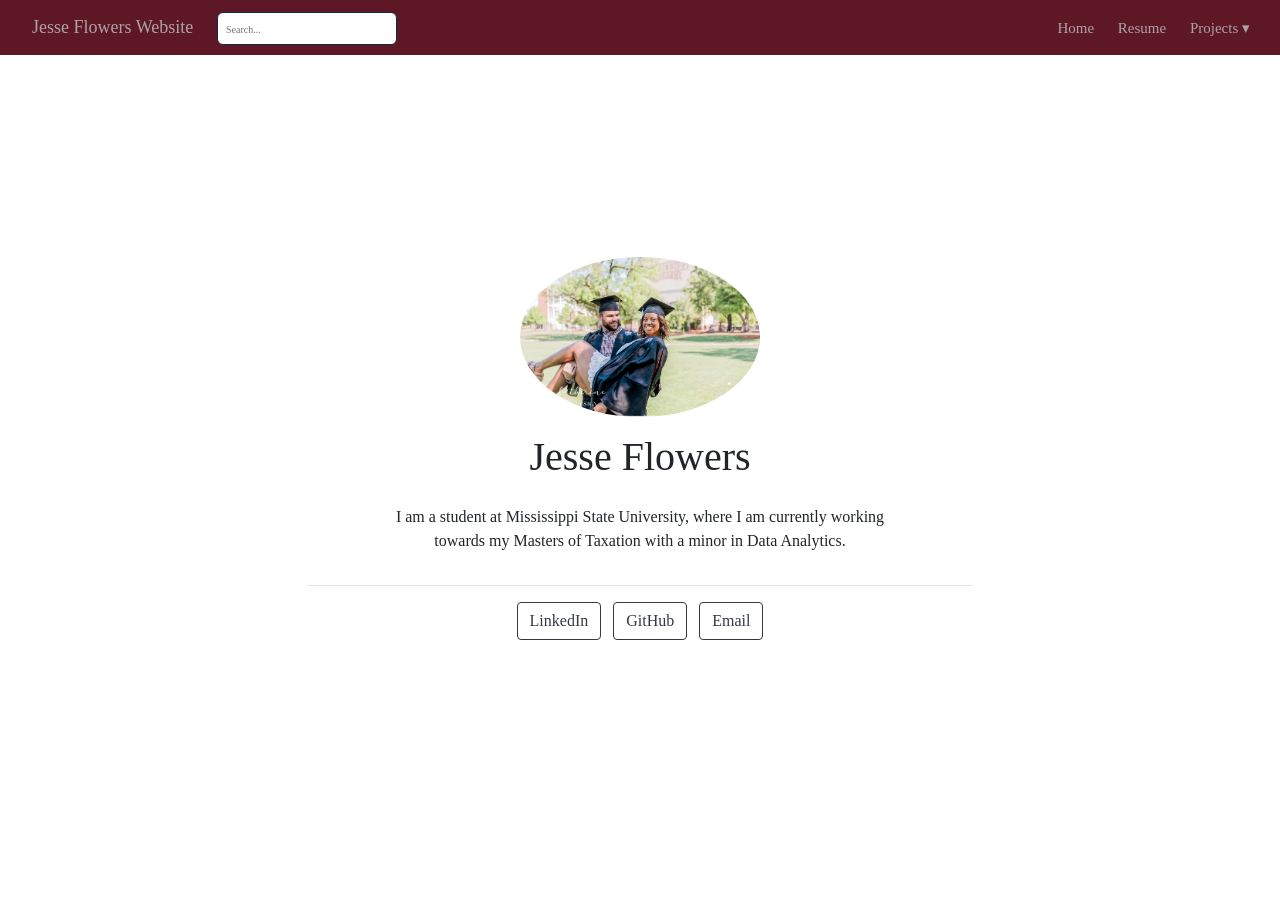
<file: docs/index.html>
<!doctype html>
<html lang="en">
  <head>
    <!-- Required meta tags -->
    <meta charset="utf-8">
    <meta name="viewport" content="width=device-width, initial-scale=1, shrink-to-fit=no">

    <!-- Bootstrap CSS -->
    <link rel="stylesheet" href="https://stackpath.bootstrapcdn.com/bootstrap/4.5.0/css/bootstrap.min.css">

    <title>Jesse Flowers</title>

    
          <!--radix_placeholder_navigation_in_header-->
          <meta name="distill:offset" content=""/>

          <script type="application/javascript">

            window.headroom_prevent_pin = false;

            window.document.addEventListener("DOMContentLoaded", function (event) {

              // initialize headroom for banner
              var header = $('header').get(0);
              var headerHeight = header.offsetHeight;
              var headroom = new Headroom(header, {
                tolerance: 5,
                onPin : function() {
                  if (window.headroom_prevent_pin) {
                    window.headroom_prevent_pin = false;
                    headroom.unpin();
                  }
                }
              });
              headroom.init();
              if(window.location.hash)
                headroom.unpin();
              $(header).addClass('headroom--transition');

              // offset scroll location for banner on hash change
              // (see: https://github.com/WickyNilliams/headroom.js/issues/38)
              window.addEventListener("hashchange", function(event) {
                window.scrollTo(0, window.pageYOffset - (headerHeight + 25));
              });

              // responsive menu
              $('.distill-site-header').each(function(i, val) {
                var topnav = $(this);
                var toggle = topnav.find('.nav-toggle');
                toggle.on('click', function() {
                  topnav.toggleClass('responsive');
                });
              });

              // nav dropdowns
              $('.nav-dropbtn').click(function(e) {
                $(this).next('.nav-dropdown-content').toggleClass('nav-dropdown-active');
                $(this).parent().siblings('.nav-dropdown')
                   .children('.nav-dropdown-content').removeClass('nav-dropdown-active');
              });
              $("body").click(function(e){
                $('.nav-dropdown-content').removeClass('nav-dropdown-active');
              });
              $(".nav-dropdown").click(function(e){
                e.stopPropagation();
              });
            });
          </script>

          <style type="text/css">

          /* Theme (user-documented overrideables for nav appearance) */

          .distill-site-nav {
            color: rgba(255, 255, 255, 0.8);
            background-color: #0F2E3D;
            font-size: 15px;
            font-weight: 300;
          }

          .distill-site-nav a {
            color: inherit;
            text-decoration: none;
          }

          .distill-site-nav a:hover {
            color: white;
          }

          @media print {
            .distill-site-nav {
              display: none;
            }
          }

          .distill-site-header {

          }

          .distill-site-footer {

          }


          /* Site Header */

          .distill-site-header {
            width: 100%;
            box-sizing: border-box;
            z-index: 3;
          }

          .distill-site-header .nav-left {
            display: inline-block;
            margin-left: 8px;
          }

          @media screen and (max-width: 768px) {
            .distill-site-header .nav-left {
              margin-left: 0;
            }
          }


          .distill-site-header .nav-right {
            float: right;
            margin-right: 8px;
          }

          .distill-site-header a,
          .distill-site-header .title {
            display: inline-block;
            text-align: center;
            padding: 14px 10px 14px 10px;
          }

          .distill-site-header .title {
            font-size: 18px;
            min-width: 150px;
          }

          .distill-site-header .logo {
            padding: 0;
          }

          .distill-site-header .logo img {
            display: none;
            max-height: 20px;
            width: auto;
            margin-bottom: -4px;
          }

          .distill-site-header .nav-image img {
            max-height: 18px;
            width: auto;
            display: inline-block;
            margin-bottom: -3px;
          }



          @media screen and (min-width: 1000px) {
            .distill-site-header .logo img {
              display: inline-block;
            }
            .distill-site-header .nav-left {
              margin-left: 20px;
            }
            .distill-site-header .nav-right {
              margin-right: 20px;
            }
            .distill-site-header .title {
              padding-left: 12px;
            }
          }


          .distill-site-header .nav-toggle {
            display: none;
          }

          .nav-dropdown {
            display: inline-block;
            position: relative;
          }

          .nav-dropdown .nav-dropbtn {
            border: none;
            outline: none;
            color: rgba(255, 255, 255, 0.8);
            padding: 16px 10px;
            background-color: transparent;
            font-family: inherit;
            font-size: inherit;
            font-weight: inherit;
            margin: 0;
            margin-top: 1px;
            z-index: 2;
          }

          .nav-dropdown-content {
            display: none;
            position: absolute;
            background-color: white;
            min-width: 200px;
            border: 1px solid rgba(0,0,0,0.15);
            border-radius: 4px;
            box-shadow: 0px 8px 16px 0px rgba(0,0,0,0.1);
            z-index: 1;
            margin-top: 2px;
            white-space: nowrap;
            padding-top: 4px;
            padding-bottom: 4px;
          }

          .nav-dropdown-content hr {
            margin-top: 4px;
            margin-bottom: 4px;
            border: none;
            border-bottom: 1px solid rgba(0, 0, 0, 0.1);
          }

          .nav-dropdown-active {
            display: block;
          }

          .nav-dropdown-content a, .nav-dropdown-content .nav-dropdown-header {
            color: black;
            padding: 6px 24px;
            text-decoration: none;
            display: block;
            text-align: left;
          }

          .nav-dropdown-content .nav-dropdown-header {
            display: block;
            padding: 5px 24px;
            padding-bottom: 0;
            text-transform: uppercase;
            font-size: 14px;
            color: #999999;
            white-space: nowrap;
          }

          .nav-dropdown:hover .nav-dropbtn {
            color: white;
          }

          .nav-dropdown-content a:hover {
            background-color: #ddd;
            color: black;
          }

          .nav-right .nav-dropdown-content {
            margin-left: -45%;
            right: 0;
          }

          @media screen and (max-width: 768px) {
            .distill-site-header a, .distill-site-header .nav-dropdown  {display: none;}
            .distill-site-header a.nav-toggle {
              float: right;
              display: block;
            }
            .distill-site-header .title {
              margin-left: 0;
            }
            .distill-site-header .nav-right {
              margin-right: 0;
            }
            .distill-site-header {
              overflow: hidden;
            }
            .nav-right .nav-dropdown-content {
              margin-left: 0;
            }
          }


          @media screen and (max-width: 768px) {
            .distill-site-header.responsive {position: relative; min-height: 500px; }
            .distill-site-header.responsive a.nav-toggle {
              position: absolute;
              right: 0;
              top: 0;
            }
            .distill-site-header.responsive a,
            .distill-site-header.responsive .nav-dropdown {
              display: block;
              text-align: left;
            }
            .distill-site-header.responsive .nav-left,
            .distill-site-header.responsive .nav-right {
              width: 100%;
            }
            .distill-site-header.responsive .nav-dropdown {float: none;}
            .distill-site-header.responsive .nav-dropdown-content {position: relative;}
            .distill-site-header.responsive .nav-dropdown .nav-dropbtn {
              display: block;
              width: 100%;
              text-align: left;
            }
          }

          /* Site Footer */

          .distill-site-footer {
            width: 100%;
            overflow: hidden;
            box-sizing: border-box;
            z-index: 3;
            margin-top: 30px;
            padding-top: 30px;
            padding-bottom: 30px;
            text-align: center;
          }

          /* Headroom */

          d-title {
            padding-top: 6rem;
          }

          @media print {
            d-title {
              padding-top: 4rem;
            }
          }

          .headroom {
            z-index: 1000;
            position: fixed;
            top: 0;
            left: 0;
            right: 0;
          }

          .headroom--transition {
            transition: all .4s ease-in-out;
          }

          .headroom--unpinned {
            top: -100px;
          }

          .headroom--pinned {
            top: 0;
          }

          /* adjust viewport for navbar height */
          /* helps vertically center bootstrap (non-distill) content */
          .min-vh-100 {
            min-height: calc(100vh - 100px) !important;
          }

          </style>

          <script src="site_libs/jquery-3.6.0/jquery-3.6.0.min.js"></script>
          <link href="site_libs/font-awesome-5.1.0/css/all.css" rel="stylesheet"/>
          <link href="site_libs/font-awesome-5.1.0/css/v4-shims.css" rel="stylesheet"/>
          <script src="site_libs/headroom-0.9.4/headroom.min.js"></script>
          <script src="site_libs/autocomplete-0.37.1/autocomplete.min.js"></script>
          <script src="site_libs/fuse-6.4.1/fuse.min.js"></script>

          <script type="application/javascript">

          function getMeta(metaName) {
            var metas = document.getElementsByTagName('meta');
            for (let i = 0; i < metas.length; i++) {
              if (metas[i].getAttribute('name') === metaName) {
                return metas[i].getAttribute('content');
              }
            }
            return '';
          }

          function offsetURL(url) {
            var offset = getMeta('distill:offset');
            return offset ? offset + '/' + url : url;
          }

          function createFuseIndex() {

            // create fuse index
            var options = {
              keys: [
                { name: 'title', weight: 20 },
                { name: 'categories', weight: 15 },
                { name: 'description', weight: 10 },
                { name: 'contents', weight: 5 },
              ],
              ignoreLocation: true,
              threshold: 0
            };
            var fuse = new window.Fuse([], options);

            // fetch the main search.json
            return fetch(offsetURL('search.json'))
              .then(function(response) {
                if (response.status == 200) {
                  return response.json().then(function(json) {
                    // index main articles
                    json.articles.forEach(function(article) {
                      fuse.add(article);
                    });
                    // download collections and index their articles
                    return Promise.all(json.collections.map(function(collection) {
                      return fetch(offsetURL(collection)).then(function(response) {
                        if (response.status === 200) {
                          return response.json().then(function(articles) {
                            articles.forEach(function(article) {
                              fuse.add(article);
                            });
                          })
                        } else {
                          return Promise.reject(
                            new Error('Unexpected status from search index request: ' +
                                      response.status)
                          );
                        }
                      });
                    })).then(function() {
                      return fuse;
                    });
                  });

                } else {
                  return Promise.reject(
                    new Error('Unexpected status from search index request: ' +
                                response.status)
                  );
                }
              });
          }

          window.document.addEventListener("DOMContentLoaded", function (event) {

            // get search element (bail if we don't have one)
            var searchEl = window.document.getElementById('distill-search');
            if (!searchEl)
              return;

            createFuseIndex()
              .then(function(fuse) {

                // make search box visible
                searchEl.classList.remove('hidden');

                // initialize autocomplete
                var options = {
                  autoselect: true,
                  hint: false,
                  minLength: 2,
                };
                window.autocomplete(searchEl, options, [{
                  source: function(query, callback) {
                    const searchOptions = {
                      isCaseSensitive: false,
                      shouldSort: true,
                      minMatchCharLength: 2,
                      limit: 10,
                    };
                    var results = fuse.search(query, searchOptions);
                    callback(results
                      .map(function(result) { return result.item; })
                    );
                  },
                  templates: {
                    suggestion: function(suggestion) {
                      var img = suggestion.preview && Object.keys(suggestion.preview).length > 0
                        ? `<img src="${offsetURL(suggestion.preview)}"</img>`
                        : '';
                      var html = `
                        <div class="search-item">
                          <h3>${suggestion.title}</h3>
                          <div class="search-item-description">
                            ${suggestion.description || ''}
                          </div>
                          <div class="search-item-preview">
                            ${img}
                          </div>
                        </div>
                      `;
                      return html;
                    }
                  }
                }]).on('autocomplete:selected', function(event, suggestion) {
                  window.location.href = offsetURL(suggestion.path);
                });
                // remove inline display style on autocompleter (we want to
                // manage responsive display via css)
                $('.algolia-autocomplete').css("display", "");
              })
              .catch(function(error) {
                console.log(error);
              });

          });

          </script>

          <style type="text/css">

          .nav-search {
            font-size: x-small;
          }

          /* Algolioa Autocomplete */

          .algolia-autocomplete {
            display: inline-block;
            margin-left: 10px;
            vertical-align: sub;
            background-color: white;
            color: black;
            padding: 6px;
            padding-top: 8px;
            padding-bottom: 0;
            border-radius: 6px;
            border: 1px #0F2E3D solid;
            width: 180px;
          }


          @media screen and (max-width: 768px) {
            .distill-site-nav .algolia-autocomplete {
              display: none;
              visibility: hidden;
            }
            .distill-site-nav.responsive .algolia-autocomplete {
              display: inline-block;
              visibility: visible;
            }
            .distill-site-nav.responsive .algolia-autocomplete .aa-dropdown-menu {
              margin-left: 0;
              width: 400px;
              max-height: 400px;
            }
          }

          .algolia-autocomplete .aa-input, .algolia-autocomplete .aa-hint {
            width: 90%;
            outline: none;
            border: none;
          }

          .algolia-autocomplete .aa-hint {
            color: #999;
          }
          .algolia-autocomplete .aa-dropdown-menu {
            width: 550px;
            max-height: 70vh;
            overflow-x: visible;
            overflow-y: scroll;
            padding: 5px;
            margin-top: 3px;
            margin-left: -150px;
            background-color: #fff;
            border-radius: 5px;
            border: 1px solid #999;
            border-top: none;
          }

          .algolia-autocomplete .aa-dropdown-menu .aa-suggestion {
            cursor: pointer;
            padding: 5px 4px;
            border-bottom: 1px solid #eee;
          }

          .algolia-autocomplete .aa-dropdown-menu .aa-suggestion:last-of-type {
            border-bottom: none;
            margin-bottom: 2px;
          }

          .algolia-autocomplete .aa-dropdown-menu .aa-suggestion .search-item {
            overflow: hidden;
            font-size: 0.8em;
            line-height: 1.4em;
          }

          .algolia-autocomplete .aa-dropdown-menu .aa-suggestion .search-item h3 {
            font-size: 1rem;
            margin-block-start: 0;
            margin-block-end: 5px;
          }

          .algolia-autocomplete .aa-dropdown-menu .aa-suggestion .search-item-description {
            display: inline-block;
            overflow: hidden;
            height: 2.8em;
            width: 80%;
            margin-right: 4%;
          }

          .algolia-autocomplete .aa-dropdown-menu .aa-suggestion .search-item-preview {
            display: inline-block;
            width: 15%;
          }

          .algolia-autocomplete .aa-dropdown-menu .aa-suggestion .search-item-preview img {
            height: 3em;
            width: auto;
            display: none;
          }

          .algolia-autocomplete .aa-dropdown-menu .aa-suggestion .search-item-preview img[src] {
            display: initial;
          }

          .algolia-autocomplete .aa-dropdown-menu .aa-suggestion.aa-cursor {
            background-color: #eee;
          }
          .algolia-autocomplete .aa-dropdown-menu .aa-suggestion em {
            font-weight: bold;
            font-style: normal;
          }

          </style>


          <!--/radix_placeholder_navigation_in_header-->
          <!--radix_placeholder_site_in_header-->
          <!--/radix_placeholder_site_in_header-->
          
          <style type="text/css">
          body {
            padding-top: 60px;
          }
          </style>
          <style type="text/css">
          /* base variables */

          /* Edit the CSS properties in this file to create a custom
             Distill theme. Only edit values in the right column
             for each row; values shown are the CSS defaults.
             To return any property to the default,
             you may set its value to: unset
             All rows must end with a semi-colon.                      */

          /* Optional: embed custom fonts here with `@import`          */
          /* This must remain at the top of this file.                 */



          html {
            /*-- Main font sizes --*/
            --title-size:      50px;
            --body-size:       1.06rem;
            --code-size:       14px;
            --aside-size:      12px;
            --fig-cap-size:    13px;
            /*-- Main font colors --*/
            --title-color:     #000000;
            --header-color:    rgba(0, 0, 0, 0.8);
            --body-color:      rgba(0, 0, 0, 0.8);
            --aside-color:     rgba(0, 0, 0, 0.6);
            --fig-cap-color:   rgba(0, 0, 0, 0.6);
            /*-- Specify custom fonts ~~~ must be imported above   --*/
            --heading-font:    sans-serif;
            --mono-font:       monospace;
            --body-font:       sans-serif;
            --navbar-font:     sans-serif;  /* websites + blogs only */
          }

          /*-- ARTICLE METADATA --*/
          d-byline {
            --heading-size:    0.6rem;
            --heading-color:   rgba(0, 0, 0, 0.5);
            --body-size:       0.8rem;
            --body-color:      rgba(0, 0, 0, 0.8);
          }

          /*-- ARTICLE TABLE OF CONTENTS --*/
          .d-contents {
            --heading-size:    18px;
            --contents-size:   13px;
          }

          /*-- ARTICLE APPENDIX --*/
          d-appendix {
            --heading-size:    15px;
            --heading-color:   rgba(0, 0, 0, 0.65);
            --text-size:       0.8em;
            --text-color:      rgba(0, 0, 0, 0.5);
          }

          /*-- WEBSITE HEADER + FOOTER --*/
          /* These properties only apply to Distill sites and blogs  */

          .distill-site-header {
            --title-size:       18px;
            --text-color:       rgba(255, 255, 255, 0.8);
            --text-size:        15px;
            --hover-color:      white;
            --bkgd-color:       #0F2E3D;
          }

          .distill-site-footer {
            --text-color:       rgba(255, 255, 255, 0.8);
            --text-size:        15px;
            --hover-color:      white;
            --bkgd-color:       #0F2E3D;
          }

          /*-- Additional custom styles --*/
          /* Add any additional CSS rules below                      */
          </style>
          <style type="text/css">/* Optional: embed custom fonts here with `@import`          */
          /* This must remain at the top of this file.                 */
          /* @import url('https://fonts.googleapis.com/css2?family=Amiri');   /* 
          /* @import url('https://fonts.googleapis.com/css2?family=Bitter');  /* 
          /* @import url('https://fonts.googleapis.com/css2?family=DM+Mono'); /* 

          /* base variables */

          /* Edit the CSS properties in this file to create a custom
             Distill theme. Only edit values in the right column
             for each row; values shown are the CSS defaults.
             To return any property to the default,
             you may set its value to: unset
             All rows must end with a semi-colon.                      */

          /* Optional: embed custom fonts here with `@import`          */
          /* This must remain at the top of this file.                 */



          html {
            /*-- Main font sizes --*/
            --title-size:      50px;
            --body-size:       1.02rem;
            --code-size:       14px;
            --aside-size:      12px;
            --fig-cap-size:    13px;
            /*-- Main font colors --*/
            --title-color:     #777777;
            --header-color:    rgba(93, 23, 37, 0.8);
            --body-color:      rgba(0, 0, 0, 0.8);
            --aside-color:     rgba(0, 0, 0, 0.8);
            --fig-cap-color:   rgba(189, 214, 230, 0.6);
            /*-- Specify custom fonts ~~~ must be imported above   --*/
            --heading-font:    serif;
            --mono-font:       monospace;
            --body-font:       serif;
            --navbar-font:     serif;
          }

          /*-- ARTICLE METADATA --*/

          d-byline {
            --heading-size:    0.6rem;
            --heading-color:   rgba(93, 23, 37, 0.5);
            --body-size:       0.8rem;
            --body-color:      rgba(193, 198, 200, 0.8);
          }

          /*-- ARTICLE TABLE OF CONTENTS --*/
          .d-contents {
            --heading-size:    18px;
            --contents-size:   13px;
          }

          /*-- ARTICLE APPENDIX --*/

          d-appendix {
            --heading-size:    15px;
            --heading-color:   rgba(93, 23, 37, 0.65);
            --text-size:       0.8em;
            --text-color:      rgba(193, 198, 200, 0.5);
          }

          /*-- WEBSITE HEADER + FOOTER --*/
          /* These properties only apply to Distill sites and blogs  */

          .distill-site-header {
            --title-size:       18px;
            --text-color:       rgba(193, 198, 200, 0.8);
            --text-size:        15px;
            --hover-color:      #777777;
            --bkgd-color:       #5D1725;
          }

          .distill-site-footer {
            --text-color:       rgba(193, 198, 200, 0.8);
            --text-size:        15px;
            --hover-color:      #777777;
            --bkgd-color:       #5D1725;
          }

          /*-- Additional custom styles --*/
          /* Add any additional CSS rules below                      */</style>
          <style type="text/css">
          /* base style */

          /* FONT FAMILIES */

          :root {
            --heading-default: -apple-system, BlinkMacSystemFont, "Segoe UI", Roboto, Oxygen, Ubuntu, Cantarell, "Fira Sans", "Droid Sans", "Helvetica Neue", Arial, sans-serif;
            --mono-default: Consolas, Monaco, 'Andale Mono', 'Ubuntu Mono', monospace;
            --body-default: -apple-system, BlinkMacSystemFont, "Segoe UI", Roboto, Oxygen, Ubuntu, Cantarell, "Fira Sans", "Droid Sans", "Helvetica Neue", Arial, sans-serif;
          }

          body,
          .posts-list .post-preview p,
          .posts-list .description p {
            font-family: var(--body-font), var(--body-default);
          }

          h1, h2, h3, h4, h5, h6,
          .posts-list .post-preview h2,
          .posts-list .description h2 {
            font-family: var(--heading-font), var(--heading-default);
          }

          d-article div.sourceCode code,
          d-article pre code {
            font-family: var(--mono-font), var(--mono-default);
          }


          /*-- TITLE --*/
          d-title h1,
          .posts-list > h1 {
            color: var(--title-color, black);
          }

          d-title h1 {
            font-size: var(--title-size, 50px);
          }

          /*-- HEADERS --*/
          d-article h1,
          d-article h2,
          d-article h3,
          d-article h4,
          d-article h5,
          d-article h6 {
            color: var(--header-color, rgba(0, 0, 0, 0.8));
          }

          /*-- BODY --*/
          d-article > p,  /* only text inside of <p> tags */
          d-article > ul, /* lists */
          d-article > ol {
            color: var(--body-color, rgba(0, 0, 0, 0.8));
            font-size: var(--body-size, 1.06rem);
          }


          /*-- CODE --*/
          d-article div.sourceCode code,
          d-article pre code {
            font-size: var(--code-size, 14px);
          }

          /*-- ASIDE --*/
          d-article aside {
            font-size: var(--aside-size, 12px);
            color: var(--aside-color, rgba(0, 0, 0, 0.6));
          }

          /*-- FIGURE CAPTIONS --*/
          figure .caption,
          figure figcaption,
          .figure .caption {
            font-size: var(--fig-cap-size, 13px);
            color: var(--fig-cap-color, rgba(0, 0, 0, 0.6));
          }

          /*-- METADATA --*/
          d-byline h3 {
            font-size: var(--heading-size, 0.6rem);
            color: var(--heading-color, rgba(0, 0, 0, 0.5));
          }

          d-byline {
            font-size: var(--body-size, 0.8rem);
            color: var(--body-color, rgba(0, 0, 0, 0.8));
          }

          d-byline a,
          d-article d-byline a {
            color: var(--body-color, rgba(0, 0, 0, 0.8));
          }

          /*-- TABLE OF CONTENTS --*/
          .d-contents nav h3 {
            font-size: var(--heading-size, 18px);
          }

          .d-contents nav a {
            font-size: var(--contents-size, 13px);
          }

          /*-- APPENDIX --*/
          d-appendix h3 {
            font-size: var(--heading-size, 15px);
            color: var(--heading-color, rgba(0, 0, 0, 0.65));
          }

          d-appendix {
            font-size: var(--text-size, 0.8em);
            color: var(--text-color, rgba(0, 0, 0, 0.5));
          }

          d-appendix d-footnote-list a.footnote-backlink {
            color: var(--text-color, rgba(0, 0, 0, 0.5));
          }

          /*-- WEBSITE HEADER + FOOTER --*/
          .distill-site-header .title {
            font-size: var(--title-size, 18px);
            font-family: var(--navbar-font), var(--heading-default);
          }

          .distill-site-header a,
          .nav-dropdown .nav-dropbtn {
            font-family: var(--navbar-font), var(--heading-default);
          }

          .nav-dropdown .nav-dropbtn {
            color: var(--text-color, rgba(255, 255, 255, 0.8));
            font-size: var(--text-size, 15px);
          }

          .distill-site-header a:hover,
          .nav-dropdown:hover .nav-dropbtn {
            color: var(--hover-color, white);
          }

          .distill-site-header {
            font-size: var(--text-size, 15px);
            color: var(--text-color, rgba(255, 255, 255, 0.8));
            background-color: var(--bkgd-color, #0F2E3D);
          }

          .distill-site-footer {
            font-size: var(--text-size, 15px);
            color: var(--text-color, rgba(255, 255, 255, 0.8));
            background-color: var(--bkgd-color, #0F2E3D);
          }

          .distill-site-footer a:hover {
            color: var(--hover-color, white);
          }</style>
          <script src="C:\Users\Jesse\Documents\R\win-library\4.1\rmarkdown\rmd\h\pandoc\header-attrs.js"></script>
    
    
  </head>
  <body>

          <!--radix_placeholder_navigation_before_body-->
          <header class="header header--fixed" role="banner">
          <nav class="distill-site-nav distill-site-header">
          <div class="nav-left">
          <a href="index.html" class="title">Jesse Flowers Website</a>
          <input id="distill-search" class="nav-search hidden" type="text" placeholder="Search..."/>
          </div>
          <div class="nav-right">
          <a href="index.html">Home</a>
          <a href="Resume.html">Resume</a>
          <div class="nav-dropdown">
          <button class="nav-dropbtn">
          Projects
           
          <span class="down-arrow">&#x25BE;</span>
          </button>
          <div class="nav-dropdown-content">
          <a href="RSquared.html">RSquared</a>
          <a href="ML.html">Machine Learning</a>
          <a href="FP.html">Final Project</a>
          </div>
          </div>
          <a href="javascript:void(0);" class="nav-toggle">&#9776;</a>
          </div>
          </nav>
          </header>
          <!--/radix_placeholder_navigation_before_body-->
          <!--radix_placeholder_site_before_body-->
          <!--/radix_placeholder_site_before_body-->
    
    <div class="container min-vh-100">
      <div class="row min-vh-100 justify-content-center align-items-center">
        <div class="col-12 text-center">
          <img src=jesse.jpg style="height:10rem" class="rounded-circle">
          <div class="mt-3">
            <h1>Jesse Flowers</h1>
          </div>
          <div class="row justify-content-center align-items-center">
            <div class="col-6 mt-3 text-center d-none d-sm-block">
              <p>I am a student at Mississippi State University, where I am currently working towards my Masters of Taxation with a minor in Data Analytics.</p>
            </div>
            <div class="col-11 mt-3 text-center d-block d-sm-none">
              <p>I am a student at Mississippi State University, where I am currently working towards my Masters of Taxation with a minor in Data Analytics.</p>
            </div>
          </div>

          <hr style="width:60%;"/>

          <div class="row justify-content-center align-items-center">
            <div class="col-8 text-center d-none d-sm-block">
              <ul class="list-inline">
                                <li class="list-inline-item">
                  <a href=https://www.linkedin.com/in/jesse-flowers-3a5478197/>
                    <button type="button" class="btn btn-outline-dark mb-2">
                      LinkedIn
                    </button>
                  </a>
                </li>
                                <li class="list-inline-item">
                  <a href=https://github.com/Jesse-Flowers>
                    <button type="button" class="btn btn-outline-dark mb-2">
                      GitHub
                    </button>
                  </a>
                </li>
                                <li class="list-inline-item">
                  <a href=mailto:jesseflow99@gmail.com>
                    <button type="button" class="btn btn-outline-dark mb-2">
                      Email
                    </button>
                  </a>
                </li>
                              </ul>
            </div>
          </div>

          <div class="row justify-content-center align-items-center">
            <div class="col-8 m-1 text-center d-block d-sm-none">
              <div class="list-group">
                                <a href=https://www.linkedin.com/in/jesse-flowers-3a5478197/>
                  <button type="button" class="list-group-item list-group-item-action my-1 rounded">
                    LinkedIn
                  </button>
                </a>
                                <a href=https://github.com/Jesse-Flowers>
                  <button type="button" class="list-group-item list-group-item-action my-1 rounded">
                    GitHub
                  </button>
                </a>
                                <a href=mailto:jesseflow99@gmail.com>
                  <button type="button" class="list-group-item list-group-item-action my-1 rounded">
                    Email
                  </button>
                </a>
                              </div>
            </div>
          </div>
        </div>
      </div>
    </div>

    <!-- Optional JavaScript -->
    <!-- jQuery first, then Popper.js, then Bootstrap JS -->
    <script src="https://code.jquery.com/jquery-3.5.1.slim.min.js" integrity="sha384-DfXdz2htPH0lsSSs5nCTpuj/zy4C+OGpamoFVy38MVBnE+IbbVYUew+OrCXaRkfj" crossorigin="anonymous"></script>
    <script src="https://cdn.jsdelivr.net/npm/popper.js@1.16.0/dist/umd/popper.min.js" integrity="sha384-Q6E9RHvbIyZFJoft+2mJbHaEWldlvI9IOYy5n3zV9zzTtmI3UksdQRVvoxMfooAo" crossorigin="anonymous"></script>
    <script src="https://stackpath.bootstrapcdn.com/bootstrap/4.5.0/js/bootstrap.min.js" integrity="sha384-OgVRvuATP1z7JjHLkuOU7Xw704+h835Lr+6QL9UvYjZE3Ipu6Tp75j7Bh/kR0JKI" crossorigin="anonymous"></script>

          <!--radix_placeholder_site_after_body-->
          <!--/radix_placeholder_site_after_body-->
          <!--radix_placeholder_navigation_after_body-->
          <!--/radix_placeholder_navigation_after_body-->
    
  </body>
</html>
</file>
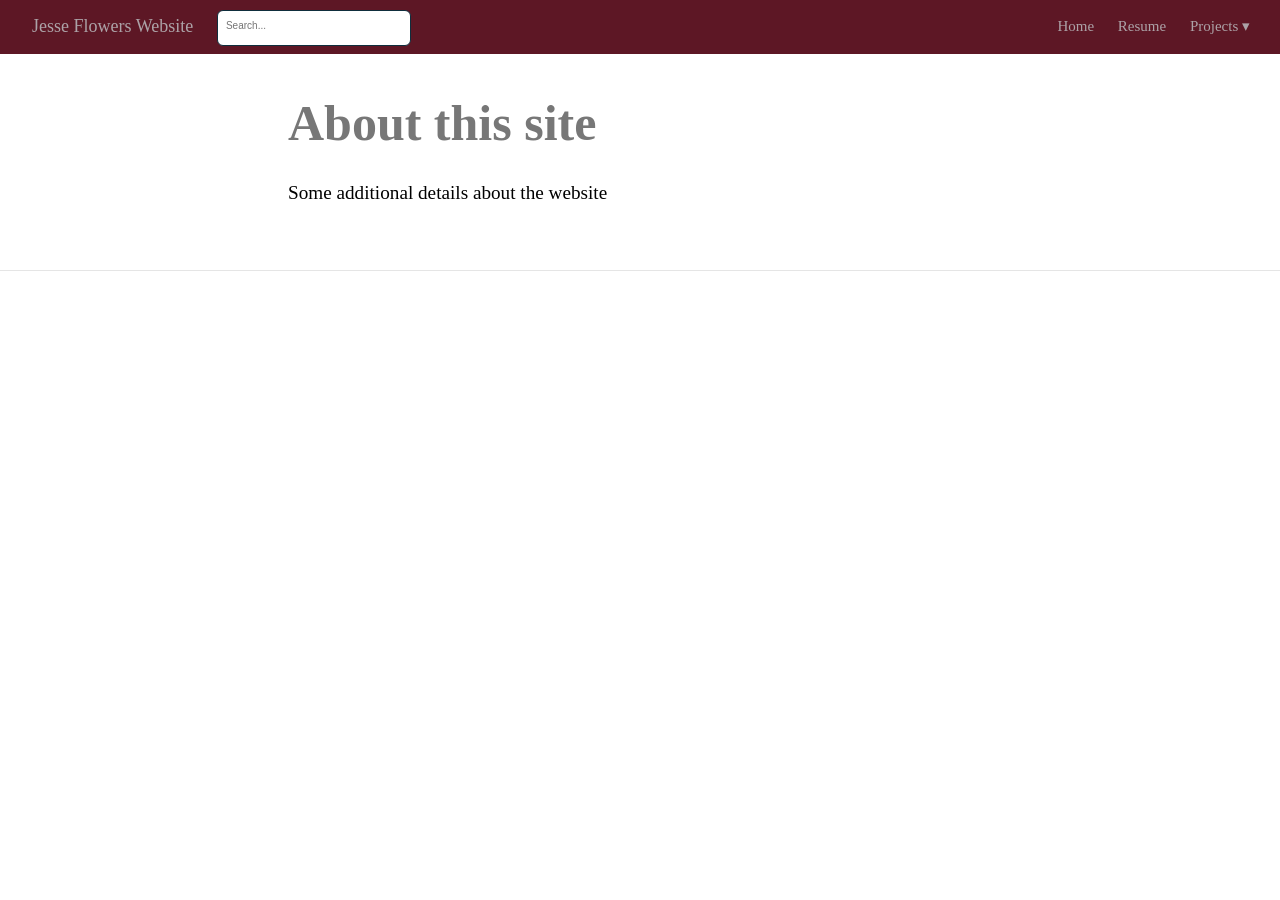
<file: docs/about.html>
<!DOCTYPE html>

<html xmlns="http://www.w3.org/1999/xhtml" lang="" xml:lang="">

<head>
  <meta charset="utf-8"/>
  <meta name="viewport" content="width=device-width, initial-scale=1"/>
  <meta http-equiv="X-UA-Compatible" content="IE=Edge,chrome=1"/>
  <meta name="generator" content="distill" />

  <style type="text/css">
  /* Hide doc at startup (prevent jankiness while JS renders/transforms) */
  body {
    visibility: hidden;
  }
  </style>

 <!--radix_placeholder_import_source-->
 <!--/radix_placeholder_import_source-->

<style type="text/css">code{white-space: pre;}</style>
<style type="text/css" data-origin="pandoc">
pre > code.sourceCode { white-space: pre; position: relative; }
pre > code.sourceCode > span { display: inline-block; line-height: 1.25; }
pre > code.sourceCode > span:empty { height: 1.2em; }
.sourceCode { overflow: visible; }
code.sourceCode > span { color: inherit; text-decoration: inherit; }
div.sourceCode { margin: 1em 0; }
pre.sourceCode { margin: 0; }
@media screen {
div.sourceCode { overflow: auto; }
}
@media print {
pre > code.sourceCode { white-space: pre-wrap; }
pre > code.sourceCode > span { text-indent: -5em; padding-left: 5em; }
}
pre.numberSource code
  { counter-reset: source-line 0; }
pre.numberSource code > span
  { position: relative; left: -4em; counter-increment: source-line; }
pre.numberSource code > span > a:first-child::before
  { content: counter(source-line);
    position: relative; left: -1em; text-align: right; vertical-align: baseline;
    border: none; display: inline-block;
    -webkit-touch-callout: none; -webkit-user-select: none;
    -khtml-user-select: none; -moz-user-select: none;
    -ms-user-select: none; user-select: none;
    padding: 0 4px; width: 4em;
    color: #aaaaaa;
  }
pre.numberSource { margin-left: 3em; border-left: 1px solid #aaaaaa;  padding-left: 4px; }
div.sourceCode
  {   }
@media screen {
pre > code.sourceCode > span > a:first-child::before { text-decoration: underline; }
}
code span.al { color: #ad0000; } /* Alert */
code span.an { color: #5e5e5e; } /* Annotation */
code span.at { } /* Attribute */
code span.bn { color: #ad0000; } /* BaseN */
code span.bu { } /* BuiltIn */
code span.cf { color: #007ba5; } /* ControlFlow */
code span.ch { color: #20794d; } /* Char */
code span.cn { color: #8f5902; } /* Constant */
code span.co { color: #5e5e5e; } /* Comment */
code span.cv { color: #5e5e5e; font-style: italic; } /* CommentVar */
code span.do { color: #5e5e5e; font-style: italic; } /* Documentation */
code span.dt { color: #ad0000; } /* DataType */
code span.dv { color: #ad0000; } /* DecVal */
code span.er { color: #ad0000; } /* Error */
code span.ex { } /* Extension */
code span.fl { color: #ad0000; } /* Float */
code span.fu { color: #4758ab; } /* Function */
code span.im { } /* Import */
code span.in { color: #5e5e5e; } /* Information */
code span.kw { color: #007ba5; } /* Keyword */
code span.op { color: #5e5e5e; } /* Operator */
code span.ot { color: #007ba5; } /* Other */
code span.pp { color: #ad0000; } /* Preprocessor */
code span.sc { color: #5e5e5e; } /* SpecialChar */
code span.ss { color: #20794d; } /* SpecialString */
code span.st { color: #20794d; } /* String */
code span.va { color: #111111; } /* Variable */
code span.vs { color: #20794d; } /* VerbatimString */
code span.wa { color: #5e5e5e; font-style: italic; } /* Warning */
</style>


  <!--radix_placeholder_meta_tags-->
  <title>Jesse Flowers Website: About this site</title>

  <meta property="description" itemprop="description" content="Some additional details about the website"/>



  <!--  https://developers.facebook.com/docs/sharing/webmasters#markup -->
  <meta property="og:title" content="Jesse Flowers Website: About this site"/>
  <meta property="og:type" content="article"/>
  <meta property="og:description" content="Some additional details about the website"/>
  <meta property="og:locale" content="en_US"/>
  <meta property="og:site_name" content="Jesse Flowers Website"/>

  <!--  https://dev.twitter.com/cards/types/summary -->
  <meta property="twitter:card" content="summary"/>
  <meta property="twitter:title" content="Jesse Flowers Website: About this site"/>
  <meta property="twitter:description" content="Some additional details about the website"/>

  <!--/radix_placeholder_meta_tags-->
  <!--radix_placeholder_rmarkdown_metadata-->

  <script type="text/json" id="radix-rmarkdown-metadata">
  {"type":"list","attributes":{"names":{"type":"character","attributes":{},"value":["title","description"]}},"value":[{"type":"character","attributes":{},"value":["About this site"]},{"type":"character","attributes":{},"value":["Some additional details about the website"]}]}
  </script>
  <!--/radix_placeholder_rmarkdown_metadata-->
  <!--radix_placeholder_navigation_in_header-->
  <meta name="distill:offset" content=""/>

  <script type="application/javascript">

    window.headroom_prevent_pin = false;

    window.document.addEventListener("DOMContentLoaded", function (event) {

      // initialize headroom for banner
      var header = $('header').get(0);
      var headerHeight = header.offsetHeight;
      var headroom = new Headroom(header, {
        tolerance: 5,
        onPin : function() {
          if (window.headroom_prevent_pin) {
            window.headroom_prevent_pin = false;
            headroom.unpin();
          }
        }
      });
      headroom.init();
      if(window.location.hash)
        headroom.unpin();
      $(header).addClass('headroom--transition');

      // offset scroll location for banner on hash change
      // (see: https://github.com/WickyNilliams/headroom.js/issues/38)
      window.addEventListener("hashchange", function(event) {
        window.scrollTo(0, window.pageYOffset - (headerHeight + 25));
      });

      // responsive menu
      $('.distill-site-header').each(function(i, val) {
        var topnav = $(this);
        var toggle = topnav.find('.nav-toggle');
        toggle.on('click', function() {
          topnav.toggleClass('responsive');
        });
      });

      // nav dropdowns
      $('.nav-dropbtn').click(function(e) {
        $(this).next('.nav-dropdown-content').toggleClass('nav-dropdown-active');
        $(this).parent().siblings('.nav-dropdown')
           .children('.nav-dropdown-content').removeClass('nav-dropdown-active');
      });
      $("body").click(function(e){
        $('.nav-dropdown-content').removeClass('nav-dropdown-active');
      });
      $(".nav-dropdown").click(function(e){
        e.stopPropagation();
      });
    });
  </script>

  <style type="text/css">

  /* Theme (user-documented overrideables for nav appearance) */

  .distill-site-nav {
    color: rgba(255, 255, 255, 0.8);
    background-color: #0F2E3D;
    font-size: 15px;
    font-weight: 300;
  }

  .distill-site-nav a {
    color: inherit;
    text-decoration: none;
  }

  .distill-site-nav a:hover {
    color: white;
  }

  @media print {
    .distill-site-nav {
      display: none;
    }
  }

  .distill-site-header {

  }

  .distill-site-footer {

  }


  /* Site Header */

  .distill-site-header {
    width: 100%;
    box-sizing: border-box;
    z-index: 3;
  }

  .distill-site-header .nav-left {
    display: inline-block;
    margin-left: 8px;
  }

  @media screen and (max-width: 768px) {
    .distill-site-header .nav-left {
      margin-left: 0;
    }
  }


  .distill-site-header .nav-right {
    float: right;
    margin-right: 8px;
  }

  .distill-site-header a,
  .distill-site-header .title {
    display: inline-block;
    text-align: center;
    padding: 14px 10px 14px 10px;
  }

  .distill-site-header .title {
    font-size: 18px;
    min-width: 150px;
  }

  .distill-site-header .logo {
    padding: 0;
  }

  .distill-site-header .logo img {
    display: none;
    max-height: 20px;
    width: auto;
    margin-bottom: -4px;
  }

  .distill-site-header .nav-image img {
    max-height: 18px;
    width: auto;
    display: inline-block;
    margin-bottom: -3px;
  }



  @media screen and (min-width: 1000px) {
    .distill-site-header .logo img {
      display: inline-block;
    }
    .distill-site-header .nav-left {
      margin-left: 20px;
    }
    .distill-site-header .nav-right {
      margin-right: 20px;
    }
    .distill-site-header .title {
      padding-left: 12px;
    }
  }


  .distill-site-header .nav-toggle {
    display: none;
  }

  .nav-dropdown {
    display: inline-block;
    position: relative;
  }

  .nav-dropdown .nav-dropbtn {
    border: none;
    outline: none;
    color: rgba(255, 255, 255, 0.8);
    padding: 16px 10px;
    background-color: transparent;
    font-family: inherit;
    font-size: inherit;
    font-weight: inherit;
    margin: 0;
    margin-top: 1px;
    z-index: 2;
  }

  .nav-dropdown-content {
    display: none;
    position: absolute;
    background-color: white;
    min-width: 200px;
    border: 1px solid rgba(0,0,0,0.15);
    border-radius: 4px;
    box-shadow: 0px 8px 16px 0px rgba(0,0,0,0.1);
    z-index: 1;
    margin-top: 2px;
    white-space: nowrap;
    padding-top: 4px;
    padding-bottom: 4px;
  }

  .nav-dropdown-content hr {
    margin-top: 4px;
    margin-bottom: 4px;
    border: none;
    border-bottom: 1px solid rgba(0, 0, 0, 0.1);
  }

  .nav-dropdown-active {
    display: block;
  }

  .nav-dropdown-content a, .nav-dropdown-content .nav-dropdown-header {
    color: black;
    padding: 6px 24px;
    text-decoration: none;
    display: block;
    text-align: left;
  }

  .nav-dropdown-content .nav-dropdown-header {
    display: block;
    padding: 5px 24px;
    padding-bottom: 0;
    text-transform: uppercase;
    font-size: 14px;
    color: #999999;
    white-space: nowrap;
  }

  .nav-dropdown:hover .nav-dropbtn {
    color: white;
  }

  .nav-dropdown-content a:hover {
    background-color: #ddd;
    color: black;
  }

  .nav-right .nav-dropdown-content {
    margin-left: -45%;
    right: 0;
  }

  @media screen and (max-width: 768px) {
    .distill-site-header a, .distill-site-header .nav-dropdown  {display: none;}
    .distill-site-header a.nav-toggle {
      float: right;
      display: block;
    }
    .distill-site-header .title {
      margin-left: 0;
    }
    .distill-site-header .nav-right {
      margin-right: 0;
    }
    .distill-site-header {
      overflow: hidden;
    }
    .nav-right .nav-dropdown-content {
      margin-left: 0;
    }
  }


  @media screen and (max-width: 768px) {
    .distill-site-header.responsive {position: relative; min-height: 500px; }
    .distill-site-header.responsive a.nav-toggle {
      position: absolute;
      right: 0;
      top: 0;
    }
    .distill-site-header.responsive a,
    .distill-site-header.responsive .nav-dropdown {
      display: block;
      text-align: left;
    }
    .distill-site-header.responsive .nav-left,
    .distill-site-header.responsive .nav-right {
      width: 100%;
    }
    .distill-site-header.responsive .nav-dropdown {float: none;}
    .distill-site-header.responsive .nav-dropdown-content {position: relative;}
    .distill-site-header.responsive .nav-dropdown .nav-dropbtn {
      display: block;
      width: 100%;
      text-align: left;
    }
  }

  /* Site Footer */

  .distill-site-footer {
    width: 100%;
    overflow: hidden;
    box-sizing: border-box;
    z-index: 3;
    margin-top: 30px;
    padding-top: 30px;
    padding-bottom: 30px;
    text-align: center;
  }

  /* Headroom */

  d-title {
    padding-top: 6rem;
  }

  @media print {
    d-title {
      padding-top: 4rem;
    }
  }

  .headroom {
    z-index: 1000;
    position: fixed;
    top: 0;
    left: 0;
    right: 0;
  }

  .headroom--transition {
    transition: all .4s ease-in-out;
  }

  .headroom--unpinned {
    top: -100px;
  }

  .headroom--pinned {
    top: 0;
  }

  /* adjust viewport for navbar height */
  /* helps vertically center bootstrap (non-distill) content */
  .min-vh-100 {
    min-height: calc(100vh - 100px) !important;
  }

  </style>

  <script src="site_libs/jquery-3.6.0/jquery-3.6.0.min.js"></script>
  <link href="site_libs/font-awesome-5.1.0/css/all.css" rel="stylesheet"/>
  <link href="site_libs/font-awesome-5.1.0/css/v4-shims.css" rel="stylesheet"/>
  <script src="site_libs/headroom-0.9.4/headroom.min.js"></script>
  <script src="site_libs/autocomplete-0.37.1/autocomplete.min.js"></script>
  <script src="site_libs/fuse-6.4.1/fuse.min.js"></script>

  <script type="application/javascript">

  function getMeta(metaName) {
    var metas = document.getElementsByTagName('meta');
    for (let i = 0; i < metas.length; i++) {
      if (metas[i].getAttribute('name') === metaName) {
        return metas[i].getAttribute('content');
      }
    }
    return '';
  }

  function offsetURL(url) {
    var offset = getMeta('distill:offset');
    return offset ? offset + '/' + url : url;
  }

  function createFuseIndex() {

    // create fuse index
    var options = {
      keys: [
        { name: 'title', weight: 20 },
        { name: 'categories', weight: 15 },
        { name: 'description', weight: 10 },
        { name: 'contents', weight: 5 },
      ],
      ignoreLocation: true,
      threshold: 0
    };
    var fuse = new window.Fuse([], options);

    // fetch the main search.json
    return fetch(offsetURL('search.json'))
      .then(function(response) {
        if (response.status == 200) {
          return response.json().then(function(json) {
            // index main articles
            json.articles.forEach(function(article) {
              fuse.add(article);
            });
            // download collections and index their articles
            return Promise.all(json.collections.map(function(collection) {
              return fetch(offsetURL(collection)).then(function(response) {
                if (response.status === 200) {
                  return response.json().then(function(articles) {
                    articles.forEach(function(article) {
                      fuse.add(article);
                    });
                  })
                } else {
                  return Promise.reject(
                    new Error('Unexpected status from search index request: ' +
                              response.status)
                  );
                }
              });
            })).then(function() {
              return fuse;
            });
          });

        } else {
          return Promise.reject(
            new Error('Unexpected status from search index request: ' +
                        response.status)
          );
        }
      });
  }

  window.document.addEventListener("DOMContentLoaded", function (event) {

    // get search element (bail if we don't have one)
    var searchEl = window.document.getElementById('distill-search');
    if (!searchEl)
      return;

    createFuseIndex()
      .then(function(fuse) {

        // make search box visible
        searchEl.classList.remove('hidden');

        // initialize autocomplete
        var options = {
          autoselect: true,
          hint: false,
          minLength: 2,
        };
        window.autocomplete(searchEl, options, [{
          source: function(query, callback) {
            const searchOptions = {
              isCaseSensitive: false,
              shouldSort: true,
              minMatchCharLength: 2,
              limit: 10,
            };
            var results = fuse.search(query, searchOptions);
            callback(results
              .map(function(result) { return result.item; })
            );
          },
          templates: {
            suggestion: function(suggestion) {
              var img = suggestion.preview && Object.keys(suggestion.preview).length > 0
                ? `<img src="${offsetURL(suggestion.preview)}"</img>`
                : '';
              var html = `
                <div class="search-item">
                  <h3>${suggestion.title}</h3>
                  <div class="search-item-description">
                    ${suggestion.description || ''}
                  </div>
                  <div class="search-item-preview">
                    ${img}
                  </div>
                </div>
              `;
              return html;
            }
          }
        }]).on('autocomplete:selected', function(event, suggestion) {
          window.location.href = offsetURL(suggestion.path);
        });
        // remove inline display style on autocompleter (we want to
        // manage responsive display via css)
        $('.algolia-autocomplete').css("display", "");
      })
      .catch(function(error) {
        console.log(error);
      });

  });

  </script>

  <style type="text/css">

  .nav-search {
    font-size: x-small;
  }

  /* Algolioa Autocomplete */

  .algolia-autocomplete {
    display: inline-block;
    margin-left: 10px;
    vertical-align: sub;
    background-color: white;
    color: black;
    padding: 6px;
    padding-top: 8px;
    padding-bottom: 0;
    border-radius: 6px;
    border: 1px #0F2E3D solid;
    width: 180px;
  }


  @media screen and (max-width: 768px) {
    .distill-site-nav .algolia-autocomplete {
      display: none;
      visibility: hidden;
    }
    .distill-site-nav.responsive .algolia-autocomplete {
      display: inline-block;
      visibility: visible;
    }
    .distill-site-nav.responsive .algolia-autocomplete .aa-dropdown-menu {
      margin-left: 0;
      width: 400px;
      max-height: 400px;
    }
  }

  .algolia-autocomplete .aa-input, .algolia-autocomplete .aa-hint {
    width: 90%;
    outline: none;
    border: none;
  }

  .algolia-autocomplete .aa-hint {
    color: #999;
  }
  .algolia-autocomplete .aa-dropdown-menu {
    width: 550px;
    max-height: 70vh;
    overflow-x: visible;
    overflow-y: scroll;
    padding: 5px;
    margin-top: 3px;
    margin-left: -150px;
    background-color: #fff;
    border-radius: 5px;
    border: 1px solid #999;
    border-top: none;
  }

  .algolia-autocomplete .aa-dropdown-menu .aa-suggestion {
    cursor: pointer;
    padding: 5px 4px;
    border-bottom: 1px solid #eee;
  }

  .algolia-autocomplete .aa-dropdown-menu .aa-suggestion:last-of-type {
    border-bottom: none;
    margin-bottom: 2px;
  }

  .algolia-autocomplete .aa-dropdown-menu .aa-suggestion .search-item {
    overflow: hidden;
    font-size: 0.8em;
    line-height: 1.4em;
  }

  .algolia-autocomplete .aa-dropdown-menu .aa-suggestion .search-item h3 {
    font-size: 1rem;
    margin-block-start: 0;
    margin-block-end: 5px;
  }

  .algolia-autocomplete .aa-dropdown-menu .aa-suggestion .search-item-description {
    display: inline-block;
    overflow: hidden;
    height: 2.8em;
    width: 80%;
    margin-right: 4%;
  }

  .algolia-autocomplete .aa-dropdown-menu .aa-suggestion .search-item-preview {
    display: inline-block;
    width: 15%;
  }

  .algolia-autocomplete .aa-dropdown-menu .aa-suggestion .search-item-preview img {
    height: 3em;
    width: auto;
    display: none;
  }

  .algolia-autocomplete .aa-dropdown-menu .aa-suggestion .search-item-preview img[src] {
    display: initial;
  }

  .algolia-autocomplete .aa-dropdown-menu .aa-suggestion.aa-cursor {
    background-color: #eee;
  }
  .algolia-autocomplete .aa-dropdown-menu .aa-suggestion em {
    font-weight: bold;
    font-style: normal;
  }

  </style>


  <!--/radix_placeholder_navigation_in_header-->
  <!--radix_placeholder_distill-->

  <style type="text/css">

  body {
    background-color: white;
  }

  .pandoc-table {
    width: 100%;
  }

  .pandoc-table>caption {
    margin-bottom: 10px;
  }

  .pandoc-table th:not([align]) {
    text-align: left;
  }

  .pagedtable-footer {
    font-size: 15px;
  }

  d-byline .byline {
    grid-template-columns: 2fr 2fr;
  }

  d-byline .byline h3 {
    margin-block-start: 1.5em;
  }

  d-byline .byline .authors-affiliations h3 {
    margin-block-start: 0.5em;
  }

  .authors-affiliations .orcid-id {
    width: 16px;
    height:16px;
    margin-left: 4px;
    margin-right: 4px;
    vertical-align: middle;
    padding-bottom: 2px;
  }

  d-title .dt-tags {
    margin-top: 1em;
    grid-column: text;
  }

  .dt-tags .dt-tag {
    text-decoration: none;
    display: inline-block;
    color: rgba(0,0,0,0.6);
    padding: 0em 0.4em;
    margin-right: 0.5em;
    margin-bottom: 0.4em;
    font-size: 70%;
    border: 1px solid rgba(0,0,0,0.2);
    border-radius: 3px;
    text-transform: uppercase;
    font-weight: 500;
  }

  d-article table.gt_table td,
  d-article table.gt_table th {
    border-bottom: none;
  }

  .html-widget {
    margin-bottom: 2.0em;
  }

  .l-screen-inset {
    padding-right: 16px;
  }

  .l-screen .caption {
    margin-left: 10px;
  }

  .shaded {
    background: rgb(247, 247, 247);
    padding-top: 20px;
    padding-bottom: 20px;
    border-top: 1px solid rgba(0, 0, 0, 0.1);
    border-bottom: 1px solid rgba(0, 0, 0, 0.1);
  }

  .shaded .html-widget {
    margin-bottom: 0;
    border: 1px solid rgba(0, 0, 0, 0.1);
  }

  .shaded .shaded-content {
    background: white;
  }

  .text-output {
    margin-top: 0;
    line-height: 1.5em;
  }

  .hidden {
    display: none !important;
  }

  d-article {
    padding-top: 2.5rem;
    padding-bottom: 30px;
  }

  d-appendix {
    padding-top: 30px;
  }

  d-article>p>img {
    width: 100%;
  }

  d-article h2 {
    margin: 1rem 0 1.5rem 0;
  }

  d-article h3 {
    margin-top: 1.5rem;
  }

  d-article iframe {
    border: 1px solid rgba(0, 0, 0, 0.1);
    margin-bottom: 2.0em;
    width: 100%;
  }

  /* Tweak code blocks */

  d-article div.sourceCode code,
  d-article pre code {
    font-family: Consolas, Monaco, 'Andale Mono', 'Ubuntu Mono', monospace;
  }

  d-article pre,
  d-article div.sourceCode,
  d-article div.sourceCode pre {
    overflow: auto;
  }

  d-article div.sourceCode {
    background-color: white;
  }

  d-article div.sourceCode pre {
    padding-left: 10px;
    font-size: 12px;
    border-left: 2px solid rgba(0,0,0,0.1);
  }

  d-article pre {
    font-size: 12px;
    color: black;
    background: none;
    margin-top: 0;
    text-align: left;
    white-space: pre;
    word-spacing: normal;
    word-break: normal;
    word-wrap: normal;
    line-height: 1.5;

    -moz-tab-size: 4;
    -o-tab-size: 4;
    tab-size: 4;

    -webkit-hyphens: none;
    -moz-hyphens: none;
    -ms-hyphens: none;
    hyphens: none;
  }

  d-article pre a {
    border-bottom: none;
  }

  d-article pre a:hover {
    border-bottom: none;
    text-decoration: underline;
  }

  d-article details {
    grid-column: text;
    margin-bottom: 0.8em;
  }

  @media(min-width: 768px) {

  d-article pre,
  d-article div.sourceCode,
  d-article div.sourceCode pre {
    overflow: visible !important;
  }

  d-article div.sourceCode pre {
    padding-left: 18px;
    font-size: 14px;
  }

  d-article pre {
    font-size: 14px;
  }

  }

  figure img.external {
    background: white;
    border: 1px solid rgba(0, 0, 0, 0.1);
    box-shadow: 0 1px 8px rgba(0, 0, 0, 0.1);
    padding: 18px;
    box-sizing: border-box;
  }

  /* CSS for d-contents */

  .d-contents {
    grid-column: text;
    color: rgba(0,0,0,0.8);
    font-size: 0.9em;
    padding-bottom: 1em;
    margin-bottom: 1em;
    padding-bottom: 0.5em;
    margin-bottom: 1em;
    padding-left: 0.25em;
    justify-self: start;
  }

  @media(min-width: 1000px) {
    .d-contents.d-contents-float {
      height: 0;
      grid-column-start: 1;
      grid-column-end: 4;
      justify-self: center;
      padding-right: 3em;
      padding-left: 2em;
    }
  }

  .d-contents nav h3 {
    font-size: 18px;
    margin-top: 0;
    margin-bottom: 1em;
  }

  .d-contents li {
    list-style-type: none
  }

  .d-contents nav > ul {
    padding-left: 0;
  }

  .d-contents ul {
    padding-left: 1em
  }

  .d-contents nav ul li {
    margin-top: 0.6em;
    margin-bottom: 0.2em;
  }

  .d-contents nav a {
    font-size: 13px;
    border-bottom: none;
    text-decoration: none
    color: rgba(0, 0, 0, 0.8);
  }

  .d-contents nav a:hover {
    text-decoration: underline solid rgba(0, 0, 0, 0.6)
  }

  .d-contents nav > ul > li > a {
    font-weight: 600;
  }

  .d-contents nav > ul > li > ul {
    font-weight: inherit;
  }

  .d-contents nav > ul > li > ul > li {
    margin-top: 0.2em;
  }


  .d-contents nav ul {
    margin-top: 0;
    margin-bottom: 0.25em;
  }

  .d-article-with-toc h2:nth-child(2) {
    margin-top: 0;
  }


  /* Figure */

  .figure {
    position: relative;
    margin-bottom: 2.5em;
    margin-top: 1.5em;
  }

  .figure img {
    width: 100%;
  }

  .figure .caption {
    color: rgba(0, 0, 0, 0.6);
    font-size: 12px;
    line-height: 1.5em;
  }

  .figure img.external {
    background: white;
    border: 1px solid rgba(0, 0, 0, 0.1);
    box-shadow: 0 1px 8px rgba(0, 0, 0, 0.1);
    padding: 18px;
    box-sizing: border-box;
  }

  .figure .caption a {
    color: rgba(0, 0, 0, 0.6);
  }

  .figure .caption b,
  .figure .caption strong, {
    font-weight: 600;
    color: rgba(0, 0, 0, 1.0);
  }

  /* Citations */

  d-article .citation {
    color: inherit;
    cursor: inherit;
  }

  div.hanging-indent{
    margin-left: 1em; text-indent: -1em;
  }

  /* Citation hover box */

  .tippy-box[data-theme~=light-border] {
    background-color: rgba(250, 250, 250, 0.95);
  }

  .tippy-content > p {
    margin-bottom: 0;
    padding: 2px;
  }


  /* Tweak 1000px media break to show more text */

  @media(min-width: 1000px) {
    .base-grid,
    distill-header,
    d-title,
    d-abstract,
    d-article,
    d-appendix,
    distill-appendix,
    d-byline,
    d-footnote-list,
    d-citation-list,
    distill-footer {
      grid-template-columns: [screen-start] 1fr [page-start kicker-start] 80px [middle-start] 50px [text-start kicker-end] 65px 65px 65px 65px 65px 65px 65px 65px [text-end gutter-start] 65px [middle-end] 65px [page-end gutter-end] 1fr [screen-end];
      grid-column-gap: 16px;
    }

    .grid {
      grid-column-gap: 16px;
    }

    d-article {
      font-size: 1.06rem;
      line-height: 1.7em;
    }
    figure .caption, .figure .caption, figure figcaption {
      font-size: 13px;
    }
  }

  @media(min-width: 1180px) {
    .base-grid,
    distill-header,
    d-title,
    d-abstract,
    d-article,
    d-appendix,
    distill-appendix,
    d-byline,
    d-footnote-list,
    d-citation-list,
    distill-footer {
      grid-template-columns: [screen-start] 1fr [page-start kicker-start] 60px [middle-start] 60px [text-start kicker-end] 60px 60px 60px 60px 60px 60px 60px 60px [text-end gutter-start] 60px [middle-end] 60px [page-end gutter-end] 1fr [screen-end];
      grid-column-gap: 32px;
    }

    .grid {
      grid-column-gap: 32px;
    }
  }


  /* Get the citation styles for the appendix (not auto-injected on render since
     we do our own rendering of the citation appendix) */

  d-appendix .citation-appendix,
  .d-appendix .citation-appendix {
    font-size: 11px;
    line-height: 15px;
    border-left: 1px solid rgba(0, 0, 0, 0.1);
    padding-left: 18px;
    border: 1px solid rgba(0,0,0,0.1);
    background: rgba(0, 0, 0, 0.02);
    padding: 10px 18px;
    border-radius: 3px;
    color: rgba(150, 150, 150, 1);
    overflow: hidden;
    margin-top: -12px;
    white-space: pre-wrap;
    word-wrap: break-word;
  }

  /* Include appendix styles here so they can be overridden */

  d-appendix {
    contain: layout style;
    font-size: 0.8em;
    line-height: 1.7em;
    margin-top: 60px;
    margin-bottom: 0;
    border-top: 1px solid rgba(0, 0, 0, 0.1);
    color: rgba(0,0,0,0.5);
    padding-top: 60px;
    padding-bottom: 48px;
  }

  d-appendix h3 {
    grid-column: page-start / text-start;
    font-size: 15px;
    font-weight: 500;
    margin-top: 1em;
    margin-bottom: 0;
    color: rgba(0,0,0,0.65);
  }

  d-appendix h3 + * {
    margin-top: 1em;
  }

  d-appendix ol {
    padding: 0 0 0 15px;
  }

  @media (min-width: 768px) {
    d-appendix ol {
      padding: 0 0 0 30px;
      margin-left: -30px;
    }
  }

  d-appendix li {
    margin-bottom: 1em;
  }

  d-appendix a {
    color: rgba(0, 0, 0, 0.6);
  }

  d-appendix > * {
    grid-column: text;
  }

  d-appendix > d-footnote-list,
  d-appendix > d-citation-list,
  d-appendix > distill-appendix {
    grid-column: screen;
  }

  /* Include footnote styles here so they can be overridden */

  d-footnote-list {
    contain: layout style;
  }

  d-footnote-list > * {
    grid-column: text;
  }

  d-footnote-list a.footnote-backlink {
    color: rgba(0,0,0,0.3);
    padding-left: 0.5em;
  }



  /* Anchor.js */

  .anchorjs-link {
    /*transition: all .25s linear; */
    text-decoration: none;
    border-bottom: none;
  }
  *:hover > .anchorjs-link {
    margin-left: -1.125em !important;
    text-decoration: none;
    border-bottom: none;
  }

  /* Social footer */

  .social_footer {
    margin-top: 30px;
    margin-bottom: 0;
    color: rgba(0,0,0,0.67);
  }

  .disqus-comments {
    margin-right: 30px;
  }

  .disqus-comment-count {
    border-bottom: 1px solid rgba(0, 0, 0, 0.4);
    cursor: pointer;
  }

  #disqus_thread {
    margin-top: 30px;
  }

  .article-sharing a {
    border-bottom: none;
    margin-right: 8px;
  }

  .article-sharing a:hover {
    border-bottom: none;
  }

  .sidebar-section.subscribe {
    font-size: 12px;
    line-height: 1.6em;
  }

  .subscribe p {
    margin-bottom: 0.5em;
  }


  .article-footer .subscribe {
    font-size: 15px;
    margin-top: 45px;
  }


  .sidebar-section.custom {
    font-size: 12px;
    line-height: 1.6em;
  }

  .custom p {
    margin-bottom: 0.5em;
  }

  /* Styles for listing layout (hide title) */
  .layout-listing d-title, .layout-listing .d-title {
    display: none;
  }

  /* Styles for posts lists (not auto-injected) */


  .posts-with-sidebar {
    padding-left: 45px;
    padding-right: 45px;
  }

  .posts-list .description h2,
  .posts-list .description p {
    font-family: -apple-system, BlinkMacSystemFont, "Segoe UI", Roboto, Oxygen, Ubuntu, Cantarell, "Fira Sans", "Droid Sans", "Helvetica Neue", Arial, sans-serif;
  }

  .posts-list .description h2 {
    font-weight: 700;
    border-bottom: none;
    padding-bottom: 0;
  }

  .posts-list h2.post-tag {
    border-bottom: 1px solid rgba(0, 0, 0, 0.2);
    padding-bottom: 12px;
  }
  .posts-list {
    margin-top: 60px;
    margin-bottom: 24px;
  }

  .posts-list .post-preview {
    text-decoration: none;
    overflow: hidden;
    display: block;
    border-bottom: 1px solid rgba(0, 0, 0, 0.1);
    padding: 24px 0;
  }

  .post-preview-last {
    border-bottom: none !important;
  }

  .posts-list .posts-list-caption {
    grid-column: screen;
    font-weight: 400;
  }

  .posts-list .post-preview h2 {
    margin: 0 0 6px 0;
    line-height: 1.2em;
    font-style: normal;
    font-size: 24px;
  }

  .posts-list .post-preview p {
    margin: 0 0 12px 0;
    line-height: 1.4em;
    font-size: 16px;
  }

  .posts-list .post-preview .thumbnail {
    box-sizing: border-box;
    margin-bottom: 24px;
    position: relative;
    max-width: 500px;
  }
  .posts-list .post-preview img {
    width: 100%;
    display: block;
  }

  .posts-list .metadata {
    font-size: 12px;
    line-height: 1.4em;
    margin-bottom: 18px;
  }

  .posts-list .metadata > * {
    display: inline-block;
  }

  .posts-list .metadata .publishedDate {
    margin-right: 2em;
  }

  .posts-list .metadata .dt-authors {
    display: block;
    margin-top: 0.3em;
    margin-right: 2em;
  }

  .posts-list .dt-tags {
    display: block;
    line-height: 1em;
  }

  .posts-list .dt-tags .dt-tag {
    display: inline-block;
    color: rgba(0,0,0,0.6);
    padding: 0.3em 0.4em;
    margin-right: 0.2em;
    margin-bottom: 0.4em;
    font-size: 60%;
    border: 1px solid rgba(0,0,0,0.2);
    border-radius: 3px;
    text-transform: uppercase;
    font-weight: 500;
  }

  .posts-list img {
    opacity: 1;
  }

  .posts-list img[data-src] {
    opacity: 0;
  }

  .posts-more {
    clear: both;
  }


  .posts-sidebar {
    font-size: 16px;
  }

  .posts-sidebar h3 {
    font-size: 16px;
    margin-top: 0;
    margin-bottom: 0.5em;
    font-weight: 400;
    text-transform: uppercase;
  }

  .sidebar-section {
    margin-bottom: 30px;
  }

  .categories ul {
    list-style-type: none;
    margin: 0;
    padding: 0;
  }

  .categories li {
    color: rgba(0, 0, 0, 0.8);
    margin-bottom: 0;
  }

  .categories li>a {
    border-bottom: none;
  }

  .categories li>a:hover {
    border-bottom: 1px solid rgba(0, 0, 0, 0.4);
  }

  .categories .active {
    font-weight: 600;
  }

  .categories .category-count {
    color: rgba(0, 0, 0, 0.4);
  }


  @media(min-width: 768px) {
    .posts-list .post-preview h2 {
      font-size: 26px;
    }
    .posts-list .post-preview .thumbnail {
      float: right;
      width: 30%;
      margin-bottom: 0;
    }
    .posts-list .post-preview .description {
      float: left;
      width: 45%;
    }
    .posts-list .post-preview .metadata {
      float: left;
      width: 20%;
      margin-top: 8px;
    }
    .posts-list .post-preview p {
      margin: 0 0 12px 0;
      line-height: 1.5em;
      font-size: 16px;
    }
    .posts-with-sidebar .posts-list {
      float: left;
      width: 75%;
    }
    .posts-with-sidebar .posts-sidebar {
      float: right;
      width: 20%;
      margin-top: 60px;
      padding-top: 24px;
      padding-bottom: 24px;
    }
  }


  /* Improve display for browsers without grid (IE/Edge <= 15) */

  .downlevel {
    line-height: 1.6em;
    font-family: -apple-system, BlinkMacSystemFont, "Segoe UI", Roboto, Oxygen, Ubuntu, Cantarell, "Fira Sans", "Droid Sans", "Helvetica Neue", Arial, sans-serif;
    margin: 0;
  }

  .downlevel .d-title {
    padding-top: 6rem;
    padding-bottom: 1.5rem;
  }

  .downlevel .d-title h1 {
    font-size: 50px;
    font-weight: 700;
    line-height: 1.1em;
    margin: 0 0 0.5rem;
  }

  .downlevel .d-title p {
    font-weight: 300;
    font-size: 1.2rem;
    line-height: 1.55em;
    margin-top: 0;
  }

  .downlevel .d-byline {
    padding-top: 0.8em;
    padding-bottom: 0.8em;
    font-size: 0.8rem;
    line-height: 1.8em;
  }

  .downlevel .section-separator {
    border: none;
    border-top: 1px solid rgba(0, 0, 0, 0.1);
  }

  .downlevel .d-article {
    font-size: 1.06rem;
    line-height: 1.7em;
    padding-top: 1rem;
    padding-bottom: 2rem;
  }


  .downlevel .d-appendix {
    padding-left: 0;
    padding-right: 0;
    max-width: none;
    font-size: 0.8em;
    line-height: 1.7em;
    margin-bottom: 0;
    color: rgba(0,0,0,0.5);
    padding-top: 40px;
    padding-bottom: 48px;
  }

  .downlevel .footnotes ol {
    padding-left: 13px;
  }

  .downlevel .base-grid,
  .downlevel .distill-header,
  .downlevel .d-title,
  .downlevel .d-abstract,
  .downlevel .d-article,
  .downlevel .d-appendix,
  .downlevel .distill-appendix,
  .downlevel .d-byline,
  .downlevel .d-footnote-list,
  .downlevel .d-citation-list,
  .downlevel .distill-footer,
  .downlevel .appendix-bottom,
  .downlevel .posts-container {
    padding-left: 40px;
    padding-right: 40px;
  }

  @media(min-width: 768px) {
    .downlevel .base-grid,
    .downlevel .distill-header,
    .downlevel .d-title,
    .downlevel .d-abstract,
    .downlevel .d-article,
    .downlevel .d-appendix,
    .downlevel .distill-appendix,
    .downlevel .d-byline,
    .downlevel .d-footnote-list,
    .downlevel .d-citation-list,
    .downlevel .distill-footer,
    .downlevel .appendix-bottom,
    .downlevel .posts-container {
    padding-left: 150px;
    padding-right: 150px;
    max-width: 900px;
  }
  }

  .downlevel pre code {
    display: block;
    border-left: 2px solid rgba(0, 0, 0, .1);
    padding: 0 0 0 20px;
    font-size: 14px;
  }

  .downlevel code, .downlevel pre {
    color: black;
    background: none;
    font-family: Consolas, Monaco, 'Andale Mono', 'Ubuntu Mono', monospace;
    text-align: left;
    white-space: pre;
    word-spacing: normal;
    word-break: normal;
    word-wrap: normal;
    line-height: 1.5;

    -moz-tab-size: 4;
    -o-tab-size: 4;
    tab-size: 4;

    -webkit-hyphens: none;
    -moz-hyphens: none;
    -ms-hyphens: none;
    hyphens: none;
  }

  .downlevel .posts-list .post-preview {
    color: inherit;
  }



  </style>

  <script type="application/javascript">

  function is_downlevel_browser() {
    if (bowser.isUnsupportedBrowser({ msie: "12", msedge: "16"},
                                   window.navigator.userAgent)) {
      return true;
    } else {
      return window.load_distill_framework === undefined;
    }
  }

  // show body when load is complete
  function on_load_complete() {

    // add anchors
    if (window.anchors) {
      window.anchors.options.placement = 'left';
      window.anchors.add('d-article > h2, d-article > h3, d-article > h4, d-article > h5');
    }


    // set body to visible
    document.body.style.visibility = 'visible';

    // force redraw for leaflet widgets
    if (window.HTMLWidgets) {
      var maps = window.HTMLWidgets.findAll(".leaflet");
      $.each(maps, function(i, el) {
        var map = this.getMap();
        map.invalidateSize();
        map.eachLayer(function(layer) {
          if (layer instanceof L.TileLayer)
            layer.redraw();
        });
      });
    }

    // trigger 'shown' so htmlwidgets resize
    $('d-article').trigger('shown');
  }

  function init_distill() {

    init_common();

    // create front matter
    var front_matter = $('<d-front-matter></d-front-matter>');
    $('#distill-front-matter').wrap(front_matter);

    // create d-title
    $('.d-title').changeElementType('d-title');

    // create d-byline
    var byline = $('<d-byline></d-byline>');
    $('.d-byline').replaceWith(byline);

    // create d-article
    var article = $('<d-article></d-article>');
    $('.d-article').wrap(article).children().unwrap();

    // move posts container into article
    $('.posts-container').appendTo($('d-article'));

    // create d-appendix
    $('.d-appendix').changeElementType('d-appendix');

    // flag indicating that we have appendix items
    var appendix = $('.appendix-bottom').children('h3').length > 0;

    // replace footnotes with <d-footnote>
    $('.footnote-ref').each(function(i, val) {
      appendix = true;
      var href = $(this).attr('href');
      var id = href.replace('#', '');
      var fn = $('#' + id);
      var fn_p = $('#' + id + '>p');
      fn_p.find('.footnote-back').remove();
      var text = fn_p.html();
      var dtfn = $('<d-footnote></d-footnote>');
      dtfn.html(text);
      $(this).replaceWith(dtfn);
    });
    // remove footnotes
    $('.footnotes').remove();

    // move refs into #references-listing
    $('#references-listing').replaceWith($('#refs'));

    $('h1.appendix, h2.appendix').each(function(i, val) {
      $(this).changeElementType('h3');
    });
    $('h3.appendix').each(function(i, val) {
      var id = $(this).attr('id');
      $('.d-contents a[href="#' + id + '"]').parent().remove();
      appendix = true;
      $(this).nextUntil($('h1, h2, h3')).addBack().appendTo($('d-appendix'));
    });

    // show d-appendix if we have appendix content
    $("d-appendix").css('display', appendix ? 'grid' : 'none');

    // localize layout chunks to just output
    $('.layout-chunk').each(function(i, val) {

      // capture layout
      var layout = $(this).attr('data-layout');

      // apply layout to markdown level block elements
      var elements = $(this).children().not('details, div.sourceCode, pre, script');
      elements.each(function(i, el) {
        var layout_div = $('<div class="' + layout + '"></div>');
        if (layout_div.hasClass('shaded')) {
          var shaded_content = $('<div class="shaded-content"></div>');
          $(this).wrap(shaded_content);
          $(this).parent().wrap(layout_div);
        } else {
          $(this).wrap(layout_div);
        }
      });


      // unwrap the layout-chunk div
      $(this).children().unwrap();
    });

    // remove code block used to force  highlighting css
    $('.distill-force-highlighting-css').parent().remove();

    // remove empty line numbers inserted by pandoc when using a
    // custom syntax highlighting theme
    $('code.sourceCode a:empty').remove();

    // load distill framework
    load_distill_framework();

    // wait for window.distillRunlevel == 4 to do post processing
    function distill_post_process() {

      if (!window.distillRunlevel || window.distillRunlevel < 4)
        return;

      // hide author/affiliations entirely if we have no authors
      var front_matter = JSON.parse($("#distill-front-matter").html());
      var have_authors = front_matter.authors && front_matter.authors.length > 0;
      if (!have_authors)
        $('d-byline').addClass('hidden');

      // article with toc class
      $('.d-contents').parent().addClass('d-article-with-toc');

      // strip links that point to #
      $('.authors-affiliations').find('a[href="#"]').removeAttr('href');

      // add orcid ids
      $('.authors-affiliations').find('.author').each(function(i, el) {
        var orcid_id = front_matter.authors[i].orcidID;
        if (orcid_id) {
          var a = $('<a></a>');
          a.attr('href', 'https://orcid.org/' + orcid_id);
          var img = $('<img></img>');
          img.addClass('orcid-id');
          img.attr('alt', 'ORCID ID');
          img.attr('src','[data-uri]');
          a.append(img);
          $(this).append(a);
        }
      });

      // hide elements of author/affiliations grid that have no value
      function hide_byline_column(caption) {
        $('d-byline').find('h3:contains("' + caption + '")').parent().css('visibility', 'hidden');
      }

      // affiliations
      var have_affiliations = false;
      for (var i = 0; i<front_matter.authors.length; ++i) {
        var author = front_matter.authors[i];
        if (author.affiliation !== "&nbsp;") {
          have_affiliations = true;
          break;
        }
      }
      if (!have_affiliations)
        $('d-byline').find('h3:contains("Affiliations")').css('visibility', 'hidden');

      // published date
      if (!front_matter.publishedDate)
        hide_byline_column("Published");

      // document object identifier
      var doi = $('d-byline').find('h3:contains("DOI")');
      var doi_p = doi.next().empty();
      if (!front_matter.doi) {
        // if we have a citation and valid citationText then link to that
        if ($('#citation').length > 0 && front_matter.citationText) {
          doi.html('Citation');
          $('<a href="#citation"></a>')
            .text(front_matter.citationText)
            .appendTo(doi_p);
        } else {
          hide_byline_column("DOI");
        }
      } else {
        $('<a></a>')
           .attr('href', "https://doi.org/" + front_matter.doi)
           .html(front_matter.doi)
           .appendTo(doi_p);
      }

       // change plural form of authors/affiliations
      if (front_matter.authors.length === 1) {
        var grid = $('.authors-affiliations');
        grid.children('h3:contains("Authors")').text('Author');
        grid.children('h3:contains("Affiliations")').text('Affiliation');
      }

      // remove d-appendix and d-footnote-list local styles
      $('d-appendix > style:first-child').remove();
      $('d-footnote-list > style:first-child').remove();

      // move appendix-bottom entries to the bottom
      $('.appendix-bottom').appendTo('d-appendix').children().unwrap();
      $('.appendix-bottom').remove();

      // hoverable references
      $('span.citation[data-cites]').each(function() {
        var refs = $(this).attr('data-cites').split(" ");
        var refHtml = refs.map(function(ref) {
          return "<p>" + $('#ref-' + ref).html() + "</p>";
        }).join("\n");
        window.tippy(this, {
          allowHTML: true,
          content: refHtml,
          maxWidth: 500,
          interactive: true,
          interactiveBorder: 10,
          theme: 'light-border',
          placement: 'bottom-start'
        });
      });

      // clear polling timer
      clearInterval(tid);

      // show body now that everything is ready
      on_load_complete();
    }

    var tid = setInterval(distill_post_process, 50);
    distill_post_process();

  }

  function init_downlevel() {

    init_common();

     // insert hr after d-title
    $('.d-title').after($('<hr class="section-separator"/>'));

    // check if we have authors
    var front_matter = JSON.parse($("#distill-front-matter").html());
    var have_authors = front_matter.authors && front_matter.authors.length > 0;

    // manage byline/border
    if (!have_authors)
      $('.d-byline').remove();
    $('.d-byline').after($('<hr class="section-separator"/>'));
    $('.d-byline a').remove();

    // remove toc
    $('.d-contents').remove();

    // move appendix elements
    $('h1.appendix, h2.appendix').each(function(i, val) {
      $(this).changeElementType('h3');
    });
    $('h3.appendix').each(function(i, val) {
      $(this).nextUntil($('h1, h2, h3')).addBack().appendTo($('.d-appendix'));
    });


    // inject headers into references and footnotes
    var refs_header = $('<h3></h3>');
    refs_header.text('References');
    $('#refs').prepend(refs_header);

    var footnotes_header = $('<h3></h3');
    footnotes_header.text('Footnotes');
    $('.footnotes').children('hr').first().replaceWith(footnotes_header);

    // move appendix-bottom entries to the bottom
    $('.appendix-bottom').appendTo('.d-appendix').children().unwrap();
    $('.appendix-bottom').remove();

    // remove appendix if it's empty
    if ($('.d-appendix').children().length === 0)
      $('.d-appendix').remove();

    // prepend separator above appendix
    $('.d-appendix').before($('<hr class="section-separator" style="clear: both"/>'));

    // trim code
    $('pre>code').each(function(i, val) {
      $(this).html($.trim($(this).html()));
    });

    // move posts-container right before article
    $('.posts-container').insertBefore($('.d-article'));

    $('body').addClass('downlevel');

    on_load_complete();
  }


  function init_common() {

    // jquery plugin to change element types
    (function($) {
      $.fn.changeElementType = function(newType) {
        var attrs = {};

        $.each(this[0].attributes, function(idx, attr) {
          attrs[attr.nodeName] = attr.nodeValue;
        });

        this.replaceWith(function() {
          return $("<" + newType + "/>", attrs).append($(this).contents());
        });
      };
    })(jQuery);

    // prevent underline for linked images
    $('a > img').parent().css({'border-bottom' : 'none'});

    // mark non-body figures created by knitr chunks as 100% width
    $('.layout-chunk').each(function(i, val) {
      var figures = $(this).find('img, .html-widget');
      if ($(this).attr('data-layout') !== "l-body") {
        figures.css('width', '100%');
      } else {
        figures.css('max-width', '100%');
        figures.filter("[width]").each(function(i, val) {
          var fig = $(this);
          fig.css('width', fig.attr('width') + 'px');
        });

      }
    });

    // auto-append index.html to post-preview links in file: protocol
    // and in rstudio ide preview
    $('.post-preview').each(function(i, val) {
      if (window.location.protocol === "file:")
        $(this).attr('href', $(this).attr('href') + "index.html");
    });

    // get rid of index.html references in header
    if (window.location.protocol !== "file:") {
      $('.distill-site-header a[href]').each(function(i,val) {
        $(this).attr('href', $(this).attr('href').replace("index.html", "./"));
      });
    }

    // add class to pandoc style tables
    $('tr.header').parent('thead').parent('table').addClass('pandoc-table');
    $('.kable-table').children('table').addClass('pandoc-table');

    // add figcaption style to table captions
    $('caption').parent('table').addClass("figcaption");

    // initialize posts list
    if (window.init_posts_list)
      window.init_posts_list();

    // implmement disqus comment link
    $('.disqus-comment-count').click(function() {
      window.headroom_prevent_pin = true;
      $('#disqus_thread').toggleClass('hidden');
      if (!$('#disqus_thread').hasClass('hidden')) {
        var offset = $(this).offset();
        $(window).resize();
        $('html, body').animate({
          scrollTop: offset.top - 35
        });
      }
    });
  }

  document.addEventListener('DOMContentLoaded', function() {
    if (is_downlevel_browser())
      init_downlevel();
    else
      window.addEventListener('WebComponentsReady', init_distill);
  });

  </script>

  <style type="text/css">
  /* base variables */

  /* Edit the CSS properties in this file to create a custom
     Distill theme. Only edit values in the right column
     for each row; values shown are the CSS defaults.
     To return any property to the default,
     you may set its value to: unset
     All rows must end with a semi-colon.                      */

  /* Optional: embed custom fonts here with `@import`          */
  /* This must remain at the top of this file.                 */



  html {
    /*-- Main font sizes --*/
    --title-size:      50px;
    --body-size:       1.06rem;
    --code-size:       14px;
    --aside-size:      12px;
    --fig-cap-size:    13px;
    /*-- Main font colors --*/
    --title-color:     #000000;
    --header-color:    rgba(0, 0, 0, 0.8);
    --body-color:      rgba(0, 0, 0, 0.8);
    --aside-color:     rgba(0, 0, 0, 0.6);
    --fig-cap-color:   rgba(0, 0, 0, 0.6);
    /*-- Specify custom fonts ~~~ must be imported above   --*/
    --heading-font:    sans-serif;
    --mono-font:       monospace;
    --body-font:       sans-serif;
    --navbar-font:     sans-serif;  /* websites + blogs only */
  }

  /*-- ARTICLE METADATA --*/
  d-byline {
    --heading-size:    0.6rem;
    --heading-color:   rgba(0, 0, 0, 0.5);
    --body-size:       0.8rem;
    --body-color:      rgba(0, 0, 0, 0.8);
  }

  /*-- ARTICLE TABLE OF CONTENTS --*/
  .d-contents {
    --heading-size:    18px;
    --contents-size:   13px;
  }

  /*-- ARTICLE APPENDIX --*/
  d-appendix {
    --heading-size:    15px;
    --heading-color:   rgba(0, 0, 0, 0.65);
    --text-size:       0.8em;
    --text-color:      rgba(0, 0, 0, 0.5);
  }

  /*-- WEBSITE HEADER + FOOTER --*/
  /* These properties only apply to Distill sites and blogs  */

  .distill-site-header {
    --title-size:       18px;
    --text-color:       rgba(255, 255, 255, 0.8);
    --text-size:        15px;
    --hover-color:      white;
    --bkgd-color:       #0F2E3D;
  }

  .distill-site-footer {
    --text-color:       rgba(255, 255, 255, 0.8);
    --text-size:        15px;
    --hover-color:      white;
    --bkgd-color:       #0F2E3D;
  }

  /*-- Additional custom styles --*/
  /* Add any additional CSS rules below                      */
  </style>
  <style type="text/css">/* Optional: embed custom fonts here with `@import`          */
  /* This must remain at the top of this file.                 */
  /* @import url('https://fonts.googleapis.com/css2?family=Amiri');   /* 
  /* @import url('https://fonts.googleapis.com/css2?family=Bitter');  /* 
  /* @import url('https://fonts.googleapis.com/css2?family=DM+Mono'); /* 

  /* base variables */

  /* Edit the CSS properties in this file to create a custom
     Distill theme. Only edit values in the right column
     for each row; values shown are the CSS defaults.
     To return any property to the default,
     you may set its value to: unset
     All rows must end with a semi-colon.                      */

  /* Optional: embed custom fonts here with `@import`          */
  /* This must remain at the top of this file.                 */



  html {
    /*-- Main font sizes --*/
    --title-size:      50px;
    --body-size:       1.02rem;
    --code-size:       14px;
    --aside-size:      12px;
    --fig-cap-size:    13px;
    /*-- Main font colors --*/
    --title-color:     #777777;
    --header-color:    rgba(93, 23, 37, 0.8);
    --body-color:      rgba(0, 0, 0, 0.8);
    --aside-color:     rgba(0, 0, 0, 0.8);
    --fig-cap-color:   rgba(189, 214, 230, 0.6);
    /*-- Specify custom fonts ~~~ must be imported above   --*/
    --heading-font:    serif;
    --mono-font:       monospace;
    --body-font:       serif;
    --navbar-font:     serif;
  }

  /*-- ARTICLE METADATA --*/

  d-byline {
    --heading-size:    0.6rem;
    --heading-color:   rgba(93, 23, 37, 0.5);
    --body-size:       0.8rem;
    --body-color:      rgba(193, 198, 200, 0.8);
  }

  /*-- ARTICLE TABLE OF CONTENTS --*/
  .d-contents {
    --heading-size:    18px;
    --contents-size:   13px;
  }

  /*-- ARTICLE APPENDIX --*/

  d-appendix {
    --heading-size:    15px;
    --heading-color:   rgba(93, 23, 37, 0.65);
    --text-size:       0.8em;
    --text-color:      rgba(193, 198, 200, 0.5);
  }

  /*-- WEBSITE HEADER + FOOTER --*/
  /* These properties only apply to Distill sites and blogs  */

  .distill-site-header {
    --title-size:       18px;
    --text-color:       rgba(193, 198, 200, 0.8);
    --text-size:        15px;
    --hover-color:      #777777;
    --bkgd-color:       #5D1725;
  }

  .distill-site-footer {
    --text-color:       rgba(193, 198, 200, 0.8);
    --text-size:        15px;
    --hover-color:      #777777;
    --bkgd-color:       #5D1725;
  }

  /*-- Additional custom styles --*/
  /* Add any additional CSS rules below                      */</style>
  <style type="text/css">
  /* base style */

  /* FONT FAMILIES */

  :root {
    --heading-default: -apple-system, BlinkMacSystemFont, "Segoe UI", Roboto, Oxygen, Ubuntu, Cantarell, "Fira Sans", "Droid Sans", "Helvetica Neue", Arial, sans-serif;
    --mono-default: Consolas, Monaco, 'Andale Mono', 'Ubuntu Mono', monospace;
    --body-default: -apple-system, BlinkMacSystemFont, "Segoe UI", Roboto, Oxygen, Ubuntu, Cantarell, "Fira Sans", "Droid Sans", "Helvetica Neue", Arial, sans-serif;
  }

  body,
  .posts-list .post-preview p,
  .posts-list .description p {
    font-family: var(--body-font), var(--body-default);
  }

  h1, h2, h3, h4, h5, h6,
  .posts-list .post-preview h2,
  .posts-list .description h2 {
    font-family: var(--heading-font), var(--heading-default);
  }

  d-article div.sourceCode code,
  d-article pre code {
    font-family: var(--mono-font), var(--mono-default);
  }


  /*-- TITLE --*/
  d-title h1,
  .posts-list > h1 {
    color: var(--title-color, black);
  }

  d-title h1 {
    font-size: var(--title-size, 50px);
  }

  /*-- HEADERS --*/
  d-article h1,
  d-article h2,
  d-article h3,
  d-article h4,
  d-article h5,
  d-article h6 {
    color: var(--header-color, rgba(0, 0, 0, 0.8));
  }

  /*-- BODY --*/
  d-article > p,  /* only text inside of <p> tags */
  d-article > ul, /* lists */
  d-article > ol {
    color: var(--body-color, rgba(0, 0, 0, 0.8));
    font-size: var(--body-size, 1.06rem);
  }


  /*-- CODE --*/
  d-article div.sourceCode code,
  d-article pre code {
    font-size: var(--code-size, 14px);
  }

  /*-- ASIDE --*/
  d-article aside {
    font-size: var(--aside-size, 12px);
    color: var(--aside-color, rgba(0, 0, 0, 0.6));
  }

  /*-- FIGURE CAPTIONS --*/
  figure .caption,
  figure figcaption,
  .figure .caption {
    font-size: var(--fig-cap-size, 13px);
    color: var(--fig-cap-color, rgba(0, 0, 0, 0.6));
  }

  /*-- METADATA --*/
  d-byline h3 {
    font-size: var(--heading-size, 0.6rem);
    color: var(--heading-color, rgba(0, 0, 0, 0.5));
  }

  d-byline {
    font-size: var(--body-size, 0.8rem);
    color: var(--body-color, rgba(0, 0, 0, 0.8));
  }

  d-byline a,
  d-article d-byline a {
    color: var(--body-color, rgba(0, 0, 0, 0.8));
  }

  /*-- TABLE OF CONTENTS --*/
  .d-contents nav h3 {
    font-size: var(--heading-size, 18px);
  }

  .d-contents nav a {
    font-size: var(--contents-size, 13px);
  }

  /*-- APPENDIX --*/
  d-appendix h3 {
    font-size: var(--heading-size, 15px);
    color: var(--heading-color, rgba(0, 0, 0, 0.65));
  }

  d-appendix {
    font-size: var(--text-size, 0.8em);
    color: var(--text-color, rgba(0, 0, 0, 0.5));
  }

  d-appendix d-footnote-list a.footnote-backlink {
    color: var(--text-color, rgba(0, 0, 0, 0.5));
  }

  /*-- WEBSITE HEADER + FOOTER --*/
  .distill-site-header .title {
    font-size: var(--title-size, 18px);
    font-family: var(--navbar-font), var(--heading-default);
  }

  .distill-site-header a,
  .nav-dropdown .nav-dropbtn {
    font-family: var(--navbar-font), var(--heading-default);
  }

  .nav-dropdown .nav-dropbtn {
    color: var(--text-color, rgba(255, 255, 255, 0.8));
    font-size: var(--text-size, 15px);
  }

  .distill-site-header a:hover,
  .nav-dropdown:hover .nav-dropbtn {
    color: var(--hover-color, white);
  }

  .distill-site-header {
    font-size: var(--text-size, 15px);
    color: var(--text-color, rgba(255, 255, 255, 0.8));
    background-color: var(--bkgd-color, #0F2E3D);
  }

  .distill-site-footer {
    font-size: var(--text-size, 15px);
    color: var(--text-color, rgba(255, 255, 255, 0.8));
    background-color: var(--bkgd-color, #0F2E3D);
  }

  .distill-site-footer a:hover {
    color: var(--hover-color, white);
  }</style>
  <!--/radix_placeholder_distill-->
  <script src="site_libs/header-attrs-2.11/header-attrs.js"></script>
  <script src="site_libs/popper-2.6.0/popper.min.js"></script>
  <link href="site_libs/tippy-6.2.7/tippy.css" rel="stylesheet" />
  <link href="site_libs/tippy-6.2.7/tippy-light-border.css" rel="stylesheet" />
  <script src="site_libs/tippy-6.2.7/tippy.umd.min.js"></script>
  <script src="site_libs/anchor-4.2.2/anchor.min.js"></script>
  <script src="site_libs/bowser-1.9.3/bowser.min.js"></script>
  <script src="site_libs/webcomponents-2.0.0/webcomponents.js"></script>
  <script src="site_libs/distill-2.2.21/template.v2.js"></script>
  <!--radix_placeholder_site_in_header-->
  <!--/radix_placeholder_site_in_header-->


</head>

<body>

<!--radix_placeholder_front_matter-->

<script id="distill-front-matter" type="text/json">
{"title":"About this site","description":"Some additional details about the website","authors":[]}
</script>

<!--/radix_placeholder_front_matter-->
<!--radix_placeholder_navigation_before_body-->
<header class="header header--fixed" role="banner">
<nav class="distill-site-nav distill-site-header">
<div class="nav-left">
<a href="index.html" class="title">Jesse Flowers Website</a>
<input id="distill-search" class="nav-search hidden" type="text" placeholder="Search..."/>
</div>
<div class="nav-right">
<a href="index.html">Home</a>
<a href="Resume.html">Resume</a>
<div class="nav-dropdown">
<button class="nav-dropbtn">
Projects
 
<span class="down-arrow">&#x25BE;</span>
</button>
<div class="nav-dropdown-content">
<a href="RSquared.html">RSquared</a>
<a href="ML.html">Machine Learning</a>
<a href="FP.html">Final Project</a>
</div>
</div>
<a href="javascript:void(0);" class="nav-toggle">&#9776;</a>
</div>
</nav>
</header>
<!--/radix_placeholder_navigation_before_body-->
<!--radix_placeholder_site_before_body-->
<!--/radix_placeholder_site_before_body-->

<div class="d-title">
<h1>About this site</h1>
<!--radix_placeholder_categories-->
<!--/radix_placeholder_categories-->
<p><p>Some additional details about the website</p></p>
</div>


<div class="d-article">
<div class="sourceCode" id="cb1"><pre class="sourceCode r distill-force-highlighting-css"><code class="sourceCode r"></code></pre></div>
<!--radix_placeholder_article_footer-->
<!--/radix_placeholder_article_footer-->
</div>

<div class="d-appendix">
</div>


<!--radix_placeholder_site_after_body-->
<!--/radix_placeholder_site_after_body-->
<!--radix_placeholder_appendices-->
<div class="appendix-bottom"></div>
<!--/radix_placeholder_appendices-->
<!--radix_placeholder_navigation_after_body-->
<!--/radix_placeholder_navigation_after_body-->

</body>

</html>
</file>
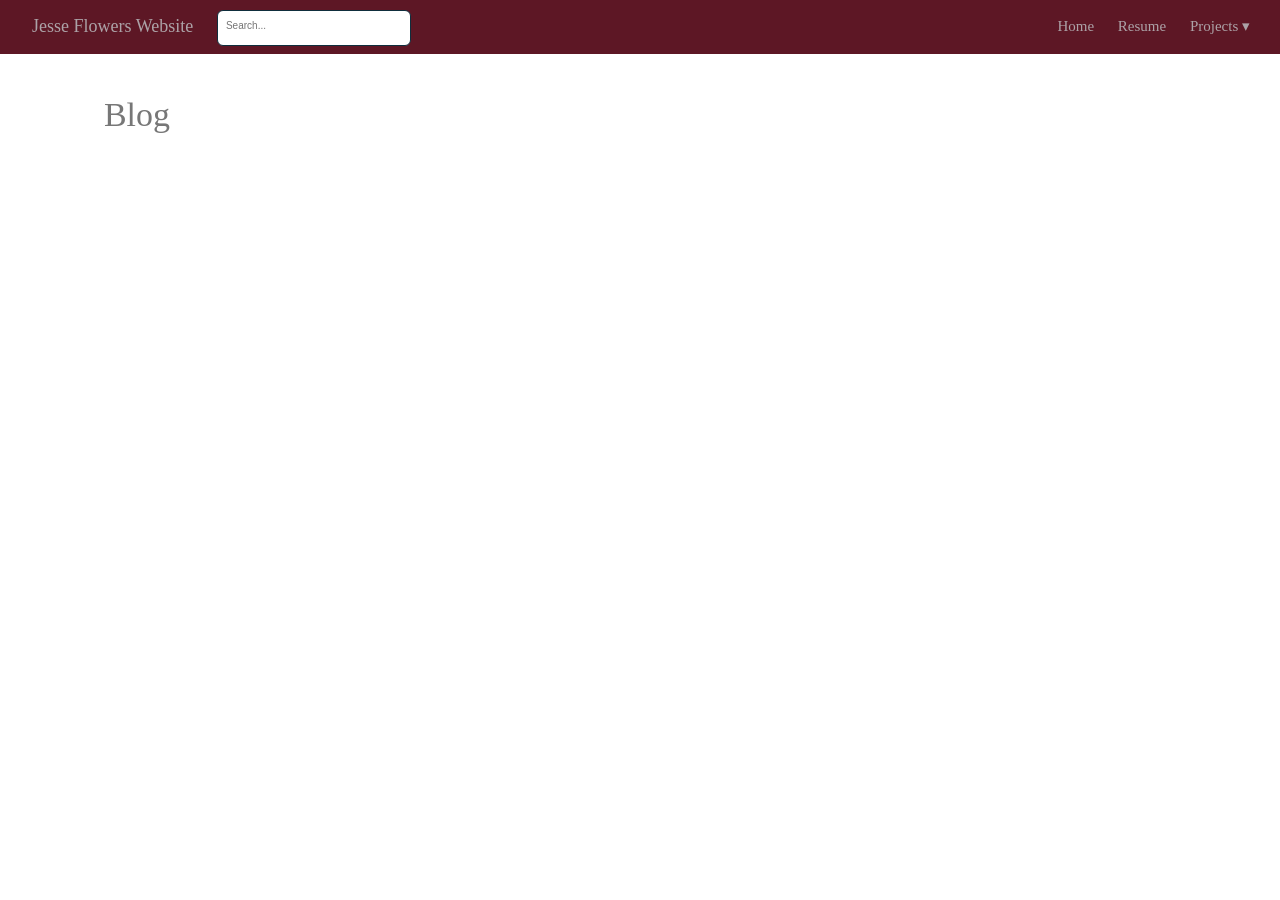
<file: docs/blog.html>
<!DOCTYPE html>

<html xmlns="http://www.w3.org/1999/xhtml" lang="" xml:lang="">

<head>
  <meta charset="utf-8"/>
  <meta name="viewport" content="width=device-width, initial-scale=1"/>
  <meta http-equiv="X-UA-Compatible" content="IE=Edge,chrome=1"/>
  <meta name="generator" content="distill" />

  <style type="text/css">
  /* Hide doc at startup (prevent jankiness while JS renders/transforms) */
  body {
    visibility: hidden;
  }
  </style>

 <!--radix_placeholder_import_source-->
 <!--/radix_placeholder_import_source-->

<style type="text/css">code{white-space: pre;}</style>
<style type="text/css" data-origin="pandoc">
pre > code.sourceCode { white-space: pre; position: relative; }
pre > code.sourceCode > span { display: inline-block; line-height: 1.25; }
pre > code.sourceCode > span:empty { height: 1.2em; }
.sourceCode { overflow: visible; }
code.sourceCode > span { color: inherit; text-decoration: inherit; }
div.sourceCode { margin: 1em 0; }
pre.sourceCode { margin: 0; }
@media screen {
div.sourceCode { overflow: auto; }
}
@media print {
pre > code.sourceCode { white-space: pre-wrap; }
pre > code.sourceCode > span { text-indent: -5em; padding-left: 5em; }
}
pre.numberSource code
  { counter-reset: source-line 0; }
pre.numberSource code > span
  { position: relative; left: -4em; counter-increment: source-line; }
pre.numberSource code > span > a:first-child::before
  { content: counter(source-line);
    position: relative; left: -1em; text-align: right; vertical-align: baseline;
    border: none; display: inline-block;
    -webkit-touch-callout: none; -webkit-user-select: none;
    -khtml-user-select: none; -moz-user-select: none;
    -ms-user-select: none; user-select: none;
    padding: 0 4px; width: 4em;
    color: #aaaaaa;
  }
pre.numberSource { margin-left: 3em; border-left: 1px solid #aaaaaa;  padding-left: 4px; }
div.sourceCode
  {   }
@media screen {
pre > code.sourceCode > span > a:first-child::before { text-decoration: underline; }
}
code span.al { color: #ad0000; } /* Alert */
code span.an { color: #5e5e5e; } /* Annotation */
code span.at { } /* Attribute */
code span.bn { color: #ad0000; } /* BaseN */
code span.bu { } /* BuiltIn */
code span.cf { color: #007ba5; } /* ControlFlow */
code span.ch { color: #20794d; } /* Char */
code span.cn { color: #8f5902; } /* Constant */
code span.co { color: #5e5e5e; } /* Comment */
code span.cv { color: #5e5e5e; font-style: italic; } /* CommentVar */
code span.do { color: #5e5e5e; font-style: italic; } /* Documentation */
code span.dt { color: #ad0000; } /* DataType */
code span.dv { color: #ad0000; } /* DecVal */
code span.er { color: #ad0000; } /* Error */
code span.ex { } /* Extension */
code span.fl { color: #ad0000; } /* Float */
code span.fu { color: #4758ab; } /* Function */
code span.im { } /* Import */
code span.in { color: #5e5e5e; } /* Information */
code span.kw { color: #007ba5; } /* Keyword */
code span.op { color: #5e5e5e; } /* Operator */
code span.ot { color: #007ba5; } /* Other */
code span.pp { color: #ad0000; } /* Preprocessor */
code span.sc { color: #5e5e5e; } /* SpecialChar */
code span.ss { color: #20794d; } /* SpecialString */
code span.st { color: #20794d; } /* String */
code span.va { color: #111111; } /* Variable */
code span.vs { color: #20794d; } /* VerbatimString */
code span.wa { color: #5e5e5e; font-style: italic; } /* Warning */
</style>


  <!--radix_placeholder_meta_tags-->
  <title>Jesse Flowers Website: Blog</title>




  <!--  https://developers.facebook.com/docs/sharing/webmasters#markup -->
  <meta property="og:title" content="Jesse Flowers Website: Blog"/>
  <meta property="og:type" content="article"/>
  <meta property="og:locale" content="en_US"/>
  <meta property="og:site_name" content="Jesse Flowers Website"/>

  <!--  https://dev.twitter.com/cards/types/summary -->
  <meta property="twitter:card" content="summary"/>
  <meta property="twitter:title" content="Jesse Flowers Website: Blog"/>

  <!--/radix_placeholder_meta_tags-->
  <!--radix_placeholder_rmarkdown_metadata-->

  <script type="text/json" id="radix-rmarkdown-metadata">
  {"type":"list","attributes":{"names":{"type":"character","attributes":{},"value":["title","listing"]}},"value":[{"type":"character","attributes":{},"value":["Blog"]},{"type":"character","attributes":{},"value":["posts"]}]}
  </script>
  <!--/radix_placeholder_rmarkdown_metadata-->
  <!--radix_placeholder_navigation_in_header-->
  <meta name="distill:offset" content=""/>

  <script type="application/javascript">

    window.headroom_prevent_pin = false;

    window.document.addEventListener("DOMContentLoaded", function (event) {

      // initialize headroom for banner
      var header = $('header').get(0);
      var headerHeight = header.offsetHeight;
      var headroom = new Headroom(header, {
        tolerance: 5,
        onPin : function() {
          if (window.headroom_prevent_pin) {
            window.headroom_prevent_pin = false;
            headroom.unpin();
          }
        }
      });
      headroom.init();
      if(window.location.hash)
        headroom.unpin();
      $(header).addClass('headroom--transition');

      // offset scroll location for banner on hash change
      // (see: https://github.com/WickyNilliams/headroom.js/issues/38)
      window.addEventListener("hashchange", function(event) {
        window.scrollTo(0, window.pageYOffset - (headerHeight + 25));
      });

      // responsive menu
      $('.distill-site-header').each(function(i, val) {
        var topnav = $(this);
        var toggle = topnav.find('.nav-toggle');
        toggle.on('click', function() {
          topnav.toggleClass('responsive');
        });
      });

      // nav dropdowns
      $('.nav-dropbtn').click(function(e) {
        $(this).next('.nav-dropdown-content').toggleClass('nav-dropdown-active');
        $(this).parent().siblings('.nav-dropdown')
           .children('.nav-dropdown-content').removeClass('nav-dropdown-active');
      });
      $("body").click(function(e){
        $('.nav-dropdown-content').removeClass('nav-dropdown-active');
      });
      $(".nav-dropdown").click(function(e){
        e.stopPropagation();
      });
    });
  </script>

  <style type="text/css">

  /* Theme (user-documented overrideables for nav appearance) */

  .distill-site-nav {
    color: rgba(255, 255, 255, 0.8);
    background-color: #0F2E3D;
    font-size: 15px;
    font-weight: 300;
  }

  .distill-site-nav a {
    color: inherit;
    text-decoration: none;
  }

  .distill-site-nav a:hover {
    color: white;
  }

  @media print {
    .distill-site-nav {
      display: none;
    }
  }

  .distill-site-header {

  }

  .distill-site-footer {

  }


  /* Site Header */

  .distill-site-header {
    width: 100%;
    box-sizing: border-box;
    z-index: 3;
  }

  .distill-site-header .nav-left {
    display: inline-block;
    margin-left: 8px;
  }

  @media screen and (max-width: 768px) {
    .distill-site-header .nav-left {
      margin-left: 0;
    }
  }


  .distill-site-header .nav-right {
    float: right;
    margin-right: 8px;
  }

  .distill-site-header a,
  .distill-site-header .title {
    display: inline-block;
    text-align: center;
    padding: 14px 10px 14px 10px;
  }

  .distill-site-header .title {
    font-size: 18px;
    min-width: 150px;
  }

  .distill-site-header .logo {
    padding: 0;
  }

  .distill-site-header .logo img {
    display: none;
    max-height: 20px;
    width: auto;
    margin-bottom: -4px;
  }

  .distill-site-header .nav-image img {
    max-height: 18px;
    width: auto;
    display: inline-block;
    margin-bottom: -3px;
  }



  @media screen and (min-width: 1000px) {
    .distill-site-header .logo img {
      display: inline-block;
    }
    .distill-site-header .nav-left {
      margin-left: 20px;
    }
    .distill-site-header .nav-right {
      margin-right: 20px;
    }
    .distill-site-header .title {
      padding-left: 12px;
    }
  }


  .distill-site-header .nav-toggle {
    display: none;
  }

  .nav-dropdown {
    display: inline-block;
    position: relative;
  }

  .nav-dropdown .nav-dropbtn {
    border: none;
    outline: none;
    color: rgba(255, 255, 255, 0.8);
    padding: 16px 10px;
    background-color: transparent;
    font-family: inherit;
    font-size: inherit;
    font-weight: inherit;
    margin: 0;
    margin-top: 1px;
    z-index: 2;
  }

  .nav-dropdown-content {
    display: none;
    position: absolute;
    background-color: white;
    min-width: 200px;
    border: 1px solid rgba(0,0,0,0.15);
    border-radius: 4px;
    box-shadow: 0px 8px 16px 0px rgba(0,0,0,0.1);
    z-index: 1;
    margin-top: 2px;
    white-space: nowrap;
    padding-top: 4px;
    padding-bottom: 4px;
  }

  .nav-dropdown-content hr {
    margin-top: 4px;
    margin-bottom: 4px;
    border: none;
    border-bottom: 1px solid rgba(0, 0, 0, 0.1);
  }

  .nav-dropdown-active {
    display: block;
  }

  .nav-dropdown-content a, .nav-dropdown-content .nav-dropdown-header {
    color: black;
    padding: 6px 24px;
    text-decoration: none;
    display: block;
    text-align: left;
  }

  .nav-dropdown-content .nav-dropdown-header {
    display: block;
    padding: 5px 24px;
    padding-bottom: 0;
    text-transform: uppercase;
    font-size: 14px;
    color: #999999;
    white-space: nowrap;
  }

  .nav-dropdown:hover .nav-dropbtn {
    color: white;
  }

  .nav-dropdown-content a:hover {
    background-color: #ddd;
    color: black;
  }

  .nav-right .nav-dropdown-content {
    margin-left: -45%;
    right: 0;
  }

  @media screen and (max-width: 768px) {
    .distill-site-header a, .distill-site-header .nav-dropdown  {display: none;}
    .distill-site-header a.nav-toggle {
      float: right;
      display: block;
    }
    .distill-site-header .title {
      margin-left: 0;
    }
    .distill-site-header .nav-right {
      margin-right: 0;
    }
    .distill-site-header {
      overflow: hidden;
    }
    .nav-right .nav-dropdown-content {
      margin-left: 0;
    }
  }


  @media screen and (max-width: 768px) {
    .distill-site-header.responsive {position: relative; min-height: 500px; }
    .distill-site-header.responsive a.nav-toggle {
      position: absolute;
      right: 0;
      top: 0;
    }
    .distill-site-header.responsive a,
    .distill-site-header.responsive .nav-dropdown {
      display: block;
      text-align: left;
    }
    .distill-site-header.responsive .nav-left,
    .distill-site-header.responsive .nav-right {
      width: 100%;
    }
    .distill-site-header.responsive .nav-dropdown {float: none;}
    .distill-site-header.responsive .nav-dropdown-content {position: relative;}
    .distill-site-header.responsive .nav-dropdown .nav-dropbtn {
      display: block;
      width: 100%;
      text-align: left;
    }
  }

  /* Site Footer */

  .distill-site-footer {
    width: 100%;
    overflow: hidden;
    box-sizing: border-box;
    z-index: 3;
    margin-top: 30px;
    padding-top: 30px;
    padding-bottom: 30px;
    text-align: center;
  }

  /* Headroom */

  d-title {
    padding-top: 6rem;
  }

  @media print {
    d-title {
      padding-top: 4rem;
    }
  }

  .headroom {
    z-index: 1000;
    position: fixed;
    top: 0;
    left: 0;
    right: 0;
  }

  .headroom--transition {
    transition: all .4s ease-in-out;
  }

  .headroom--unpinned {
    top: -100px;
  }

  .headroom--pinned {
    top: 0;
  }

  /* adjust viewport for navbar height */
  /* helps vertically center bootstrap (non-distill) content */
  .min-vh-100 {
    min-height: calc(100vh - 100px) !important;
  }

  </style>

  <script src="site_libs/jquery-3.6.0/jquery-3.6.0.min.js"></script>
  <link href="site_libs/font-awesome-5.1.0/css/all.css" rel="stylesheet"/>
  <link href="site_libs/font-awesome-5.1.0/css/v4-shims.css" rel="stylesheet"/>
  <script src="site_libs/headroom-0.9.4/headroom.min.js"></script>
  <script src="site_libs/autocomplete-0.37.1/autocomplete.min.js"></script>
  <script src="site_libs/fuse-6.4.1/fuse.min.js"></script>

  <script type="application/javascript">

  function getMeta(metaName) {
    var metas = document.getElementsByTagName('meta');
    for (let i = 0; i < metas.length; i++) {
      if (metas[i].getAttribute('name') === metaName) {
        return metas[i].getAttribute('content');
      }
    }
    return '';
  }

  function offsetURL(url) {
    var offset = getMeta('distill:offset');
    return offset ? offset + '/' + url : url;
  }

  function createFuseIndex() {

    // create fuse index
    var options = {
      keys: [
        { name: 'title', weight: 20 },
        { name: 'categories', weight: 15 },
        { name: 'description', weight: 10 },
        { name: 'contents', weight: 5 },
      ],
      ignoreLocation: true,
      threshold: 0
    };
    var fuse = new window.Fuse([], options);

    // fetch the main search.json
    return fetch(offsetURL('search.json'))
      .then(function(response) {
        if (response.status == 200) {
          return response.json().then(function(json) {
            // index main articles
            json.articles.forEach(function(article) {
              fuse.add(article);
            });
            // download collections and index their articles
            return Promise.all(json.collections.map(function(collection) {
              return fetch(offsetURL(collection)).then(function(response) {
                if (response.status === 200) {
                  return response.json().then(function(articles) {
                    articles.forEach(function(article) {
                      fuse.add(article);
                    });
                  })
                } else {
                  return Promise.reject(
                    new Error('Unexpected status from search index request: ' +
                              response.status)
                  );
                }
              });
            })).then(function() {
              return fuse;
            });
          });

        } else {
          return Promise.reject(
            new Error('Unexpected status from search index request: ' +
                        response.status)
          );
        }
      });
  }

  window.document.addEventListener("DOMContentLoaded", function (event) {

    // get search element (bail if we don't have one)
    var searchEl = window.document.getElementById('distill-search');
    if (!searchEl)
      return;

    createFuseIndex()
      .then(function(fuse) {

        // make search box visible
        searchEl.classList.remove('hidden');

        // initialize autocomplete
        var options = {
          autoselect: true,
          hint: false,
          minLength: 2,
        };
        window.autocomplete(searchEl, options, [{
          source: function(query, callback) {
            const searchOptions = {
              isCaseSensitive: false,
              shouldSort: true,
              minMatchCharLength: 2,
              limit: 10,
            };
            var results = fuse.search(query, searchOptions);
            callback(results
              .map(function(result) { return result.item; })
            );
          },
          templates: {
            suggestion: function(suggestion) {
              var img = suggestion.preview && Object.keys(suggestion.preview).length > 0
                ? `<img src="${offsetURL(suggestion.preview)}"</img>`
                : '';
              var html = `
                <div class="search-item">
                  <h3>${suggestion.title}</h3>
                  <div class="search-item-description">
                    ${suggestion.description || ''}
                  </div>
                  <div class="search-item-preview">
                    ${img}
                  </div>
                </div>
              `;
              return html;
            }
          }
        }]).on('autocomplete:selected', function(event, suggestion) {
          window.location.href = offsetURL(suggestion.path);
        });
        // remove inline display style on autocompleter (we want to
        // manage responsive display via css)
        $('.algolia-autocomplete').css("display", "");
      })
      .catch(function(error) {
        console.log(error);
      });

  });

  </script>

  <style type="text/css">

  .nav-search {
    font-size: x-small;
  }

  /* Algolioa Autocomplete */

  .algolia-autocomplete {
    display: inline-block;
    margin-left: 10px;
    vertical-align: sub;
    background-color: white;
    color: black;
    padding: 6px;
    padding-top: 8px;
    padding-bottom: 0;
    border-radius: 6px;
    border: 1px #0F2E3D solid;
    width: 180px;
  }


  @media screen and (max-width: 768px) {
    .distill-site-nav .algolia-autocomplete {
      display: none;
      visibility: hidden;
    }
    .distill-site-nav.responsive .algolia-autocomplete {
      display: inline-block;
      visibility: visible;
    }
    .distill-site-nav.responsive .algolia-autocomplete .aa-dropdown-menu {
      margin-left: 0;
      width: 400px;
      max-height: 400px;
    }
  }

  .algolia-autocomplete .aa-input, .algolia-autocomplete .aa-hint {
    width: 90%;
    outline: none;
    border: none;
  }

  .algolia-autocomplete .aa-hint {
    color: #999;
  }
  .algolia-autocomplete .aa-dropdown-menu {
    width: 550px;
    max-height: 70vh;
    overflow-x: visible;
    overflow-y: scroll;
    padding: 5px;
    margin-top: 3px;
    margin-left: -150px;
    background-color: #fff;
    border-radius: 5px;
    border: 1px solid #999;
    border-top: none;
  }

  .algolia-autocomplete .aa-dropdown-menu .aa-suggestion {
    cursor: pointer;
    padding: 5px 4px;
    border-bottom: 1px solid #eee;
  }

  .algolia-autocomplete .aa-dropdown-menu .aa-suggestion:last-of-type {
    border-bottom: none;
    margin-bottom: 2px;
  }

  .algolia-autocomplete .aa-dropdown-menu .aa-suggestion .search-item {
    overflow: hidden;
    font-size: 0.8em;
    line-height: 1.4em;
  }

  .algolia-autocomplete .aa-dropdown-menu .aa-suggestion .search-item h3 {
    font-size: 1rem;
    margin-block-start: 0;
    margin-block-end: 5px;
  }

  .algolia-autocomplete .aa-dropdown-menu .aa-suggestion .search-item-description {
    display: inline-block;
    overflow: hidden;
    height: 2.8em;
    width: 80%;
    margin-right: 4%;
  }

  .algolia-autocomplete .aa-dropdown-menu .aa-suggestion .search-item-preview {
    display: inline-block;
    width: 15%;
  }

  .algolia-autocomplete .aa-dropdown-menu .aa-suggestion .search-item-preview img {
    height: 3em;
    width: auto;
    display: none;
  }

  .algolia-autocomplete .aa-dropdown-menu .aa-suggestion .search-item-preview img[src] {
    display: initial;
  }

  .algolia-autocomplete .aa-dropdown-menu .aa-suggestion.aa-cursor {
    background-color: #eee;
  }
  .algolia-autocomplete .aa-dropdown-menu .aa-suggestion em {
    font-weight: bold;
    font-style: normal;
  }

  </style>


  <!--/radix_placeholder_navigation_in_header-->
  <!--radix_placeholder_distill-->

  <style type="text/css">

  body {
    background-color: white;
  }

  .pandoc-table {
    width: 100%;
  }

  .pandoc-table>caption {
    margin-bottom: 10px;
  }

  .pandoc-table th:not([align]) {
    text-align: left;
  }

  .pagedtable-footer {
    font-size: 15px;
  }

  d-byline .byline {
    grid-template-columns: 2fr 2fr;
  }

  d-byline .byline h3 {
    margin-block-start: 1.5em;
  }

  d-byline .byline .authors-affiliations h3 {
    margin-block-start: 0.5em;
  }

  .authors-affiliations .orcid-id {
    width: 16px;
    height:16px;
    margin-left: 4px;
    margin-right: 4px;
    vertical-align: middle;
    padding-bottom: 2px;
  }

  d-title .dt-tags {
    margin-top: 1em;
    grid-column: text;
  }

  .dt-tags .dt-tag {
    text-decoration: none;
    display: inline-block;
    color: rgba(0,0,0,0.6);
    padding: 0em 0.4em;
    margin-right: 0.5em;
    margin-bottom: 0.4em;
    font-size: 70%;
    border: 1px solid rgba(0,0,0,0.2);
    border-radius: 3px;
    text-transform: uppercase;
    font-weight: 500;
  }

  d-article table.gt_table td,
  d-article table.gt_table th {
    border-bottom: none;
  }

  .html-widget {
    margin-bottom: 2.0em;
  }

  .l-screen-inset {
    padding-right: 16px;
  }

  .l-screen .caption {
    margin-left: 10px;
  }

  .shaded {
    background: rgb(247, 247, 247);
    padding-top: 20px;
    padding-bottom: 20px;
    border-top: 1px solid rgba(0, 0, 0, 0.1);
    border-bottom: 1px solid rgba(0, 0, 0, 0.1);
  }

  .shaded .html-widget {
    margin-bottom: 0;
    border: 1px solid rgba(0, 0, 0, 0.1);
  }

  .shaded .shaded-content {
    background: white;
  }

  .text-output {
    margin-top: 0;
    line-height: 1.5em;
  }

  .hidden {
    display: none !important;
  }

  d-article {
    padding-top: 2.5rem;
    padding-bottom: 30px;
  }

  d-appendix {
    padding-top: 30px;
  }

  d-article>p>img {
    width: 100%;
  }

  d-article h2 {
    margin: 1rem 0 1.5rem 0;
  }

  d-article h3 {
    margin-top: 1.5rem;
  }

  d-article iframe {
    border: 1px solid rgba(0, 0, 0, 0.1);
    margin-bottom: 2.0em;
    width: 100%;
  }

  /* Tweak code blocks */

  d-article div.sourceCode code,
  d-article pre code {
    font-family: Consolas, Monaco, 'Andale Mono', 'Ubuntu Mono', monospace;
  }

  d-article pre,
  d-article div.sourceCode,
  d-article div.sourceCode pre {
    overflow: auto;
  }

  d-article div.sourceCode {
    background-color: white;
  }

  d-article div.sourceCode pre {
    padding-left: 10px;
    font-size: 12px;
    border-left: 2px solid rgba(0,0,0,0.1);
  }

  d-article pre {
    font-size: 12px;
    color: black;
    background: none;
    margin-top: 0;
    text-align: left;
    white-space: pre;
    word-spacing: normal;
    word-break: normal;
    word-wrap: normal;
    line-height: 1.5;

    -moz-tab-size: 4;
    -o-tab-size: 4;
    tab-size: 4;

    -webkit-hyphens: none;
    -moz-hyphens: none;
    -ms-hyphens: none;
    hyphens: none;
  }

  d-article pre a {
    border-bottom: none;
  }

  d-article pre a:hover {
    border-bottom: none;
    text-decoration: underline;
  }

  d-article details {
    grid-column: text;
    margin-bottom: 0.8em;
  }

  @media(min-width: 768px) {

  d-article pre,
  d-article div.sourceCode,
  d-article div.sourceCode pre {
    overflow: visible !important;
  }

  d-article div.sourceCode pre {
    padding-left: 18px;
    font-size: 14px;
  }

  d-article pre {
    font-size: 14px;
  }

  }

  figure img.external {
    background: white;
    border: 1px solid rgba(0, 0, 0, 0.1);
    box-shadow: 0 1px 8px rgba(0, 0, 0, 0.1);
    padding: 18px;
    box-sizing: border-box;
  }

  /* CSS for d-contents */

  .d-contents {
    grid-column: text;
    color: rgba(0,0,0,0.8);
    font-size: 0.9em;
    padding-bottom: 1em;
    margin-bottom: 1em;
    padding-bottom: 0.5em;
    margin-bottom: 1em;
    padding-left: 0.25em;
    justify-self: start;
  }

  @media(min-width: 1000px) {
    .d-contents.d-contents-float {
      height: 0;
      grid-column-start: 1;
      grid-column-end: 4;
      justify-self: center;
      padding-right: 3em;
      padding-left: 2em;
    }
  }

  .d-contents nav h3 {
    font-size: 18px;
    margin-top: 0;
    margin-bottom: 1em;
  }

  .d-contents li {
    list-style-type: none
  }

  .d-contents nav > ul {
    padding-left: 0;
  }

  .d-contents ul {
    padding-left: 1em
  }

  .d-contents nav ul li {
    margin-top: 0.6em;
    margin-bottom: 0.2em;
  }

  .d-contents nav a {
    font-size: 13px;
    border-bottom: none;
    text-decoration: none
    color: rgba(0, 0, 0, 0.8);
  }

  .d-contents nav a:hover {
    text-decoration: underline solid rgba(0, 0, 0, 0.6)
  }

  .d-contents nav > ul > li > a {
    font-weight: 600;
  }

  .d-contents nav > ul > li > ul {
    font-weight: inherit;
  }

  .d-contents nav > ul > li > ul > li {
    margin-top: 0.2em;
  }


  .d-contents nav ul {
    margin-top: 0;
    margin-bottom: 0.25em;
  }

  .d-article-with-toc h2:nth-child(2) {
    margin-top: 0;
  }


  /* Figure */

  .figure {
    position: relative;
    margin-bottom: 2.5em;
    margin-top: 1.5em;
  }

  .figure img {
    width: 100%;
  }

  .figure .caption {
    color: rgba(0, 0, 0, 0.6);
    font-size: 12px;
    line-height: 1.5em;
  }

  .figure img.external {
    background: white;
    border: 1px solid rgba(0, 0, 0, 0.1);
    box-shadow: 0 1px 8px rgba(0, 0, 0, 0.1);
    padding: 18px;
    box-sizing: border-box;
  }

  .figure .caption a {
    color: rgba(0, 0, 0, 0.6);
  }

  .figure .caption b,
  .figure .caption strong, {
    font-weight: 600;
    color: rgba(0, 0, 0, 1.0);
  }

  /* Citations */

  d-article .citation {
    color: inherit;
    cursor: inherit;
  }

  div.hanging-indent{
    margin-left: 1em; text-indent: -1em;
  }

  /* Citation hover box */

  .tippy-box[data-theme~=light-border] {
    background-color: rgba(250, 250, 250, 0.95);
  }

  .tippy-content > p {
    margin-bottom: 0;
    padding: 2px;
  }


  /* Tweak 1000px media break to show more text */

  @media(min-width: 1000px) {
    .base-grid,
    distill-header,
    d-title,
    d-abstract,
    d-article,
    d-appendix,
    distill-appendix,
    d-byline,
    d-footnote-list,
    d-citation-list,
    distill-footer {
      grid-template-columns: [screen-start] 1fr [page-start kicker-start] 80px [middle-start] 50px [text-start kicker-end] 65px 65px 65px 65px 65px 65px 65px 65px [text-end gutter-start] 65px [middle-end] 65px [page-end gutter-end] 1fr [screen-end];
      grid-column-gap: 16px;
    }

    .grid {
      grid-column-gap: 16px;
    }

    d-article {
      font-size: 1.06rem;
      line-height: 1.7em;
    }
    figure .caption, .figure .caption, figure figcaption {
      font-size: 13px;
    }
  }

  @media(min-width: 1180px) {
    .base-grid,
    distill-header,
    d-title,
    d-abstract,
    d-article,
    d-appendix,
    distill-appendix,
    d-byline,
    d-footnote-list,
    d-citation-list,
    distill-footer {
      grid-template-columns: [screen-start] 1fr [page-start kicker-start] 60px [middle-start] 60px [text-start kicker-end] 60px 60px 60px 60px 60px 60px 60px 60px [text-end gutter-start] 60px [middle-end] 60px [page-end gutter-end] 1fr [screen-end];
      grid-column-gap: 32px;
    }

    .grid {
      grid-column-gap: 32px;
    }
  }


  /* Get the citation styles for the appendix (not auto-injected on render since
     we do our own rendering of the citation appendix) */

  d-appendix .citation-appendix,
  .d-appendix .citation-appendix {
    font-size: 11px;
    line-height: 15px;
    border-left: 1px solid rgba(0, 0, 0, 0.1);
    padding-left: 18px;
    border: 1px solid rgba(0,0,0,0.1);
    background: rgba(0, 0, 0, 0.02);
    padding: 10px 18px;
    border-radius: 3px;
    color: rgba(150, 150, 150, 1);
    overflow: hidden;
    margin-top: -12px;
    white-space: pre-wrap;
    word-wrap: break-word;
  }

  /* Include appendix styles here so they can be overridden */

  d-appendix {
    contain: layout style;
    font-size: 0.8em;
    line-height: 1.7em;
    margin-top: 60px;
    margin-bottom: 0;
    border-top: 1px solid rgba(0, 0, 0, 0.1);
    color: rgba(0,0,0,0.5);
    padding-top: 60px;
    padding-bottom: 48px;
  }

  d-appendix h3 {
    grid-column: page-start / text-start;
    font-size: 15px;
    font-weight: 500;
    margin-top: 1em;
    margin-bottom: 0;
    color: rgba(0,0,0,0.65);
  }

  d-appendix h3 + * {
    margin-top: 1em;
  }

  d-appendix ol {
    padding: 0 0 0 15px;
  }

  @media (min-width: 768px) {
    d-appendix ol {
      padding: 0 0 0 30px;
      margin-left: -30px;
    }
  }

  d-appendix li {
    margin-bottom: 1em;
  }

  d-appendix a {
    color: rgba(0, 0, 0, 0.6);
  }

  d-appendix > * {
    grid-column: text;
  }

  d-appendix > d-footnote-list,
  d-appendix > d-citation-list,
  d-appendix > distill-appendix {
    grid-column: screen;
  }

  /* Include footnote styles here so they can be overridden */

  d-footnote-list {
    contain: layout style;
  }

  d-footnote-list > * {
    grid-column: text;
  }

  d-footnote-list a.footnote-backlink {
    color: rgba(0,0,0,0.3);
    padding-left: 0.5em;
  }



  /* Anchor.js */

  .anchorjs-link {
    /*transition: all .25s linear; */
    text-decoration: none;
    border-bottom: none;
  }
  *:hover > .anchorjs-link {
    margin-left: -1.125em !important;
    text-decoration: none;
    border-bottom: none;
  }

  /* Social footer */

  .social_footer {
    margin-top: 30px;
    margin-bottom: 0;
    color: rgba(0,0,0,0.67);
  }

  .disqus-comments {
    margin-right: 30px;
  }

  .disqus-comment-count {
    border-bottom: 1px solid rgba(0, 0, 0, 0.4);
    cursor: pointer;
  }

  #disqus_thread {
    margin-top: 30px;
  }

  .article-sharing a {
    border-bottom: none;
    margin-right: 8px;
  }

  .article-sharing a:hover {
    border-bottom: none;
  }

  .sidebar-section.subscribe {
    font-size: 12px;
    line-height: 1.6em;
  }

  .subscribe p {
    margin-bottom: 0.5em;
  }


  .article-footer .subscribe {
    font-size: 15px;
    margin-top: 45px;
  }


  .sidebar-section.custom {
    font-size: 12px;
    line-height: 1.6em;
  }

  .custom p {
    margin-bottom: 0.5em;
  }

  /* Styles for listing layout (hide title) */
  .layout-listing d-title, .layout-listing .d-title {
    display: none;
  }

  /* Styles for posts lists (not auto-injected) */


  .posts-with-sidebar {
    padding-left: 45px;
    padding-right: 45px;
  }

  .posts-list .description h2,
  .posts-list .description p {
    font-family: -apple-system, BlinkMacSystemFont, "Segoe UI", Roboto, Oxygen, Ubuntu, Cantarell, "Fira Sans", "Droid Sans", "Helvetica Neue", Arial, sans-serif;
  }

  .posts-list .description h2 {
    font-weight: 700;
    border-bottom: none;
    padding-bottom: 0;
  }

  .posts-list h2.post-tag {
    border-bottom: 1px solid rgba(0, 0, 0, 0.2);
    padding-bottom: 12px;
  }
  .posts-list {
    margin-top: 60px;
    margin-bottom: 24px;
  }

  .posts-list .post-preview {
    text-decoration: none;
    overflow: hidden;
    display: block;
    border-bottom: 1px solid rgba(0, 0, 0, 0.1);
    padding: 24px 0;
  }

  .post-preview-last {
    border-bottom: none !important;
  }

  .posts-list .posts-list-caption {
    grid-column: screen;
    font-weight: 400;
  }

  .posts-list .post-preview h2 {
    margin: 0 0 6px 0;
    line-height: 1.2em;
    font-style: normal;
    font-size: 24px;
  }

  .posts-list .post-preview p {
    margin: 0 0 12px 0;
    line-height: 1.4em;
    font-size: 16px;
  }

  .posts-list .post-preview .thumbnail {
    box-sizing: border-box;
    margin-bottom: 24px;
    position: relative;
    max-width: 500px;
  }
  .posts-list .post-preview img {
    width: 100%;
    display: block;
  }

  .posts-list .metadata {
    font-size: 12px;
    line-height: 1.4em;
    margin-bottom: 18px;
  }

  .posts-list .metadata > * {
    display: inline-block;
  }

  .posts-list .metadata .publishedDate {
    margin-right: 2em;
  }

  .posts-list .metadata .dt-authors {
    display: block;
    margin-top: 0.3em;
    margin-right: 2em;
  }

  .posts-list .dt-tags {
    display: block;
    line-height: 1em;
  }

  .posts-list .dt-tags .dt-tag {
    display: inline-block;
    color: rgba(0,0,0,0.6);
    padding: 0.3em 0.4em;
    margin-right: 0.2em;
    margin-bottom: 0.4em;
    font-size: 60%;
    border: 1px solid rgba(0,0,0,0.2);
    border-radius: 3px;
    text-transform: uppercase;
    font-weight: 500;
  }

  .posts-list img {
    opacity: 1;
  }

  .posts-list img[data-src] {
    opacity: 0;
  }

  .posts-more {
    clear: both;
  }


  .posts-sidebar {
    font-size: 16px;
  }

  .posts-sidebar h3 {
    font-size: 16px;
    margin-top: 0;
    margin-bottom: 0.5em;
    font-weight: 400;
    text-transform: uppercase;
  }

  .sidebar-section {
    margin-bottom: 30px;
  }

  .categories ul {
    list-style-type: none;
    margin: 0;
    padding: 0;
  }

  .categories li {
    color: rgba(0, 0, 0, 0.8);
    margin-bottom: 0;
  }

  .categories li>a {
    border-bottom: none;
  }

  .categories li>a:hover {
    border-bottom: 1px solid rgba(0, 0, 0, 0.4);
  }

  .categories .active {
    font-weight: 600;
  }

  .categories .category-count {
    color: rgba(0, 0, 0, 0.4);
  }


  @media(min-width: 768px) {
    .posts-list .post-preview h2 {
      font-size: 26px;
    }
    .posts-list .post-preview .thumbnail {
      float: right;
      width: 30%;
      margin-bottom: 0;
    }
    .posts-list .post-preview .description {
      float: left;
      width: 45%;
    }
    .posts-list .post-preview .metadata {
      float: left;
      width: 20%;
      margin-top: 8px;
    }
    .posts-list .post-preview p {
      margin: 0 0 12px 0;
      line-height: 1.5em;
      font-size: 16px;
    }
    .posts-with-sidebar .posts-list {
      float: left;
      width: 75%;
    }
    .posts-with-sidebar .posts-sidebar {
      float: right;
      width: 20%;
      margin-top: 60px;
      padding-top: 24px;
      padding-bottom: 24px;
    }
  }


  /* Improve display for browsers without grid (IE/Edge <= 15) */

  .downlevel {
    line-height: 1.6em;
    font-family: -apple-system, BlinkMacSystemFont, "Segoe UI", Roboto, Oxygen, Ubuntu, Cantarell, "Fira Sans", "Droid Sans", "Helvetica Neue", Arial, sans-serif;
    margin: 0;
  }

  .downlevel .d-title {
    padding-top: 6rem;
    padding-bottom: 1.5rem;
  }

  .downlevel .d-title h1 {
    font-size: 50px;
    font-weight: 700;
    line-height: 1.1em;
    margin: 0 0 0.5rem;
  }

  .downlevel .d-title p {
    font-weight: 300;
    font-size: 1.2rem;
    line-height: 1.55em;
    margin-top: 0;
  }

  .downlevel .d-byline {
    padding-top: 0.8em;
    padding-bottom: 0.8em;
    font-size: 0.8rem;
    line-height: 1.8em;
  }

  .downlevel .section-separator {
    border: none;
    border-top: 1px solid rgba(0, 0, 0, 0.1);
  }

  .downlevel .d-article {
    font-size: 1.06rem;
    line-height: 1.7em;
    padding-top: 1rem;
    padding-bottom: 2rem;
  }


  .downlevel .d-appendix {
    padding-left: 0;
    padding-right: 0;
    max-width: none;
    font-size: 0.8em;
    line-height: 1.7em;
    margin-bottom: 0;
    color: rgba(0,0,0,0.5);
    padding-top: 40px;
    padding-bottom: 48px;
  }

  .downlevel .footnotes ol {
    padding-left: 13px;
  }

  .downlevel .base-grid,
  .downlevel .distill-header,
  .downlevel .d-title,
  .downlevel .d-abstract,
  .downlevel .d-article,
  .downlevel .d-appendix,
  .downlevel .distill-appendix,
  .downlevel .d-byline,
  .downlevel .d-footnote-list,
  .downlevel .d-citation-list,
  .downlevel .distill-footer,
  .downlevel .appendix-bottom,
  .downlevel .posts-container {
    padding-left: 40px;
    padding-right: 40px;
  }

  @media(min-width: 768px) {
    .downlevel .base-grid,
    .downlevel .distill-header,
    .downlevel .d-title,
    .downlevel .d-abstract,
    .downlevel .d-article,
    .downlevel .d-appendix,
    .downlevel .distill-appendix,
    .downlevel .d-byline,
    .downlevel .d-footnote-list,
    .downlevel .d-citation-list,
    .downlevel .distill-footer,
    .downlevel .appendix-bottom,
    .downlevel .posts-container {
    padding-left: 150px;
    padding-right: 150px;
    max-width: 900px;
  }
  }

  .downlevel pre code {
    display: block;
    border-left: 2px solid rgba(0, 0, 0, .1);
    padding: 0 0 0 20px;
    font-size: 14px;
  }

  .downlevel code, .downlevel pre {
    color: black;
    background: none;
    font-family: Consolas, Monaco, 'Andale Mono', 'Ubuntu Mono', monospace;
    text-align: left;
    white-space: pre;
    word-spacing: normal;
    word-break: normal;
    word-wrap: normal;
    line-height: 1.5;

    -moz-tab-size: 4;
    -o-tab-size: 4;
    tab-size: 4;

    -webkit-hyphens: none;
    -moz-hyphens: none;
    -ms-hyphens: none;
    hyphens: none;
  }

  .downlevel .posts-list .post-preview {
    color: inherit;
  }



  </style>

  <script type="application/javascript">

  function is_downlevel_browser() {
    if (bowser.isUnsupportedBrowser({ msie: "12", msedge: "16"},
                                   window.navigator.userAgent)) {
      return true;
    } else {
      return window.load_distill_framework === undefined;
    }
  }

  // show body when load is complete
  function on_load_complete() {

    // add anchors
    if (window.anchors) {
      window.anchors.options.placement = 'left';
      window.anchors.add('d-article > h2, d-article > h3, d-article > h4, d-article > h5');
    }


    // set body to visible
    document.body.style.visibility = 'visible';

    // force redraw for leaflet widgets
    if (window.HTMLWidgets) {
      var maps = window.HTMLWidgets.findAll(".leaflet");
      $.each(maps, function(i, el) {
        var map = this.getMap();
        map.invalidateSize();
        map.eachLayer(function(layer) {
          if (layer instanceof L.TileLayer)
            layer.redraw();
        });
      });
    }

    // trigger 'shown' so htmlwidgets resize
    $('d-article').trigger('shown');
  }

  function init_distill() {

    init_common();

    // create front matter
    var front_matter = $('<d-front-matter></d-front-matter>');
    $('#distill-front-matter').wrap(front_matter);

    // create d-title
    $('.d-title').changeElementType('d-title');

    // create d-byline
    var byline = $('<d-byline></d-byline>');
    $('.d-byline').replaceWith(byline);

    // create d-article
    var article = $('<d-article></d-article>');
    $('.d-article').wrap(article).children().unwrap();

    // move posts container into article
    $('.posts-container').appendTo($('d-article'));

    // create d-appendix
    $('.d-appendix').changeElementType('d-appendix');

    // flag indicating that we have appendix items
    var appendix = $('.appendix-bottom').children('h3').length > 0;

    // replace footnotes with <d-footnote>
    $('.footnote-ref').each(function(i, val) {
      appendix = true;
      var href = $(this).attr('href');
      var id = href.replace('#', '');
      var fn = $('#' + id);
      var fn_p = $('#' + id + '>p');
      fn_p.find('.footnote-back').remove();
      var text = fn_p.html();
      var dtfn = $('<d-footnote></d-footnote>');
      dtfn.html(text);
      $(this).replaceWith(dtfn);
    });
    // remove footnotes
    $('.footnotes').remove();

    // move refs into #references-listing
    $('#references-listing').replaceWith($('#refs'));

    $('h1.appendix, h2.appendix').each(function(i, val) {
      $(this).changeElementType('h3');
    });
    $('h3.appendix').each(function(i, val) {
      var id = $(this).attr('id');
      $('.d-contents a[href="#' + id + '"]').parent().remove();
      appendix = true;
      $(this).nextUntil($('h1, h2, h3')).addBack().appendTo($('d-appendix'));
    });

    // show d-appendix if we have appendix content
    $("d-appendix").css('display', appendix ? 'grid' : 'none');

    // localize layout chunks to just output
    $('.layout-chunk').each(function(i, val) {

      // capture layout
      var layout = $(this).attr('data-layout');

      // apply layout to markdown level block elements
      var elements = $(this).children().not('details, div.sourceCode, pre, script');
      elements.each(function(i, el) {
        var layout_div = $('<div class="' + layout + '"></div>');
        if (layout_div.hasClass('shaded')) {
          var shaded_content = $('<div class="shaded-content"></div>');
          $(this).wrap(shaded_content);
          $(this).parent().wrap(layout_div);
        } else {
          $(this).wrap(layout_div);
        }
      });


      // unwrap the layout-chunk div
      $(this).children().unwrap();
    });

    // remove code block used to force  highlighting css
    $('.distill-force-highlighting-css').parent().remove();

    // remove empty line numbers inserted by pandoc when using a
    // custom syntax highlighting theme
    $('code.sourceCode a:empty').remove();

    // load distill framework
    load_distill_framework();

    // wait for window.distillRunlevel == 4 to do post processing
    function distill_post_process() {

      if (!window.distillRunlevel || window.distillRunlevel < 4)
        return;

      // hide author/affiliations entirely if we have no authors
      var front_matter = JSON.parse($("#distill-front-matter").html());
      var have_authors = front_matter.authors && front_matter.authors.length > 0;
      if (!have_authors)
        $('d-byline').addClass('hidden');

      // article with toc class
      $('.d-contents').parent().addClass('d-article-with-toc');

      // strip links that point to #
      $('.authors-affiliations').find('a[href="#"]').removeAttr('href');

      // add orcid ids
      $('.authors-affiliations').find('.author').each(function(i, el) {
        var orcid_id = front_matter.authors[i].orcidID;
        if (orcid_id) {
          var a = $('<a></a>');
          a.attr('href', 'https://orcid.org/' + orcid_id);
          var img = $('<img></img>');
          img.addClass('orcid-id');
          img.attr('alt', 'ORCID ID');
          img.attr('src','[data-uri]');
          a.append(img);
          $(this).append(a);
        }
      });

      // hide elements of author/affiliations grid that have no value
      function hide_byline_column(caption) {
        $('d-byline').find('h3:contains("' + caption + '")').parent().css('visibility', 'hidden');
      }

      // affiliations
      var have_affiliations = false;
      for (var i = 0; i<front_matter.authors.length; ++i) {
        var author = front_matter.authors[i];
        if (author.affiliation !== "&nbsp;") {
          have_affiliations = true;
          break;
        }
      }
      if (!have_affiliations)
        $('d-byline').find('h3:contains("Affiliations")').css('visibility', 'hidden');

      // published date
      if (!front_matter.publishedDate)
        hide_byline_column("Published");

      // document object identifier
      var doi = $('d-byline').find('h3:contains("DOI")');
      var doi_p = doi.next().empty();
      if (!front_matter.doi) {
        // if we have a citation and valid citationText then link to that
        if ($('#citation').length > 0 && front_matter.citationText) {
          doi.html('Citation');
          $('<a href="#citation"></a>')
            .text(front_matter.citationText)
            .appendTo(doi_p);
        } else {
          hide_byline_column("DOI");
        }
      } else {
        $('<a></a>')
           .attr('href', "https://doi.org/" + front_matter.doi)
           .html(front_matter.doi)
           .appendTo(doi_p);
      }

       // change plural form of authors/affiliations
      if (front_matter.authors.length === 1) {
        var grid = $('.authors-affiliations');
        grid.children('h3:contains("Authors")').text('Author');
        grid.children('h3:contains("Affiliations")').text('Affiliation');
      }

      // remove d-appendix and d-footnote-list local styles
      $('d-appendix > style:first-child').remove();
      $('d-footnote-list > style:first-child').remove();

      // move appendix-bottom entries to the bottom
      $('.appendix-bottom').appendTo('d-appendix').children().unwrap();
      $('.appendix-bottom').remove();

      // hoverable references
      $('span.citation[data-cites]').each(function() {
        var refs = $(this).attr('data-cites').split(" ");
        var refHtml = refs.map(function(ref) {
          return "<p>" + $('#ref-' + ref).html() + "</p>";
        }).join("\n");
        window.tippy(this, {
          allowHTML: true,
          content: refHtml,
          maxWidth: 500,
          interactive: true,
          interactiveBorder: 10,
          theme: 'light-border',
          placement: 'bottom-start'
        });
      });

      // clear polling timer
      clearInterval(tid);

      // show body now that everything is ready
      on_load_complete();
    }

    var tid = setInterval(distill_post_process, 50);
    distill_post_process();

  }

  function init_downlevel() {

    init_common();

     // insert hr after d-title
    $('.d-title').after($('<hr class="section-separator"/>'));

    // check if we have authors
    var front_matter = JSON.parse($("#distill-front-matter").html());
    var have_authors = front_matter.authors && front_matter.authors.length > 0;

    // manage byline/border
    if (!have_authors)
      $('.d-byline').remove();
    $('.d-byline').after($('<hr class="section-separator"/>'));
    $('.d-byline a').remove();

    // remove toc
    $('.d-contents').remove();

    // move appendix elements
    $('h1.appendix, h2.appendix').each(function(i, val) {
      $(this).changeElementType('h3');
    });
    $('h3.appendix').each(function(i, val) {
      $(this).nextUntil($('h1, h2, h3')).addBack().appendTo($('.d-appendix'));
    });


    // inject headers into references and footnotes
    var refs_header = $('<h3></h3>');
    refs_header.text('References');
    $('#refs').prepend(refs_header);

    var footnotes_header = $('<h3></h3');
    footnotes_header.text('Footnotes');
    $('.footnotes').children('hr').first().replaceWith(footnotes_header);

    // move appendix-bottom entries to the bottom
    $('.appendix-bottom').appendTo('.d-appendix').children().unwrap();
    $('.appendix-bottom').remove();

    // remove appendix if it's empty
    if ($('.d-appendix').children().length === 0)
      $('.d-appendix').remove();

    // prepend separator above appendix
    $('.d-appendix').before($('<hr class="section-separator" style="clear: both"/>'));

    // trim code
    $('pre>code').each(function(i, val) {
      $(this).html($.trim($(this).html()));
    });

    // move posts-container right before article
    $('.posts-container').insertBefore($('.d-article'));

    $('body').addClass('downlevel');

    on_load_complete();
  }


  function init_common() {

    // jquery plugin to change element types
    (function($) {
      $.fn.changeElementType = function(newType) {
        var attrs = {};

        $.each(this[0].attributes, function(idx, attr) {
          attrs[attr.nodeName] = attr.nodeValue;
        });

        this.replaceWith(function() {
          return $("<" + newType + "/>", attrs).append($(this).contents());
        });
      };
    })(jQuery);

    // prevent underline for linked images
    $('a > img').parent().css({'border-bottom' : 'none'});

    // mark non-body figures created by knitr chunks as 100% width
    $('.layout-chunk').each(function(i, val) {
      var figures = $(this).find('img, .html-widget');
      if ($(this).attr('data-layout') !== "l-body") {
        figures.css('width', '100%');
      } else {
        figures.css('max-width', '100%');
        figures.filter("[width]").each(function(i, val) {
          var fig = $(this);
          fig.css('width', fig.attr('width') + 'px');
        });

      }
    });

    // auto-append index.html to post-preview links in file: protocol
    // and in rstudio ide preview
    $('.post-preview').each(function(i, val) {
      if (window.location.protocol === "file:")
        $(this).attr('href', $(this).attr('href') + "index.html");
    });

    // get rid of index.html references in header
    if (window.location.protocol !== "file:") {
      $('.distill-site-header a[href]').each(function(i,val) {
        $(this).attr('href', $(this).attr('href').replace("index.html", "./"));
      });
    }

    // add class to pandoc style tables
    $('tr.header').parent('thead').parent('table').addClass('pandoc-table');
    $('.kable-table').children('table').addClass('pandoc-table');

    // add figcaption style to table captions
    $('caption').parent('table').addClass("figcaption");

    // initialize posts list
    if (window.init_posts_list)
      window.init_posts_list();

    // implmement disqus comment link
    $('.disqus-comment-count').click(function() {
      window.headroom_prevent_pin = true;
      $('#disqus_thread').toggleClass('hidden');
      if (!$('#disqus_thread').hasClass('hidden')) {
        var offset = $(this).offset();
        $(window).resize();
        $('html, body').animate({
          scrollTop: offset.top - 35
        });
      }
    });
  }

  document.addEventListener('DOMContentLoaded', function() {
    if (is_downlevel_browser())
      init_downlevel();
    else
      window.addEventListener('WebComponentsReady', init_distill);
  });

  </script>

  <style type="text/css">
  /* base variables */

  /* Edit the CSS properties in this file to create a custom
     Distill theme. Only edit values in the right column
     for each row; values shown are the CSS defaults.
     To return any property to the default,
     you may set its value to: unset
     All rows must end with a semi-colon.                      */

  /* Optional: embed custom fonts here with `@import`          */
  /* This must remain at the top of this file.                 */



  html {
    /*-- Main font sizes --*/
    --title-size:      50px;
    --body-size:       1.06rem;
    --code-size:       14px;
    --aside-size:      12px;
    --fig-cap-size:    13px;
    /*-- Main font colors --*/
    --title-color:     #000000;
    --header-color:    rgba(0, 0, 0, 0.8);
    --body-color:      rgba(0, 0, 0, 0.8);
    --aside-color:     rgba(0, 0, 0, 0.6);
    --fig-cap-color:   rgba(0, 0, 0, 0.6);
    /*-- Specify custom fonts ~~~ must be imported above   --*/
    --heading-font:    sans-serif;
    --mono-font:       monospace;
    --body-font:       sans-serif;
    --navbar-font:     sans-serif;  /* websites + blogs only */
  }

  /*-- ARTICLE METADATA --*/
  d-byline {
    --heading-size:    0.6rem;
    --heading-color:   rgba(0, 0, 0, 0.5);
    --body-size:       0.8rem;
    --body-color:      rgba(0, 0, 0, 0.8);
  }

  /*-- ARTICLE TABLE OF CONTENTS --*/
  .d-contents {
    --heading-size:    18px;
    --contents-size:   13px;
  }

  /*-- ARTICLE APPENDIX --*/
  d-appendix {
    --heading-size:    15px;
    --heading-color:   rgba(0, 0, 0, 0.65);
    --text-size:       0.8em;
    --text-color:      rgba(0, 0, 0, 0.5);
  }

  /*-- WEBSITE HEADER + FOOTER --*/
  /* These properties only apply to Distill sites and blogs  */

  .distill-site-header {
    --title-size:       18px;
    --text-color:       rgba(255, 255, 255, 0.8);
    --text-size:        15px;
    --hover-color:      white;
    --bkgd-color:       #0F2E3D;
  }

  .distill-site-footer {
    --text-color:       rgba(255, 255, 255, 0.8);
    --text-size:        15px;
    --hover-color:      white;
    --bkgd-color:       #0F2E3D;
  }

  /*-- Additional custom styles --*/
  /* Add any additional CSS rules below                      */
  </style>
  <style type="text/css">/* Optional: embed custom fonts here with `@import`          */
  /* This must remain at the top of this file.                 */
  /* @import url('https://fonts.googleapis.com/css2?family=Amiri');   /* 
  /* @import url('https://fonts.googleapis.com/css2?family=Bitter');  /* 
  /* @import url('https://fonts.googleapis.com/css2?family=DM+Mono'); /* 

  /* base variables */

  /* Edit the CSS properties in this file to create a custom
     Distill theme. Only edit values in the right column
     for each row; values shown are the CSS defaults.
     To return any property to the default,
     you may set its value to: unset
     All rows must end with a semi-colon.                      */

  /* Optional: embed custom fonts here with `@import`          */
  /* This must remain at the top of this file.                 */



  html {
    /*-- Main font sizes --*/
    --title-size:      50px;
    --body-size:       1.02rem;
    --code-size:       14px;
    --aside-size:      12px;
    --fig-cap-size:    13px;
    /*-- Main font colors --*/
    --title-color:     #777777;
    --header-color:    rgba(93, 23, 37, 0.8);
    --body-color:      rgba(0, 0, 0, 0.8);
    --aside-color:     rgba(0, 0, 0, 0.8);
    --fig-cap-color:   rgba(189, 214, 230, 0.6);
    /*-- Specify custom fonts ~~~ must be imported above   --*/
    --heading-font:    serif;
    --mono-font:       monospace;
    --body-font:       serif;
    --navbar-font:     serif;
  }

  /*-- ARTICLE METADATA --*/

  d-byline {
    --heading-size:    0.6rem;
    --heading-color:   rgba(93, 23, 37, 0.5);
    --body-size:       0.8rem;
    --body-color:      rgba(193, 198, 200, 0.8);
  }

  /*-- ARTICLE TABLE OF CONTENTS --*/
  .d-contents {
    --heading-size:    18px;
    --contents-size:   13px;
  }

  /*-- ARTICLE APPENDIX --*/

  d-appendix {
    --heading-size:    15px;
    --heading-color:   rgba(93, 23, 37, 0.65);
    --text-size:       0.8em;
    --text-color:      rgba(193, 198, 200, 0.5);
  }

  /*-- WEBSITE HEADER + FOOTER --*/
  /* These properties only apply to Distill sites and blogs  */

  .distill-site-header {
    --title-size:       18px;
    --text-color:       rgba(193, 198, 200, 0.8);
    --text-size:        15px;
    --hover-color:      #777777;
    --bkgd-color:       #5D1725;
  }

  .distill-site-footer {
    --text-color:       rgba(193, 198, 200, 0.8);
    --text-size:        15px;
    --hover-color:      #777777;
    --bkgd-color:       #5D1725;
  }

  /*-- Additional custom styles --*/
  /* Add any additional CSS rules below                      */</style>
  <style type="text/css">
  /* base style */

  /* FONT FAMILIES */

  :root {
    --heading-default: -apple-system, BlinkMacSystemFont, "Segoe UI", Roboto, Oxygen, Ubuntu, Cantarell, "Fira Sans", "Droid Sans", "Helvetica Neue", Arial, sans-serif;
    --mono-default: Consolas, Monaco, 'Andale Mono', 'Ubuntu Mono', monospace;
    --body-default: -apple-system, BlinkMacSystemFont, "Segoe UI", Roboto, Oxygen, Ubuntu, Cantarell, "Fira Sans", "Droid Sans", "Helvetica Neue", Arial, sans-serif;
  }

  body,
  .posts-list .post-preview p,
  .posts-list .description p {
    font-family: var(--body-font), var(--body-default);
  }

  h1, h2, h3, h4, h5, h6,
  .posts-list .post-preview h2,
  .posts-list .description h2 {
    font-family: var(--heading-font), var(--heading-default);
  }

  d-article div.sourceCode code,
  d-article pre code {
    font-family: var(--mono-font), var(--mono-default);
  }


  /*-- TITLE --*/
  d-title h1,
  .posts-list > h1 {
    color: var(--title-color, black);
  }

  d-title h1 {
    font-size: var(--title-size, 50px);
  }

  /*-- HEADERS --*/
  d-article h1,
  d-article h2,
  d-article h3,
  d-article h4,
  d-article h5,
  d-article h6 {
    color: var(--header-color, rgba(0, 0, 0, 0.8));
  }

  /*-- BODY --*/
  d-article > p,  /* only text inside of <p> tags */
  d-article > ul, /* lists */
  d-article > ol {
    color: var(--body-color, rgba(0, 0, 0, 0.8));
    font-size: var(--body-size, 1.06rem);
  }


  /*-- CODE --*/
  d-article div.sourceCode code,
  d-article pre code {
    font-size: var(--code-size, 14px);
  }

  /*-- ASIDE --*/
  d-article aside {
    font-size: var(--aside-size, 12px);
    color: var(--aside-color, rgba(0, 0, 0, 0.6));
  }

  /*-- FIGURE CAPTIONS --*/
  figure .caption,
  figure figcaption,
  .figure .caption {
    font-size: var(--fig-cap-size, 13px);
    color: var(--fig-cap-color, rgba(0, 0, 0, 0.6));
  }

  /*-- METADATA --*/
  d-byline h3 {
    font-size: var(--heading-size, 0.6rem);
    color: var(--heading-color, rgba(0, 0, 0, 0.5));
  }

  d-byline {
    font-size: var(--body-size, 0.8rem);
    color: var(--body-color, rgba(0, 0, 0, 0.8));
  }

  d-byline a,
  d-article d-byline a {
    color: var(--body-color, rgba(0, 0, 0, 0.8));
  }

  /*-- TABLE OF CONTENTS --*/
  .d-contents nav h3 {
    font-size: var(--heading-size, 18px);
  }

  .d-contents nav a {
    font-size: var(--contents-size, 13px);
  }

  /*-- APPENDIX --*/
  d-appendix h3 {
    font-size: var(--heading-size, 15px);
    color: var(--heading-color, rgba(0, 0, 0, 0.65));
  }

  d-appendix {
    font-size: var(--text-size, 0.8em);
    color: var(--text-color, rgba(0, 0, 0, 0.5));
  }

  d-appendix d-footnote-list a.footnote-backlink {
    color: var(--text-color, rgba(0, 0, 0, 0.5));
  }

  /*-- WEBSITE HEADER + FOOTER --*/
  .distill-site-header .title {
    font-size: var(--title-size, 18px);
    font-family: var(--navbar-font), var(--heading-default);
  }

  .distill-site-header a,
  .nav-dropdown .nav-dropbtn {
    font-family: var(--navbar-font), var(--heading-default);
  }

  .nav-dropdown .nav-dropbtn {
    color: var(--text-color, rgba(255, 255, 255, 0.8));
    font-size: var(--text-size, 15px);
  }

  .distill-site-header a:hover,
  .nav-dropdown:hover .nav-dropbtn {
    color: var(--hover-color, white);
  }

  .distill-site-header {
    font-size: var(--text-size, 15px);
    color: var(--text-color, rgba(255, 255, 255, 0.8));
    background-color: var(--bkgd-color, #0F2E3D);
  }

  .distill-site-footer {
    font-size: var(--text-size, 15px);
    color: var(--text-color, rgba(255, 255, 255, 0.8));
    background-color: var(--bkgd-color, #0F2E3D);
  }

  .distill-site-footer a:hover {
    color: var(--hover-color, white);
  }</style>
  <!--/radix_placeholder_distill-->
  <script src="site_libs/header-attrs-2.11/header-attrs.js"></script>
  <script src="site_libs/popper-2.6.0/popper.min.js"></script>
  <link href="site_libs/tippy-6.2.7/tippy.css" rel="stylesheet" />
  <link href="site_libs/tippy-6.2.7/tippy-light-border.css" rel="stylesheet" />
  <script src="site_libs/tippy-6.2.7/tippy.umd.min.js"></script>
  <script src="site_libs/anchor-4.2.2/anchor.min.js"></script>
  <script src="site_libs/bowser-1.9.3/bowser.min.js"></script>
  <script src="site_libs/webcomponents-2.0.0/webcomponents.js"></script>
  <script src="site_libs/distill-2.2.21/template.v2.js"></script>
  <!--radix_placeholder_site_in_header-->
  <!--/radix_placeholder_site_in_header-->


</head>

<body class="layout-listing">

<!--radix_placeholder_front_matter-->

<script id="distill-front-matter" type="text/json">
{"title":"Blog","authors":[]}
</script>

<!--/radix_placeholder_front_matter-->
<!--radix_placeholder_navigation_before_body-->
<header class="header header--fixed" role="banner">
<nav class="distill-site-nav distill-site-header">
<div class="nav-left">
<a href="index.html" class="title">Jesse Flowers Website</a>
<input id="distill-search" class="nav-search hidden" type="text" placeholder="Search..."/>
</div>
<div class="nav-right">
<a href="index.html">Home</a>
<a href="Resume.html">Resume</a>
<div class="nav-dropdown">
<button class="nav-dropbtn">
Projects
 
<span class="down-arrow">&#x25BE;</span>
</button>
<div class="nav-dropdown-content">
<a href="RSquared.html">RSquared</a>
<a href="ML.html">Machine Learning</a>
<a href="FP.html">Final Project</a>
</div>
</div>
<a href="javascript:void(0);" class="nav-toggle">&#9776;</a>
</div>
</nav>
</header>
<!--/radix_placeholder_navigation_before_body-->
<!--radix_placeholder_site_before_body-->
<!--/radix_placeholder_site_before_body-->
<!--radix_placeholder_article_listing-->


<script type="application/javascript">

function init_posts_list() {

  function load_image(img) {
    var src = $(img).attr('data-src');
    if (src) {
      $(img).attr('src', src);
      $(img).on("load", function() {
        img.removeAttribute('data-src');
      });
    }
  }

  function set_posts_visible(posts, visible) {
    if (visible) {

      // show bottom border by default
      $(posts).removeClass('post-preview-last');

      // apply limits if need be
      var max_posts = 25;
      var apply_limits = $('.posts-container').hasClass('posts-apply-limit');
      if (apply_limits && posts.length > max_posts) {
        posts = $(posts).slice(0, max_posts);
      } else {
        $('.posts-more a').addClass('hidden');
      }

      // apply last style
      $(posts.slice(-1)[0]).addClass('post-preview-last');

      $(posts).removeClass('hidden');
      $(posts).find('img[data-src]').each(function(i, img) {
        load_image(img);
      });
    } else {
      $(posts).addClass('hidden');
    }
  }

  function apply_hash_filter() {

    // clear active state
    $('.categories .active').removeClass('active');

    // mark all posts invisible to start
    set_posts_visible($('.posts-list').children('a'), false);

    // if we have a hash filter
    if (window.location.hash && window.location.hash.startsWith("#category:")) {

      // mark posts that match the category visible
      var page_category = window.location.hash.replace(/^#category:/, "");
      page_category = decodeURIComponent(page_category)
      var posts = $('.post-metadata').map(function(idx, script) {
        var metadata = $.parseJSON($(script).html());
        var post = null;
        $.each(metadata.categories, function(idx, category) {
          category = category.replace(/ /g,"_");
          if ((page_category || '').toLowerCase() === "articles" || category === page_category) {
            post = $(script).parent().get();
            return false;
          }
        });
        return post;
      });
      set_posts_visible(posts, true);

      // mark the hash active
      $('.categories li>a[href="' + decodeURIComponent(window.location.hash) + '"]').addClass('active');

      // update the list_caption
      var list_caption = $('.posts-list-caption');
      var caption = (page_category || '').toLowerCase() === "articles"
        ? list_caption.attr('data-caption')
        : ('Category: ' + page_category.replace(/_/g," "));
      list_caption.text(caption);

    } else {

      // no hash filter, make all posts visible (subject to max display)
      set_posts_visible($('.posts-list').children(), true);

      // reset list caption
      var list_caption = $('.posts-list-caption');
      list_caption.text(list_caption.attr('data-caption'));


    }
  }

  // more articles
  function apply_post_limits(apply) {
    if (apply) {
      $('.posts-container').addClass('posts-apply-limit');
      $('.posts-more a').removeClass('hidden');
    } else {
      $('.posts-container').removeClass('posts-apply-limit');
      $('.posts-more a').addClass('hidden');
    }
  }

  // click handling for tags
  $('.dt-tag').click(function(ev) {
    window.location.hash = '#category:' + $(this).text().replace(/ /g, "_");
    return false;
  })

  // hash filter handling
  apply_hash_filter();
  $(window).on('hashchange',function() {
    apply_post_limits(true);
    apply_hash_filter();
  });

  // more articles link
  $('.posts-more a').click(function(e) {
    e.preventDefault();
    apply_post_limits(false);
    apply_hash_filter();
    return false;
  });

}

</script>



<div class="posts-container posts-apply-limit l-page">
<div class="posts-list">
<h1 class="posts-list-caption" data-caption="Blog">Blog</h1>
</div>
<div class="posts-more">
<a href="#">More articles &raquo;</a>
</div>
</div>
<!--/radix_placeholder_article_listing-->

<div class="d-title">
<h1>Blog</h1>
<!--radix_placeholder_categories-->
<!--/radix_placeholder_categories-->

</div>


<div class="d-article">
<div class="sourceCode" id="cb1"><pre class="sourceCode r distill-force-highlighting-css"><code class="sourceCode r"></code></pre></div>
<!--radix_placeholder_article_footer-->
<!--/radix_placeholder_article_footer-->
</div>

<div class="d-appendix">
</div>


<!--radix_placeholder_site_after_body-->
<!--/radix_placeholder_site_after_body-->
<!--radix_placeholder_appendices-->
<div class="appendix-bottom"></div>
<!--/radix_placeholder_appendices-->
<!--radix_placeholder_navigation_after_body-->
<!--/radix_placeholder_navigation_after_body-->

</body>

</html>
</file>
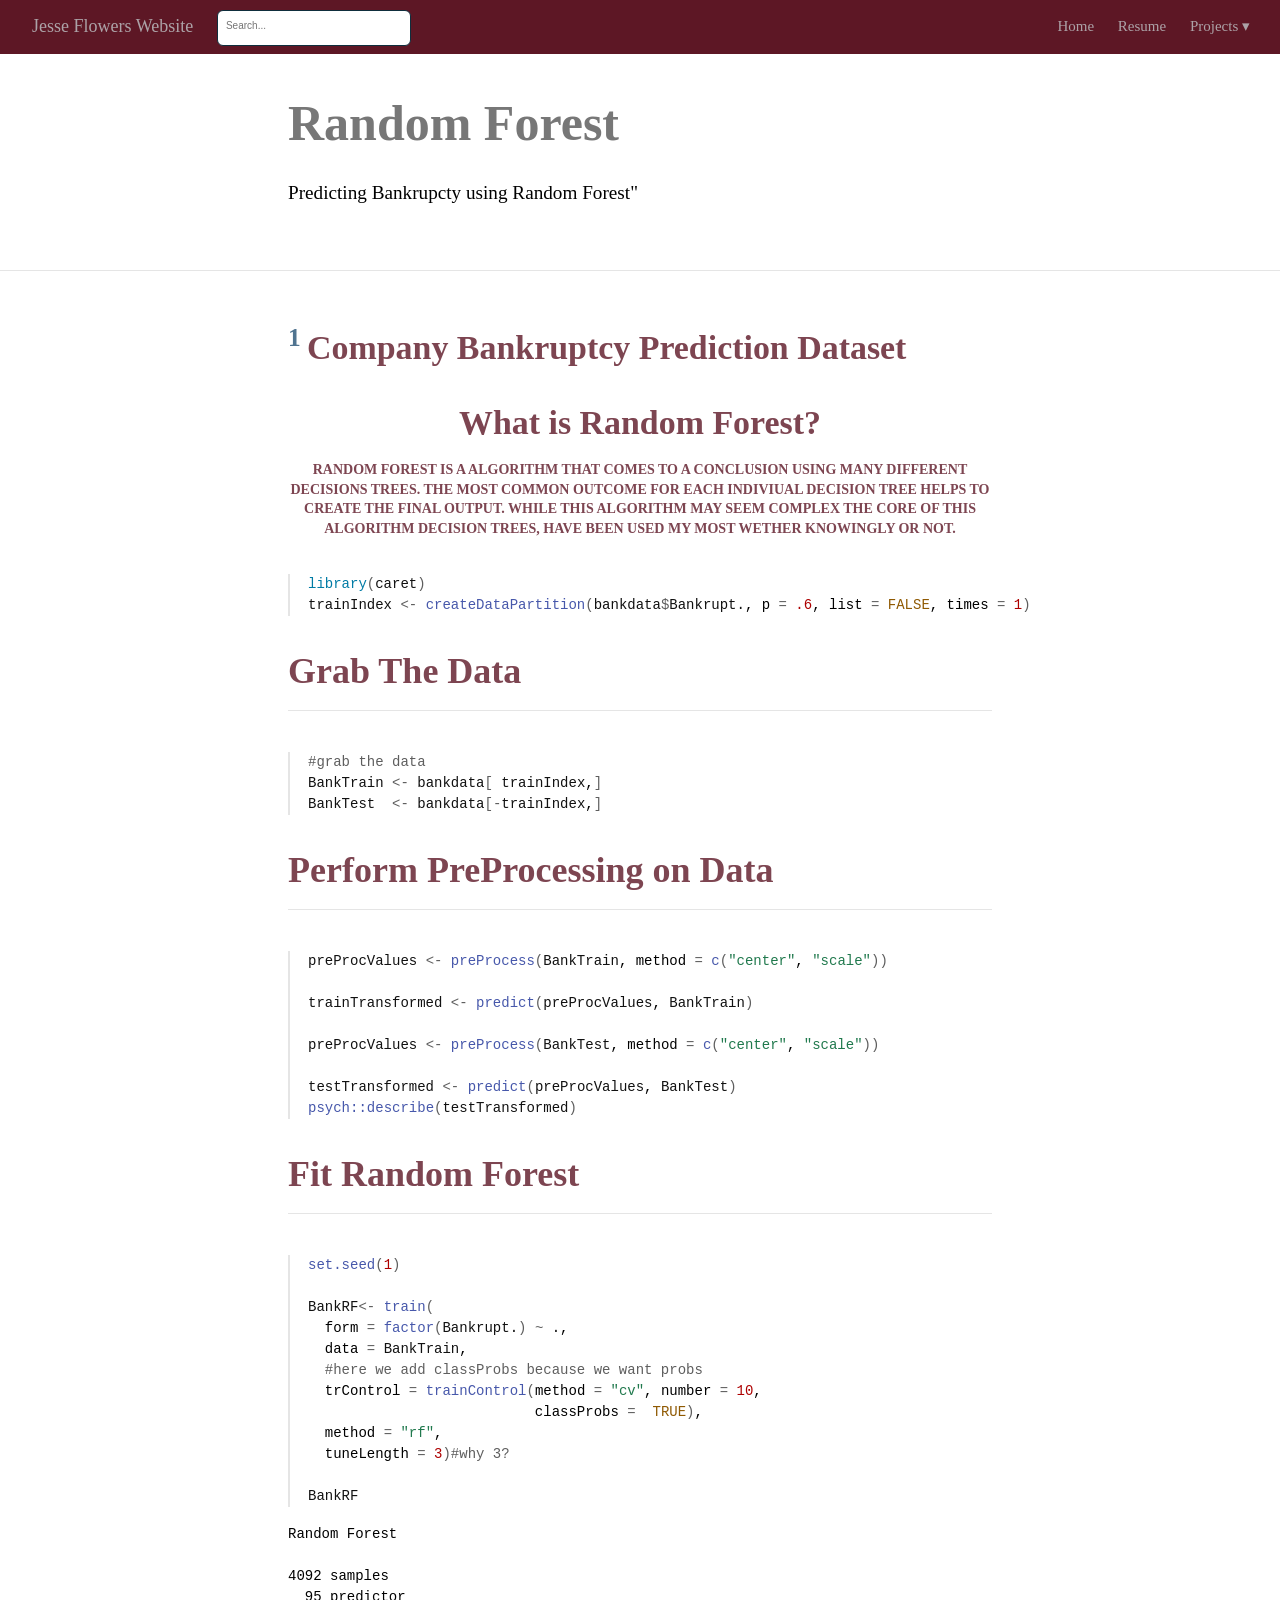
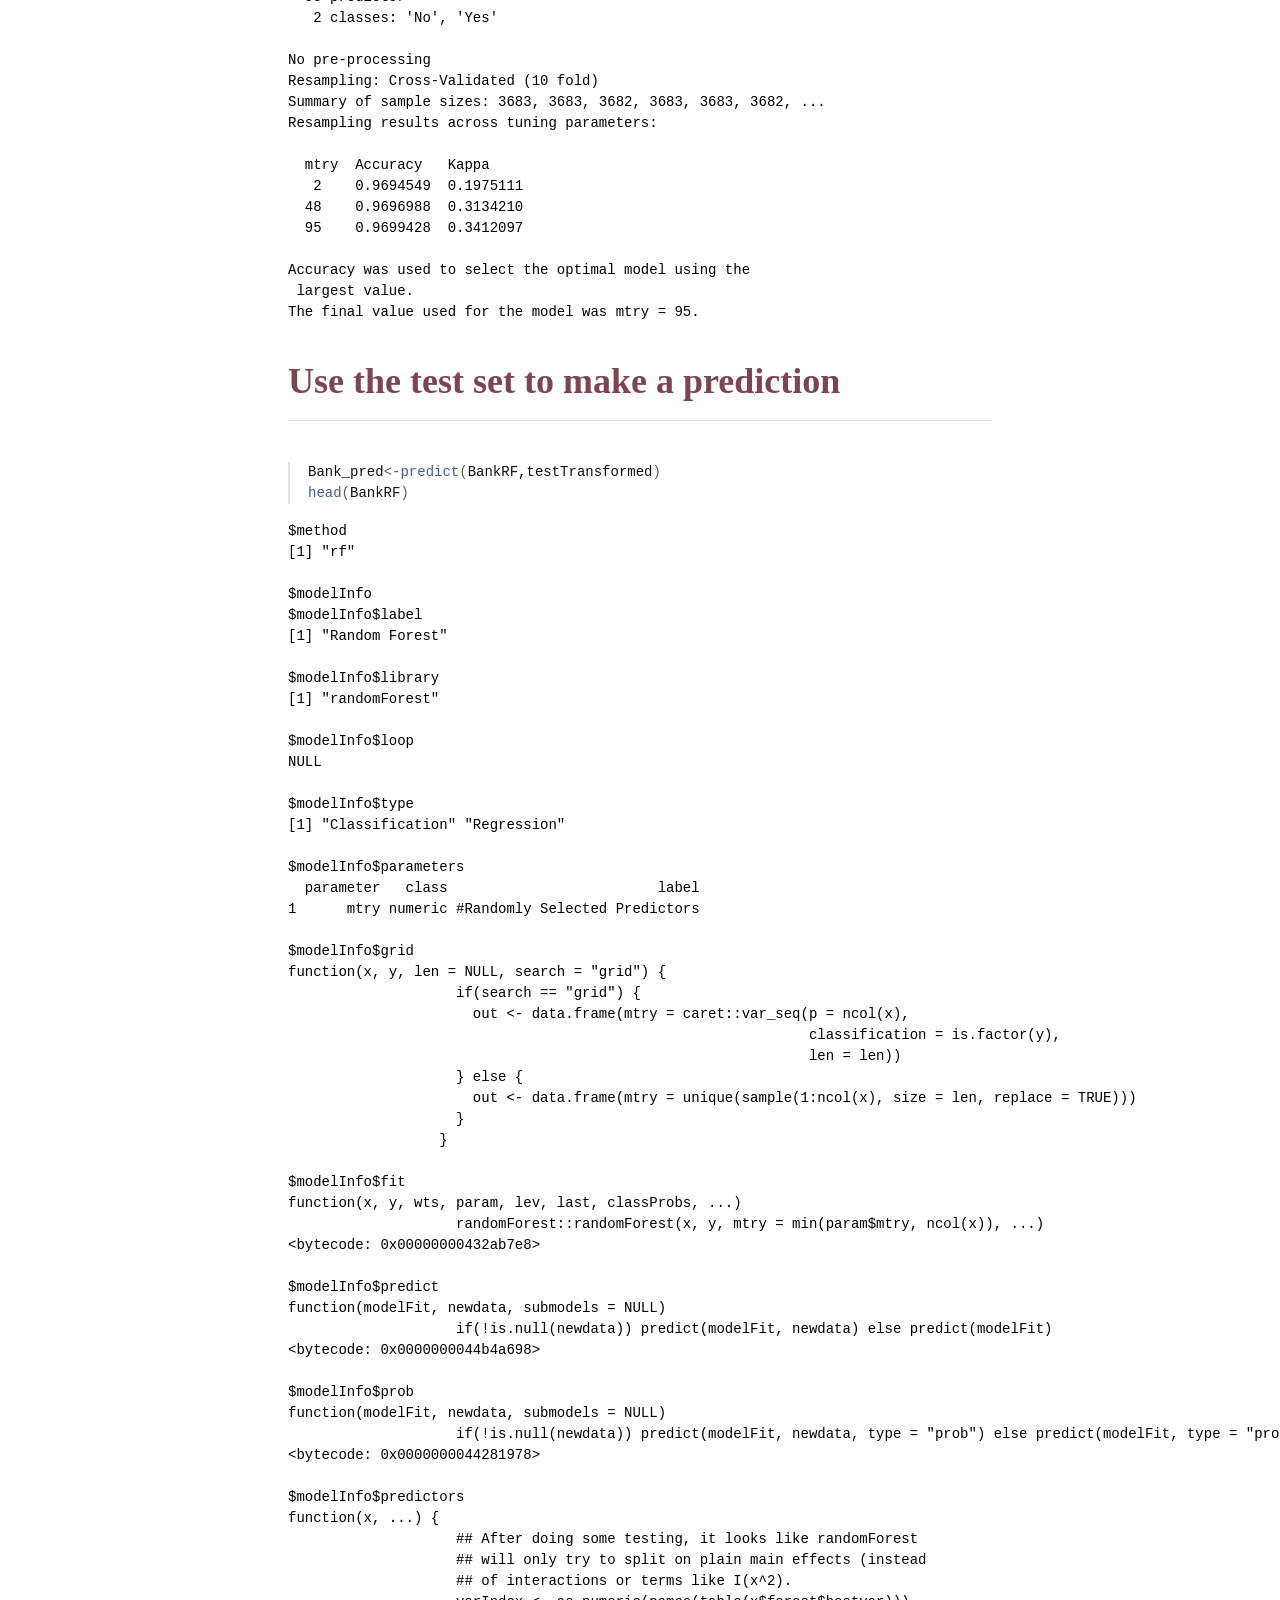
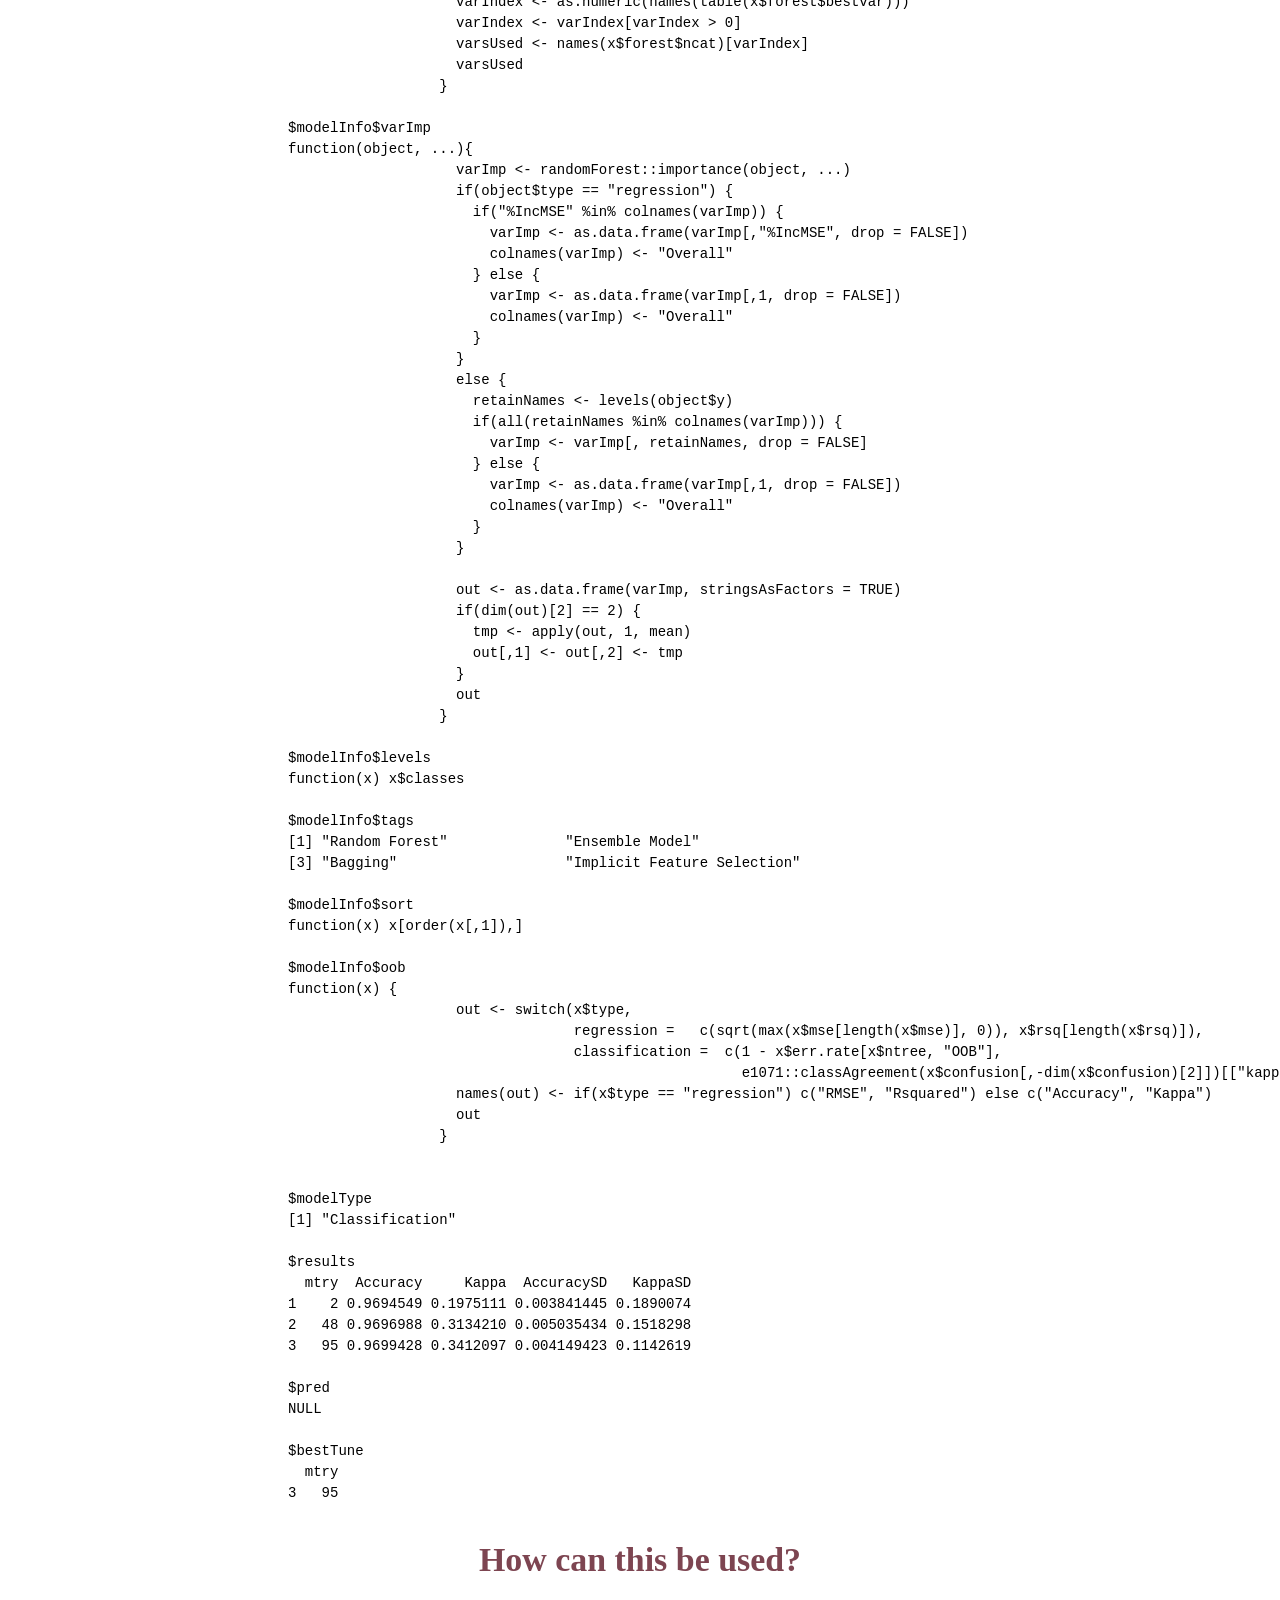
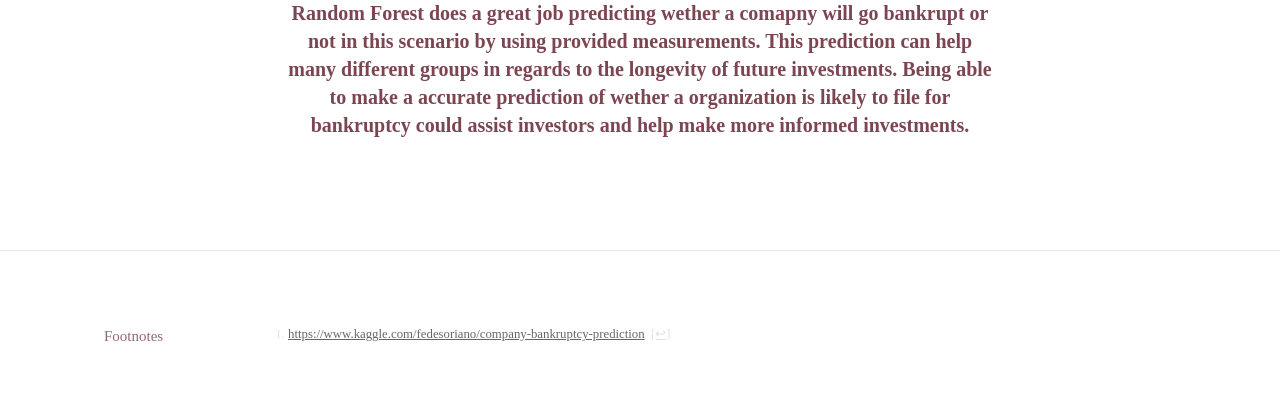
<file: docs/FP.html>
<!DOCTYPE html>

<html xmlns="http://www.w3.org/1999/xhtml" lang="" xml:lang="">

<head>
  <meta charset="utf-8"/>
  <meta name="viewport" content="width=device-width, initial-scale=1"/>
  <meta http-equiv="X-UA-Compatible" content="IE=Edge,chrome=1"/>
  <meta name="generator" content="distill" />

  <style type="text/css">
  /* Hide doc at startup (prevent jankiness while JS renders/transforms) */
  body {
    visibility: hidden;
  }
  </style>

 <!--radix_placeholder_import_source-->
 <!--/radix_placeholder_import_source-->

<style type="text/css">code{white-space: pre;}</style>
<style type="text/css" data-origin="pandoc">
pre > code.sourceCode { white-space: pre; position: relative; }
pre > code.sourceCode > span { display: inline-block; line-height: 1.25; }
pre > code.sourceCode > span:empty { height: 1.2em; }
.sourceCode { overflow: visible; }
code.sourceCode > span { color: inherit; text-decoration: inherit; }
div.sourceCode { margin: 1em 0; }
pre.sourceCode { margin: 0; }
@media screen {
div.sourceCode { overflow: auto; }
}
@media print {
pre > code.sourceCode { white-space: pre-wrap; }
pre > code.sourceCode > span { text-indent: -5em; padding-left: 5em; }
}
pre.numberSource code
  { counter-reset: source-line 0; }
pre.numberSource code > span
  { position: relative; left: -4em; counter-increment: source-line; }
pre.numberSource code > span > a:first-child::before
  { content: counter(source-line);
    position: relative; left: -1em; text-align: right; vertical-align: baseline;
    border: none; display: inline-block;
    -webkit-touch-callout: none; -webkit-user-select: none;
    -khtml-user-select: none; -moz-user-select: none;
    -ms-user-select: none; user-select: none;
    padding: 0 4px; width: 4em;
    color: #aaaaaa;
  }
pre.numberSource { margin-left: 3em; border-left: 1px solid #aaaaaa;  padding-left: 4px; }
div.sourceCode
  {   }
@media screen {
pre > code.sourceCode > span > a:first-child::before { text-decoration: underline; }
}
code span.al { color: #ad0000; } /* Alert */
code span.an { color: #5e5e5e; } /* Annotation */
code span.at { } /* Attribute */
code span.bn { color: #ad0000; } /* BaseN */
code span.bu { } /* BuiltIn */
code span.cf { color: #007ba5; } /* ControlFlow */
code span.ch { color: #20794d; } /* Char */
code span.cn { color: #8f5902; } /* Constant */
code span.co { color: #5e5e5e; } /* Comment */
code span.cv { color: #5e5e5e; font-style: italic; } /* CommentVar */
code span.do { color: #5e5e5e; font-style: italic; } /* Documentation */
code span.dt { color: #ad0000; } /* DataType */
code span.dv { color: #ad0000; } /* DecVal */
code span.er { color: #ad0000; } /* Error */
code span.ex { } /* Extension */
code span.fl { color: #ad0000; } /* Float */
code span.fu { color: #4758ab; } /* Function */
code span.im { } /* Import */
code span.in { color: #5e5e5e; } /* Information */
code span.kw { color: #007ba5; } /* Keyword */
code span.op { color: #5e5e5e; } /* Operator */
code span.ot { color: #007ba5; } /* Other */
code span.pp { color: #ad0000; } /* Preprocessor */
code span.sc { color: #5e5e5e; } /* SpecialChar */
code span.ss { color: #20794d; } /* SpecialString */
code span.st { color: #20794d; } /* String */
code span.va { color: #111111; } /* Variable */
code span.vs { color: #20794d; } /* VerbatimString */
code span.wa { color: #5e5e5e; font-style: italic; } /* Warning */
</style>


  <!--radix_placeholder_meta_tags-->
  <title>Jesse Flowers Website: Random Forest</title>

  <meta property="description" itemprop="description" content="Predicting Bankrupcty using Random Forest&quot;"/>



  <!--  https://developers.facebook.com/docs/sharing/webmasters#markup -->
  <meta property="og:title" content="Jesse Flowers Website: Random Forest"/>
  <meta property="og:type" content="article"/>
  <meta property="og:description" content="Predicting Bankrupcty using Random Forest&quot;"/>
  <meta property="og:locale" content="en_US"/>
  <meta property="og:site_name" content="Jesse Flowers Website"/>

  <!--  https://dev.twitter.com/cards/types/summary -->
  <meta property="twitter:card" content="summary"/>
  <meta property="twitter:title" content="Jesse Flowers Website: Random Forest"/>
  <meta property="twitter:description" content="Predicting Bankrupcty using Random Forest&quot;"/>

  <!--/radix_placeholder_meta_tags-->
  <!--radix_placeholder_rmarkdown_metadata-->

  <script type="text/json" id="radix-rmarkdown-metadata">
  {"type":"list","attributes":{"names":{"type":"character","attributes":{},"value":["title","description","output"]}},"value":[{"type":"character","attributes":{},"value":["Random Forest"]},{"type":"character","attributes":{},"value":["Predicting Bankrupcty using Random Forest\"\n"]},{"type":"character","attributes":{},"value":["distill::distill_article"]}]}
  </script>
  <!--/radix_placeholder_rmarkdown_metadata-->
  <!--radix_placeholder_navigation_in_header-->
  <meta name="distill:offset" content=""/>

  <script type="application/javascript">

    window.headroom_prevent_pin = false;

    window.document.addEventListener("DOMContentLoaded", function (event) {

      // initialize headroom for banner
      var header = $('header').get(0);
      var headerHeight = header.offsetHeight;
      var headroom = new Headroom(header, {
        tolerance: 5,
        onPin : function() {
          if (window.headroom_prevent_pin) {
            window.headroom_prevent_pin = false;
            headroom.unpin();
          }
        }
      });
      headroom.init();
      if(window.location.hash)
        headroom.unpin();
      $(header).addClass('headroom--transition');

      // offset scroll location for banner on hash change
      // (see: https://github.com/WickyNilliams/headroom.js/issues/38)
      window.addEventListener("hashchange", function(event) {
        window.scrollTo(0, window.pageYOffset - (headerHeight + 25));
      });

      // responsive menu
      $('.distill-site-header').each(function(i, val) {
        var topnav = $(this);
        var toggle = topnav.find('.nav-toggle');
        toggle.on('click', function() {
          topnav.toggleClass('responsive');
        });
      });

      // nav dropdowns
      $('.nav-dropbtn').click(function(e) {
        $(this).next('.nav-dropdown-content').toggleClass('nav-dropdown-active');
        $(this).parent().siblings('.nav-dropdown')
           .children('.nav-dropdown-content').removeClass('nav-dropdown-active');
      });
      $("body").click(function(e){
        $('.nav-dropdown-content').removeClass('nav-dropdown-active');
      });
      $(".nav-dropdown").click(function(e){
        e.stopPropagation();
      });
    });
  </script>

  <style type="text/css">

  /* Theme (user-documented overrideables for nav appearance) */

  .distill-site-nav {
    color: rgba(255, 255, 255, 0.8);
    background-color: #0F2E3D;
    font-size: 15px;
    font-weight: 300;
  }

  .distill-site-nav a {
    color: inherit;
    text-decoration: none;
  }

  .distill-site-nav a:hover {
    color: white;
  }

  @media print {
    .distill-site-nav {
      display: none;
    }
  }

  .distill-site-header {

  }

  .distill-site-footer {

  }


  /* Site Header */

  .distill-site-header {
    width: 100%;
    box-sizing: border-box;
    z-index: 3;
  }

  .distill-site-header .nav-left {
    display: inline-block;
    margin-left: 8px;
  }

  @media screen and (max-width: 768px) {
    .distill-site-header .nav-left {
      margin-left: 0;
    }
  }


  .distill-site-header .nav-right {
    float: right;
    margin-right: 8px;
  }

  .distill-site-header a,
  .distill-site-header .title {
    display: inline-block;
    text-align: center;
    padding: 14px 10px 14px 10px;
  }

  .distill-site-header .title {
    font-size: 18px;
    min-width: 150px;
  }

  .distill-site-header .logo {
    padding: 0;
  }

  .distill-site-header .logo img {
    display: none;
    max-height: 20px;
    width: auto;
    margin-bottom: -4px;
  }

  .distill-site-header .nav-image img {
    max-height: 18px;
    width: auto;
    display: inline-block;
    margin-bottom: -3px;
  }



  @media screen and (min-width: 1000px) {
    .distill-site-header .logo img {
      display: inline-block;
    }
    .distill-site-header .nav-left {
      margin-left: 20px;
    }
    .distill-site-header .nav-right {
      margin-right: 20px;
    }
    .distill-site-header .title {
      padding-left: 12px;
    }
  }


  .distill-site-header .nav-toggle {
    display: none;
  }

  .nav-dropdown {
    display: inline-block;
    position: relative;
  }

  .nav-dropdown .nav-dropbtn {
    border: none;
    outline: none;
    color: rgba(255, 255, 255, 0.8);
    padding: 16px 10px;
    background-color: transparent;
    font-family: inherit;
    font-size: inherit;
    font-weight: inherit;
    margin: 0;
    margin-top: 1px;
    z-index: 2;
  }

  .nav-dropdown-content {
    display: none;
    position: absolute;
    background-color: white;
    min-width: 200px;
    border: 1px solid rgba(0,0,0,0.15);
    border-radius: 4px;
    box-shadow: 0px 8px 16px 0px rgba(0,0,0,0.1);
    z-index: 1;
    margin-top: 2px;
    white-space: nowrap;
    padding-top: 4px;
    padding-bottom: 4px;
  }

  .nav-dropdown-content hr {
    margin-top: 4px;
    margin-bottom: 4px;
    border: none;
    border-bottom: 1px solid rgba(0, 0, 0, 0.1);
  }

  .nav-dropdown-active {
    display: block;
  }

  .nav-dropdown-content a, .nav-dropdown-content .nav-dropdown-header {
    color: black;
    padding: 6px 24px;
    text-decoration: none;
    display: block;
    text-align: left;
  }

  .nav-dropdown-content .nav-dropdown-header {
    display: block;
    padding: 5px 24px;
    padding-bottom: 0;
    text-transform: uppercase;
    font-size: 14px;
    color: #999999;
    white-space: nowrap;
  }

  .nav-dropdown:hover .nav-dropbtn {
    color: white;
  }

  .nav-dropdown-content a:hover {
    background-color: #ddd;
    color: black;
  }

  .nav-right .nav-dropdown-content {
    margin-left: -45%;
    right: 0;
  }

  @media screen and (max-width: 768px) {
    .distill-site-header a, .distill-site-header .nav-dropdown  {display: none;}
    .distill-site-header a.nav-toggle {
      float: right;
      display: block;
    }
    .distill-site-header .title {
      margin-left: 0;
    }
    .distill-site-header .nav-right {
      margin-right: 0;
    }
    .distill-site-header {
      overflow: hidden;
    }
    .nav-right .nav-dropdown-content {
      margin-left: 0;
    }
  }


  @media screen and (max-width: 768px) {
    .distill-site-header.responsive {position: relative; min-height: 500px; }
    .distill-site-header.responsive a.nav-toggle {
      position: absolute;
      right: 0;
      top: 0;
    }
    .distill-site-header.responsive a,
    .distill-site-header.responsive .nav-dropdown {
      display: block;
      text-align: left;
    }
    .distill-site-header.responsive .nav-left,
    .distill-site-header.responsive .nav-right {
      width: 100%;
    }
    .distill-site-header.responsive .nav-dropdown {float: none;}
    .distill-site-header.responsive .nav-dropdown-content {position: relative;}
    .distill-site-header.responsive .nav-dropdown .nav-dropbtn {
      display: block;
      width: 100%;
      text-align: left;
    }
  }

  /* Site Footer */

  .distill-site-footer {
    width: 100%;
    overflow: hidden;
    box-sizing: border-box;
    z-index: 3;
    margin-top: 30px;
    padding-top: 30px;
    padding-bottom: 30px;
    text-align: center;
  }

  /* Headroom */

  d-title {
    padding-top: 6rem;
  }

  @media print {
    d-title {
      padding-top: 4rem;
    }
  }

  .headroom {
    z-index: 1000;
    position: fixed;
    top: 0;
    left: 0;
    right: 0;
  }

  .headroom--transition {
    transition: all .4s ease-in-out;
  }

  .headroom--unpinned {
    top: -100px;
  }

  .headroom--pinned {
    top: 0;
  }

  /* adjust viewport for navbar height */
  /* helps vertically center bootstrap (non-distill) content */
  .min-vh-100 {
    min-height: calc(100vh - 100px) !important;
  }

  </style>

  <script src="site_libs/jquery-3.6.0/jquery-3.6.0.min.js"></script>
  <link href="site_libs/font-awesome-5.1.0/css/all.css" rel="stylesheet"/>
  <link href="site_libs/font-awesome-5.1.0/css/v4-shims.css" rel="stylesheet"/>
  <script src="site_libs/headroom-0.9.4/headroom.min.js"></script>
  <script src="site_libs/autocomplete-0.37.1/autocomplete.min.js"></script>
  <script src="site_libs/fuse-6.4.1/fuse.min.js"></script>

  <script type="application/javascript">

  function getMeta(metaName) {
    var metas = document.getElementsByTagName('meta');
    for (let i = 0; i < metas.length; i++) {
      if (metas[i].getAttribute('name') === metaName) {
        return metas[i].getAttribute('content');
      }
    }
    return '';
  }

  function offsetURL(url) {
    var offset = getMeta('distill:offset');
    return offset ? offset + '/' + url : url;
  }

  function createFuseIndex() {

    // create fuse index
    var options = {
      keys: [
        { name: 'title', weight: 20 },
        { name: 'categories', weight: 15 },
        { name: 'description', weight: 10 },
        { name: 'contents', weight: 5 },
      ],
      ignoreLocation: true,
      threshold: 0
    };
    var fuse = new window.Fuse([], options);

    // fetch the main search.json
    return fetch(offsetURL('search.json'))
      .then(function(response) {
        if (response.status == 200) {
          return response.json().then(function(json) {
            // index main articles
            json.articles.forEach(function(article) {
              fuse.add(article);
            });
            // download collections and index their articles
            return Promise.all(json.collections.map(function(collection) {
              return fetch(offsetURL(collection)).then(function(response) {
                if (response.status === 200) {
                  return response.json().then(function(articles) {
                    articles.forEach(function(article) {
                      fuse.add(article);
                    });
                  })
                } else {
                  return Promise.reject(
                    new Error('Unexpected status from search index request: ' +
                              response.status)
                  );
                }
              });
            })).then(function() {
              return fuse;
            });
          });

        } else {
          return Promise.reject(
            new Error('Unexpected status from search index request: ' +
                        response.status)
          );
        }
      });
  }

  window.document.addEventListener("DOMContentLoaded", function (event) {

    // get search element (bail if we don't have one)
    var searchEl = window.document.getElementById('distill-search');
    if (!searchEl)
      return;

    createFuseIndex()
      .then(function(fuse) {

        // make search box visible
        searchEl.classList.remove('hidden');

        // initialize autocomplete
        var options = {
          autoselect: true,
          hint: false,
          minLength: 2,
        };
        window.autocomplete(searchEl, options, [{
          source: function(query, callback) {
            const searchOptions = {
              isCaseSensitive: false,
              shouldSort: true,
              minMatchCharLength: 2,
              limit: 10,
            };
            var results = fuse.search(query, searchOptions);
            callback(results
              .map(function(result) { return result.item; })
            );
          },
          templates: {
            suggestion: function(suggestion) {
              var img = suggestion.preview && Object.keys(suggestion.preview).length > 0
                ? `<img src="${offsetURL(suggestion.preview)}"</img>`
                : '';
              var html = `
                <div class="search-item">
                  <h3>${suggestion.title}</h3>
                  <div class="search-item-description">
                    ${suggestion.description || ''}
                  </div>
                  <div class="search-item-preview">
                    ${img}
                  </div>
                </div>
              `;
              return html;
            }
          }
        }]).on('autocomplete:selected', function(event, suggestion) {
          window.location.href = offsetURL(suggestion.path);
        });
        // remove inline display style on autocompleter (we want to
        // manage responsive display via css)
        $('.algolia-autocomplete').css("display", "");
      })
      .catch(function(error) {
        console.log(error);
      });

  });

  </script>

  <style type="text/css">

  .nav-search {
    font-size: x-small;
  }

  /* Algolioa Autocomplete */

  .algolia-autocomplete {
    display: inline-block;
    margin-left: 10px;
    vertical-align: sub;
    background-color: white;
    color: black;
    padding: 6px;
    padding-top: 8px;
    padding-bottom: 0;
    border-radius: 6px;
    border: 1px #0F2E3D solid;
    width: 180px;
  }


  @media screen and (max-width: 768px) {
    .distill-site-nav .algolia-autocomplete {
      display: none;
      visibility: hidden;
    }
    .distill-site-nav.responsive .algolia-autocomplete {
      display: inline-block;
      visibility: visible;
    }
    .distill-site-nav.responsive .algolia-autocomplete .aa-dropdown-menu {
      margin-left: 0;
      width: 400px;
      max-height: 400px;
    }
  }

  .algolia-autocomplete .aa-input, .algolia-autocomplete .aa-hint {
    width: 90%;
    outline: none;
    border: none;
  }

  .algolia-autocomplete .aa-hint {
    color: #999;
  }
  .algolia-autocomplete .aa-dropdown-menu {
    width: 550px;
    max-height: 70vh;
    overflow-x: visible;
    overflow-y: scroll;
    padding: 5px;
    margin-top: 3px;
    margin-left: -150px;
    background-color: #fff;
    border-radius: 5px;
    border: 1px solid #999;
    border-top: none;
  }

  .algolia-autocomplete .aa-dropdown-menu .aa-suggestion {
    cursor: pointer;
    padding: 5px 4px;
    border-bottom: 1px solid #eee;
  }

  .algolia-autocomplete .aa-dropdown-menu .aa-suggestion:last-of-type {
    border-bottom: none;
    margin-bottom: 2px;
  }

  .algolia-autocomplete .aa-dropdown-menu .aa-suggestion .search-item {
    overflow: hidden;
    font-size: 0.8em;
    line-height: 1.4em;
  }

  .algolia-autocomplete .aa-dropdown-menu .aa-suggestion .search-item h3 {
    font-size: 1rem;
    margin-block-start: 0;
    margin-block-end: 5px;
  }

  .algolia-autocomplete .aa-dropdown-menu .aa-suggestion .search-item-description {
    display: inline-block;
    overflow: hidden;
    height: 2.8em;
    width: 80%;
    margin-right: 4%;
  }

  .algolia-autocomplete .aa-dropdown-menu .aa-suggestion .search-item-preview {
    display: inline-block;
    width: 15%;
  }

  .algolia-autocomplete .aa-dropdown-menu .aa-suggestion .search-item-preview img {
    height: 3em;
    width: auto;
    display: none;
  }

  .algolia-autocomplete .aa-dropdown-menu .aa-suggestion .search-item-preview img[src] {
    display: initial;
  }

  .algolia-autocomplete .aa-dropdown-menu .aa-suggestion.aa-cursor {
    background-color: #eee;
  }
  .algolia-autocomplete .aa-dropdown-menu .aa-suggestion em {
    font-weight: bold;
    font-style: normal;
  }

  </style>


  <!--/radix_placeholder_navigation_in_header-->
  <!--radix_placeholder_distill-->

  <style type="text/css">

  body {
    background-color: white;
  }

  .pandoc-table {
    width: 100%;
  }

  .pandoc-table>caption {
    margin-bottom: 10px;
  }

  .pandoc-table th:not([align]) {
    text-align: left;
  }

  .pagedtable-footer {
    font-size: 15px;
  }

  d-byline .byline {
    grid-template-columns: 2fr 2fr;
  }

  d-byline .byline h3 {
    margin-block-start: 1.5em;
  }

  d-byline .byline .authors-affiliations h3 {
    margin-block-start: 0.5em;
  }

  .authors-affiliations .orcid-id {
    width: 16px;
    height:16px;
    margin-left: 4px;
    margin-right: 4px;
    vertical-align: middle;
    padding-bottom: 2px;
  }

  d-title .dt-tags {
    margin-top: 1em;
    grid-column: text;
  }

  .dt-tags .dt-tag {
    text-decoration: none;
    display: inline-block;
    color: rgba(0,0,0,0.6);
    padding: 0em 0.4em;
    margin-right: 0.5em;
    margin-bottom: 0.4em;
    font-size: 70%;
    border: 1px solid rgba(0,0,0,0.2);
    border-radius: 3px;
    text-transform: uppercase;
    font-weight: 500;
  }

  d-article table.gt_table td,
  d-article table.gt_table th {
    border-bottom: none;
  }

  .html-widget {
    margin-bottom: 2.0em;
  }

  .l-screen-inset {
    padding-right: 16px;
  }

  .l-screen .caption {
    margin-left: 10px;
  }

  .shaded {
    background: rgb(247, 247, 247);
    padding-top: 20px;
    padding-bottom: 20px;
    border-top: 1px solid rgba(0, 0, 0, 0.1);
    border-bottom: 1px solid rgba(0, 0, 0, 0.1);
  }

  .shaded .html-widget {
    margin-bottom: 0;
    border: 1px solid rgba(0, 0, 0, 0.1);
  }

  .shaded .shaded-content {
    background: white;
  }

  .text-output {
    margin-top: 0;
    line-height: 1.5em;
  }

  .hidden {
    display: none !important;
  }

  d-article {
    padding-top: 2.5rem;
    padding-bottom: 30px;
  }

  d-appendix {
    padding-top: 30px;
  }

  d-article>p>img {
    width: 100%;
  }

  d-article h2 {
    margin: 1rem 0 1.5rem 0;
  }

  d-article h3 {
    margin-top: 1.5rem;
  }

  d-article iframe {
    border: 1px solid rgba(0, 0, 0, 0.1);
    margin-bottom: 2.0em;
    width: 100%;
  }

  /* Tweak code blocks */

  d-article div.sourceCode code,
  d-article pre code {
    font-family: Consolas, Monaco, 'Andale Mono', 'Ubuntu Mono', monospace;
  }

  d-article pre,
  d-article div.sourceCode,
  d-article div.sourceCode pre {
    overflow: auto;
  }

  d-article div.sourceCode {
    background-color: white;
  }

  d-article div.sourceCode pre {
    padding-left: 10px;
    font-size: 12px;
    border-left: 2px solid rgba(0,0,0,0.1);
  }

  d-article pre {
    font-size: 12px;
    color: black;
    background: none;
    margin-top: 0;
    text-align: left;
    white-space: pre;
    word-spacing: normal;
    word-break: normal;
    word-wrap: normal;
    line-height: 1.5;

    -moz-tab-size: 4;
    -o-tab-size: 4;
    tab-size: 4;

    -webkit-hyphens: none;
    -moz-hyphens: none;
    -ms-hyphens: none;
    hyphens: none;
  }

  d-article pre a {
    border-bottom: none;
  }

  d-article pre a:hover {
    border-bottom: none;
    text-decoration: underline;
  }

  d-article details {
    grid-column: text;
    margin-bottom: 0.8em;
  }

  @media(min-width: 768px) {

  d-article pre,
  d-article div.sourceCode,
  d-article div.sourceCode pre {
    overflow: visible !important;
  }

  d-article div.sourceCode pre {
    padding-left: 18px;
    font-size: 14px;
  }

  d-article pre {
    font-size: 14px;
  }

  }

  figure img.external {
    background: white;
    border: 1px solid rgba(0, 0, 0, 0.1);
    box-shadow: 0 1px 8px rgba(0, 0, 0, 0.1);
    padding: 18px;
    box-sizing: border-box;
  }

  /* CSS for d-contents */

  .d-contents {
    grid-column: text;
    color: rgba(0,0,0,0.8);
    font-size: 0.9em;
    padding-bottom: 1em;
    margin-bottom: 1em;
    padding-bottom: 0.5em;
    margin-bottom: 1em;
    padding-left: 0.25em;
    justify-self: start;
  }

  @media(min-width: 1000px) {
    .d-contents.d-contents-float {
      height: 0;
      grid-column-start: 1;
      grid-column-end: 4;
      justify-self: center;
      padding-right: 3em;
      padding-left: 2em;
    }
  }

  .d-contents nav h3 {
    font-size: 18px;
    margin-top: 0;
    margin-bottom: 1em;
  }

  .d-contents li {
    list-style-type: none
  }

  .d-contents nav > ul {
    padding-left: 0;
  }

  .d-contents ul {
    padding-left: 1em
  }

  .d-contents nav ul li {
    margin-top: 0.6em;
    margin-bottom: 0.2em;
  }

  .d-contents nav a {
    font-size: 13px;
    border-bottom: none;
    text-decoration: none
    color: rgba(0, 0, 0, 0.8);
  }

  .d-contents nav a:hover {
    text-decoration: underline solid rgba(0, 0, 0, 0.6)
  }

  .d-contents nav > ul > li > a {
    font-weight: 600;
  }

  .d-contents nav > ul > li > ul {
    font-weight: inherit;
  }

  .d-contents nav > ul > li > ul > li {
    margin-top: 0.2em;
  }


  .d-contents nav ul {
    margin-top: 0;
    margin-bottom: 0.25em;
  }

  .d-article-with-toc h2:nth-child(2) {
    margin-top: 0;
  }


  /* Figure */

  .figure {
    position: relative;
    margin-bottom: 2.5em;
    margin-top: 1.5em;
  }

  .figure img {
    width: 100%;
  }

  .figure .caption {
    color: rgba(0, 0, 0, 0.6);
    font-size: 12px;
    line-height: 1.5em;
  }

  .figure img.external {
    background: white;
    border: 1px solid rgba(0, 0, 0, 0.1);
    box-shadow: 0 1px 8px rgba(0, 0, 0, 0.1);
    padding: 18px;
    box-sizing: border-box;
  }

  .figure .caption a {
    color: rgba(0, 0, 0, 0.6);
  }

  .figure .caption b,
  .figure .caption strong, {
    font-weight: 600;
    color: rgba(0, 0, 0, 1.0);
  }

  /* Citations */

  d-article .citation {
    color: inherit;
    cursor: inherit;
  }

  div.hanging-indent{
    margin-left: 1em; text-indent: -1em;
  }

  /* Citation hover box */

  .tippy-box[data-theme~=light-border] {
    background-color: rgba(250, 250, 250, 0.95);
  }

  .tippy-content > p {
    margin-bottom: 0;
    padding: 2px;
  }


  /* Tweak 1000px media break to show more text */

  @media(min-width: 1000px) {
    .base-grid,
    distill-header,
    d-title,
    d-abstract,
    d-article,
    d-appendix,
    distill-appendix,
    d-byline,
    d-footnote-list,
    d-citation-list,
    distill-footer {
      grid-template-columns: [screen-start] 1fr [page-start kicker-start] 80px [middle-start] 50px [text-start kicker-end] 65px 65px 65px 65px 65px 65px 65px 65px [text-end gutter-start] 65px [middle-end] 65px [page-end gutter-end] 1fr [screen-end];
      grid-column-gap: 16px;
    }

    .grid {
      grid-column-gap: 16px;
    }

    d-article {
      font-size: 1.06rem;
      line-height: 1.7em;
    }
    figure .caption, .figure .caption, figure figcaption {
      font-size: 13px;
    }
  }

  @media(min-width: 1180px) {
    .base-grid,
    distill-header,
    d-title,
    d-abstract,
    d-article,
    d-appendix,
    distill-appendix,
    d-byline,
    d-footnote-list,
    d-citation-list,
    distill-footer {
      grid-template-columns: [screen-start] 1fr [page-start kicker-start] 60px [middle-start] 60px [text-start kicker-end] 60px 60px 60px 60px 60px 60px 60px 60px [text-end gutter-start] 60px [middle-end] 60px [page-end gutter-end] 1fr [screen-end];
      grid-column-gap: 32px;
    }

    .grid {
      grid-column-gap: 32px;
    }
  }


  /* Get the citation styles for the appendix (not auto-injected on render since
     we do our own rendering of the citation appendix) */

  d-appendix .citation-appendix,
  .d-appendix .citation-appendix {
    font-size: 11px;
    line-height: 15px;
    border-left: 1px solid rgba(0, 0, 0, 0.1);
    padding-left: 18px;
    border: 1px solid rgba(0,0,0,0.1);
    background: rgba(0, 0, 0, 0.02);
    padding: 10px 18px;
    border-radius: 3px;
    color: rgba(150, 150, 150, 1);
    overflow: hidden;
    margin-top: -12px;
    white-space: pre-wrap;
    word-wrap: break-word;
  }

  /* Include appendix styles here so they can be overridden */

  d-appendix {
    contain: layout style;
    font-size: 0.8em;
    line-height: 1.7em;
    margin-top: 60px;
    margin-bottom: 0;
    border-top: 1px solid rgba(0, 0, 0, 0.1);
    color: rgba(0,0,0,0.5);
    padding-top: 60px;
    padding-bottom: 48px;
  }

  d-appendix h3 {
    grid-column: page-start / text-start;
    font-size: 15px;
    font-weight: 500;
    margin-top: 1em;
    margin-bottom: 0;
    color: rgba(0,0,0,0.65);
  }

  d-appendix h3 + * {
    margin-top: 1em;
  }

  d-appendix ol {
    padding: 0 0 0 15px;
  }

  @media (min-width: 768px) {
    d-appendix ol {
      padding: 0 0 0 30px;
      margin-left: -30px;
    }
  }

  d-appendix li {
    margin-bottom: 1em;
  }

  d-appendix a {
    color: rgba(0, 0, 0, 0.6);
  }

  d-appendix > * {
    grid-column: text;
  }

  d-appendix > d-footnote-list,
  d-appendix > d-citation-list,
  d-appendix > distill-appendix {
    grid-column: screen;
  }

  /* Include footnote styles here so they can be overridden */

  d-footnote-list {
    contain: layout style;
  }

  d-footnote-list > * {
    grid-column: text;
  }

  d-footnote-list a.footnote-backlink {
    color: rgba(0,0,0,0.3);
    padding-left: 0.5em;
  }



  /* Anchor.js */

  .anchorjs-link {
    /*transition: all .25s linear; */
    text-decoration: none;
    border-bottom: none;
  }
  *:hover > .anchorjs-link {
    margin-left: -1.125em !important;
    text-decoration: none;
    border-bottom: none;
  }

  /* Social footer */

  .social_footer {
    margin-top: 30px;
    margin-bottom: 0;
    color: rgba(0,0,0,0.67);
  }

  .disqus-comments {
    margin-right: 30px;
  }

  .disqus-comment-count {
    border-bottom: 1px solid rgba(0, 0, 0, 0.4);
    cursor: pointer;
  }

  #disqus_thread {
    margin-top: 30px;
  }

  .article-sharing a {
    border-bottom: none;
    margin-right: 8px;
  }

  .article-sharing a:hover {
    border-bottom: none;
  }

  .sidebar-section.subscribe {
    font-size: 12px;
    line-height: 1.6em;
  }

  .subscribe p {
    margin-bottom: 0.5em;
  }


  .article-footer .subscribe {
    font-size: 15px;
    margin-top: 45px;
  }


  .sidebar-section.custom {
    font-size: 12px;
    line-height: 1.6em;
  }

  .custom p {
    margin-bottom: 0.5em;
  }

  /* Styles for listing layout (hide title) */
  .layout-listing d-title, .layout-listing .d-title {
    display: none;
  }

  /* Styles for posts lists (not auto-injected) */


  .posts-with-sidebar {
    padding-left: 45px;
    padding-right: 45px;
  }

  .posts-list .description h2,
  .posts-list .description p {
    font-family: -apple-system, BlinkMacSystemFont, "Segoe UI", Roboto, Oxygen, Ubuntu, Cantarell, "Fira Sans", "Droid Sans", "Helvetica Neue", Arial, sans-serif;
  }

  .posts-list .description h2 {
    font-weight: 700;
    border-bottom: none;
    padding-bottom: 0;
  }

  .posts-list h2.post-tag {
    border-bottom: 1px solid rgba(0, 0, 0, 0.2);
    padding-bottom: 12px;
  }
  .posts-list {
    margin-top: 60px;
    margin-bottom: 24px;
  }

  .posts-list .post-preview {
    text-decoration: none;
    overflow: hidden;
    display: block;
    border-bottom: 1px solid rgba(0, 0, 0, 0.1);
    padding: 24px 0;
  }

  .post-preview-last {
    border-bottom: none !important;
  }

  .posts-list .posts-list-caption {
    grid-column: screen;
    font-weight: 400;
  }

  .posts-list .post-preview h2 {
    margin: 0 0 6px 0;
    line-height: 1.2em;
    font-style: normal;
    font-size: 24px;
  }

  .posts-list .post-preview p {
    margin: 0 0 12px 0;
    line-height: 1.4em;
    font-size: 16px;
  }

  .posts-list .post-preview .thumbnail {
    box-sizing: border-box;
    margin-bottom: 24px;
    position: relative;
    max-width: 500px;
  }
  .posts-list .post-preview img {
    width: 100%;
    display: block;
  }

  .posts-list .metadata {
    font-size: 12px;
    line-height: 1.4em;
    margin-bottom: 18px;
  }

  .posts-list .metadata > * {
    display: inline-block;
  }

  .posts-list .metadata .publishedDate {
    margin-right: 2em;
  }

  .posts-list .metadata .dt-authors {
    display: block;
    margin-top: 0.3em;
    margin-right: 2em;
  }

  .posts-list .dt-tags {
    display: block;
    line-height: 1em;
  }

  .posts-list .dt-tags .dt-tag {
    display: inline-block;
    color: rgba(0,0,0,0.6);
    padding: 0.3em 0.4em;
    margin-right: 0.2em;
    margin-bottom: 0.4em;
    font-size: 60%;
    border: 1px solid rgba(0,0,0,0.2);
    border-radius: 3px;
    text-transform: uppercase;
    font-weight: 500;
  }

  .posts-list img {
    opacity: 1;
  }

  .posts-list img[data-src] {
    opacity: 0;
  }

  .posts-more {
    clear: both;
  }


  .posts-sidebar {
    font-size: 16px;
  }

  .posts-sidebar h3 {
    font-size: 16px;
    margin-top: 0;
    margin-bottom: 0.5em;
    font-weight: 400;
    text-transform: uppercase;
  }

  .sidebar-section {
    margin-bottom: 30px;
  }

  .categories ul {
    list-style-type: none;
    margin: 0;
    padding: 0;
  }

  .categories li {
    color: rgba(0, 0, 0, 0.8);
    margin-bottom: 0;
  }

  .categories li>a {
    border-bottom: none;
  }

  .categories li>a:hover {
    border-bottom: 1px solid rgba(0, 0, 0, 0.4);
  }

  .categories .active {
    font-weight: 600;
  }

  .categories .category-count {
    color: rgba(0, 0, 0, 0.4);
  }


  @media(min-width: 768px) {
    .posts-list .post-preview h2 {
      font-size: 26px;
    }
    .posts-list .post-preview .thumbnail {
      float: right;
      width: 30%;
      margin-bottom: 0;
    }
    .posts-list .post-preview .description {
      float: left;
      width: 45%;
    }
    .posts-list .post-preview .metadata {
      float: left;
      width: 20%;
      margin-top: 8px;
    }
    .posts-list .post-preview p {
      margin: 0 0 12px 0;
      line-height: 1.5em;
      font-size: 16px;
    }
    .posts-with-sidebar .posts-list {
      float: left;
      width: 75%;
    }
    .posts-with-sidebar .posts-sidebar {
      float: right;
      width: 20%;
      margin-top: 60px;
      padding-top: 24px;
      padding-bottom: 24px;
    }
  }


  /* Improve display for browsers without grid (IE/Edge <= 15) */

  .downlevel {
    line-height: 1.6em;
    font-family: -apple-system, BlinkMacSystemFont, "Segoe UI", Roboto, Oxygen, Ubuntu, Cantarell, "Fira Sans", "Droid Sans", "Helvetica Neue", Arial, sans-serif;
    margin: 0;
  }

  .downlevel .d-title {
    padding-top: 6rem;
    padding-bottom: 1.5rem;
  }

  .downlevel .d-title h1 {
    font-size: 50px;
    font-weight: 700;
    line-height: 1.1em;
    margin: 0 0 0.5rem;
  }

  .downlevel .d-title p {
    font-weight: 300;
    font-size: 1.2rem;
    line-height: 1.55em;
    margin-top: 0;
  }

  .downlevel .d-byline {
    padding-top: 0.8em;
    padding-bottom: 0.8em;
    font-size: 0.8rem;
    line-height: 1.8em;
  }

  .downlevel .section-separator {
    border: none;
    border-top: 1px solid rgba(0, 0, 0, 0.1);
  }

  .downlevel .d-article {
    font-size: 1.06rem;
    line-height: 1.7em;
    padding-top: 1rem;
    padding-bottom: 2rem;
  }


  .downlevel .d-appendix {
    padding-left: 0;
    padding-right: 0;
    max-width: none;
    font-size: 0.8em;
    line-height: 1.7em;
    margin-bottom: 0;
    color: rgba(0,0,0,0.5);
    padding-top: 40px;
    padding-bottom: 48px;
  }

  .downlevel .footnotes ol {
    padding-left: 13px;
  }

  .downlevel .base-grid,
  .downlevel .distill-header,
  .downlevel .d-title,
  .downlevel .d-abstract,
  .downlevel .d-article,
  .downlevel .d-appendix,
  .downlevel .distill-appendix,
  .downlevel .d-byline,
  .downlevel .d-footnote-list,
  .downlevel .d-citation-list,
  .downlevel .distill-footer,
  .downlevel .appendix-bottom,
  .downlevel .posts-container {
    padding-left: 40px;
    padding-right: 40px;
  }

  @media(min-width: 768px) {
    .downlevel .base-grid,
    .downlevel .distill-header,
    .downlevel .d-title,
    .downlevel .d-abstract,
    .downlevel .d-article,
    .downlevel .d-appendix,
    .downlevel .distill-appendix,
    .downlevel .d-byline,
    .downlevel .d-footnote-list,
    .downlevel .d-citation-list,
    .downlevel .distill-footer,
    .downlevel .appendix-bottom,
    .downlevel .posts-container {
    padding-left: 150px;
    padding-right: 150px;
    max-width: 900px;
  }
  }

  .downlevel pre code {
    display: block;
    border-left: 2px solid rgba(0, 0, 0, .1);
    padding: 0 0 0 20px;
    font-size: 14px;
  }

  .downlevel code, .downlevel pre {
    color: black;
    background: none;
    font-family: Consolas, Monaco, 'Andale Mono', 'Ubuntu Mono', monospace;
    text-align: left;
    white-space: pre;
    word-spacing: normal;
    word-break: normal;
    word-wrap: normal;
    line-height: 1.5;

    -moz-tab-size: 4;
    -o-tab-size: 4;
    tab-size: 4;

    -webkit-hyphens: none;
    -moz-hyphens: none;
    -ms-hyphens: none;
    hyphens: none;
  }

  .downlevel .posts-list .post-preview {
    color: inherit;
  }



  </style>

  <script type="application/javascript">

  function is_downlevel_browser() {
    if (bowser.isUnsupportedBrowser({ msie: "12", msedge: "16"},
                                   window.navigator.userAgent)) {
      return true;
    } else {
      return window.load_distill_framework === undefined;
    }
  }

  // show body when load is complete
  function on_load_complete() {

    // add anchors
    if (window.anchors) {
      window.anchors.options.placement = 'left';
      window.anchors.add('d-article > h2, d-article > h3, d-article > h4, d-article > h5');
    }


    // set body to visible
    document.body.style.visibility = 'visible';

    // force redraw for leaflet widgets
    if (window.HTMLWidgets) {
      var maps = window.HTMLWidgets.findAll(".leaflet");
      $.each(maps, function(i, el) {
        var map = this.getMap();
        map.invalidateSize();
        map.eachLayer(function(layer) {
          if (layer instanceof L.TileLayer)
            layer.redraw();
        });
      });
    }

    // trigger 'shown' so htmlwidgets resize
    $('d-article').trigger('shown');
  }

  function init_distill() {

    init_common();

    // create front matter
    var front_matter = $('<d-front-matter></d-front-matter>');
    $('#distill-front-matter').wrap(front_matter);

    // create d-title
    $('.d-title').changeElementType('d-title');

    // create d-byline
    var byline = $('<d-byline></d-byline>');
    $('.d-byline').replaceWith(byline);

    // create d-article
    var article = $('<d-article></d-article>');
    $('.d-article').wrap(article).children().unwrap();

    // move posts container into article
    $('.posts-container').appendTo($('d-article'));

    // create d-appendix
    $('.d-appendix').changeElementType('d-appendix');

    // flag indicating that we have appendix items
    var appendix = $('.appendix-bottom').children('h3').length > 0;

    // replace footnotes with <d-footnote>
    $('.footnote-ref').each(function(i, val) {
      appendix = true;
      var href = $(this).attr('href');
      var id = href.replace('#', '');
      var fn = $('#' + id);
      var fn_p = $('#' + id + '>p');
      fn_p.find('.footnote-back').remove();
      var text = fn_p.html();
      var dtfn = $('<d-footnote></d-footnote>');
      dtfn.html(text);
      $(this).replaceWith(dtfn);
    });
    // remove footnotes
    $('.footnotes').remove();

    // move refs into #references-listing
    $('#references-listing').replaceWith($('#refs'));

    $('h1.appendix, h2.appendix').each(function(i, val) {
      $(this).changeElementType('h3');
    });
    $('h3.appendix').each(function(i, val) {
      var id = $(this).attr('id');
      $('.d-contents a[href="#' + id + '"]').parent().remove();
      appendix = true;
      $(this).nextUntil($('h1, h2, h3')).addBack().appendTo($('d-appendix'));
    });

    // show d-appendix if we have appendix content
    $("d-appendix").css('display', appendix ? 'grid' : 'none');

    // localize layout chunks to just output
    $('.layout-chunk').each(function(i, val) {

      // capture layout
      var layout = $(this).attr('data-layout');

      // apply layout to markdown level block elements
      var elements = $(this).children().not('details, div.sourceCode, pre, script');
      elements.each(function(i, el) {
        var layout_div = $('<div class="' + layout + '"></div>');
        if (layout_div.hasClass('shaded')) {
          var shaded_content = $('<div class="shaded-content"></div>');
          $(this).wrap(shaded_content);
          $(this).parent().wrap(layout_div);
        } else {
          $(this).wrap(layout_div);
        }
      });


      // unwrap the layout-chunk div
      $(this).children().unwrap();
    });

    // remove code block used to force  highlighting css
    $('.distill-force-highlighting-css').parent().remove();

    // remove empty line numbers inserted by pandoc when using a
    // custom syntax highlighting theme
    $('code.sourceCode a:empty').remove();

    // load distill framework
    load_distill_framework();

    // wait for window.distillRunlevel == 4 to do post processing
    function distill_post_process() {

      if (!window.distillRunlevel || window.distillRunlevel < 4)
        return;

      // hide author/affiliations entirely if we have no authors
      var front_matter = JSON.parse($("#distill-front-matter").html());
      var have_authors = front_matter.authors && front_matter.authors.length > 0;
      if (!have_authors)
        $('d-byline').addClass('hidden');

      // article with toc class
      $('.d-contents').parent().addClass('d-article-with-toc');

      // strip links that point to #
      $('.authors-affiliations').find('a[href="#"]').removeAttr('href');

      // add orcid ids
      $('.authors-affiliations').find('.author').each(function(i, el) {
        var orcid_id = front_matter.authors[i].orcidID;
        if (orcid_id) {
          var a = $('<a></a>');
          a.attr('href', 'https://orcid.org/' + orcid_id);
          var img = $('<img></img>');
          img.addClass('orcid-id');
          img.attr('alt', 'ORCID ID');
          img.attr('src','[data-uri]');
          a.append(img);
          $(this).append(a);
        }
      });

      // hide elements of author/affiliations grid that have no value
      function hide_byline_column(caption) {
        $('d-byline').find('h3:contains("' + caption + '")').parent().css('visibility', 'hidden');
      }

      // affiliations
      var have_affiliations = false;
      for (var i = 0; i<front_matter.authors.length; ++i) {
        var author = front_matter.authors[i];
        if (author.affiliation !== "&nbsp;") {
          have_affiliations = true;
          break;
        }
      }
      if (!have_affiliations)
        $('d-byline').find('h3:contains("Affiliations")').css('visibility', 'hidden');

      // published date
      if (!front_matter.publishedDate)
        hide_byline_column("Published");

      // document object identifier
      var doi = $('d-byline').find('h3:contains("DOI")');
      var doi_p = doi.next().empty();
      if (!front_matter.doi) {
        // if we have a citation and valid citationText then link to that
        if ($('#citation').length > 0 && front_matter.citationText) {
          doi.html('Citation');
          $('<a href="#citation"></a>')
            .text(front_matter.citationText)
            .appendTo(doi_p);
        } else {
          hide_byline_column("DOI");
        }
      } else {
        $('<a></a>')
           .attr('href', "https://doi.org/" + front_matter.doi)
           .html(front_matter.doi)
           .appendTo(doi_p);
      }

       // change plural form of authors/affiliations
      if (front_matter.authors.length === 1) {
        var grid = $('.authors-affiliations');
        grid.children('h3:contains("Authors")').text('Author');
        grid.children('h3:contains("Affiliations")').text('Affiliation');
      }

      // remove d-appendix and d-footnote-list local styles
      $('d-appendix > style:first-child').remove();
      $('d-footnote-list > style:first-child').remove();

      // move appendix-bottom entries to the bottom
      $('.appendix-bottom').appendTo('d-appendix').children().unwrap();
      $('.appendix-bottom').remove();

      // hoverable references
      $('span.citation[data-cites]').each(function() {
        var refs = $(this).attr('data-cites').split(" ");
        var refHtml = refs.map(function(ref) {
          return "<p>" + $('#ref-' + ref).html() + "</p>";
        }).join("\n");
        window.tippy(this, {
          allowHTML: true,
          content: refHtml,
          maxWidth: 500,
          interactive: true,
          interactiveBorder: 10,
          theme: 'light-border',
          placement: 'bottom-start'
        });
      });

      // clear polling timer
      clearInterval(tid);

      // show body now that everything is ready
      on_load_complete();
    }

    var tid = setInterval(distill_post_process, 50);
    distill_post_process();

  }

  function init_downlevel() {

    init_common();

     // insert hr after d-title
    $('.d-title').after($('<hr class="section-separator"/>'));

    // check if we have authors
    var front_matter = JSON.parse($("#distill-front-matter").html());
    var have_authors = front_matter.authors && front_matter.authors.length > 0;

    // manage byline/border
    if (!have_authors)
      $('.d-byline').remove();
    $('.d-byline').after($('<hr class="section-separator"/>'));
    $('.d-byline a').remove();

    // remove toc
    $('.d-contents').remove();

    // move appendix elements
    $('h1.appendix, h2.appendix').each(function(i, val) {
      $(this).changeElementType('h3');
    });
    $('h3.appendix').each(function(i, val) {
      $(this).nextUntil($('h1, h2, h3')).addBack().appendTo($('.d-appendix'));
    });


    // inject headers into references and footnotes
    var refs_header = $('<h3></h3>');
    refs_header.text('References');
    $('#refs').prepend(refs_header);

    var footnotes_header = $('<h3></h3');
    footnotes_header.text('Footnotes');
    $('.footnotes').children('hr').first().replaceWith(footnotes_header);

    // move appendix-bottom entries to the bottom
    $('.appendix-bottom').appendTo('.d-appendix').children().unwrap();
    $('.appendix-bottom').remove();

    // remove appendix if it's empty
    if ($('.d-appendix').children().length === 0)
      $('.d-appendix').remove();

    // prepend separator above appendix
    $('.d-appendix').before($('<hr class="section-separator" style="clear: both"/>'));

    // trim code
    $('pre>code').each(function(i, val) {
      $(this).html($.trim($(this).html()));
    });

    // move posts-container right before article
    $('.posts-container').insertBefore($('.d-article'));

    $('body').addClass('downlevel');

    on_load_complete();
  }


  function init_common() {

    // jquery plugin to change element types
    (function($) {
      $.fn.changeElementType = function(newType) {
        var attrs = {};

        $.each(this[0].attributes, function(idx, attr) {
          attrs[attr.nodeName] = attr.nodeValue;
        });

        this.replaceWith(function() {
          return $("<" + newType + "/>", attrs).append($(this).contents());
        });
      };
    })(jQuery);

    // prevent underline for linked images
    $('a > img').parent().css({'border-bottom' : 'none'});

    // mark non-body figures created by knitr chunks as 100% width
    $('.layout-chunk').each(function(i, val) {
      var figures = $(this).find('img, .html-widget');
      if ($(this).attr('data-layout') !== "l-body") {
        figures.css('width', '100%');
      } else {
        figures.css('max-width', '100%');
        figures.filter("[width]").each(function(i, val) {
          var fig = $(this);
          fig.css('width', fig.attr('width') + 'px');
        });

      }
    });

    // auto-append index.html to post-preview links in file: protocol
    // and in rstudio ide preview
    $('.post-preview').each(function(i, val) {
      if (window.location.protocol === "file:")
        $(this).attr('href', $(this).attr('href') + "index.html");
    });

    // get rid of index.html references in header
    if (window.location.protocol !== "file:") {
      $('.distill-site-header a[href]').each(function(i,val) {
        $(this).attr('href', $(this).attr('href').replace("index.html", "./"));
      });
    }

    // add class to pandoc style tables
    $('tr.header').parent('thead').parent('table').addClass('pandoc-table');
    $('.kable-table').children('table').addClass('pandoc-table');

    // add figcaption style to table captions
    $('caption').parent('table').addClass("figcaption");

    // initialize posts list
    if (window.init_posts_list)
      window.init_posts_list();

    // implmement disqus comment link
    $('.disqus-comment-count').click(function() {
      window.headroom_prevent_pin = true;
      $('#disqus_thread').toggleClass('hidden');
      if (!$('#disqus_thread').hasClass('hidden')) {
        var offset = $(this).offset();
        $(window).resize();
        $('html, body').animate({
          scrollTop: offset.top - 35
        });
      }
    });
  }

  document.addEventListener('DOMContentLoaded', function() {
    if (is_downlevel_browser())
      init_downlevel();
    else
      window.addEventListener('WebComponentsReady', init_distill);
  });

  </script>

  <style type="text/css">
  /* base variables */

  /* Edit the CSS properties in this file to create a custom
     Distill theme. Only edit values in the right column
     for each row; values shown are the CSS defaults.
     To return any property to the default,
     you may set its value to: unset
     All rows must end with a semi-colon.                      */

  /* Optional: embed custom fonts here with `@import`          */
  /* This must remain at the top of this file.                 */



  html {
    /*-- Main font sizes --*/
    --title-size:      50px;
    --body-size:       1.06rem;
    --code-size:       14px;
    --aside-size:      12px;
    --fig-cap-size:    13px;
    /*-- Main font colors --*/
    --title-color:     #000000;
    --header-color:    rgba(0, 0, 0, 0.8);
    --body-color:      rgba(0, 0, 0, 0.8);
    --aside-color:     rgba(0, 0, 0, 0.6);
    --fig-cap-color:   rgba(0, 0, 0, 0.6);
    /*-- Specify custom fonts ~~~ must be imported above   --*/
    --heading-font:    sans-serif;
    --mono-font:       monospace;
    --body-font:       sans-serif;
    --navbar-font:     sans-serif;  /* websites + blogs only */
  }

  /*-- ARTICLE METADATA --*/
  d-byline {
    --heading-size:    0.6rem;
    --heading-color:   rgba(0, 0, 0, 0.5);
    --body-size:       0.8rem;
    --body-color:      rgba(0, 0, 0, 0.8);
  }

  /*-- ARTICLE TABLE OF CONTENTS --*/
  .d-contents {
    --heading-size:    18px;
    --contents-size:   13px;
  }

  /*-- ARTICLE APPENDIX --*/
  d-appendix {
    --heading-size:    15px;
    --heading-color:   rgba(0, 0, 0, 0.65);
    --text-size:       0.8em;
    --text-color:      rgba(0, 0, 0, 0.5);
  }

  /*-- WEBSITE HEADER + FOOTER --*/
  /* These properties only apply to Distill sites and blogs  */

  .distill-site-header {
    --title-size:       18px;
    --text-color:       rgba(255, 255, 255, 0.8);
    --text-size:        15px;
    --hover-color:      white;
    --bkgd-color:       #0F2E3D;
  }

  .distill-site-footer {
    --text-color:       rgba(255, 255, 255, 0.8);
    --text-size:        15px;
    --hover-color:      white;
    --bkgd-color:       #0F2E3D;
  }

  /*-- Additional custom styles --*/
  /* Add any additional CSS rules below                      */
  </style>
  <style type="text/css">/* Optional: embed custom fonts here with `@import`          */
  /* This must remain at the top of this file.                 */
  /* @import url('https://fonts.googleapis.com/css2?family=Amiri');   /* 
  /* @import url('https://fonts.googleapis.com/css2?family=Bitter');  /* 
  /* @import url('https://fonts.googleapis.com/css2?family=DM+Mono'); /* 

  /* base variables */

  /* Edit the CSS properties in this file to create a custom
     Distill theme. Only edit values in the right column
     for each row; values shown are the CSS defaults.
     To return any property to the default,
     you may set its value to: unset
     All rows must end with a semi-colon.                      */

  /* Optional: embed custom fonts here with `@import`          */
  /* This must remain at the top of this file.                 */



  html {
    /*-- Main font sizes --*/
    --title-size:      50px;
    --body-size:       1.02rem;
    --code-size:       14px;
    --aside-size:      12px;
    --fig-cap-size:    13px;
    /*-- Main font colors --*/
    --title-color:     #777777;
    --header-color:    rgba(93, 23, 37, 0.8);
    --body-color:      rgba(0, 0, 0, 0.8);
    --aside-color:     rgba(0, 0, 0, 0.8);
    --fig-cap-color:   rgba(189, 214, 230, 0.6);
    /*-- Specify custom fonts ~~~ must be imported above   --*/
    --heading-font:    serif;
    --mono-font:       monospace;
    --body-font:       serif;
    --navbar-font:     serif;
  }

  /*-- ARTICLE METADATA --*/

  d-byline {
    --heading-size:    0.6rem;
    --heading-color:   rgba(93, 23, 37, 0.5);
    --body-size:       0.8rem;
    --body-color:      rgba(193, 198, 200, 0.8);
  }

  /*-- ARTICLE TABLE OF CONTENTS --*/
  .d-contents {
    --heading-size:    18px;
    --contents-size:   13px;
  }

  /*-- ARTICLE APPENDIX --*/

  d-appendix {
    --heading-size:    15px;
    --heading-color:   rgba(93, 23, 37, 0.65);
    --text-size:       0.8em;
    --text-color:      rgba(193, 198, 200, 0.5);
  }

  /*-- WEBSITE HEADER + FOOTER --*/
  /* These properties only apply to Distill sites and blogs  */

  .distill-site-header {
    --title-size:       18px;
    --text-color:       rgba(193, 198, 200, 0.8);
    --text-size:        15px;
    --hover-color:      #777777;
    --bkgd-color:       #5D1725;
  }

  .distill-site-footer {
    --text-color:       rgba(193, 198, 200, 0.8);
    --text-size:        15px;
    --hover-color:      #777777;
    --bkgd-color:       #5D1725;
  }

  /*-- Additional custom styles --*/
  /* Add any additional CSS rules below                      */</style>
  <style type="text/css">
  /* base style */

  /* FONT FAMILIES */

  :root {
    --heading-default: -apple-system, BlinkMacSystemFont, "Segoe UI", Roboto, Oxygen, Ubuntu, Cantarell, "Fira Sans", "Droid Sans", "Helvetica Neue", Arial, sans-serif;
    --mono-default: Consolas, Monaco, 'Andale Mono', 'Ubuntu Mono', monospace;
    --body-default: -apple-system, BlinkMacSystemFont, "Segoe UI", Roboto, Oxygen, Ubuntu, Cantarell, "Fira Sans", "Droid Sans", "Helvetica Neue", Arial, sans-serif;
  }

  body,
  .posts-list .post-preview p,
  .posts-list .description p {
    font-family: var(--body-font), var(--body-default);
  }

  h1, h2, h3, h4, h5, h6,
  .posts-list .post-preview h2,
  .posts-list .description h2 {
    font-family: var(--heading-font), var(--heading-default);
  }

  d-article div.sourceCode code,
  d-article pre code {
    font-family: var(--mono-font), var(--mono-default);
  }


  /*-- TITLE --*/
  d-title h1,
  .posts-list > h1 {
    color: var(--title-color, black);
  }

  d-title h1 {
    font-size: var(--title-size, 50px);
  }

  /*-- HEADERS --*/
  d-article h1,
  d-article h2,
  d-article h3,
  d-article h4,
  d-article h5,
  d-article h6 {
    color: var(--header-color, rgba(0, 0, 0, 0.8));
  }

  /*-- BODY --*/
  d-article > p,  /* only text inside of <p> tags */
  d-article > ul, /* lists */
  d-article > ol {
    color: var(--body-color, rgba(0, 0, 0, 0.8));
    font-size: var(--body-size, 1.06rem);
  }


  /*-- CODE --*/
  d-article div.sourceCode code,
  d-article pre code {
    font-size: var(--code-size, 14px);
  }

  /*-- ASIDE --*/
  d-article aside {
    font-size: var(--aside-size, 12px);
    color: var(--aside-color, rgba(0, 0, 0, 0.6));
  }

  /*-- FIGURE CAPTIONS --*/
  figure .caption,
  figure figcaption,
  .figure .caption {
    font-size: var(--fig-cap-size, 13px);
    color: var(--fig-cap-color, rgba(0, 0, 0, 0.6));
  }

  /*-- METADATA --*/
  d-byline h3 {
    font-size: var(--heading-size, 0.6rem);
    color: var(--heading-color, rgba(0, 0, 0, 0.5));
  }

  d-byline {
    font-size: var(--body-size, 0.8rem);
    color: var(--body-color, rgba(0, 0, 0, 0.8));
  }

  d-byline a,
  d-article d-byline a {
    color: var(--body-color, rgba(0, 0, 0, 0.8));
  }

  /*-- TABLE OF CONTENTS --*/
  .d-contents nav h3 {
    font-size: var(--heading-size, 18px);
  }

  .d-contents nav a {
    font-size: var(--contents-size, 13px);
  }

  /*-- APPENDIX --*/
  d-appendix h3 {
    font-size: var(--heading-size, 15px);
    color: var(--heading-color, rgba(0, 0, 0, 0.65));
  }

  d-appendix {
    font-size: var(--text-size, 0.8em);
    color: var(--text-color, rgba(0, 0, 0, 0.5));
  }

  d-appendix d-footnote-list a.footnote-backlink {
    color: var(--text-color, rgba(0, 0, 0, 0.5));
  }

  /*-- WEBSITE HEADER + FOOTER --*/
  .distill-site-header .title {
    font-size: var(--title-size, 18px);
    font-family: var(--navbar-font), var(--heading-default);
  }

  .distill-site-header a,
  .nav-dropdown .nav-dropbtn {
    font-family: var(--navbar-font), var(--heading-default);
  }

  .nav-dropdown .nav-dropbtn {
    color: var(--text-color, rgba(255, 255, 255, 0.8));
    font-size: var(--text-size, 15px);
  }

  .distill-site-header a:hover,
  .nav-dropdown:hover .nav-dropbtn {
    color: var(--hover-color, white);
  }

  .distill-site-header {
    font-size: var(--text-size, 15px);
    color: var(--text-color, rgba(255, 255, 255, 0.8));
    background-color: var(--bkgd-color, #0F2E3D);
  }

  .distill-site-footer {
    font-size: var(--text-size, 15px);
    color: var(--text-color, rgba(255, 255, 255, 0.8));
    background-color: var(--bkgd-color, #0F2E3D);
  }

  .distill-site-footer a:hover {
    color: var(--hover-color, white);
  }</style>
  <!--/radix_placeholder_distill-->
  <script src="site_libs/header-attrs-2.11/header-attrs.js"></script>
  <script src="site_libs/popper-2.6.0/popper.min.js"></script>
  <link href="site_libs/tippy-6.2.7/tippy.css" rel="stylesheet" />
  <link href="site_libs/tippy-6.2.7/tippy-light-border.css" rel="stylesheet" />
  <script src="site_libs/tippy-6.2.7/tippy.umd.min.js"></script>
  <script src="site_libs/anchor-4.2.2/anchor.min.js"></script>
  <script src="site_libs/bowser-1.9.3/bowser.min.js"></script>
  <script src="site_libs/webcomponents-2.0.0/webcomponents.js"></script>
  <script src="site_libs/distill-2.2.21/template.v2.js"></script>
  <!--radix_placeholder_site_in_header-->
  <!--/radix_placeholder_site_in_header-->


</head>

<body>

<!--radix_placeholder_front_matter-->

<script id="distill-front-matter" type="text/json">
{"title":"Random Forest","description":"Predicting Bankrupcty using Random Forest\"","authors":[]}
</script>

<!--/radix_placeholder_front_matter-->
<!--radix_placeholder_navigation_before_body-->
<header class="header header--fixed" role="banner">
<nav class="distill-site-nav distill-site-header">
<div class="nav-left">
<a href="index.html" class="title">Jesse Flowers Website</a>
<input id="distill-search" class="nav-search hidden" type="text" placeholder="Search..."/>
</div>
<div class="nav-right">
<a href="index.html">Home</a>
<a href="Resume.html">Resume</a>
<div class="nav-dropdown">
<button class="nav-dropbtn">
Projects
 
<span class="down-arrow">&#x25BE;</span>
</button>
<div class="nav-dropdown-content">
<a href="RSquared.html">RSquared</a>
<a href="ML.html">Machine Learning</a>
<a href="FP.html">Final Project</a>
</div>
</div>
<a href="javascript:void(0);" class="nav-toggle">&#9776;</a>
</div>
</nav>
</header>
<!--/radix_placeholder_navigation_before_body-->
<!--radix_placeholder_site_before_body-->
<!--/radix_placeholder_site_before_body-->

<div class="d-title">
<h1>Random Forest</h1>
<!--radix_placeholder_categories-->
<!--/radix_placeholder_categories-->
<p><p>Predicting Bankrupcty using Random Forest"</p></p>
</div>


<div class="d-article">
<h1 id="company-bankruptcy-prediction-dataset"><a href="#fn1" class="footnote-ref" id="fnref1" role="doc-noteref"><sup>1</sup></a> Company Bankruptcy Prediction Dataset</h1>
<center>
<h1 id="what-is-random-forest">What is Random Forest?</h1>
<h4 id="random-forest-is-a-algorithm-that-comes-to-a-conclusion-using-many-different-decisions-trees.-the-most-common-outcome-for-each-indiviual-decision-tree-helps-to-create-the-final-output.-while-this-algorithm-may-seem-complex-the-core-of-this-algorithm-decision-trees-have-been-used-my-most-wether-knowingly-or-not.">Random Forest is a algorithm that comes to a conclusion using many different decisions trees. The most common outcome for each indiviual decision tree helps to create the final output. While this algorithm may seem complex the core of this algorithm decision trees, have been used my most wether knowingly or not.</h4>
</center>
<div class="layout-chunk" data-layout="l-body">

</div>
<div class="layout-chunk" data-layout="l-body">
<div class="sourceCode">
<pre class="sourceCode r"><code class="sourceCode r"><span class='kw'><a href='https://rdrr.io/r/base/library.html'>library</a></span><span class='op'>(</span><span class='va'><a href='https://github.com/topepo/caret/'>caret</a></span><span class='op'>)</span>
<span class='va'>trainIndex</span> <span class='op'>&lt;-</span> <span class='fu'><a href='https://rdrr.io/pkg/caret/man/createDataPartition.html'>createDataPartition</a></span><span class='op'>(</span><span class='va'>bankdata</span><span class='op'>$</span><span class='va'>Bankrupt.</span>, p <span class='op'>=</span> <span class='fl'>.6</span>, list <span class='op'>=</span> <span class='cn'>FALSE</span>, times <span class='op'>=</span> <span class='fl'>1</span><span class='op'>)</span>
</code></pre>
</div>
</div>
<h2 id="grab-the-data">Grab The Data</h2>
<div class="layout-chunk" data-layout="l-body">
<div class="sourceCode">
<pre class="sourceCode r"><code class="sourceCode r"><span class='co'>#grab the data</span>
<span class='va'>BankTrain</span> <span class='op'>&lt;-</span> <span class='va'>bankdata</span><span class='op'>[</span> <span class='va'>trainIndex</span>,<span class='op'>]</span>
<span class='va'>BankTest</span>  <span class='op'>&lt;-</span> <span class='va'>bankdata</span><span class='op'>[</span><span class='op'>-</span><span class='va'>trainIndex</span>,<span class='op'>]</span>
</code></pre>
</div>
</div>
<h2 id="perform-preprocessing-on-data">Perform PreProcessing on Data</h2>
<div class="layout-chunk" data-layout="l-body">
<div class="sourceCode">
<pre class="sourceCode r"><code class="sourceCode r"><span class='va'>preProcValues</span> <span class='op'>&lt;-</span> <span class='fu'><a href='https://rdrr.io/pkg/caret/man/preProcess.html'>preProcess</a></span><span class='op'>(</span><span class='va'>BankTrain</span>, method <span class='op'>=</span> <span class='fu'><a href='https://rdrr.io/r/base/c.html'>c</a></span><span class='op'>(</span><span class='st'>"center"</span>, <span class='st'>"scale"</span><span class='op'>)</span><span class='op'>)</span>

<span class='va'>trainTransformed</span> <span class='op'>&lt;-</span> <span class='fu'><a href='https://rdrr.io/r/stats/predict.html'>predict</a></span><span class='op'>(</span><span class='va'>preProcValues</span>, <span class='va'>BankTrain</span><span class='op'>)</span>

<span class='va'>preProcValues</span> <span class='op'>&lt;-</span> <span class='fu'><a href='https://rdrr.io/pkg/caret/man/preProcess.html'>preProcess</a></span><span class='op'>(</span><span class='va'>BankTest</span>, method <span class='op'>=</span> <span class='fu'><a href='https://rdrr.io/r/base/c.html'>c</a></span><span class='op'>(</span><span class='st'>"center"</span>, <span class='st'>"scale"</span><span class='op'>)</span><span class='op'>)</span>

<span class='va'>testTransformed</span> <span class='op'>&lt;-</span> <span class='fu'><a href='https://rdrr.io/r/stats/predict.html'>predict</a></span><span class='op'>(</span><span class='va'>preProcValues</span>, <span class='va'>BankTest</span><span class='op'>)</span>
<span class='fu'>psych</span><span class='fu'>::</span><span class='fu'><a href='https://rdrr.io/pkg/psych/man/describe.html'>describe</a></span><span class='op'>(</span><span class='va'>testTransformed</span><span class='op'>)</span>
</code></pre>
</div>
</div>
<h2 id="fit-random-forest">Fit Random Forest</h2>
<div class="layout-chunk" data-layout="l-body">
<div class="sourceCode">
<pre class="sourceCode r"><code class="sourceCode r"><span class='fu'><a href='https://rdrr.io/r/base/Random.html'>set.seed</a></span><span class='op'>(</span><span class='fl'>1</span><span class='op'>)</span>

<span class='va'>BankRF</span><span class='op'>&lt;-</span> <span class='fu'><a href='https://rdrr.io/pkg/caret/man/train.html'>train</a></span><span class='op'>(</span>
  form <span class='op'>=</span> <span class='fu'><a href='https://rdrr.io/r/base/factor.html'>factor</a></span><span class='op'>(</span><span class='va'>Bankrupt.</span><span class='op'>)</span> <span class='op'>~</span> <span class='va'>.</span>,
  data <span class='op'>=</span> <span class='va'>BankTrain</span>,
  <span class='co'>#here we add classProbs because we want probs</span>
  trControl <span class='op'>=</span> <span class='fu'><a href='https://rdrr.io/pkg/caret/man/trainControl.html'>trainControl</a></span><span class='op'>(</span>method <span class='op'>=</span> <span class='st'>"cv"</span>, number <span class='op'>=</span> <span class='fl'>10</span>,
                           classProbs <span class='op'>=</span>  <span class='cn'>TRUE</span><span class='op'>)</span>,
  method <span class='op'>=</span> <span class='st'>"rf"</span>,
  tuneLength <span class='op'>=</span> <span class='fl'>3</span><span class='op'>)</span><span class='co'>#why 3?</span>

<span class='va'>BankRF</span>
</code></pre>
</div>
<pre><code>Random Forest 

4092 samples
  95 predictor
   2 classes: &#39;No&#39;, &#39;Yes&#39; 

No pre-processing
Resampling: Cross-Validated (10 fold) 
Summary of sample sizes: 3683, 3683, 3682, 3683, 3683, 3682, ... 
Resampling results across tuning parameters:

  mtry  Accuracy   Kappa    
   2    0.9694549  0.1975111
  48    0.9696988  0.3134210
  95    0.9699428  0.3412097

Accuracy was used to select the optimal model using the
 largest value.
The final value used for the model was mtry = 95.</code></pre>
</div>
<h2 id="use-the-test-set-to-make-a-prediction">Use the test set to make a prediction</h2>
<div class="layout-chunk" data-layout="l-body">
<div class="sourceCode">
<pre class="sourceCode r"><code class="sourceCode r"><span class='va'>Bank_pred</span><span class='op'>&lt;-</span><span class='fu'><a href='https://rdrr.io/r/stats/predict.html'>predict</a></span><span class='op'>(</span><span class='va'>BankRF</span>,<span class='va'>testTransformed</span><span class='op'>)</span>
<span class='fu'><a href='https://rdrr.io/r/utils/head.html'>head</a></span><span class='op'>(</span><span class='va'>BankRF</span><span class='op'>)</span>
</code></pre>
</div>
<pre><code>$method
[1] &quot;rf&quot;

$modelInfo
$modelInfo$label
[1] &quot;Random Forest&quot;

$modelInfo$library
[1] &quot;randomForest&quot;

$modelInfo$loop
NULL

$modelInfo$type
[1] &quot;Classification&quot; &quot;Regression&quot;    

$modelInfo$parameters
  parameter   class                         label
1      mtry numeric #Randomly Selected Predictors

$modelInfo$grid
function(x, y, len = NULL, search = &quot;grid&quot;) {
                    if(search == &quot;grid&quot;) {
                      out &lt;- data.frame(mtry = caret::var_seq(p = ncol(x),
                                                              classification = is.factor(y),
                                                              len = len))
                    } else {
                      out &lt;- data.frame(mtry = unique(sample(1:ncol(x), size = len, replace = TRUE)))
                    }
                  }

$modelInfo$fit
function(x, y, wts, param, lev, last, classProbs, ...)
                    randomForest::randomForest(x, y, mtry = min(param$mtry, ncol(x)), ...)
&lt;bytecode: 0x00000000432ab7e8&gt;

$modelInfo$predict
function(modelFit, newdata, submodels = NULL)
                    if(!is.null(newdata)) predict(modelFit, newdata) else predict(modelFit)
&lt;bytecode: 0x0000000044b4a698&gt;

$modelInfo$prob
function(modelFit, newdata, submodels = NULL)
                    if(!is.null(newdata)) predict(modelFit, newdata, type = &quot;prob&quot;) else predict(modelFit, type = &quot;prob&quot;)
&lt;bytecode: 0x0000000044281978&gt;

$modelInfo$predictors
function(x, ...) {
                    ## After doing some testing, it looks like randomForest
                    ## will only try to split on plain main effects (instead
                    ## of interactions or terms like I(x^2).
                    varIndex &lt;- as.numeric(names(table(x$forest$bestvar)))
                    varIndex &lt;- varIndex[varIndex &gt; 0]
                    varsUsed &lt;- names(x$forest$ncat)[varIndex]
                    varsUsed
                  }

$modelInfo$varImp
function(object, ...){
                    varImp &lt;- randomForest::importance(object, ...)
                    if(object$type == &quot;regression&quot;) {
                      if(&quot;%IncMSE&quot; %in% colnames(varImp)) {
                        varImp &lt;- as.data.frame(varImp[,&quot;%IncMSE&quot;, drop = FALSE])
                        colnames(varImp) &lt;- &quot;Overall&quot;
                      } else {
                        varImp &lt;- as.data.frame(varImp[,1, drop = FALSE])
                        colnames(varImp) &lt;- &quot;Overall&quot;
                      }
                    }
                    else {
                      retainNames &lt;- levels(object$y)
                      if(all(retainNames %in% colnames(varImp))) {
                        varImp &lt;- varImp[, retainNames, drop = FALSE]
                      } else {
                        varImp &lt;- as.data.frame(varImp[,1, drop = FALSE])
                        colnames(varImp) &lt;- &quot;Overall&quot;
                      }
                    }

                    out &lt;- as.data.frame(varImp, stringsAsFactors = TRUE)
                    if(dim(out)[2] == 2) {
                      tmp &lt;- apply(out, 1, mean)
                      out[,1] &lt;- out[,2] &lt;- tmp
                    }
                    out
                  }

$modelInfo$levels
function(x) x$classes

$modelInfo$tags
[1] &quot;Random Forest&quot;              &quot;Ensemble Model&quot;            
[3] &quot;Bagging&quot;                    &quot;Implicit Feature Selection&quot;

$modelInfo$sort
function(x) x[order(x[,1]),]

$modelInfo$oob
function(x) {
                    out &lt;- switch(x$type,
                                  regression =   c(sqrt(max(x$mse[length(x$mse)], 0)), x$rsq[length(x$rsq)]),
                                  classification =  c(1 - x$err.rate[x$ntree, &quot;OOB&quot;],
                                                      e1071::classAgreement(x$confusion[,-dim(x$confusion)[2]])[[&quot;kappa&quot;]]))
                    names(out) &lt;- if(x$type == &quot;regression&quot;) c(&quot;RMSE&quot;, &quot;Rsquared&quot;) else c(&quot;Accuracy&quot;, &quot;Kappa&quot;)
                    out
                  }


$modelType
[1] &quot;Classification&quot;

$results
  mtry  Accuracy     Kappa  AccuracySD   KappaSD
1    2 0.9694549 0.1975111 0.003841445 0.1890074
2   48 0.9696988 0.3134210 0.005035434 0.1518298
3   95 0.9699428 0.3412097 0.004149423 0.1142619

$pred
NULL

$bestTune
  mtry
3   95</code></pre>
</div>
<center>
<h1 id="how-can-this-be-used">How can this be used?</h1>
<h3 id="random-forest-does-a-great-job-predicting-wether-a-comapny-will-go-bankrupt-or-not-in-this-scenario-by-using-provided-measurements.-this-prediction-can-help-many-different-groups-in-regards-to-the-longevity-of-future-investments.-being-able-to-make-a-accurate-prediction-of-wether-a-organization-is-likely-to-file-for-bankruptcy-could-assist-investors-and-help-make-more-informed-investments.">Random Forest does a great job predicting wether a comapny will go bankrupt or not in this scenario by using provided measurements. This prediction can help many different groups in regards to the longevity of future investments. Being able to make a accurate prediction of wether a organization is likely to file for bankruptcy could assist investors and help make more informed investments.</h3>
</center>
<div class="sourceCode" id="cb3"><pre class="sourceCode r distill-force-highlighting-css"><code class="sourceCode r"></code></pre></div>
<section class="footnotes" role="doc-endnotes">
<hr />
<ol>
<li id="fn1" role="doc-endnote"><p><a href="https://www.kaggle.com/fedesoriano/company-bankruptcy-prediction" class="uri">https://www.kaggle.com/fedesoriano/company-bankruptcy-prediction</a><a href="#fnref1" class="footnote-back" role="doc-backlink">↩︎</a></p></li>
</ol>
</section>
<!--radix_placeholder_article_footer-->
<!--/radix_placeholder_article_footer-->
</div>

<div class="d-appendix">
</div>


<!--radix_placeholder_site_after_body-->
<!--/radix_placeholder_site_after_body-->
<!--radix_placeholder_appendices-->
<div class="appendix-bottom"></div>
<!--/radix_placeholder_appendices-->
<!--radix_placeholder_navigation_after_body-->
<!--/radix_placeholder_navigation_after_body-->

</body>

</html>
</file>
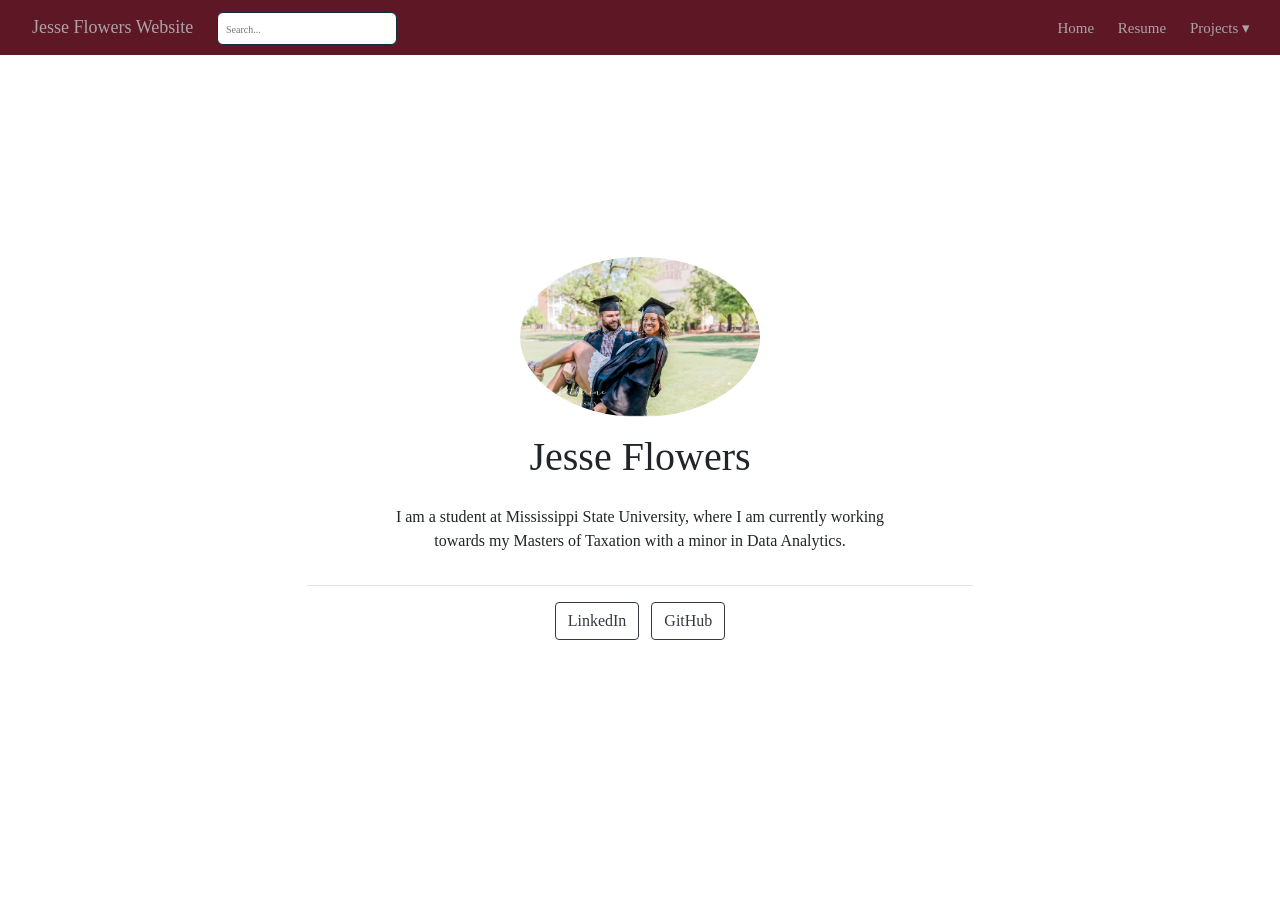
<file: docs/jesse.html>
<!doctype html>
<html lang="en">
  <head>
    <!-- Required meta tags -->
    <meta charset="utf-8">
    <meta name="viewport" content="width=device-width, initial-scale=1, shrink-to-fit=no">

    <!-- Bootstrap CSS -->
    <link rel="stylesheet" href="https://stackpath.bootstrapcdn.com/bootstrap/4.5.0/css/bootstrap.min.css">

    <title>Jesse Flowers</title>

    
          <!--radix_placeholder_navigation_in_header-->
          <meta name="distill:offset" content=""/>

          <script type="application/javascript">

            window.headroom_prevent_pin = false;

            window.document.addEventListener("DOMContentLoaded", function (event) {

              // initialize headroom for banner
              var header = $('header').get(0);
              var headerHeight = header.offsetHeight;
              var headroom = new Headroom(header, {
                tolerance: 5,
                onPin : function() {
                  if (window.headroom_prevent_pin) {
                    window.headroom_prevent_pin = false;
                    headroom.unpin();
                  }
                }
              });
              headroom.init();
              if(window.location.hash)
                headroom.unpin();
              $(header).addClass('headroom--transition');

              // offset scroll location for banner on hash change
              // (see: https://github.com/WickyNilliams/headroom.js/issues/38)
              window.addEventListener("hashchange", function(event) {
                window.scrollTo(0, window.pageYOffset - (headerHeight + 25));
              });

              // responsive menu
              $('.distill-site-header').each(function(i, val) {
                var topnav = $(this);
                var toggle = topnav.find('.nav-toggle');
                toggle.on('click', function() {
                  topnav.toggleClass('responsive');
                });
              });

              // nav dropdowns
              $('.nav-dropbtn').click(function(e) {
                $(this).next('.nav-dropdown-content').toggleClass('nav-dropdown-active');
                $(this).parent().siblings('.nav-dropdown')
                   .children('.nav-dropdown-content').removeClass('nav-dropdown-active');
              });
              $("body").click(function(e){
                $('.nav-dropdown-content').removeClass('nav-dropdown-active');
              });
              $(".nav-dropdown").click(function(e){
                e.stopPropagation();
              });
            });
          </script>

          <style type="text/css">

          /* Theme (user-documented overrideables for nav appearance) */

          .distill-site-nav {
            color: rgba(255, 255, 255, 0.8);
            background-color: #0F2E3D;
            font-size: 15px;
            font-weight: 300;
          }

          .distill-site-nav a {
            color: inherit;
            text-decoration: none;
          }

          .distill-site-nav a:hover {
            color: white;
          }

          @media print {
            .distill-site-nav {
              display: none;
            }
          }

          .distill-site-header {

          }

          .distill-site-footer {

          }


          /* Site Header */

          .distill-site-header {
            width: 100%;
            box-sizing: border-box;
            z-index: 3;
          }

          .distill-site-header .nav-left {
            display: inline-block;
            margin-left: 8px;
          }

          @media screen and (max-width: 768px) {
            .distill-site-header .nav-left {
              margin-left: 0;
            }
          }


          .distill-site-header .nav-right {
            float: right;
            margin-right: 8px;
          }

          .distill-site-header a,
          .distill-site-header .title {
            display: inline-block;
            text-align: center;
            padding: 14px 10px 14px 10px;
          }

          .distill-site-header .title {
            font-size: 18px;
            min-width: 150px;
          }

          .distill-site-header .logo {
            padding: 0;
          }

          .distill-site-header .logo img {
            display: none;
            max-height: 20px;
            width: auto;
            margin-bottom: -4px;
          }

          .distill-site-header .nav-image img {
            max-height: 18px;
            width: auto;
            display: inline-block;
            margin-bottom: -3px;
          }



          @media screen and (min-width: 1000px) {
            .distill-site-header .logo img {
              display: inline-block;
            }
            .distill-site-header .nav-left {
              margin-left: 20px;
            }
            .distill-site-header .nav-right {
              margin-right: 20px;
            }
            .distill-site-header .title {
              padding-left: 12px;
            }
          }


          .distill-site-header .nav-toggle {
            display: none;
          }

          .nav-dropdown {
            display: inline-block;
            position: relative;
          }

          .nav-dropdown .nav-dropbtn {
            border: none;
            outline: none;
            color: rgba(255, 255, 255, 0.8);
            padding: 16px 10px;
            background-color: transparent;
            font-family: inherit;
            font-size: inherit;
            font-weight: inherit;
            margin: 0;
            margin-top: 1px;
            z-index: 2;
          }

          .nav-dropdown-content {
            display: none;
            position: absolute;
            background-color: white;
            min-width: 200px;
            border: 1px solid rgba(0,0,0,0.15);
            border-radius: 4px;
            box-shadow: 0px 8px 16px 0px rgba(0,0,0,0.1);
            z-index: 1;
            margin-top: 2px;
            white-space: nowrap;
            padding-top: 4px;
            padding-bottom: 4px;
          }

          .nav-dropdown-content hr {
            margin-top: 4px;
            margin-bottom: 4px;
            border: none;
            border-bottom: 1px solid rgba(0, 0, 0, 0.1);
          }

          .nav-dropdown-active {
            display: block;
          }

          .nav-dropdown-content a, .nav-dropdown-content .nav-dropdown-header {
            color: black;
            padding: 6px 24px;
            text-decoration: none;
            display: block;
            text-align: left;
          }

          .nav-dropdown-content .nav-dropdown-header {
            display: block;
            padding: 5px 24px;
            padding-bottom: 0;
            text-transform: uppercase;
            font-size: 14px;
            color: #999999;
            white-space: nowrap;
          }

          .nav-dropdown:hover .nav-dropbtn {
            color: white;
          }

          .nav-dropdown-content a:hover {
            background-color: #ddd;
            color: black;
          }

          .nav-right .nav-dropdown-content {
            margin-left: -45%;
            right: 0;
          }

          @media screen and (max-width: 768px) {
            .distill-site-header a, .distill-site-header .nav-dropdown  {display: none;}
            .distill-site-header a.nav-toggle {
              float: right;
              display: block;
            }
            .distill-site-header .title {
              margin-left: 0;
            }
            .distill-site-header .nav-right {
              margin-right: 0;
            }
            .distill-site-header {
              overflow: hidden;
            }
            .nav-right .nav-dropdown-content {
              margin-left: 0;
            }
          }


          @media screen and (max-width: 768px) {
            .distill-site-header.responsive {position: relative; min-height: 500px; }
            .distill-site-header.responsive a.nav-toggle {
              position: absolute;
              right: 0;
              top: 0;
            }
            .distill-site-header.responsive a,
            .distill-site-header.responsive .nav-dropdown {
              display: block;
              text-align: left;
            }
            .distill-site-header.responsive .nav-left,
            .distill-site-header.responsive .nav-right {
              width: 100%;
            }
            .distill-site-header.responsive .nav-dropdown {float: none;}
            .distill-site-header.responsive .nav-dropdown-content {position: relative;}
            .distill-site-header.responsive .nav-dropdown .nav-dropbtn {
              display: block;
              width: 100%;
              text-align: left;
            }
          }

          /* Site Footer */

          .distill-site-footer {
            width: 100%;
            overflow: hidden;
            box-sizing: border-box;
            z-index: 3;
            margin-top: 30px;
            padding-top: 30px;
            padding-bottom: 30px;
            text-align: center;
          }

          /* Headroom */

          d-title {
            padding-top: 6rem;
          }

          @media print {
            d-title {
              padding-top: 4rem;
            }
          }

          .headroom {
            z-index: 1000;
            position: fixed;
            top: 0;
            left: 0;
            right: 0;
          }

          .headroom--transition {
            transition: all .4s ease-in-out;
          }

          .headroom--unpinned {
            top: -100px;
          }

          .headroom--pinned {
            top: 0;
          }

          /* adjust viewport for navbar height */
          /* helps vertically center bootstrap (non-distill) content */
          .min-vh-100 {
            min-height: calc(100vh - 100px) !important;
          }

          </style>

          <script src="site_libs/jquery-3.6.0/jquery-3.6.0.min.js"></script>
          <link href="site_libs/font-awesome-5.1.0/css/all.css" rel="stylesheet"/>
          <link href="site_libs/font-awesome-5.1.0/css/v4-shims.css" rel="stylesheet"/>
          <script src="site_libs/headroom-0.9.4/headroom.min.js"></script>
          <script src="site_libs/autocomplete-0.37.1/autocomplete.min.js"></script>
          <script src="site_libs/fuse-6.4.1/fuse.min.js"></script>

          <script type="application/javascript">

          function getMeta(metaName) {
            var metas = document.getElementsByTagName('meta');
            for (let i = 0; i < metas.length; i++) {
              if (metas[i].getAttribute('name') === metaName) {
                return metas[i].getAttribute('content');
              }
            }
            return '';
          }

          function offsetURL(url) {
            var offset = getMeta('distill:offset');
            return offset ? offset + '/' + url : url;
          }

          function createFuseIndex() {

            // create fuse index
            var options = {
              keys: [
                { name: 'title', weight: 20 },
                { name: 'categories', weight: 15 },
                { name: 'description', weight: 10 },
                { name: 'contents', weight: 5 },
              ],
              ignoreLocation: true,
              threshold: 0
            };
            var fuse = new window.Fuse([], options);

            // fetch the main search.json
            return fetch(offsetURL('search.json'))
              .then(function(response) {
                if (response.status == 200) {
                  return response.json().then(function(json) {
                    // index main articles
                    json.articles.forEach(function(article) {
                      fuse.add(article);
                    });
                    // download collections and index their articles
                    return Promise.all(json.collections.map(function(collection) {
                      return fetch(offsetURL(collection)).then(function(response) {
                        if (response.status === 200) {
                          return response.json().then(function(articles) {
                            articles.forEach(function(article) {
                              fuse.add(article);
                            });
                          })
                        } else {
                          return Promise.reject(
                            new Error('Unexpected status from search index request: ' +
                                      response.status)
                          );
                        }
                      });
                    })).then(function() {
                      return fuse;
                    });
                  });

                } else {
                  return Promise.reject(
                    new Error('Unexpected status from search index request: ' +
                                response.status)
                  );
                }
              });
          }

          window.document.addEventListener("DOMContentLoaded", function (event) {

            // get search element (bail if we don't have one)
            var searchEl = window.document.getElementById('distill-search');
            if (!searchEl)
              return;

            createFuseIndex()
              .then(function(fuse) {

                // make search box visible
                searchEl.classList.remove('hidden');

                // initialize autocomplete
                var options = {
                  autoselect: true,
                  hint: false,
                  minLength: 2,
                };
                window.autocomplete(searchEl, options, [{
                  source: function(query, callback) {
                    const searchOptions = {
                      isCaseSensitive: false,
                      shouldSort: true,
                      minMatchCharLength: 2,
                      limit: 10,
                    };
                    var results = fuse.search(query, searchOptions);
                    callback(results
                      .map(function(result) { return result.item; })
                    );
                  },
                  templates: {
                    suggestion: function(suggestion) {
                      var img = suggestion.preview && Object.keys(suggestion.preview).length > 0
                        ? `<img src="${offsetURL(suggestion.preview)}"</img>`
                        : '';
                      var html = `
                        <div class="search-item">
                          <h3>${suggestion.title}</h3>
                          <div class="search-item-description">
                            ${suggestion.description || ''}
                          </div>
                          <div class="search-item-preview">
                            ${img}
                          </div>
                        </div>
                      `;
                      return html;
                    }
                  }
                }]).on('autocomplete:selected', function(event, suggestion) {
                  window.location.href = offsetURL(suggestion.path);
                });
                // remove inline display style on autocompleter (we want to
                // manage responsive display via css)
                $('.algolia-autocomplete').css("display", "");
              })
              .catch(function(error) {
                console.log(error);
              });

          });

          </script>

          <style type="text/css">

          .nav-search {
            font-size: x-small;
          }

          /* Algolioa Autocomplete */

          .algolia-autocomplete {
            display: inline-block;
            margin-left: 10px;
            vertical-align: sub;
            background-color: white;
            color: black;
            padding: 6px;
            padding-top: 8px;
            padding-bottom: 0;
            border-radius: 6px;
            border: 1px #0F2E3D solid;
            width: 180px;
          }


          @media screen and (max-width: 768px) {
            .distill-site-nav .algolia-autocomplete {
              display: none;
              visibility: hidden;
            }
            .distill-site-nav.responsive .algolia-autocomplete {
              display: inline-block;
              visibility: visible;
            }
            .distill-site-nav.responsive .algolia-autocomplete .aa-dropdown-menu {
              margin-left: 0;
              width: 400px;
              max-height: 400px;
            }
          }

          .algolia-autocomplete .aa-input, .algolia-autocomplete .aa-hint {
            width: 90%;
            outline: none;
            border: none;
          }

          .algolia-autocomplete .aa-hint {
            color: #999;
          }
          .algolia-autocomplete .aa-dropdown-menu {
            width: 550px;
            max-height: 70vh;
            overflow-x: visible;
            overflow-y: scroll;
            padding: 5px;
            margin-top: 3px;
            margin-left: -150px;
            background-color: #fff;
            border-radius: 5px;
            border: 1px solid #999;
            border-top: none;
          }

          .algolia-autocomplete .aa-dropdown-menu .aa-suggestion {
            cursor: pointer;
            padding: 5px 4px;
            border-bottom: 1px solid #eee;
          }

          .algolia-autocomplete .aa-dropdown-menu .aa-suggestion:last-of-type {
            border-bottom: none;
            margin-bottom: 2px;
          }

          .algolia-autocomplete .aa-dropdown-menu .aa-suggestion .search-item {
            overflow: hidden;
            font-size: 0.8em;
            line-height: 1.4em;
          }

          .algolia-autocomplete .aa-dropdown-menu .aa-suggestion .search-item h3 {
            font-size: 1rem;
            margin-block-start: 0;
            margin-block-end: 5px;
          }

          .algolia-autocomplete .aa-dropdown-menu .aa-suggestion .search-item-description {
            display: inline-block;
            overflow: hidden;
            height: 2.8em;
            width: 80%;
            margin-right: 4%;
          }

          .algolia-autocomplete .aa-dropdown-menu .aa-suggestion .search-item-preview {
            display: inline-block;
            width: 15%;
          }

          .algolia-autocomplete .aa-dropdown-menu .aa-suggestion .search-item-preview img {
            height: 3em;
            width: auto;
            display: none;
          }

          .algolia-autocomplete .aa-dropdown-menu .aa-suggestion .search-item-preview img[src] {
            display: initial;
          }

          .algolia-autocomplete .aa-dropdown-menu .aa-suggestion.aa-cursor {
            background-color: #eee;
          }
          .algolia-autocomplete .aa-dropdown-menu .aa-suggestion em {
            font-weight: bold;
            font-style: normal;
          }

          </style>


          <!--/radix_placeholder_navigation_in_header-->
          <!--radix_placeholder_site_in_header-->
          <!--/radix_placeholder_site_in_header-->
          
          <style type="text/css">
          body {
            padding-top: 60px;
          }
          </style>
          <style type="text/css">
          /* base variables */

          /* Edit the CSS properties in this file to create a custom
             Distill theme. Only edit values in the right column
             for each row; values shown are the CSS defaults.
             To return any property to the default,
             you may set its value to: unset
             All rows must end with a semi-colon.                      */

          /* Optional: embed custom fonts here with `@import`          */
          /* This must remain at the top of this file.                 */



          html {
            /*-- Main font sizes --*/
            --title-size:      50px;
            --body-size:       1.06rem;
            --code-size:       14px;
            --aside-size:      12px;
            --fig-cap-size:    13px;
            /*-- Main font colors --*/
            --title-color:     #000000;
            --header-color:    rgba(0, 0, 0, 0.8);
            --body-color:      rgba(0, 0, 0, 0.8);
            --aside-color:     rgba(0, 0, 0, 0.6);
            --fig-cap-color:   rgba(0, 0, 0, 0.6);
            /*-- Specify custom fonts ~~~ must be imported above   --*/
            --heading-font:    sans-serif;
            --mono-font:       monospace;
            --body-font:       sans-serif;
            --navbar-font:     sans-serif;  /* websites + blogs only */
          }

          /*-- ARTICLE METADATA --*/
          d-byline {
            --heading-size:    0.6rem;
            --heading-color:   rgba(0, 0, 0, 0.5);
            --body-size:       0.8rem;
            --body-color:      rgba(0, 0, 0, 0.8);
          }

          /*-- ARTICLE TABLE OF CONTENTS --*/
          .d-contents {
            --heading-size:    18px;
            --contents-size:   13px;
          }

          /*-- ARTICLE APPENDIX --*/
          d-appendix {
            --heading-size:    15px;
            --heading-color:   rgba(0, 0, 0, 0.65);
            --text-size:       0.8em;
            --text-color:      rgba(0, 0, 0, 0.5);
          }

          /*-- WEBSITE HEADER + FOOTER --*/
          /* These properties only apply to Distill sites and blogs  */

          .distill-site-header {
            --title-size:       18px;
            --text-color:       rgba(255, 255, 255, 0.8);
            --text-size:        15px;
            --hover-color:      white;
            --bkgd-color:       #0F2E3D;
          }

          .distill-site-footer {
            --text-color:       rgba(255, 255, 255, 0.8);
            --text-size:        15px;
            --hover-color:      white;
            --bkgd-color:       #0F2E3D;
          }

          /*-- Additional custom styles --*/
          /* Add any additional CSS rules below                      */
          </style>
          <style type="text/css">/* Optional: embed custom fonts here with `@import`          */
          /* This must remain at the top of this file.                 */
          /* @import url('https://fonts.googleapis.com/css2?family=Amiri');   /* 
          /* @import url('https://fonts.googleapis.com/css2?family=Bitter');  /* 
          /* @import url('https://fonts.googleapis.com/css2?family=DM+Mono'); /* 

          /* base variables */

          /* Edit the CSS properties in this file to create a custom
             Distill theme. Only edit values in the right column
             for each row; values shown are the CSS defaults.
             To return any property to the default,
             you may set its value to: unset
             All rows must end with a semi-colon.                      */

          /* Optional: embed custom fonts here with `@import`          */
          /* This must remain at the top of this file.                 */



          html {
            /*-- Main font sizes --*/
            --title-size:      50px;
            --body-size:       1.02rem;
            --code-size:       14px;
            --aside-size:      12px;
            --fig-cap-size:    13px;
            /*-- Main font colors --*/
            --title-color:     #777777;
            --header-color:    rgba(93, 23, 37, 0.8);
            --body-color:      rgba(0, 0, 0, 0.8);
            --aside-color:     rgba(0, 0, 0, 0.8);
            --fig-cap-color:   rgba(189, 214, 230, 0.6);
            /*-- Specify custom fonts ~~~ must be imported above   --*/
            --heading-font:    serif;
            --mono-font:       monospace;
            --body-font:       serif;
            --navbar-font:     serif;
          }

          /*-- ARTICLE METADATA --*/

          d-byline {
            --heading-size:    0.6rem;
            --heading-color:   rgba(93, 23, 37, 0.5);
            --body-size:       0.8rem;
            --body-color:      rgba(193, 198, 200, 0.8);
          }

          /*-- ARTICLE TABLE OF CONTENTS --*/
          .d-contents {
            --heading-size:    18px;
            --contents-size:   13px;
          }

          /*-- ARTICLE APPENDIX --*/

          d-appendix {
            --heading-size:    15px;
            --heading-color:   rgba(93, 23, 37, 0.65);
            --text-size:       0.8em;
            --text-color:      rgba(193, 198, 200, 0.5);
          }

          /*-- WEBSITE HEADER + FOOTER --*/
          /* These properties only apply to Distill sites and blogs  */

          .distill-site-header {
            --title-size:       18px;
            --text-color:       rgba(193, 198, 200, 0.8);
            --text-size:        15px;
            --hover-color:      #777777;
            --bkgd-color:       #5D1725;
          }

          .distill-site-footer {
            --text-color:       rgba(193, 198, 200, 0.8);
            --text-size:        15px;
            --hover-color:      #777777;
            --bkgd-color:       #5D1725;
          }

          /*-- Additional custom styles --*/
          /* Add any additional CSS rules below                      */</style>
          <style type="text/css">
          /* base style */

          /* FONT FAMILIES */

          :root {
            --heading-default: -apple-system, BlinkMacSystemFont, "Segoe UI", Roboto, Oxygen, Ubuntu, Cantarell, "Fira Sans", "Droid Sans", "Helvetica Neue", Arial, sans-serif;
            --mono-default: Consolas, Monaco, 'Andale Mono', 'Ubuntu Mono', monospace;
            --body-default: -apple-system, BlinkMacSystemFont, "Segoe UI", Roboto, Oxygen, Ubuntu, Cantarell, "Fira Sans", "Droid Sans", "Helvetica Neue", Arial, sans-serif;
          }

          body,
          .posts-list .post-preview p,
          .posts-list .description p {
            font-family: var(--body-font), var(--body-default);
          }

          h1, h2, h3, h4, h5, h6,
          .posts-list .post-preview h2,
          .posts-list .description h2 {
            font-family: var(--heading-font), var(--heading-default);
          }

          d-article div.sourceCode code,
          d-article pre code {
            font-family: var(--mono-font), var(--mono-default);
          }


          /*-- TITLE --*/
          d-title h1,
          .posts-list > h1 {
            color: var(--title-color, black);
          }

          d-title h1 {
            font-size: var(--title-size, 50px);
          }

          /*-- HEADERS --*/
          d-article h1,
          d-article h2,
          d-article h3,
          d-article h4,
          d-article h5,
          d-article h6 {
            color: var(--header-color, rgba(0, 0, 0, 0.8));
          }

          /*-- BODY --*/
          d-article > p,  /* only text inside of <p> tags */
          d-article > ul, /* lists */
          d-article > ol {
            color: var(--body-color, rgba(0, 0, 0, 0.8));
            font-size: var(--body-size, 1.06rem);
          }


          /*-- CODE --*/
          d-article div.sourceCode code,
          d-article pre code {
            font-size: var(--code-size, 14px);
          }

          /*-- ASIDE --*/
          d-article aside {
            font-size: var(--aside-size, 12px);
            color: var(--aside-color, rgba(0, 0, 0, 0.6));
          }

          /*-- FIGURE CAPTIONS --*/
          figure .caption,
          figure figcaption,
          .figure .caption {
            font-size: var(--fig-cap-size, 13px);
            color: var(--fig-cap-color, rgba(0, 0, 0, 0.6));
          }

          /*-- METADATA --*/
          d-byline h3 {
            font-size: var(--heading-size, 0.6rem);
            color: var(--heading-color, rgba(0, 0, 0, 0.5));
          }

          d-byline {
            font-size: var(--body-size, 0.8rem);
            color: var(--body-color, rgba(0, 0, 0, 0.8));
          }

          d-byline a,
          d-article d-byline a {
            color: var(--body-color, rgba(0, 0, 0, 0.8));
          }

          /*-- TABLE OF CONTENTS --*/
          .d-contents nav h3 {
            font-size: var(--heading-size, 18px);
          }

          .d-contents nav a {
            font-size: var(--contents-size, 13px);
          }

          /*-- APPENDIX --*/
          d-appendix h3 {
            font-size: var(--heading-size, 15px);
            color: var(--heading-color, rgba(0, 0, 0, 0.65));
          }

          d-appendix {
            font-size: var(--text-size, 0.8em);
            color: var(--text-color, rgba(0, 0, 0, 0.5));
          }

          d-appendix d-footnote-list a.footnote-backlink {
            color: var(--text-color, rgba(0, 0, 0, 0.5));
          }

          /*-- WEBSITE HEADER + FOOTER --*/
          .distill-site-header .title {
            font-size: var(--title-size, 18px);
            font-family: var(--navbar-font), var(--heading-default);
          }

          .distill-site-header a,
          .nav-dropdown .nav-dropbtn {
            font-family: var(--navbar-font), var(--heading-default);
          }

          .nav-dropdown .nav-dropbtn {
            color: var(--text-color, rgba(255, 255, 255, 0.8));
            font-size: var(--text-size, 15px);
          }

          .distill-site-header a:hover,
          .nav-dropdown:hover .nav-dropbtn {
            color: var(--hover-color, white);
          }

          .distill-site-header {
            font-size: var(--text-size, 15px);
            color: var(--text-color, rgba(255, 255, 255, 0.8));
            background-color: var(--bkgd-color, #0F2E3D);
          }

          .distill-site-footer {
            font-size: var(--text-size, 15px);
            color: var(--text-color, rgba(255, 255, 255, 0.8));
            background-color: var(--bkgd-color, #0F2E3D);
          }

          .distill-site-footer a:hover {
            color: var(--hover-color, white);
          }</style>
          <script src="C:\Users\Jesse\Documents\R\win-library\4.1\rmarkdown\rmd\h\pandoc\header-attrs.js"></script>
    
    
  </head>
  <body>

          <!--radix_placeholder_navigation_before_body-->
          <header class="header header--fixed" role="banner">
          <nav class="distill-site-nav distill-site-header">
          <div class="nav-left">
          <a href="index.html" class="title">Jesse Flowers Website</a>
          <input id="distill-search" class="nav-search hidden" type="text" placeholder="Search..."/>
          </div>
          <div class="nav-right">
          <a href="index.html">Home</a>
          <a href="Resume.html">Resume</a>
          <div class="nav-dropdown">
          <button class="nav-dropbtn">
          Projects
           
          <span class="down-arrow">&#x25BE;</span>
          </button>
          <div class="nav-dropdown-content">
          <a href="RSquared.html">RSquared</a>
          <a href="ML.html">Machine Learning</a>
          <a href="FP.html">Final Project</a>
          </div>
          </div>
          <a href="javascript:void(0);" class="nav-toggle">&#9776;</a>
          </div>
          </nav>
          </header>
          <!--/radix_placeholder_navigation_before_body-->
          <!--radix_placeholder_site_before_body-->
          <!--/radix_placeholder_site_before_body-->
    
    <div class="container min-vh-100">
      <div class="row min-vh-100 justify-content-center align-items-center">
        <div class="col-12 text-center">
          <img src=jesse.jpg style="height:10rem" class="rounded-circle">
          <div class="mt-3">
            <h1>Jesse Flowers</h1>
          </div>
          <div class="row justify-content-center align-items-center">
            <div class="col-6 mt-3 text-center d-none d-sm-block">
              <p>I am a student at Mississippi State University, where I am currently working towards my Masters of Taxation with a minor in Data Analytics.</p>
            </div>
            <div class="col-11 mt-3 text-center d-block d-sm-none">
              <p>I am a student at Mississippi State University, where I am currently working towards my Masters of Taxation with a minor in Data Analytics.</p>
            </div>
          </div>

          <hr style="width:60%;"/>

          <div class="row justify-content-center align-items-center">
            <div class="col-8 text-center d-none d-sm-block">
              <ul class="list-inline">
                                <li class="list-inline-item">
                  <a href=https://www.linkedin.com/in/jesse-flowers-3a5478197/>
                    <button type="button" class="btn btn-outline-dark mb-2">
                      LinkedIn
                    </button>
                  </a>
                </li>
                                <li class="list-inline-item">
                  <a href=https://github.com/Jesse-Flowers>
                    <button type="button" class="btn btn-outline-dark mb-2">
                      GitHub
                    </button>
                  </a>
                </li>
                              </ul>
            </div>
          </div>

          <div class="row justify-content-center align-items-center">
            <div class="col-8 m-1 text-center d-block d-sm-none">
              <div class="list-group">
                                <a href=https://www.linkedin.com/in/jesse-flowers-3a5478197/>
                  <button type="button" class="list-group-item list-group-item-action my-1 rounded">
                    LinkedIn
                  </button>
                </a>
                                <a href=https://github.com/Jesse-Flowers>
                  <button type="button" class="list-group-item list-group-item-action my-1 rounded">
                    GitHub
                  </button>
                </a>
                              </div>
            </div>
          </div>
        </div>
      </div>
    </div>

    <!-- Optional JavaScript -->
    <!-- jQuery first, then Popper.js, then Bootstrap JS -->
    <script src="https://code.jquery.com/jquery-3.5.1.slim.min.js" integrity="sha384-DfXdz2htPH0lsSSs5nCTpuj/zy4C+OGpamoFVy38MVBnE+IbbVYUew+OrCXaRkfj" crossorigin="anonymous"></script>
    <script src="https://cdn.jsdelivr.net/npm/popper.js@1.16.0/dist/umd/popper.min.js" integrity="sha384-Q6E9RHvbIyZFJoft+2mJbHaEWldlvI9IOYy5n3zV9zzTtmI3UksdQRVvoxMfooAo" crossorigin="anonymous"></script>
    <script src="https://stackpath.bootstrapcdn.com/bootstrap/4.5.0/js/bootstrap.min.js" integrity="sha384-OgVRvuATP1z7JjHLkuOU7Xw704+h835Lr+6QL9UvYjZE3Ipu6Tp75j7Bh/kR0JKI" crossorigin="anonymous"></script>

          <!--radix_placeholder_site_after_body-->
          <!--/radix_placeholder_site_after_body-->
          <!--radix_placeholder_navigation_after_body-->
          <!--/radix_placeholder_navigation_after_body-->
    
  </body>
</html>
</file>
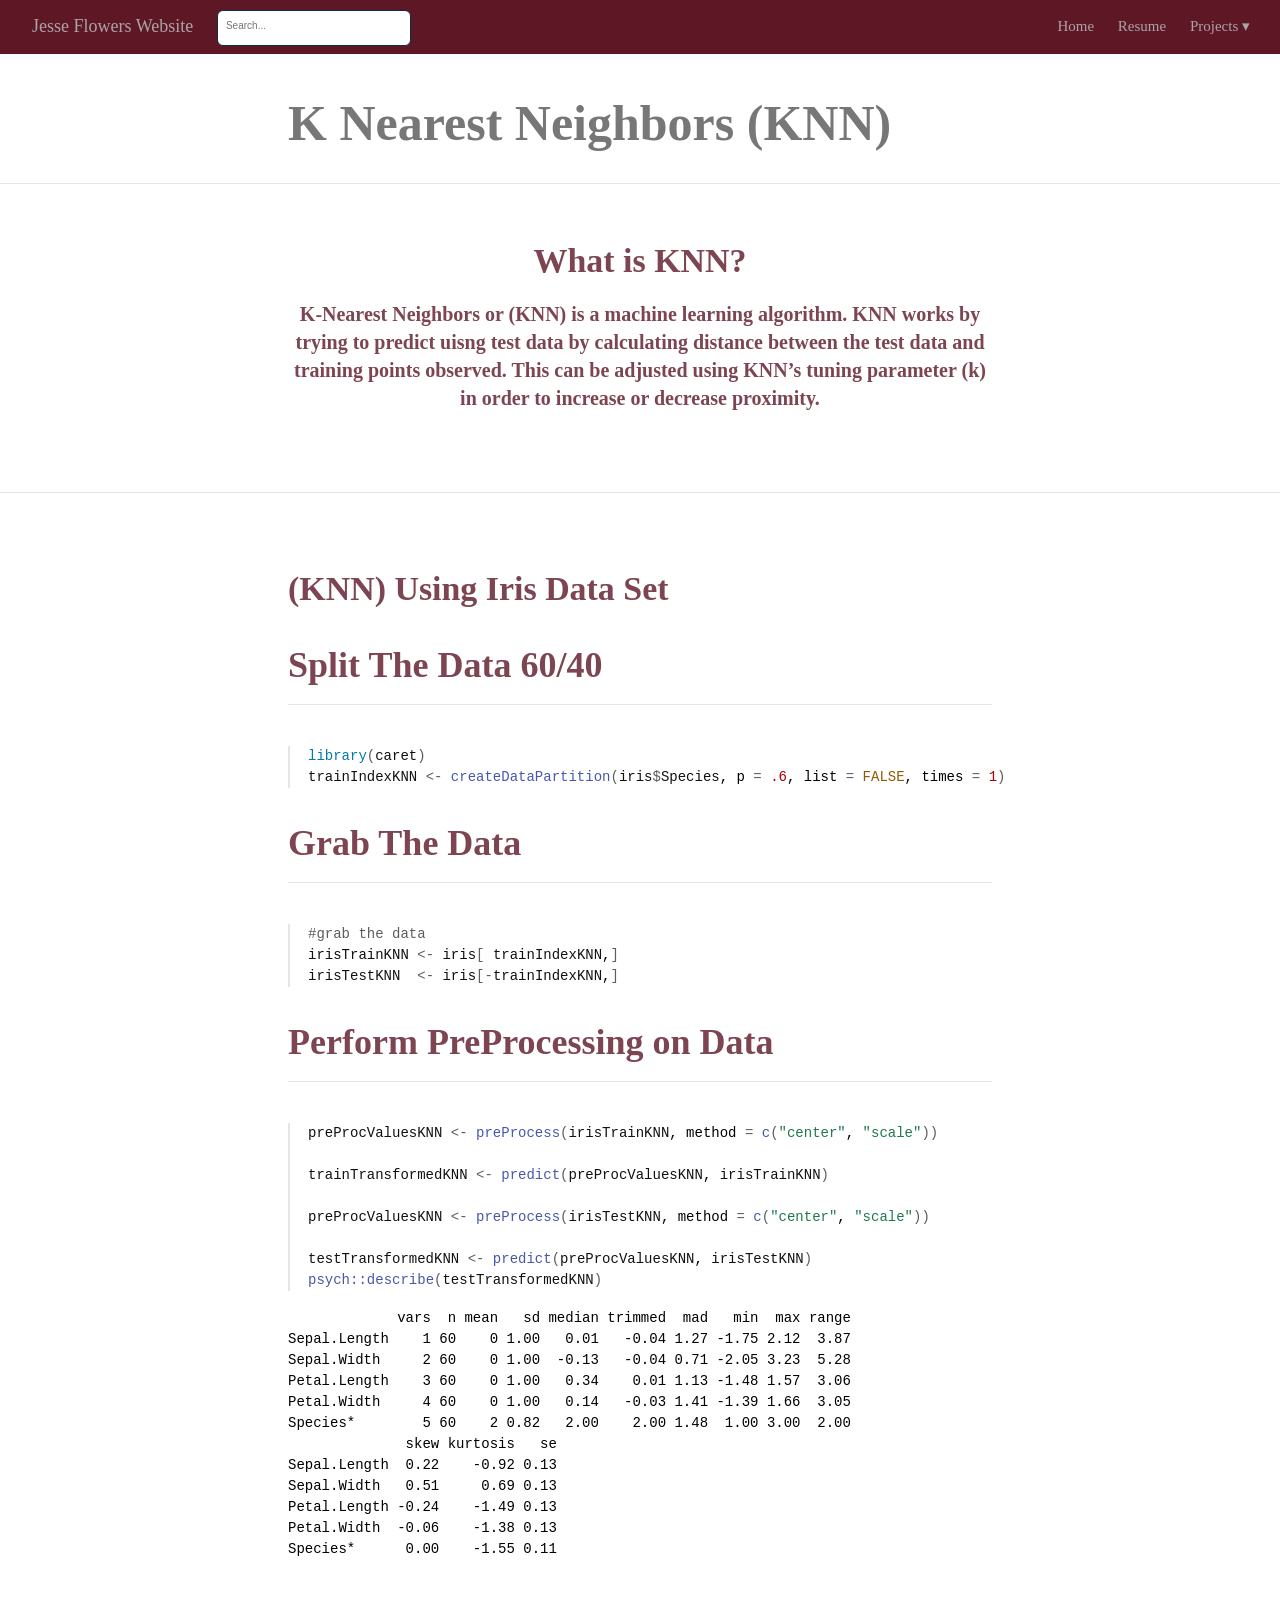
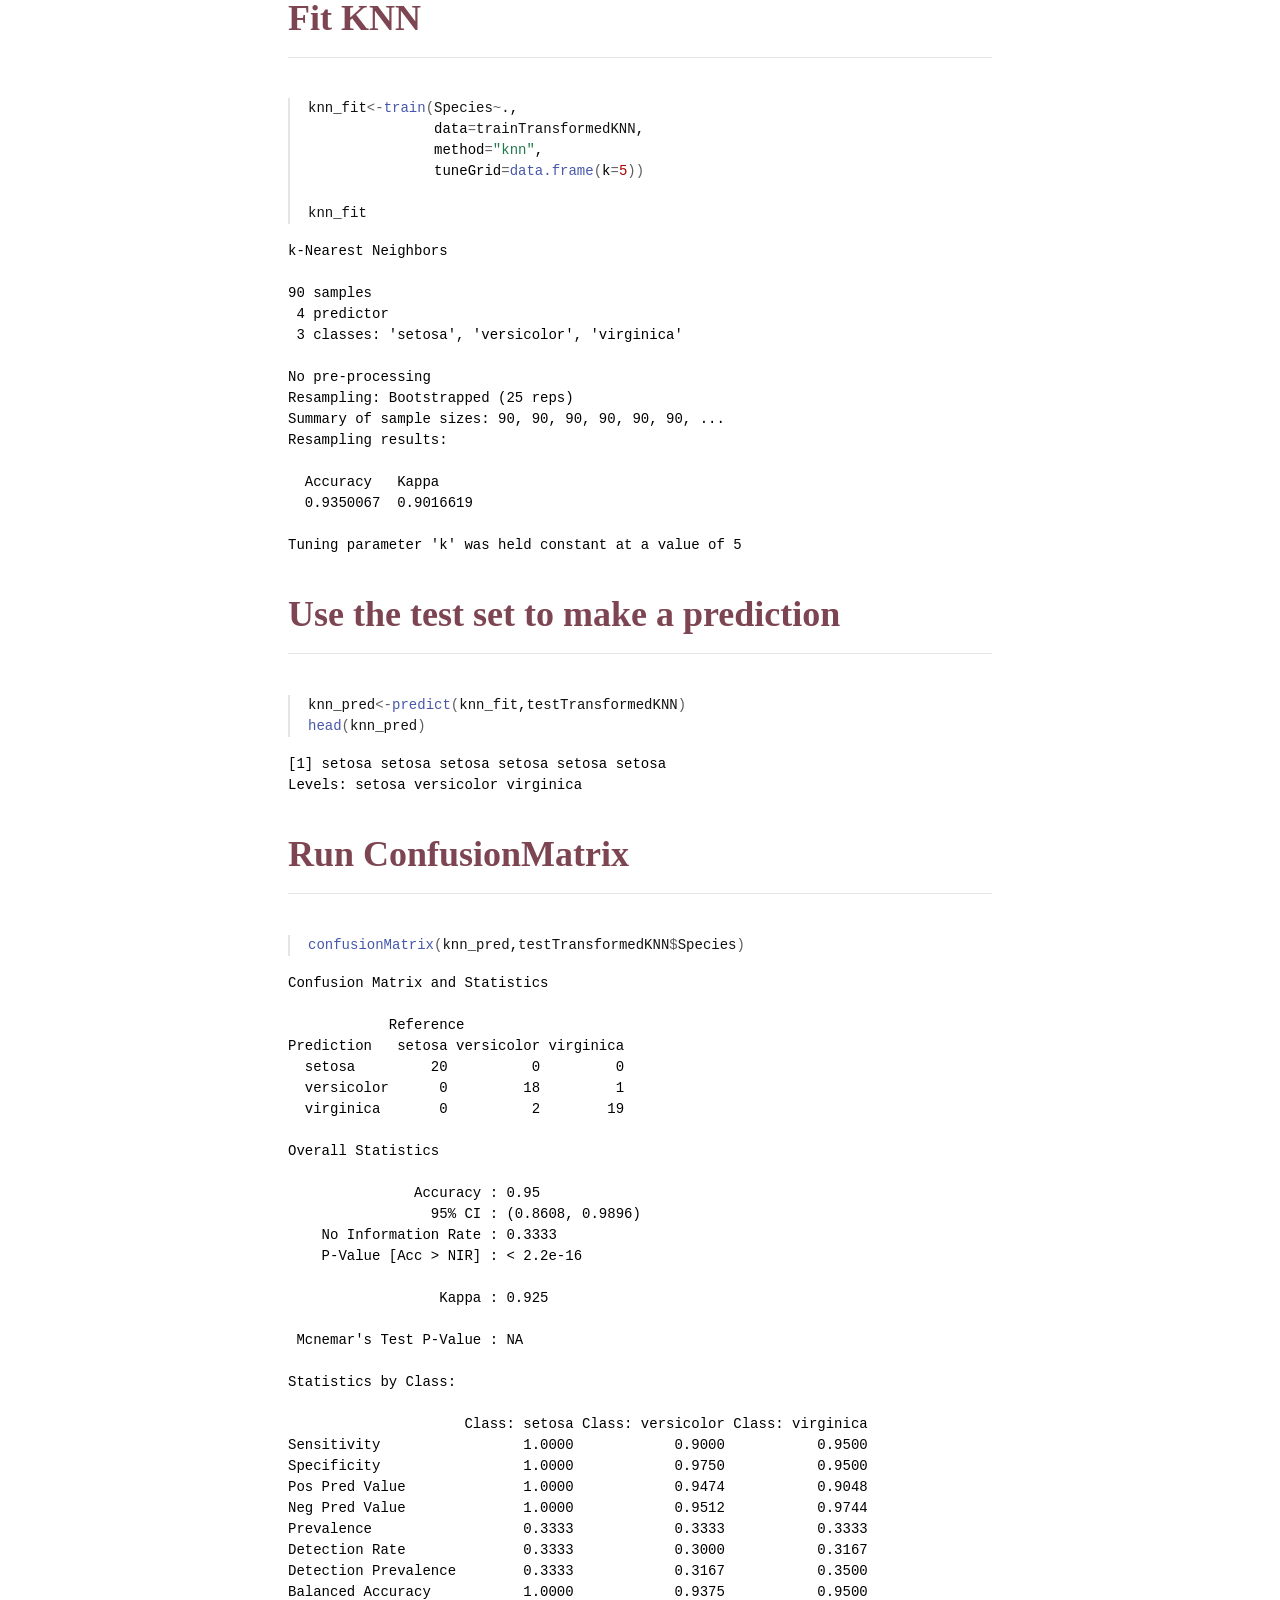
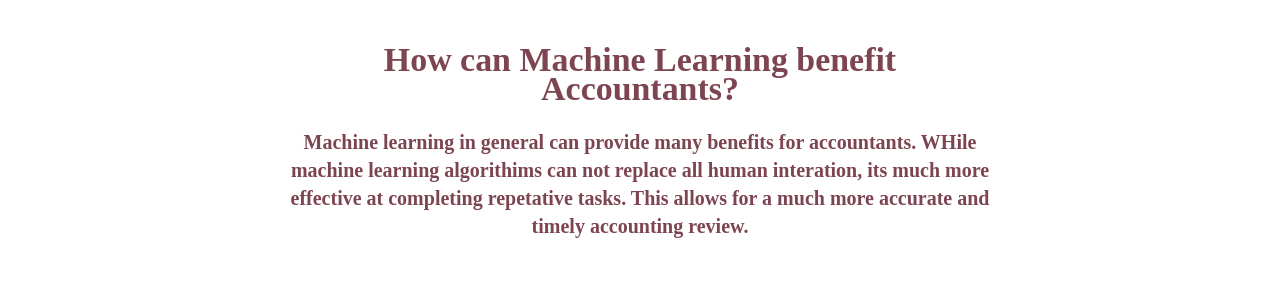
<file: docs/ML.html>
<!DOCTYPE html>

<html xmlns="http://www.w3.org/1999/xhtml" lang="" xml:lang="">

<head>
  <meta charset="utf-8"/>
  <meta name="viewport" content="width=device-width, initial-scale=1"/>
  <meta http-equiv="X-UA-Compatible" content="IE=Edge,chrome=1"/>
  <meta name="generator" content="distill" />

  <style type="text/css">
  /* Hide doc at startup (prevent jankiness while JS renders/transforms) */
  body {
    visibility: hidden;
  }
  </style>

 <!--radix_placeholder_import_source-->
 <!--/radix_placeholder_import_source-->

<style type="text/css">code{white-space: pre;}</style>
<style type="text/css" data-origin="pandoc">
pre > code.sourceCode { white-space: pre; position: relative; }
pre > code.sourceCode > span { display: inline-block; line-height: 1.25; }
pre > code.sourceCode > span:empty { height: 1.2em; }
.sourceCode { overflow: visible; }
code.sourceCode > span { color: inherit; text-decoration: inherit; }
div.sourceCode { margin: 1em 0; }
pre.sourceCode { margin: 0; }
@media screen {
div.sourceCode { overflow: auto; }
}
@media print {
pre > code.sourceCode { white-space: pre-wrap; }
pre > code.sourceCode > span { text-indent: -5em; padding-left: 5em; }
}
pre.numberSource code
  { counter-reset: source-line 0; }
pre.numberSource code > span
  { position: relative; left: -4em; counter-increment: source-line; }
pre.numberSource code > span > a:first-child::before
  { content: counter(source-line);
    position: relative; left: -1em; text-align: right; vertical-align: baseline;
    border: none; display: inline-block;
    -webkit-touch-callout: none; -webkit-user-select: none;
    -khtml-user-select: none; -moz-user-select: none;
    -ms-user-select: none; user-select: none;
    padding: 0 4px; width: 4em;
    color: #aaaaaa;
  }
pre.numberSource { margin-left: 3em; border-left: 1px solid #aaaaaa;  padding-left: 4px; }
div.sourceCode
  {   }
@media screen {
pre > code.sourceCode > span > a:first-child::before { text-decoration: underline; }
}
code span.al { color: #ad0000; } /* Alert */
code span.an { color: #5e5e5e; } /* Annotation */
code span.at { } /* Attribute */
code span.bn { color: #ad0000; } /* BaseN */
code span.bu { } /* BuiltIn */
code span.cf { color: #007ba5; } /* ControlFlow */
code span.ch { color: #20794d; } /* Char */
code span.cn { color: #8f5902; } /* Constant */
code span.co { color: #5e5e5e; } /* Comment */
code span.cv { color: #5e5e5e; font-style: italic; } /* CommentVar */
code span.do { color: #5e5e5e; font-style: italic; } /* Documentation */
code span.dt { color: #ad0000; } /* DataType */
code span.dv { color: #ad0000; } /* DecVal */
code span.er { color: #ad0000; } /* Error */
code span.ex { } /* Extension */
code span.fl { color: #ad0000; } /* Float */
code span.fu { color: #4758ab; } /* Function */
code span.im { } /* Import */
code span.in { color: #5e5e5e; } /* Information */
code span.kw { color: #007ba5; } /* Keyword */
code span.op { color: #5e5e5e; } /* Operator */
code span.ot { color: #007ba5; } /* Other */
code span.pp { color: #ad0000; } /* Preprocessor */
code span.sc { color: #5e5e5e; } /* SpecialChar */
code span.ss { color: #20794d; } /* SpecialString */
code span.st { color: #20794d; } /* String */
code span.va { color: #111111; } /* Variable */
code span.vs { color: #20794d; } /* VerbatimString */
code span.wa { color: #5e5e5e; font-style: italic; } /* Warning */
</style>


  <!--radix_placeholder_meta_tags-->
  <title>Jesse Flowers Website: K Nearest Neighbors (KNN)</title>




  <!--  https://developers.facebook.com/docs/sharing/webmasters#markup -->
  <meta property="og:title" content="Jesse Flowers Website: K Nearest Neighbors (KNN)"/>
  <meta property="og:type" content="article"/>
  <meta property="og:locale" content="en_US"/>
  <meta property="og:site_name" content="Jesse Flowers Website"/>

  <!--  https://dev.twitter.com/cards/types/summary -->
  <meta property="twitter:card" content="summary"/>
  <meta property="twitter:title" content="Jesse Flowers Website: K Nearest Neighbors (KNN)"/>

  <!--/radix_placeholder_meta_tags-->
  <!--radix_placeholder_rmarkdown_metadata-->

  <script type="text/json" id="radix-rmarkdown-metadata">
  {"type":"list","attributes":{"names":{"type":"character","attributes":{},"value":["title","output"]}},"value":[{"type":"character","attributes":{},"value":["K Nearest Neighbors (KNN)"]},{"type":"character","attributes":{},"value":["distill::distill_article"]}]}
  </script>
  <!--/radix_placeholder_rmarkdown_metadata-->
  <!--radix_placeholder_navigation_in_header-->
  <meta name="distill:offset" content=""/>

  <script type="application/javascript">

    window.headroom_prevent_pin = false;

    window.document.addEventListener("DOMContentLoaded", function (event) {

      // initialize headroom for banner
      var header = $('header').get(0);
      var headerHeight = header.offsetHeight;
      var headroom = new Headroom(header, {
        tolerance: 5,
        onPin : function() {
          if (window.headroom_prevent_pin) {
            window.headroom_prevent_pin = false;
            headroom.unpin();
          }
        }
      });
      headroom.init();
      if(window.location.hash)
        headroom.unpin();
      $(header).addClass('headroom--transition');

      // offset scroll location for banner on hash change
      // (see: https://github.com/WickyNilliams/headroom.js/issues/38)
      window.addEventListener("hashchange", function(event) {
        window.scrollTo(0, window.pageYOffset - (headerHeight + 25));
      });

      // responsive menu
      $('.distill-site-header').each(function(i, val) {
        var topnav = $(this);
        var toggle = topnav.find('.nav-toggle');
        toggle.on('click', function() {
          topnav.toggleClass('responsive');
        });
      });

      // nav dropdowns
      $('.nav-dropbtn').click(function(e) {
        $(this).next('.nav-dropdown-content').toggleClass('nav-dropdown-active');
        $(this).parent().siblings('.nav-dropdown')
           .children('.nav-dropdown-content').removeClass('nav-dropdown-active');
      });
      $("body").click(function(e){
        $('.nav-dropdown-content').removeClass('nav-dropdown-active');
      });
      $(".nav-dropdown").click(function(e){
        e.stopPropagation();
      });
    });
  </script>

  <style type="text/css">

  /* Theme (user-documented overrideables for nav appearance) */

  .distill-site-nav {
    color: rgba(255, 255, 255, 0.8);
    background-color: #0F2E3D;
    font-size: 15px;
    font-weight: 300;
  }

  .distill-site-nav a {
    color: inherit;
    text-decoration: none;
  }

  .distill-site-nav a:hover {
    color: white;
  }

  @media print {
    .distill-site-nav {
      display: none;
    }
  }

  .distill-site-header {

  }

  .distill-site-footer {

  }


  /* Site Header */

  .distill-site-header {
    width: 100%;
    box-sizing: border-box;
    z-index: 3;
  }

  .distill-site-header .nav-left {
    display: inline-block;
    margin-left: 8px;
  }

  @media screen and (max-width: 768px) {
    .distill-site-header .nav-left {
      margin-left: 0;
    }
  }


  .distill-site-header .nav-right {
    float: right;
    margin-right: 8px;
  }

  .distill-site-header a,
  .distill-site-header .title {
    display: inline-block;
    text-align: center;
    padding: 14px 10px 14px 10px;
  }

  .distill-site-header .title {
    font-size: 18px;
    min-width: 150px;
  }

  .distill-site-header .logo {
    padding: 0;
  }

  .distill-site-header .logo img {
    display: none;
    max-height: 20px;
    width: auto;
    margin-bottom: -4px;
  }

  .distill-site-header .nav-image img {
    max-height: 18px;
    width: auto;
    display: inline-block;
    margin-bottom: -3px;
  }



  @media screen and (min-width: 1000px) {
    .distill-site-header .logo img {
      display: inline-block;
    }
    .distill-site-header .nav-left {
      margin-left: 20px;
    }
    .distill-site-header .nav-right {
      margin-right: 20px;
    }
    .distill-site-header .title {
      padding-left: 12px;
    }
  }


  .distill-site-header .nav-toggle {
    display: none;
  }

  .nav-dropdown {
    display: inline-block;
    position: relative;
  }

  .nav-dropdown .nav-dropbtn {
    border: none;
    outline: none;
    color: rgba(255, 255, 255, 0.8);
    padding: 16px 10px;
    background-color: transparent;
    font-family: inherit;
    font-size: inherit;
    font-weight: inherit;
    margin: 0;
    margin-top: 1px;
    z-index: 2;
  }

  .nav-dropdown-content {
    display: none;
    position: absolute;
    background-color: white;
    min-width: 200px;
    border: 1px solid rgba(0,0,0,0.15);
    border-radius: 4px;
    box-shadow: 0px 8px 16px 0px rgba(0,0,0,0.1);
    z-index: 1;
    margin-top: 2px;
    white-space: nowrap;
    padding-top: 4px;
    padding-bottom: 4px;
  }

  .nav-dropdown-content hr {
    margin-top: 4px;
    margin-bottom: 4px;
    border: none;
    border-bottom: 1px solid rgba(0, 0, 0, 0.1);
  }

  .nav-dropdown-active {
    display: block;
  }

  .nav-dropdown-content a, .nav-dropdown-content .nav-dropdown-header {
    color: black;
    padding: 6px 24px;
    text-decoration: none;
    display: block;
    text-align: left;
  }

  .nav-dropdown-content .nav-dropdown-header {
    display: block;
    padding: 5px 24px;
    padding-bottom: 0;
    text-transform: uppercase;
    font-size: 14px;
    color: #999999;
    white-space: nowrap;
  }

  .nav-dropdown:hover .nav-dropbtn {
    color: white;
  }

  .nav-dropdown-content a:hover {
    background-color: #ddd;
    color: black;
  }

  .nav-right .nav-dropdown-content {
    margin-left: -45%;
    right: 0;
  }

  @media screen and (max-width: 768px) {
    .distill-site-header a, .distill-site-header .nav-dropdown  {display: none;}
    .distill-site-header a.nav-toggle {
      float: right;
      display: block;
    }
    .distill-site-header .title {
      margin-left: 0;
    }
    .distill-site-header .nav-right {
      margin-right: 0;
    }
    .distill-site-header {
      overflow: hidden;
    }
    .nav-right .nav-dropdown-content {
      margin-left: 0;
    }
  }


  @media screen and (max-width: 768px) {
    .distill-site-header.responsive {position: relative; min-height: 500px; }
    .distill-site-header.responsive a.nav-toggle {
      position: absolute;
      right: 0;
      top: 0;
    }
    .distill-site-header.responsive a,
    .distill-site-header.responsive .nav-dropdown {
      display: block;
      text-align: left;
    }
    .distill-site-header.responsive .nav-left,
    .distill-site-header.responsive .nav-right {
      width: 100%;
    }
    .distill-site-header.responsive .nav-dropdown {float: none;}
    .distill-site-header.responsive .nav-dropdown-content {position: relative;}
    .distill-site-header.responsive .nav-dropdown .nav-dropbtn {
      display: block;
      width: 100%;
      text-align: left;
    }
  }

  /* Site Footer */

  .distill-site-footer {
    width: 100%;
    overflow: hidden;
    box-sizing: border-box;
    z-index: 3;
    margin-top: 30px;
    padding-top: 30px;
    padding-bottom: 30px;
    text-align: center;
  }

  /* Headroom */

  d-title {
    padding-top: 6rem;
  }

  @media print {
    d-title {
      padding-top: 4rem;
    }
  }

  .headroom {
    z-index: 1000;
    position: fixed;
    top: 0;
    left: 0;
    right: 0;
  }

  .headroom--transition {
    transition: all .4s ease-in-out;
  }

  .headroom--unpinned {
    top: -100px;
  }

  .headroom--pinned {
    top: 0;
  }

  /* adjust viewport for navbar height */
  /* helps vertically center bootstrap (non-distill) content */
  .min-vh-100 {
    min-height: calc(100vh - 100px) !important;
  }

  </style>

  <script src="site_libs/jquery-3.6.0/jquery-3.6.0.min.js"></script>
  <link href="site_libs/font-awesome-5.1.0/css/all.css" rel="stylesheet"/>
  <link href="site_libs/font-awesome-5.1.0/css/v4-shims.css" rel="stylesheet"/>
  <script src="site_libs/headroom-0.9.4/headroom.min.js"></script>
  <script src="site_libs/autocomplete-0.37.1/autocomplete.min.js"></script>
  <script src="site_libs/fuse-6.4.1/fuse.min.js"></script>

  <script type="application/javascript">

  function getMeta(metaName) {
    var metas = document.getElementsByTagName('meta');
    for (let i = 0; i < metas.length; i++) {
      if (metas[i].getAttribute('name') === metaName) {
        return metas[i].getAttribute('content');
      }
    }
    return '';
  }

  function offsetURL(url) {
    var offset = getMeta('distill:offset');
    return offset ? offset + '/' + url : url;
  }

  function createFuseIndex() {

    // create fuse index
    var options = {
      keys: [
        { name: 'title', weight: 20 },
        { name: 'categories', weight: 15 },
        { name: 'description', weight: 10 },
        { name: 'contents', weight: 5 },
      ],
      ignoreLocation: true,
      threshold: 0
    };
    var fuse = new window.Fuse([], options);

    // fetch the main search.json
    return fetch(offsetURL('search.json'))
      .then(function(response) {
        if (response.status == 200) {
          return response.json().then(function(json) {
            // index main articles
            json.articles.forEach(function(article) {
              fuse.add(article);
            });
            // download collections and index their articles
            return Promise.all(json.collections.map(function(collection) {
              return fetch(offsetURL(collection)).then(function(response) {
                if (response.status === 200) {
                  return response.json().then(function(articles) {
                    articles.forEach(function(article) {
                      fuse.add(article);
                    });
                  })
                } else {
                  return Promise.reject(
                    new Error('Unexpected status from search index request: ' +
                              response.status)
                  );
                }
              });
            })).then(function() {
              return fuse;
            });
          });

        } else {
          return Promise.reject(
            new Error('Unexpected status from search index request: ' +
                        response.status)
          );
        }
      });
  }

  window.document.addEventListener("DOMContentLoaded", function (event) {

    // get search element (bail if we don't have one)
    var searchEl = window.document.getElementById('distill-search');
    if (!searchEl)
      return;

    createFuseIndex()
      .then(function(fuse) {

        // make search box visible
        searchEl.classList.remove('hidden');

        // initialize autocomplete
        var options = {
          autoselect: true,
          hint: false,
          minLength: 2,
        };
        window.autocomplete(searchEl, options, [{
          source: function(query, callback) {
            const searchOptions = {
              isCaseSensitive: false,
              shouldSort: true,
              minMatchCharLength: 2,
              limit: 10,
            };
            var results = fuse.search(query, searchOptions);
            callback(results
              .map(function(result) { return result.item; })
            );
          },
          templates: {
            suggestion: function(suggestion) {
              var img = suggestion.preview && Object.keys(suggestion.preview).length > 0
                ? `<img src="${offsetURL(suggestion.preview)}"</img>`
                : '';
              var html = `
                <div class="search-item">
                  <h3>${suggestion.title}</h3>
                  <div class="search-item-description">
                    ${suggestion.description || ''}
                  </div>
                  <div class="search-item-preview">
                    ${img}
                  </div>
                </div>
              `;
              return html;
            }
          }
        }]).on('autocomplete:selected', function(event, suggestion) {
          window.location.href = offsetURL(suggestion.path);
        });
        // remove inline display style on autocompleter (we want to
        // manage responsive display via css)
        $('.algolia-autocomplete').css("display", "");
      })
      .catch(function(error) {
        console.log(error);
      });

  });

  </script>

  <style type="text/css">

  .nav-search {
    font-size: x-small;
  }

  /* Algolioa Autocomplete */

  .algolia-autocomplete {
    display: inline-block;
    margin-left: 10px;
    vertical-align: sub;
    background-color: white;
    color: black;
    padding: 6px;
    padding-top: 8px;
    padding-bottom: 0;
    border-radius: 6px;
    border: 1px #0F2E3D solid;
    width: 180px;
  }


  @media screen and (max-width: 768px) {
    .distill-site-nav .algolia-autocomplete {
      display: none;
      visibility: hidden;
    }
    .distill-site-nav.responsive .algolia-autocomplete {
      display: inline-block;
      visibility: visible;
    }
    .distill-site-nav.responsive .algolia-autocomplete .aa-dropdown-menu {
      margin-left: 0;
      width: 400px;
      max-height: 400px;
    }
  }

  .algolia-autocomplete .aa-input, .algolia-autocomplete .aa-hint {
    width: 90%;
    outline: none;
    border: none;
  }

  .algolia-autocomplete .aa-hint {
    color: #999;
  }
  .algolia-autocomplete .aa-dropdown-menu {
    width: 550px;
    max-height: 70vh;
    overflow-x: visible;
    overflow-y: scroll;
    padding: 5px;
    margin-top: 3px;
    margin-left: -150px;
    background-color: #fff;
    border-radius: 5px;
    border: 1px solid #999;
    border-top: none;
  }

  .algolia-autocomplete .aa-dropdown-menu .aa-suggestion {
    cursor: pointer;
    padding: 5px 4px;
    border-bottom: 1px solid #eee;
  }

  .algolia-autocomplete .aa-dropdown-menu .aa-suggestion:last-of-type {
    border-bottom: none;
    margin-bottom: 2px;
  }

  .algolia-autocomplete .aa-dropdown-menu .aa-suggestion .search-item {
    overflow: hidden;
    font-size: 0.8em;
    line-height: 1.4em;
  }

  .algolia-autocomplete .aa-dropdown-menu .aa-suggestion .search-item h3 {
    font-size: 1rem;
    margin-block-start: 0;
    margin-block-end: 5px;
  }

  .algolia-autocomplete .aa-dropdown-menu .aa-suggestion .search-item-description {
    display: inline-block;
    overflow: hidden;
    height: 2.8em;
    width: 80%;
    margin-right: 4%;
  }

  .algolia-autocomplete .aa-dropdown-menu .aa-suggestion .search-item-preview {
    display: inline-block;
    width: 15%;
  }

  .algolia-autocomplete .aa-dropdown-menu .aa-suggestion .search-item-preview img {
    height: 3em;
    width: auto;
    display: none;
  }

  .algolia-autocomplete .aa-dropdown-menu .aa-suggestion .search-item-preview img[src] {
    display: initial;
  }

  .algolia-autocomplete .aa-dropdown-menu .aa-suggestion.aa-cursor {
    background-color: #eee;
  }
  .algolia-autocomplete .aa-dropdown-menu .aa-suggestion em {
    font-weight: bold;
    font-style: normal;
  }

  </style>


  <!--/radix_placeholder_navigation_in_header-->
  <!--radix_placeholder_distill-->

  <style type="text/css">

  body {
    background-color: white;
  }

  .pandoc-table {
    width: 100%;
  }

  .pandoc-table>caption {
    margin-bottom: 10px;
  }

  .pandoc-table th:not([align]) {
    text-align: left;
  }

  .pagedtable-footer {
    font-size: 15px;
  }

  d-byline .byline {
    grid-template-columns: 2fr 2fr;
  }

  d-byline .byline h3 {
    margin-block-start: 1.5em;
  }

  d-byline .byline .authors-affiliations h3 {
    margin-block-start: 0.5em;
  }

  .authors-affiliations .orcid-id {
    width: 16px;
    height:16px;
    margin-left: 4px;
    margin-right: 4px;
    vertical-align: middle;
    padding-bottom: 2px;
  }

  d-title .dt-tags {
    margin-top: 1em;
    grid-column: text;
  }

  .dt-tags .dt-tag {
    text-decoration: none;
    display: inline-block;
    color: rgba(0,0,0,0.6);
    padding: 0em 0.4em;
    margin-right: 0.5em;
    margin-bottom: 0.4em;
    font-size: 70%;
    border: 1px solid rgba(0,0,0,0.2);
    border-radius: 3px;
    text-transform: uppercase;
    font-weight: 500;
  }

  d-article table.gt_table td,
  d-article table.gt_table th {
    border-bottom: none;
  }

  .html-widget {
    margin-bottom: 2.0em;
  }

  .l-screen-inset {
    padding-right: 16px;
  }

  .l-screen .caption {
    margin-left: 10px;
  }

  .shaded {
    background: rgb(247, 247, 247);
    padding-top: 20px;
    padding-bottom: 20px;
    border-top: 1px solid rgba(0, 0, 0, 0.1);
    border-bottom: 1px solid rgba(0, 0, 0, 0.1);
  }

  .shaded .html-widget {
    margin-bottom: 0;
    border: 1px solid rgba(0, 0, 0, 0.1);
  }

  .shaded .shaded-content {
    background: white;
  }

  .text-output {
    margin-top: 0;
    line-height: 1.5em;
  }

  .hidden {
    display: none !important;
  }

  d-article {
    padding-top: 2.5rem;
    padding-bottom: 30px;
  }

  d-appendix {
    padding-top: 30px;
  }

  d-article>p>img {
    width: 100%;
  }

  d-article h2 {
    margin: 1rem 0 1.5rem 0;
  }

  d-article h3 {
    margin-top: 1.5rem;
  }

  d-article iframe {
    border: 1px solid rgba(0, 0, 0, 0.1);
    margin-bottom: 2.0em;
    width: 100%;
  }

  /* Tweak code blocks */

  d-article div.sourceCode code,
  d-article pre code {
    font-family: Consolas, Monaco, 'Andale Mono', 'Ubuntu Mono', monospace;
  }

  d-article pre,
  d-article div.sourceCode,
  d-article div.sourceCode pre {
    overflow: auto;
  }

  d-article div.sourceCode {
    background-color: white;
  }

  d-article div.sourceCode pre {
    padding-left: 10px;
    font-size: 12px;
    border-left: 2px solid rgba(0,0,0,0.1);
  }

  d-article pre {
    font-size: 12px;
    color: black;
    background: none;
    margin-top: 0;
    text-align: left;
    white-space: pre;
    word-spacing: normal;
    word-break: normal;
    word-wrap: normal;
    line-height: 1.5;

    -moz-tab-size: 4;
    -o-tab-size: 4;
    tab-size: 4;

    -webkit-hyphens: none;
    -moz-hyphens: none;
    -ms-hyphens: none;
    hyphens: none;
  }

  d-article pre a {
    border-bottom: none;
  }

  d-article pre a:hover {
    border-bottom: none;
    text-decoration: underline;
  }

  d-article details {
    grid-column: text;
    margin-bottom: 0.8em;
  }

  @media(min-width: 768px) {

  d-article pre,
  d-article div.sourceCode,
  d-article div.sourceCode pre {
    overflow: visible !important;
  }

  d-article div.sourceCode pre {
    padding-left: 18px;
    font-size: 14px;
  }

  d-article pre {
    font-size: 14px;
  }

  }

  figure img.external {
    background: white;
    border: 1px solid rgba(0, 0, 0, 0.1);
    box-shadow: 0 1px 8px rgba(0, 0, 0, 0.1);
    padding: 18px;
    box-sizing: border-box;
  }

  /* CSS for d-contents */

  .d-contents {
    grid-column: text;
    color: rgba(0,0,0,0.8);
    font-size: 0.9em;
    padding-bottom: 1em;
    margin-bottom: 1em;
    padding-bottom: 0.5em;
    margin-bottom: 1em;
    padding-left: 0.25em;
    justify-self: start;
  }

  @media(min-width: 1000px) {
    .d-contents.d-contents-float {
      height: 0;
      grid-column-start: 1;
      grid-column-end: 4;
      justify-self: center;
      padding-right: 3em;
      padding-left: 2em;
    }
  }

  .d-contents nav h3 {
    font-size: 18px;
    margin-top: 0;
    margin-bottom: 1em;
  }

  .d-contents li {
    list-style-type: none
  }

  .d-contents nav > ul {
    padding-left: 0;
  }

  .d-contents ul {
    padding-left: 1em
  }

  .d-contents nav ul li {
    margin-top: 0.6em;
    margin-bottom: 0.2em;
  }

  .d-contents nav a {
    font-size: 13px;
    border-bottom: none;
    text-decoration: none
    color: rgba(0, 0, 0, 0.8);
  }

  .d-contents nav a:hover {
    text-decoration: underline solid rgba(0, 0, 0, 0.6)
  }

  .d-contents nav > ul > li > a {
    font-weight: 600;
  }

  .d-contents nav > ul > li > ul {
    font-weight: inherit;
  }

  .d-contents nav > ul > li > ul > li {
    margin-top: 0.2em;
  }


  .d-contents nav ul {
    margin-top: 0;
    margin-bottom: 0.25em;
  }

  .d-article-with-toc h2:nth-child(2) {
    margin-top: 0;
  }


  /* Figure */

  .figure {
    position: relative;
    margin-bottom: 2.5em;
    margin-top: 1.5em;
  }

  .figure img {
    width: 100%;
  }

  .figure .caption {
    color: rgba(0, 0, 0, 0.6);
    font-size: 12px;
    line-height: 1.5em;
  }

  .figure img.external {
    background: white;
    border: 1px solid rgba(0, 0, 0, 0.1);
    box-shadow: 0 1px 8px rgba(0, 0, 0, 0.1);
    padding: 18px;
    box-sizing: border-box;
  }

  .figure .caption a {
    color: rgba(0, 0, 0, 0.6);
  }

  .figure .caption b,
  .figure .caption strong, {
    font-weight: 600;
    color: rgba(0, 0, 0, 1.0);
  }

  /* Citations */

  d-article .citation {
    color: inherit;
    cursor: inherit;
  }

  div.hanging-indent{
    margin-left: 1em; text-indent: -1em;
  }

  /* Citation hover box */

  .tippy-box[data-theme~=light-border] {
    background-color: rgba(250, 250, 250, 0.95);
  }

  .tippy-content > p {
    margin-bottom: 0;
    padding: 2px;
  }


  /* Tweak 1000px media break to show more text */

  @media(min-width: 1000px) {
    .base-grid,
    distill-header,
    d-title,
    d-abstract,
    d-article,
    d-appendix,
    distill-appendix,
    d-byline,
    d-footnote-list,
    d-citation-list,
    distill-footer {
      grid-template-columns: [screen-start] 1fr [page-start kicker-start] 80px [middle-start] 50px [text-start kicker-end] 65px 65px 65px 65px 65px 65px 65px 65px [text-end gutter-start] 65px [middle-end] 65px [page-end gutter-end] 1fr [screen-end];
      grid-column-gap: 16px;
    }

    .grid {
      grid-column-gap: 16px;
    }

    d-article {
      font-size: 1.06rem;
      line-height: 1.7em;
    }
    figure .caption, .figure .caption, figure figcaption {
      font-size: 13px;
    }
  }

  @media(min-width: 1180px) {
    .base-grid,
    distill-header,
    d-title,
    d-abstract,
    d-article,
    d-appendix,
    distill-appendix,
    d-byline,
    d-footnote-list,
    d-citation-list,
    distill-footer {
      grid-template-columns: [screen-start] 1fr [page-start kicker-start] 60px [middle-start] 60px [text-start kicker-end] 60px 60px 60px 60px 60px 60px 60px 60px [text-end gutter-start] 60px [middle-end] 60px [page-end gutter-end] 1fr [screen-end];
      grid-column-gap: 32px;
    }

    .grid {
      grid-column-gap: 32px;
    }
  }


  /* Get the citation styles for the appendix (not auto-injected on render since
     we do our own rendering of the citation appendix) */

  d-appendix .citation-appendix,
  .d-appendix .citation-appendix {
    font-size: 11px;
    line-height: 15px;
    border-left: 1px solid rgba(0, 0, 0, 0.1);
    padding-left: 18px;
    border: 1px solid rgba(0,0,0,0.1);
    background: rgba(0, 0, 0, 0.02);
    padding: 10px 18px;
    border-radius: 3px;
    color: rgba(150, 150, 150, 1);
    overflow: hidden;
    margin-top: -12px;
    white-space: pre-wrap;
    word-wrap: break-word;
  }

  /* Include appendix styles here so they can be overridden */

  d-appendix {
    contain: layout style;
    font-size: 0.8em;
    line-height: 1.7em;
    margin-top: 60px;
    margin-bottom: 0;
    border-top: 1px solid rgba(0, 0, 0, 0.1);
    color: rgba(0,0,0,0.5);
    padding-top: 60px;
    padding-bottom: 48px;
  }

  d-appendix h3 {
    grid-column: page-start / text-start;
    font-size: 15px;
    font-weight: 500;
    margin-top: 1em;
    margin-bottom: 0;
    color: rgba(0,0,0,0.65);
  }

  d-appendix h3 + * {
    margin-top: 1em;
  }

  d-appendix ol {
    padding: 0 0 0 15px;
  }

  @media (min-width: 768px) {
    d-appendix ol {
      padding: 0 0 0 30px;
      margin-left: -30px;
    }
  }

  d-appendix li {
    margin-bottom: 1em;
  }

  d-appendix a {
    color: rgba(0, 0, 0, 0.6);
  }

  d-appendix > * {
    grid-column: text;
  }

  d-appendix > d-footnote-list,
  d-appendix > d-citation-list,
  d-appendix > distill-appendix {
    grid-column: screen;
  }

  /* Include footnote styles here so they can be overridden */

  d-footnote-list {
    contain: layout style;
  }

  d-footnote-list > * {
    grid-column: text;
  }

  d-footnote-list a.footnote-backlink {
    color: rgba(0,0,0,0.3);
    padding-left: 0.5em;
  }



  /* Anchor.js */

  .anchorjs-link {
    /*transition: all .25s linear; */
    text-decoration: none;
    border-bottom: none;
  }
  *:hover > .anchorjs-link {
    margin-left: -1.125em !important;
    text-decoration: none;
    border-bottom: none;
  }

  /* Social footer */

  .social_footer {
    margin-top: 30px;
    margin-bottom: 0;
    color: rgba(0,0,0,0.67);
  }

  .disqus-comments {
    margin-right: 30px;
  }

  .disqus-comment-count {
    border-bottom: 1px solid rgba(0, 0, 0, 0.4);
    cursor: pointer;
  }

  #disqus_thread {
    margin-top: 30px;
  }

  .article-sharing a {
    border-bottom: none;
    margin-right: 8px;
  }

  .article-sharing a:hover {
    border-bottom: none;
  }

  .sidebar-section.subscribe {
    font-size: 12px;
    line-height: 1.6em;
  }

  .subscribe p {
    margin-bottom: 0.5em;
  }


  .article-footer .subscribe {
    font-size: 15px;
    margin-top: 45px;
  }


  .sidebar-section.custom {
    font-size: 12px;
    line-height: 1.6em;
  }

  .custom p {
    margin-bottom: 0.5em;
  }

  /* Styles for listing layout (hide title) */
  .layout-listing d-title, .layout-listing .d-title {
    display: none;
  }

  /* Styles for posts lists (not auto-injected) */


  .posts-with-sidebar {
    padding-left: 45px;
    padding-right: 45px;
  }

  .posts-list .description h2,
  .posts-list .description p {
    font-family: -apple-system, BlinkMacSystemFont, "Segoe UI", Roboto, Oxygen, Ubuntu, Cantarell, "Fira Sans", "Droid Sans", "Helvetica Neue", Arial, sans-serif;
  }

  .posts-list .description h2 {
    font-weight: 700;
    border-bottom: none;
    padding-bottom: 0;
  }

  .posts-list h2.post-tag {
    border-bottom: 1px solid rgba(0, 0, 0, 0.2);
    padding-bottom: 12px;
  }
  .posts-list {
    margin-top: 60px;
    margin-bottom: 24px;
  }

  .posts-list .post-preview {
    text-decoration: none;
    overflow: hidden;
    display: block;
    border-bottom: 1px solid rgba(0, 0, 0, 0.1);
    padding: 24px 0;
  }

  .post-preview-last {
    border-bottom: none !important;
  }

  .posts-list .posts-list-caption {
    grid-column: screen;
    font-weight: 400;
  }

  .posts-list .post-preview h2 {
    margin: 0 0 6px 0;
    line-height: 1.2em;
    font-style: normal;
    font-size: 24px;
  }

  .posts-list .post-preview p {
    margin: 0 0 12px 0;
    line-height: 1.4em;
    font-size: 16px;
  }

  .posts-list .post-preview .thumbnail {
    box-sizing: border-box;
    margin-bottom: 24px;
    position: relative;
    max-width: 500px;
  }
  .posts-list .post-preview img {
    width: 100%;
    display: block;
  }

  .posts-list .metadata {
    font-size: 12px;
    line-height: 1.4em;
    margin-bottom: 18px;
  }

  .posts-list .metadata > * {
    display: inline-block;
  }

  .posts-list .metadata .publishedDate {
    margin-right: 2em;
  }

  .posts-list .metadata .dt-authors {
    display: block;
    margin-top: 0.3em;
    margin-right: 2em;
  }

  .posts-list .dt-tags {
    display: block;
    line-height: 1em;
  }

  .posts-list .dt-tags .dt-tag {
    display: inline-block;
    color: rgba(0,0,0,0.6);
    padding: 0.3em 0.4em;
    margin-right: 0.2em;
    margin-bottom: 0.4em;
    font-size: 60%;
    border: 1px solid rgba(0,0,0,0.2);
    border-radius: 3px;
    text-transform: uppercase;
    font-weight: 500;
  }

  .posts-list img {
    opacity: 1;
  }

  .posts-list img[data-src] {
    opacity: 0;
  }

  .posts-more {
    clear: both;
  }


  .posts-sidebar {
    font-size: 16px;
  }

  .posts-sidebar h3 {
    font-size: 16px;
    margin-top: 0;
    margin-bottom: 0.5em;
    font-weight: 400;
    text-transform: uppercase;
  }

  .sidebar-section {
    margin-bottom: 30px;
  }

  .categories ul {
    list-style-type: none;
    margin: 0;
    padding: 0;
  }

  .categories li {
    color: rgba(0, 0, 0, 0.8);
    margin-bottom: 0;
  }

  .categories li>a {
    border-bottom: none;
  }

  .categories li>a:hover {
    border-bottom: 1px solid rgba(0, 0, 0, 0.4);
  }

  .categories .active {
    font-weight: 600;
  }

  .categories .category-count {
    color: rgba(0, 0, 0, 0.4);
  }


  @media(min-width: 768px) {
    .posts-list .post-preview h2 {
      font-size: 26px;
    }
    .posts-list .post-preview .thumbnail {
      float: right;
      width: 30%;
      margin-bottom: 0;
    }
    .posts-list .post-preview .description {
      float: left;
      width: 45%;
    }
    .posts-list .post-preview .metadata {
      float: left;
      width: 20%;
      margin-top: 8px;
    }
    .posts-list .post-preview p {
      margin: 0 0 12px 0;
      line-height: 1.5em;
      font-size: 16px;
    }
    .posts-with-sidebar .posts-list {
      float: left;
      width: 75%;
    }
    .posts-with-sidebar .posts-sidebar {
      float: right;
      width: 20%;
      margin-top: 60px;
      padding-top: 24px;
      padding-bottom: 24px;
    }
  }


  /* Improve display for browsers without grid (IE/Edge <= 15) */

  .downlevel {
    line-height: 1.6em;
    font-family: -apple-system, BlinkMacSystemFont, "Segoe UI", Roboto, Oxygen, Ubuntu, Cantarell, "Fira Sans", "Droid Sans", "Helvetica Neue", Arial, sans-serif;
    margin: 0;
  }

  .downlevel .d-title {
    padding-top: 6rem;
    padding-bottom: 1.5rem;
  }

  .downlevel .d-title h1 {
    font-size: 50px;
    font-weight: 700;
    line-height: 1.1em;
    margin: 0 0 0.5rem;
  }

  .downlevel .d-title p {
    font-weight: 300;
    font-size: 1.2rem;
    line-height: 1.55em;
    margin-top: 0;
  }

  .downlevel .d-byline {
    padding-top: 0.8em;
    padding-bottom: 0.8em;
    font-size: 0.8rem;
    line-height: 1.8em;
  }

  .downlevel .section-separator {
    border: none;
    border-top: 1px solid rgba(0, 0, 0, 0.1);
  }

  .downlevel .d-article {
    font-size: 1.06rem;
    line-height: 1.7em;
    padding-top: 1rem;
    padding-bottom: 2rem;
  }


  .downlevel .d-appendix {
    padding-left: 0;
    padding-right: 0;
    max-width: none;
    font-size: 0.8em;
    line-height: 1.7em;
    margin-bottom: 0;
    color: rgba(0,0,0,0.5);
    padding-top: 40px;
    padding-bottom: 48px;
  }

  .downlevel .footnotes ol {
    padding-left: 13px;
  }

  .downlevel .base-grid,
  .downlevel .distill-header,
  .downlevel .d-title,
  .downlevel .d-abstract,
  .downlevel .d-article,
  .downlevel .d-appendix,
  .downlevel .distill-appendix,
  .downlevel .d-byline,
  .downlevel .d-footnote-list,
  .downlevel .d-citation-list,
  .downlevel .distill-footer,
  .downlevel .appendix-bottom,
  .downlevel .posts-container {
    padding-left: 40px;
    padding-right: 40px;
  }

  @media(min-width: 768px) {
    .downlevel .base-grid,
    .downlevel .distill-header,
    .downlevel .d-title,
    .downlevel .d-abstract,
    .downlevel .d-article,
    .downlevel .d-appendix,
    .downlevel .distill-appendix,
    .downlevel .d-byline,
    .downlevel .d-footnote-list,
    .downlevel .d-citation-list,
    .downlevel .distill-footer,
    .downlevel .appendix-bottom,
    .downlevel .posts-container {
    padding-left: 150px;
    padding-right: 150px;
    max-width: 900px;
  }
  }

  .downlevel pre code {
    display: block;
    border-left: 2px solid rgba(0, 0, 0, .1);
    padding: 0 0 0 20px;
    font-size: 14px;
  }

  .downlevel code, .downlevel pre {
    color: black;
    background: none;
    font-family: Consolas, Monaco, 'Andale Mono', 'Ubuntu Mono', monospace;
    text-align: left;
    white-space: pre;
    word-spacing: normal;
    word-break: normal;
    word-wrap: normal;
    line-height: 1.5;

    -moz-tab-size: 4;
    -o-tab-size: 4;
    tab-size: 4;

    -webkit-hyphens: none;
    -moz-hyphens: none;
    -ms-hyphens: none;
    hyphens: none;
  }

  .downlevel .posts-list .post-preview {
    color: inherit;
  }



  </style>

  <script type="application/javascript">

  function is_downlevel_browser() {
    if (bowser.isUnsupportedBrowser({ msie: "12", msedge: "16"},
                                   window.navigator.userAgent)) {
      return true;
    } else {
      return window.load_distill_framework === undefined;
    }
  }

  // show body when load is complete
  function on_load_complete() {

    // add anchors
    if (window.anchors) {
      window.anchors.options.placement = 'left';
      window.anchors.add('d-article > h2, d-article > h3, d-article > h4, d-article > h5');
    }


    // set body to visible
    document.body.style.visibility = 'visible';

    // force redraw for leaflet widgets
    if (window.HTMLWidgets) {
      var maps = window.HTMLWidgets.findAll(".leaflet");
      $.each(maps, function(i, el) {
        var map = this.getMap();
        map.invalidateSize();
        map.eachLayer(function(layer) {
          if (layer instanceof L.TileLayer)
            layer.redraw();
        });
      });
    }

    // trigger 'shown' so htmlwidgets resize
    $('d-article').trigger('shown');
  }

  function init_distill() {

    init_common();

    // create front matter
    var front_matter = $('<d-front-matter></d-front-matter>');
    $('#distill-front-matter').wrap(front_matter);

    // create d-title
    $('.d-title').changeElementType('d-title');

    // create d-byline
    var byline = $('<d-byline></d-byline>');
    $('.d-byline').replaceWith(byline);

    // create d-article
    var article = $('<d-article></d-article>');
    $('.d-article').wrap(article).children().unwrap();

    // move posts container into article
    $('.posts-container').appendTo($('d-article'));

    // create d-appendix
    $('.d-appendix').changeElementType('d-appendix');

    // flag indicating that we have appendix items
    var appendix = $('.appendix-bottom').children('h3').length > 0;

    // replace footnotes with <d-footnote>
    $('.footnote-ref').each(function(i, val) {
      appendix = true;
      var href = $(this).attr('href');
      var id = href.replace('#', '');
      var fn = $('#' + id);
      var fn_p = $('#' + id + '>p');
      fn_p.find('.footnote-back').remove();
      var text = fn_p.html();
      var dtfn = $('<d-footnote></d-footnote>');
      dtfn.html(text);
      $(this).replaceWith(dtfn);
    });
    // remove footnotes
    $('.footnotes').remove();

    // move refs into #references-listing
    $('#references-listing').replaceWith($('#refs'));

    $('h1.appendix, h2.appendix').each(function(i, val) {
      $(this).changeElementType('h3');
    });
    $('h3.appendix').each(function(i, val) {
      var id = $(this).attr('id');
      $('.d-contents a[href="#' + id + '"]').parent().remove();
      appendix = true;
      $(this).nextUntil($('h1, h2, h3')).addBack().appendTo($('d-appendix'));
    });

    // show d-appendix if we have appendix content
    $("d-appendix").css('display', appendix ? 'grid' : 'none');

    // localize layout chunks to just output
    $('.layout-chunk').each(function(i, val) {

      // capture layout
      var layout = $(this).attr('data-layout');

      // apply layout to markdown level block elements
      var elements = $(this).children().not('details, div.sourceCode, pre, script');
      elements.each(function(i, el) {
        var layout_div = $('<div class="' + layout + '"></div>');
        if (layout_div.hasClass('shaded')) {
          var shaded_content = $('<div class="shaded-content"></div>');
          $(this).wrap(shaded_content);
          $(this).parent().wrap(layout_div);
        } else {
          $(this).wrap(layout_div);
        }
      });


      // unwrap the layout-chunk div
      $(this).children().unwrap();
    });

    // remove code block used to force  highlighting css
    $('.distill-force-highlighting-css').parent().remove();

    // remove empty line numbers inserted by pandoc when using a
    // custom syntax highlighting theme
    $('code.sourceCode a:empty').remove();

    // load distill framework
    load_distill_framework();

    // wait for window.distillRunlevel == 4 to do post processing
    function distill_post_process() {

      if (!window.distillRunlevel || window.distillRunlevel < 4)
        return;

      // hide author/affiliations entirely if we have no authors
      var front_matter = JSON.parse($("#distill-front-matter").html());
      var have_authors = front_matter.authors && front_matter.authors.length > 0;
      if (!have_authors)
        $('d-byline').addClass('hidden');

      // article with toc class
      $('.d-contents').parent().addClass('d-article-with-toc');

      // strip links that point to #
      $('.authors-affiliations').find('a[href="#"]').removeAttr('href');

      // add orcid ids
      $('.authors-affiliations').find('.author').each(function(i, el) {
        var orcid_id = front_matter.authors[i].orcidID;
        if (orcid_id) {
          var a = $('<a></a>');
          a.attr('href', 'https://orcid.org/' + orcid_id);
          var img = $('<img></img>');
          img.addClass('orcid-id');
          img.attr('alt', 'ORCID ID');
          img.attr('src','[data-uri]');
          a.append(img);
          $(this).append(a);
        }
      });

      // hide elements of author/affiliations grid that have no value
      function hide_byline_column(caption) {
        $('d-byline').find('h3:contains("' + caption + '")').parent().css('visibility', 'hidden');
      }

      // affiliations
      var have_affiliations = false;
      for (var i = 0; i<front_matter.authors.length; ++i) {
        var author = front_matter.authors[i];
        if (author.affiliation !== "&nbsp;") {
          have_affiliations = true;
          break;
        }
      }
      if (!have_affiliations)
        $('d-byline').find('h3:contains("Affiliations")').css('visibility', 'hidden');

      // published date
      if (!front_matter.publishedDate)
        hide_byline_column("Published");

      // document object identifier
      var doi = $('d-byline').find('h3:contains("DOI")');
      var doi_p = doi.next().empty();
      if (!front_matter.doi) {
        // if we have a citation and valid citationText then link to that
        if ($('#citation').length > 0 && front_matter.citationText) {
          doi.html('Citation');
          $('<a href="#citation"></a>')
            .text(front_matter.citationText)
            .appendTo(doi_p);
        } else {
          hide_byline_column("DOI");
        }
      } else {
        $('<a></a>')
           .attr('href', "https://doi.org/" + front_matter.doi)
           .html(front_matter.doi)
           .appendTo(doi_p);
      }

       // change plural form of authors/affiliations
      if (front_matter.authors.length === 1) {
        var grid = $('.authors-affiliations');
        grid.children('h3:contains("Authors")').text('Author');
        grid.children('h3:contains("Affiliations")').text('Affiliation');
      }

      // remove d-appendix and d-footnote-list local styles
      $('d-appendix > style:first-child').remove();
      $('d-footnote-list > style:first-child').remove();

      // move appendix-bottom entries to the bottom
      $('.appendix-bottom').appendTo('d-appendix').children().unwrap();
      $('.appendix-bottom').remove();

      // hoverable references
      $('span.citation[data-cites]').each(function() {
        var refs = $(this).attr('data-cites').split(" ");
        var refHtml = refs.map(function(ref) {
          return "<p>" + $('#ref-' + ref).html() + "</p>";
        }).join("\n");
        window.tippy(this, {
          allowHTML: true,
          content: refHtml,
          maxWidth: 500,
          interactive: true,
          interactiveBorder: 10,
          theme: 'light-border',
          placement: 'bottom-start'
        });
      });

      // clear polling timer
      clearInterval(tid);

      // show body now that everything is ready
      on_load_complete();
    }

    var tid = setInterval(distill_post_process, 50);
    distill_post_process();

  }

  function init_downlevel() {

    init_common();

     // insert hr after d-title
    $('.d-title').after($('<hr class="section-separator"/>'));

    // check if we have authors
    var front_matter = JSON.parse($("#distill-front-matter").html());
    var have_authors = front_matter.authors && front_matter.authors.length > 0;

    // manage byline/border
    if (!have_authors)
      $('.d-byline').remove();
    $('.d-byline').after($('<hr class="section-separator"/>'));
    $('.d-byline a').remove();

    // remove toc
    $('.d-contents').remove();

    // move appendix elements
    $('h1.appendix, h2.appendix').each(function(i, val) {
      $(this).changeElementType('h3');
    });
    $('h3.appendix').each(function(i, val) {
      $(this).nextUntil($('h1, h2, h3')).addBack().appendTo($('.d-appendix'));
    });


    // inject headers into references and footnotes
    var refs_header = $('<h3></h3>');
    refs_header.text('References');
    $('#refs').prepend(refs_header);

    var footnotes_header = $('<h3></h3');
    footnotes_header.text('Footnotes');
    $('.footnotes').children('hr').first().replaceWith(footnotes_header);

    // move appendix-bottom entries to the bottom
    $('.appendix-bottom').appendTo('.d-appendix').children().unwrap();
    $('.appendix-bottom').remove();

    // remove appendix if it's empty
    if ($('.d-appendix').children().length === 0)
      $('.d-appendix').remove();

    // prepend separator above appendix
    $('.d-appendix').before($('<hr class="section-separator" style="clear: both"/>'));

    // trim code
    $('pre>code').each(function(i, val) {
      $(this).html($.trim($(this).html()));
    });

    // move posts-container right before article
    $('.posts-container').insertBefore($('.d-article'));

    $('body').addClass('downlevel');

    on_load_complete();
  }


  function init_common() {

    // jquery plugin to change element types
    (function($) {
      $.fn.changeElementType = function(newType) {
        var attrs = {};

        $.each(this[0].attributes, function(idx, attr) {
          attrs[attr.nodeName] = attr.nodeValue;
        });

        this.replaceWith(function() {
          return $("<" + newType + "/>", attrs).append($(this).contents());
        });
      };
    })(jQuery);

    // prevent underline for linked images
    $('a > img').parent().css({'border-bottom' : 'none'});

    // mark non-body figures created by knitr chunks as 100% width
    $('.layout-chunk').each(function(i, val) {
      var figures = $(this).find('img, .html-widget');
      if ($(this).attr('data-layout') !== "l-body") {
        figures.css('width', '100%');
      } else {
        figures.css('max-width', '100%');
        figures.filter("[width]").each(function(i, val) {
          var fig = $(this);
          fig.css('width', fig.attr('width') + 'px');
        });

      }
    });

    // auto-append index.html to post-preview links in file: protocol
    // and in rstudio ide preview
    $('.post-preview').each(function(i, val) {
      if (window.location.protocol === "file:")
        $(this).attr('href', $(this).attr('href') + "index.html");
    });

    // get rid of index.html references in header
    if (window.location.protocol !== "file:") {
      $('.distill-site-header a[href]').each(function(i,val) {
        $(this).attr('href', $(this).attr('href').replace("index.html", "./"));
      });
    }

    // add class to pandoc style tables
    $('tr.header').parent('thead').parent('table').addClass('pandoc-table');
    $('.kable-table').children('table').addClass('pandoc-table');

    // add figcaption style to table captions
    $('caption').parent('table').addClass("figcaption");

    // initialize posts list
    if (window.init_posts_list)
      window.init_posts_list();

    // implmement disqus comment link
    $('.disqus-comment-count').click(function() {
      window.headroom_prevent_pin = true;
      $('#disqus_thread').toggleClass('hidden');
      if (!$('#disqus_thread').hasClass('hidden')) {
        var offset = $(this).offset();
        $(window).resize();
        $('html, body').animate({
          scrollTop: offset.top - 35
        });
      }
    });
  }

  document.addEventListener('DOMContentLoaded', function() {
    if (is_downlevel_browser())
      init_downlevel();
    else
      window.addEventListener('WebComponentsReady', init_distill);
  });

  </script>

  <style type="text/css">
  /* base variables */

  /* Edit the CSS properties in this file to create a custom
     Distill theme. Only edit values in the right column
     for each row; values shown are the CSS defaults.
     To return any property to the default,
     you may set its value to: unset
     All rows must end with a semi-colon.                      */

  /* Optional: embed custom fonts here with `@import`          */
  /* This must remain at the top of this file.                 */



  html {
    /*-- Main font sizes --*/
    --title-size:      50px;
    --body-size:       1.06rem;
    --code-size:       14px;
    --aside-size:      12px;
    --fig-cap-size:    13px;
    /*-- Main font colors --*/
    --title-color:     #000000;
    --header-color:    rgba(0, 0, 0, 0.8);
    --body-color:      rgba(0, 0, 0, 0.8);
    --aside-color:     rgba(0, 0, 0, 0.6);
    --fig-cap-color:   rgba(0, 0, 0, 0.6);
    /*-- Specify custom fonts ~~~ must be imported above   --*/
    --heading-font:    sans-serif;
    --mono-font:       monospace;
    --body-font:       sans-serif;
    --navbar-font:     sans-serif;  /* websites + blogs only */
  }

  /*-- ARTICLE METADATA --*/
  d-byline {
    --heading-size:    0.6rem;
    --heading-color:   rgba(0, 0, 0, 0.5);
    --body-size:       0.8rem;
    --body-color:      rgba(0, 0, 0, 0.8);
  }

  /*-- ARTICLE TABLE OF CONTENTS --*/
  .d-contents {
    --heading-size:    18px;
    --contents-size:   13px;
  }

  /*-- ARTICLE APPENDIX --*/
  d-appendix {
    --heading-size:    15px;
    --heading-color:   rgba(0, 0, 0, 0.65);
    --text-size:       0.8em;
    --text-color:      rgba(0, 0, 0, 0.5);
  }

  /*-- WEBSITE HEADER + FOOTER --*/
  /* These properties only apply to Distill sites and blogs  */

  .distill-site-header {
    --title-size:       18px;
    --text-color:       rgba(255, 255, 255, 0.8);
    --text-size:        15px;
    --hover-color:      white;
    --bkgd-color:       #0F2E3D;
  }

  .distill-site-footer {
    --text-color:       rgba(255, 255, 255, 0.8);
    --text-size:        15px;
    --hover-color:      white;
    --bkgd-color:       #0F2E3D;
  }

  /*-- Additional custom styles --*/
  /* Add any additional CSS rules below                      */
  </style>
  <style type="text/css">/* Optional: embed custom fonts here with `@import`          */
  /* This must remain at the top of this file.                 */
  /* @import url('https://fonts.googleapis.com/css2?family=Amiri');   /* 
  /* @import url('https://fonts.googleapis.com/css2?family=Bitter');  /* 
  /* @import url('https://fonts.googleapis.com/css2?family=DM+Mono'); /* 

  /* base variables */

  /* Edit the CSS properties in this file to create a custom
     Distill theme. Only edit values in the right column
     for each row; values shown are the CSS defaults.
     To return any property to the default,
     you may set its value to: unset
     All rows must end with a semi-colon.                      */

  /* Optional: embed custom fonts here with `@import`          */
  /* This must remain at the top of this file.                 */



  html {
    /*-- Main font sizes --*/
    --title-size:      50px;
    --body-size:       1.02rem;
    --code-size:       14px;
    --aside-size:      12px;
    --fig-cap-size:    13px;
    /*-- Main font colors --*/
    --title-color:     #777777;
    --header-color:    rgba(93, 23, 37, 0.8);
    --body-color:      rgba(0, 0, 0, 0.8);
    --aside-color:     rgba(0, 0, 0, 0.8);
    --fig-cap-color:   rgba(189, 214, 230, 0.6);
    /*-- Specify custom fonts ~~~ must be imported above   --*/
    --heading-font:    serif;
    --mono-font:       monospace;
    --body-font:       serif;
    --navbar-font:     serif;
  }

  /*-- ARTICLE METADATA --*/

  d-byline {
    --heading-size:    0.6rem;
    --heading-color:   rgba(93, 23, 37, 0.5);
    --body-size:       0.8rem;
    --body-color:      rgba(193, 198, 200, 0.8);
  }

  /*-- ARTICLE TABLE OF CONTENTS --*/
  .d-contents {
    --heading-size:    18px;
    --contents-size:   13px;
  }

  /*-- ARTICLE APPENDIX --*/

  d-appendix {
    --heading-size:    15px;
    --heading-color:   rgba(93, 23, 37, 0.65);
    --text-size:       0.8em;
    --text-color:      rgba(193, 198, 200, 0.5);
  }

  /*-- WEBSITE HEADER + FOOTER --*/
  /* These properties only apply to Distill sites and blogs  */

  .distill-site-header {
    --title-size:       18px;
    --text-color:       rgba(193, 198, 200, 0.8);
    --text-size:        15px;
    --hover-color:      #777777;
    --bkgd-color:       #5D1725;
  }

  .distill-site-footer {
    --text-color:       rgba(193, 198, 200, 0.8);
    --text-size:        15px;
    --hover-color:      #777777;
    --bkgd-color:       #5D1725;
  }

  /*-- Additional custom styles --*/
  /* Add any additional CSS rules below                      */</style>
  <style type="text/css">
  /* base style */

  /* FONT FAMILIES */

  :root {
    --heading-default: -apple-system, BlinkMacSystemFont, "Segoe UI", Roboto, Oxygen, Ubuntu, Cantarell, "Fira Sans", "Droid Sans", "Helvetica Neue", Arial, sans-serif;
    --mono-default: Consolas, Monaco, 'Andale Mono', 'Ubuntu Mono', monospace;
    --body-default: -apple-system, BlinkMacSystemFont, "Segoe UI", Roboto, Oxygen, Ubuntu, Cantarell, "Fira Sans", "Droid Sans", "Helvetica Neue", Arial, sans-serif;
  }

  body,
  .posts-list .post-preview p,
  .posts-list .description p {
    font-family: var(--body-font), var(--body-default);
  }

  h1, h2, h3, h4, h5, h6,
  .posts-list .post-preview h2,
  .posts-list .description h2 {
    font-family: var(--heading-font), var(--heading-default);
  }

  d-article div.sourceCode code,
  d-article pre code {
    font-family: var(--mono-font), var(--mono-default);
  }


  /*-- TITLE --*/
  d-title h1,
  .posts-list > h1 {
    color: var(--title-color, black);
  }

  d-title h1 {
    font-size: var(--title-size, 50px);
  }

  /*-- HEADERS --*/
  d-article h1,
  d-article h2,
  d-article h3,
  d-article h4,
  d-article h5,
  d-article h6 {
    color: var(--header-color, rgba(0, 0, 0, 0.8));
  }

  /*-- BODY --*/
  d-article > p,  /* only text inside of <p> tags */
  d-article > ul, /* lists */
  d-article > ol {
    color: var(--body-color, rgba(0, 0, 0, 0.8));
    font-size: var(--body-size, 1.06rem);
  }


  /*-- CODE --*/
  d-article div.sourceCode code,
  d-article pre code {
    font-size: var(--code-size, 14px);
  }

  /*-- ASIDE --*/
  d-article aside {
    font-size: var(--aside-size, 12px);
    color: var(--aside-color, rgba(0, 0, 0, 0.6));
  }

  /*-- FIGURE CAPTIONS --*/
  figure .caption,
  figure figcaption,
  .figure .caption {
    font-size: var(--fig-cap-size, 13px);
    color: var(--fig-cap-color, rgba(0, 0, 0, 0.6));
  }

  /*-- METADATA --*/
  d-byline h3 {
    font-size: var(--heading-size, 0.6rem);
    color: var(--heading-color, rgba(0, 0, 0, 0.5));
  }

  d-byline {
    font-size: var(--body-size, 0.8rem);
    color: var(--body-color, rgba(0, 0, 0, 0.8));
  }

  d-byline a,
  d-article d-byline a {
    color: var(--body-color, rgba(0, 0, 0, 0.8));
  }

  /*-- TABLE OF CONTENTS --*/
  .d-contents nav h3 {
    font-size: var(--heading-size, 18px);
  }

  .d-contents nav a {
    font-size: var(--contents-size, 13px);
  }

  /*-- APPENDIX --*/
  d-appendix h3 {
    font-size: var(--heading-size, 15px);
    color: var(--heading-color, rgba(0, 0, 0, 0.65));
  }

  d-appendix {
    font-size: var(--text-size, 0.8em);
    color: var(--text-color, rgba(0, 0, 0, 0.5));
  }

  d-appendix d-footnote-list a.footnote-backlink {
    color: var(--text-color, rgba(0, 0, 0, 0.5));
  }

  /*-- WEBSITE HEADER + FOOTER --*/
  .distill-site-header .title {
    font-size: var(--title-size, 18px);
    font-family: var(--navbar-font), var(--heading-default);
  }

  .distill-site-header a,
  .nav-dropdown .nav-dropbtn {
    font-family: var(--navbar-font), var(--heading-default);
  }

  .nav-dropdown .nav-dropbtn {
    color: var(--text-color, rgba(255, 255, 255, 0.8));
    font-size: var(--text-size, 15px);
  }

  .distill-site-header a:hover,
  .nav-dropdown:hover .nav-dropbtn {
    color: var(--hover-color, white);
  }

  .distill-site-header {
    font-size: var(--text-size, 15px);
    color: var(--text-color, rgba(255, 255, 255, 0.8));
    background-color: var(--bkgd-color, #0F2E3D);
  }

  .distill-site-footer {
    font-size: var(--text-size, 15px);
    color: var(--text-color, rgba(255, 255, 255, 0.8));
    background-color: var(--bkgd-color, #0F2E3D);
  }

  .distill-site-footer a:hover {
    color: var(--hover-color, white);
  }</style>
  <!--/radix_placeholder_distill-->
  <script src="site_libs/header-attrs-2.11/header-attrs.js"></script>
  <script src="site_libs/popper-2.6.0/popper.min.js"></script>
  <link href="site_libs/tippy-6.2.7/tippy.css" rel="stylesheet" />
  <link href="site_libs/tippy-6.2.7/tippy-light-border.css" rel="stylesheet" />
  <script src="site_libs/tippy-6.2.7/tippy.umd.min.js"></script>
  <script src="site_libs/anchor-4.2.2/anchor.min.js"></script>
  <script src="site_libs/bowser-1.9.3/bowser.min.js"></script>
  <script src="site_libs/webcomponents-2.0.0/webcomponents.js"></script>
  <script src="site_libs/distill-2.2.21/template.v2.js"></script>
  <!--radix_placeholder_site_in_header-->
  <!--/radix_placeholder_site_in_header-->


</head>

<body>

<!--radix_placeholder_front_matter-->

<script id="distill-front-matter" type="text/json">
{"title":"K Nearest Neighbors (KNN)","authors":[]}
</script>

<!--/radix_placeholder_front_matter-->
<!--radix_placeholder_navigation_before_body-->
<header class="header header--fixed" role="banner">
<nav class="distill-site-nav distill-site-header">
<div class="nav-left">
<a href="index.html" class="title">Jesse Flowers Website</a>
<input id="distill-search" class="nav-search hidden" type="text" placeholder="Search..."/>
</div>
<div class="nav-right">
<a href="index.html">Home</a>
<a href="Resume.html">Resume</a>
<div class="nav-dropdown">
<button class="nav-dropbtn">
Projects
 
<span class="down-arrow">&#x25BE;</span>
</button>
<div class="nav-dropdown-content">
<a href="RSquared.html">RSquared</a>
<a href="ML.html">Machine Learning</a>
<a href="FP.html">Final Project</a>
</div>
</div>
<a href="javascript:void(0);" class="nav-toggle">&#9776;</a>
</div>
</nav>
</header>
<!--/radix_placeholder_navigation_before_body-->
<!--radix_placeholder_site_before_body-->
<!--/radix_placeholder_site_before_body-->

<div class="d-title">
<h1>K Nearest Neighbors (KNN)</h1>
<!--radix_placeholder_categories-->
<!--/radix_placeholder_categories-->

</div>


<div class="d-article">
<center>
<h1 id="what-is-knn">What is KNN?</h1>
<h3 id="k-nearest-neighbors-or-knn-is-a-machine-learning-algorithm.-knn-works-by-trying-to-predict-uisng-test-data-by-calculating-distance-between-the-test-data-and-training-points-observed.-this-can-be-adjusted-using-knns-tuning-parameter-k-in-order-to-increase-or-decrease-proximity.">K-Nearest Neighbors or (KNN) is a machine learning algorithm. KNN works by trying to predict uisng test data by calculating distance between the test data and training points observed. This can be adjusted using KNN’s tuning parameter (k) in order to increase or decrease proximity.</h3>
</center>
<hr />
<h1 id="knn-using-iris-data-set">(KNN) Using Iris Data Set</h1>
<h2 id="split-the-data-6040">Split The Data 60/40</h2>
<div class="layout-chunk" data-layout="l-body">
<div class="sourceCode">
<pre class="sourceCode r"><code class="sourceCode r"><span class='kw'><a href='https://rdrr.io/r/base/library.html'>library</a></span><span class='op'>(</span><span class='va'><a href='https://github.com/topepo/caret/'>caret</a></span><span class='op'>)</span>
<span class='va'>trainIndexKNN</span> <span class='op'>&lt;-</span> <span class='fu'><a href='https://rdrr.io/pkg/caret/man/createDataPartition.html'>createDataPartition</a></span><span class='op'>(</span><span class='va'>iris</span><span class='op'>$</span><span class='va'>Species</span>, p <span class='op'>=</span> <span class='fl'>.6</span>, list <span class='op'>=</span> <span class='cn'>FALSE</span>, times <span class='op'>=</span> <span class='fl'>1</span><span class='op'>)</span>
</code></pre>
</div>
</div>
<h2 id="grab-the-data">Grab The Data</h2>
<div class="layout-chunk" data-layout="l-body">
<div class="sourceCode">
<pre class="sourceCode r"><code class="sourceCode r"><span class='co'>#grab the data</span>
<span class='va'>irisTrainKNN</span> <span class='op'>&lt;-</span> <span class='va'>iris</span><span class='op'>[</span> <span class='va'>trainIndexKNN</span>,<span class='op'>]</span>
<span class='va'>irisTestKNN</span>  <span class='op'>&lt;-</span> <span class='va'>iris</span><span class='op'>[</span><span class='op'>-</span><span class='va'>trainIndexKNN</span>,<span class='op'>]</span>
</code></pre>
</div>
</div>
<h2 id="perform-preprocessing-on-data">Perform PreProcessing on Data</h2>
<div class="layout-chunk" data-layout="l-body">
<div class="sourceCode">
<pre class="sourceCode r"><code class="sourceCode r"><span class='va'>preProcValuesKNN</span> <span class='op'>&lt;-</span> <span class='fu'><a href='https://rdrr.io/pkg/caret/man/preProcess.html'>preProcess</a></span><span class='op'>(</span><span class='va'>irisTrainKNN</span>, method <span class='op'>=</span> <span class='fu'><a href='https://rdrr.io/r/base/c.html'>c</a></span><span class='op'>(</span><span class='st'>"center"</span>, <span class='st'>"scale"</span><span class='op'>)</span><span class='op'>)</span>

<span class='va'>trainTransformedKNN</span> <span class='op'>&lt;-</span> <span class='fu'><a href='https://rdrr.io/r/stats/predict.html'>predict</a></span><span class='op'>(</span><span class='va'>preProcValuesKNN</span>, <span class='va'>irisTrainKNN</span><span class='op'>)</span>

<span class='va'>preProcValuesKNN</span> <span class='op'>&lt;-</span> <span class='fu'><a href='https://rdrr.io/pkg/caret/man/preProcess.html'>preProcess</a></span><span class='op'>(</span><span class='va'>irisTestKNN</span>, method <span class='op'>=</span> <span class='fu'><a href='https://rdrr.io/r/base/c.html'>c</a></span><span class='op'>(</span><span class='st'>"center"</span>, <span class='st'>"scale"</span><span class='op'>)</span><span class='op'>)</span>

<span class='va'>testTransformedKNN</span> <span class='op'>&lt;-</span> <span class='fu'><a href='https://rdrr.io/r/stats/predict.html'>predict</a></span><span class='op'>(</span><span class='va'>preProcValuesKNN</span>, <span class='va'>irisTestKNN</span><span class='op'>)</span>
<span class='fu'>psych</span><span class='fu'>::</span><span class='fu'><a href='https://rdrr.io/pkg/psych/man/describe.html'>describe</a></span><span class='op'>(</span><span class='va'>testTransformedKNN</span><span class='op'>)</span>
</code></pre>
</div>
<pre><code>             vars  n mean   sd median trimmed  mad   min  max range
Sepal.Length    1 60    0 1.00   0.01   -0.04 1.27 -1.75 2.12  3.87
Sepal.Width     2 60    0 1.00  -0.13   -0.04 0.71 -2.05 3.23  5.28
Petal.Length    3 60    0 1.00   0.34    0.01 1.13 -1.48 1.57  3.06
Petal.Width     4 60    0 1.00   0.14   -0.03 1.41 -1.39 1.66  3.05
Species*        5 60    2 0.82   2.00    2.00 1.48  1.00 3.00  2.00
              skew kurtosis   se
Sepal.Length  0.22    -0.92 0.13
Sepal.Width   0.51     0.69 0.13
Petal.Length -0.24    -1.49 0.13
Petal.Width  -0.06    -1.38 0.13
Species*      0.00    -1.55 0.11</code></pre>
</div>
<h2 id="fit-knn">Fit KNN</h2>
<div class="layout-chunk" data-layout="l-body">
<div class="sourceCode">
<pre class="sourceCode r"><code class="sourceCode r"><span class='va'>knn_fit</span><span class='op'>&lt;-</span><span class='fu'><a href='https://rdrr.io/pkg/caret/man/train.html'>train</a></span><span class='op'>(</span><span class='va'>Species</span><span class='op'>~</span><span class='va'>.</span>,
               data<span class='op'>=</span><span class='va'>trainTransformedKNN</span>,
               method<span class='op'>=</span><span class='st'>"knn"</span>,
               tuneGrid<span class='op'>=</span><span class='fu'><a href='https://rdrr.io/r/base/data.frame.html'>data.frame</a></span><span class='op'>(</span>k<span class='op'>=</span><span class='fl'>5</span><span class='op'>)</span><span class='op'>)</span>

<span class='va'>knn_fit</span>
</code></pre>
</div>
<pre><code>k-Nearest Neighbors 

90 samples
 4 predictor
 3 classes: &#39;setosa&#39;, &#39;versicolor&#39;, &#39;virginica&#39; 

No pre-processing
Resampling: Bootstrapped (25 reps) 
Summary of sample sizes: 90, 90, 90, 90, 90, 90, ... 
Resampling results:

  Accuracy   Kappa    
  0.9350067  0.9016619

Tuning parameter &#39;k&#39; was held constant at a value of 5</code></pre>
</div>
<h2 id="use-the-test-set-to-make-a-prediction">Use the test set to make a prediction</h2>
<div class="layout-chunk" data-layout="l-body">
<div class="sourceCode">
<pre class="sourceCode r"><code class="sourceCode r"><span class='va'>knn_pred</span><span class='op'>&lt;-</span><span class='fu'><a href='https://rdrr.io/r/stats/predict.html'>predict</a></span><span class='op'>(</span><span class='va'>knn_fit</span>,<span class='va'>testTransformedKNN</span><span class='op'>)</span>
<span class='fu'><a href='https://rdrr.io/r/utils/head.html'>head</a></span><span class='op'>(</span><span class='va'>knn_pred</span><span class='op'>)</span>
</code></pre>
</div>
<pre><code>[1] setosa setosa setosa setosa setosa setosa
Levels: setosa versicolor virginica</code></pre>
</div>
<h2 id="run-confusionmatrix">Run ConfusionMatrix</h2>
<div class="layout-chunk" data-layout="l-body">
<div class="sourceCode">
<pre class="sourceCode r"><code class="sourceCode r"><span class='fu'><a href='https://rdrr.io/pkg/caret/man/confusionMatrix.html'>confusionMatrix</a></span><span class='op'>(</span><span class='va'>knn_pred</span>,<span class='va'>testTransformedKNN</span><span class='op'>$</span><span class='va'>Species</span><span class='op'>)</span>
</code></pre>
</div>
<pre><code>Confusion Matrix and Statistics

            Reference
Prediction   setosa versicolor virginica
  setosa         20          0         0
  versicolor      0         18         1
  virginica       0          2        19

Overall Statistics
                                          
               Accuracy : 0.95            
                 95% CI : (0.8608, 0.9896)
    No Information Rate : 0.3333          
    P-Value [Acc &gt; NIR] : &lt; 2.2e-16       
                                          
                  Kappa : 0.925           
                                          
 Mcnemar&#39;s Test P-Value : NA              

Statistics by Class:

                     Class: setosa Class: versicolor Class: virginica
Sensitivity                 1.0000            0.9000           0.9500
Specificity                 1.0000            0.9750           0.9500
Pos Pred Value              1.0000            0.9474           0.9048
Neg Pred Value              1.0000            0.9512           0.9744
Prevalence                  0.3333            0.3333           0.3333
Detection Rate              0.3333            0.3000           0.3167
Detection Prevalence        0.3333            0.3167           0.3500
Balanced Accuracy           1.0000            0.9375           0.9500</code></pre>
</div>
<center>
<h1 id="how-can-machine-learning-benefit-accountants">How can Machine Learning benefit Accountants?</h1>
<h3 id="machine-learning-in-general-can-provide-many-benefits-for-accountants.-while-machine-learning-algorithims-can-not-replace-all-human-interation-its-much-more-effective-at-completing-repetative-tasks.-this-allows-for-a-much-more-accurate-and-timely-accounting-review.">Machine learning in general can provide many benefits for accountants. WHile machine learning algorithims can not replace all human interation, its much more effective at completing repetative tasks. This allows for a much more accurate and timely accounting review.</h3>
</center>
<div class="sourceCode" id="cb5"><pre class="sourceCode r distill-force-highlighting-css"><code class="sourceCode r"></code></pre></div>
<!--radix_placeholder_article_footer-->
<!--/radix_placeholder_article_footer-->
</div>

<div class="d-appendix">
</div>


<!--radix_placeholder_site_after_body-->
<!--/radix_placeholder_site_after_body-->
<!--radix_placeholder_appendices-->
<div class="appendix-bottom"></div>
<!--/radix_placeholder_appendices-->
<!--radix_placeholder_navigation_after_body-->
<!--/radix_placeholder_navigation_after_body-->

</body>

</html>
</file>
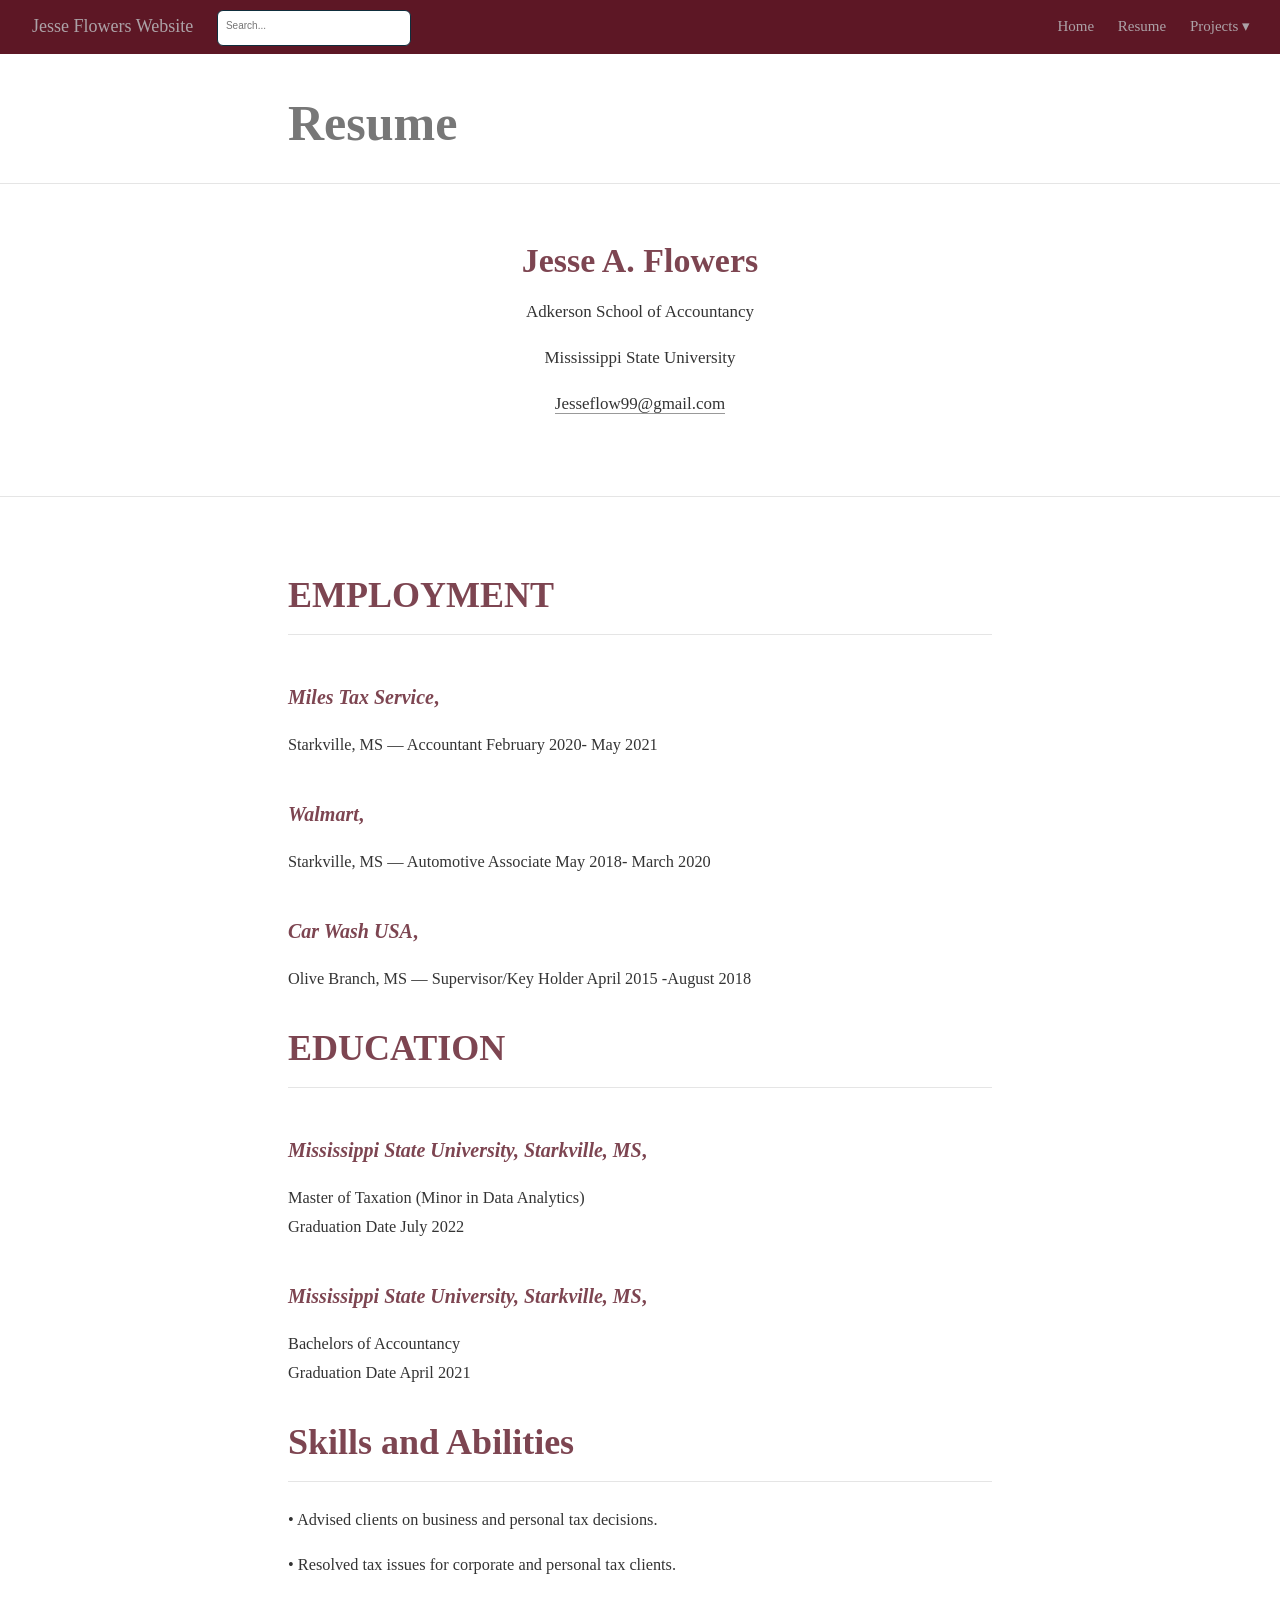
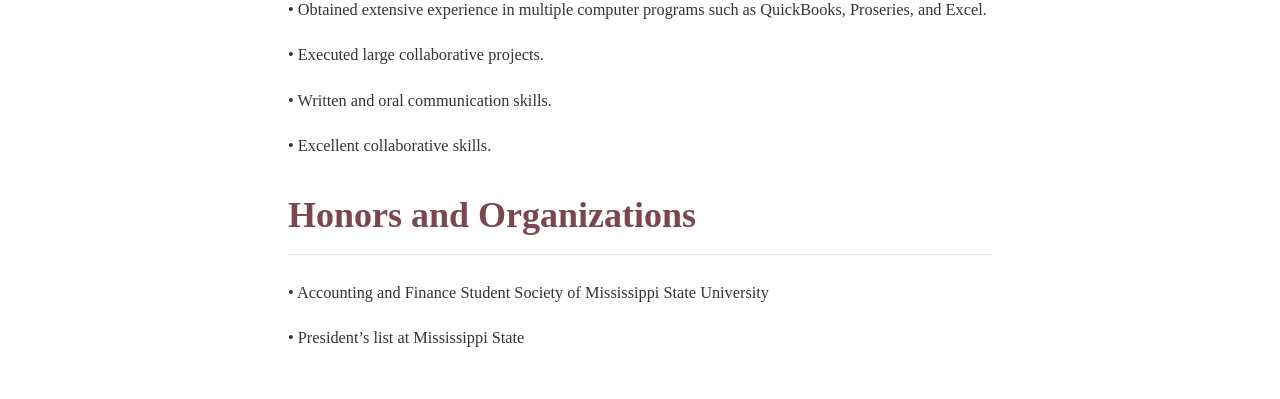
<file: docs/Resume.html>
<!DOCTYPE html>

<html xmlns="http://www.w3.org/1999/xhtml" lang="" xml:lang="">

<head>
  <meta charset="utf-8"/>
  <meta name="viewport" content="width=device-width, initial-scale=1"/>
  <meta http-equiv="X-UA-Compatible" content="IE=Edge,chrome=1"/>
  <meta name="generator" content="distill" />

  <style type="text/css">
  /* Hide doc at startup (prevent jankiness while JS renders/transforms) */
  body {
    visibility: hidden;
  }
  </style>

 <!--radix_placeholder_import_source-->
 <!--/radix_placeholder_import_source-->

<style type="text/css">code{white-space: pre;}</style>
<style type="text/css" data-origin="pandoc">
pre > code.sourceCode { white-space: pre; position: relative; }
pre > code.sourceCode > span { display: inline-block; line-height: 1.25; }
pre > code.sourceCode > span:empty { height: 1.2em; }
.sourceCode { overflow: visible; }
code.sourceCode > span { color: inherit; text-decoration: inherit; }
div.sourceCode { margin: 1em 0; }
pre.sourceCode { margin: 0; }
@media screen {
div.sourceCode { overflow: auto; }
}
@media print {
pre > code.sourceCode { white-space: pre-wrap; }
pre > code.sourceCode > span { text-indent: -5em; padding-left: 5em; }
}
pre.numberSource code
  { counter-reset: source-line 0; }
pre.numberSource code > span
  { position: relative; left: -4em; counter-increment: source-line; }
pre.numberSource code > span > a:first-child::before
  { content: counter(source-line);
    position: relative; left: -1em; text-align: right; vertical-align: baseline;
    border: none; display: inline-block;
    -webkit-touch-callout: none; -webkit-user-select: none;
    -khtml-user-select: none; -moz-user-select: none;
    -ms-user-select: none; user-select: none;
    padding: 0 4px; width: 4em;
    color: #aaaaaa;
  }
pre.numberSource { margin-left: 3em; border-left: 1px solid #aaaaaa;  padding-left: 4px; }
div.sourceCode
  {   }
@media screen {
pre > code.sourceCode > span > a:first-child::before { text-decoration: underline; }
}
code span.al { color: #ad0000; } /* Alert */
code span.an { color: #5e5e5e; } /* Annotation */
code span.at { } /* Attribute */
code span.bn { color: #ad0000; } /* BaseN */
code span.bu { } /* BuiltIn */
code span.cf { color: #007ba5; } /* ControlFlow */
code span.ch { color: #20794d; } /* Char */
code span.cn { color: #8f5902; } /* Constant */
code span.co { color: #5e5e5e; } /* Comment */
code span.cv { color: #5e5e5e; font-style: italic; } /* CommentVar */
code span.do { color: #5e5e5e; font-style: italic; } /* Documentation */
code span.dt { color: #ad0000; } /* DataType */
code span.dv { color: #ad0000; } /* DecVal */
code span.er { color: #ad0000; } /* Error */
code span.ex { } /* Extension */
code span.fl { color: #ad0000; } /* Float */
code span.fu { color: #4758ab; } /* Function */
code span.im { } /* Import */
code span.in { color: #5e5e5e; } /* Information */
code span.kw { color: #007ba5; } /* Keyword */
code span.op { color: #5e5e5e; } /* Operator */
code span.ot { color: #007ba5; } /* Other */
code span.pp { color: #ad0000; } /* Preprocessor */
code span.sc { color: #5e5e5e; } /* SpecialChar */
code span.ss { color: #20794d; } /* SpecialString */
code span.st { color: #20794d; } /* String */
code span.va { color: #111111; } /* Variable */
code span.vs { color: #20794d; } /* VerbatimString */
code span.wa { color: #5e5e5e; font-style: italic; } /* Warning */
</style>


  <!--radix_placeholder_meta_tags-->
  <title>Jesse Flowers Website: Resume</title>




  <!--  https://developers.facebook.com/docs/sharing/webmasters#markup -->
  <meta property="og:title" content="Jesse Flowers Website: Resume"/>
  <meta property="og:type" content="article"/>
  <meta property="og:locale" content="en_US"/>
  <meta property="og:site_name" content="Jesse Flowers Website"/>

  <!--  https://dev.twitter.com/cards/types/summary -->
  <meta property="twitter:card" content="summary"/>
  <meta property="twitter:title" content="Jesse Flowers Website: Resume"/>

  <!--/radix_placeholder_meta_tags-->
  <!--radix_placeholder_rmarkdown_metadata-->

  <script type="text/json" id="radix-rmarkdown-metadata">
  {"type":"list","attributes":{"names":{"type":"character","attributes":{},"value":["title","output"]}},"value":[{"type":"character","attributes":{},"value":["Resume"]},{"type":"character","attributes":{},"value":["distill::distill_article"]}]}
  </script>
  <!--/radix_placeholder_rmarkdown_metadata-->
  <!--radix_placeholder_navigation_in_header-->
  <meta name="distill:offset" content=""/>

  <script type="application/javascript">

    window.headroom_prevent_pin = false;

    window.document.addEventListener("DOMContentLoaded", function (event) {

      // initialize headroom for banner
      var header = $('header').get(0);
      var headerHeight = header.offsetHeight;
      var headroom = new Headroom(header, {
        tolerance: 5,
        onPin : function() {
          if (window.headroom_prevent_pin) {
            window.headroom_prevent_pin = false;
            headroom.unpin();
          }
        }
      });
      headroom.init();
      if(window.location.hash)
        headroom.unpin();
      $(header).addClass('headroom--transition');

      // offset scroll location for banner on hash change
      // (see: https://github.com/WickyNilliams/headroom.js/issues/38)
      window.addEventListener("hashchange", function(event) {
        window.scrollTo(0, window.pageYOffset - (headerHeight + 25));
      });

      // responsive menu
      $('.distill-site-header').each(function(i, val) {
        var topnav = $(this);
        var toggle = topnav.find('.nav-toggle');
        toggle.on('click', function() {
          topnav.toggleClass('responsive');
        });
      });

      // nav dropdowns
      $('.nav-dropbtn').click(function(e) {
        $(this).next('.nav-dropdown-content').toggleClass('nav-dropdown-active');
        $(this).parent().siblings('.nav-dropdown')
           .children('.nav-dropdown-content').removeClass('nav-dropdown-active');
      });
      $("body").click(function(e){
        $('.nav-dropdown-content').removeClass('nav-dropdown-active');
      });
      $(".nav-dropdown").click(function(e){
        e.stopPropagation();
      });
    });
  </script>

  <style type="text/css">

  /* Theme (user-documented overrideables for nav appearance) */

  .distill-site-nav {
    color: rgba(255, 255, 255, 0.8);
    background-color: #0F2E3D;
    font-size: 15px;
    font-weight: 300;
  }

  .distill-site-nav a {
    color: inherit;
    text-decoration: none;
  }

  .distill-site-nav a:hover {
    color: white;
  }

  @media print {
    .distill-site-nav {
      display: none;
    }
  }

  .distill-site-header {

  }

  .distill-site-footer {

  }


  /* Site Header */

  .distill-site-header {
    width: 100%;
    box-sizing: border-box;
    z-index: 3;
  }

  .distill-site-header .nav-left {
    display: inline-block;
    margin-left: 8px;
  }

  @media screen and (max-width: 768px) {
    .distill-site-header .nav-left {
      margin-left: 0;
    }
  }


  .distill-site-header .nav-right {
    float: right;
    margin-right: 8px;
  }

  .distill-site-header a,
  .distill-site-header .title {
    display: inline-block;
    text-align: center;
    padding: 14px 10px 14px 10px;
  }

  .distill-site-header .title {
    font-size: 18px;
    min-width: 150px;
  }

  .distill-site-header .logo {
    padding: 0;
  }

  .distill-site-header .logo img {
    display: none;
    max-height: 20px;
    width: auto;
    margin-bottom: -4px;
  }

  .distill-site-header .nav-image img {
    max-height: 18px;
    width: auto;
    display: inline-block;
    margin-bottom: -3px;
  }



  @media screen and (min-width: 1000px) {
    .distill-site-header .logo img {
      display: inline-block;
    }
    .distill-site-header .nav-left {
      margin-left: 20px;
    }
    .distill-site-header .nav-right {
      margin-right: 20px;
    }
    .distill-site-header .title {
      padding-left: 12px;
    }
  }


  .distill-site-header .nav-toggle {
    display: none;
  }

  .nav-dropdown {
    display: inline-block;
    position: relative;
  }

  .nav-dropdown .nav-dropbtn {
    border: none;
    outline: none;
    color: rgba(255, 255, 255, 0.8);
    padding: 16px 10px;
    background-color: transparent;
    font-family: inherit;
    font-size: inherit;
    font-weight: inherit;
    margin: 0;
    margin-top: 1px;
    z-index: 2;
  }

  .nav-dropdown-content {
    display: none;
    position: absolute;
    background-color: white;
    min-width: 200px;
    border: 1px solid rgba(0,0,0,0.15);
    border-radius: 4px;
    box-shadow: 0px 8px 16px 0px rgba(0,0,0,0.1);
    z-index: 1;
    margin-top: 2px;
    white-space: nowrap;
    padding-top: 4px;
    padding-bottom: 4px;
  }

  .nav-dropdown-content hr {
    margin-top: 4px;
    margin-bottom: 4px;
    border: none;
    border-bottom: 1px solid rgba(0, 0, 0, 0.1);
  }

  .nav-dropdown-active {
    display: block;
  }

  .nav-dropdown-content a, .nav-dropdown-content .nav-dropdown-header {
    color: black;
    padding: 6px 24px;
    text-decoration: none;
    display: block;
    text-align: left;
  }

  .nav-dropdown-content .nav-dropdown-header {
    display: block;
    padding: 5px 24px;
    padding-bottom: 0;
    text-transform: uppercase;
    font-size: 14px;
    color: #999999;
    white-space: nowrap;
  }

  .nav-dropdown:hover .nav-dropbtn {
    color: white;
  }

  .nav-dropdown-content a:hover {
    background-color: #ddd;
    color: black;
  }

  .nav-right .nav-dropdown-content {
    margin-left: -45%;
    right: 0;
  }

  @media screen and (max-width: 768px) {
    .distill-site-header a, .distill-site-header .nav-dropdown  {display: none;}
    .distill-site-header a.nav-toggle {
      float: right;
      display: block;
    }
    .distill-site-header .title {
      margin-left: 0;
    }
    .distill-site-header .nav-right {
      margin-right: 0;
    }
    .distill-site-header {
      overflow: hidden;
    }
    .nav-right .nav-dropdown-content {
      margin-left: 0;
    }
  }


  @media screen and (max-width: 768px) {
    .distill-site-header.responsive {position: relative; min-height: 500px; }
    .distill-site-header.responsive a.nav-toggle {
      position: absolute;
      right: 0;
      top: 0;
    }
    .distill-site-header.responsive a,
    .distill-site-header.responsive .nav-dropdown {
      display: block;
      text-align: left;
    }
    .distill-site-header.responsive .nav-left,
    .distill-site-header.responsive .nav-right {
      width: 100%;
    }
    .distill-site-header.responsive .nav-dropdown {float: none;}
    .distill-site-header.responsive .nav-dropdown-content {position: relative;}
    .distill-site-header.responsive .nav-dropdown .nav-dropbtn {
      display: block;
      width: 100%;
      text-align: left;
    }
  }

  /* Site Footer */

  .distill-site-footer {
    width: 100%;
    overflow: hidden;
    box-sizing: border-box;
    z-index: 3;
    margin-top: 30px;
    padding-top: 30px;
    padding-bottom: 30px;
    text-align: center;
  }

  /* Headroom */

  d-title {
    padding-top: 6rem;
  }

  @media print {
    d-title {
      padding-top: 4rem;
    }
  }

  .headroom {
    z-index: 1000;
    position: fixed;
    top: 0;
    left: 0;
    right: 0;
  }

  .headroom--transition {
    transition: all .4s ease-in-out;
  }

  .headroom--unpinned {
    top: -100px;
  }

  .headroom--pinned {
    top: 0;
  }

  /* adjust viewport for navbar height */
  /* helps vertically center bootstrap (non-distill) content */
  .min-vh-100 {
    min-height: calc(100vh - 100px) !important;
  }

  </style>

  <script src="site_libs/jquery-3.6.0/jquery-3.6.0.min.js"></script>
  <link href="site_libs/font-awesome-5.1.0/css/all.css" rel="stylesheet"/>
  <link href="site_libs/font-awesome-5.1.0/css/v4-shims.css" rel="stylesheet"/>
  <script src="site_libs/headroom-0.9.4/headroom.min.js"></script>
  <script src="site_libs/autocomplete-0.37.1/autocomplete.min.js"></script>
  <script src="site_libs/fuse-6.4.1/fuse.min.js"></script>

  <script type="application/javascript">

  function getMeta(metaName) {
    var metas = document.getElementsByTagName('meta');
    for (let i = 0; i < metas.length; i++) {
      if (metas[i].getAttribute('name') === metaName) {
        return metas[i].getAttribute('content');
      }
    }
    return '';
  }

  function offsetURL(url) {
    var offset = getMeta('distill:offset');
    return offset ? offset + '/' + url : url;
  }

  function createFuseIndex() {

    // create fuse index
    var options = {
      keys: [
        { name: 'title', weight: 20 },
        { name: 'categories', weight: 15 },
        { name: 'description', weight: 10 },
        { name: 'contents', weight: 5 },
      ],
      ignoreLocation: true,
      threshold: 0
    };
    var fuse = new window.Fuse([], options);

    // fetch the main search.json
    return fetch(offsetURL('search.json'))
      .then(function(response) {
        if (response.status == 200) {
          return response.json().then(function(json) {
            // index main articles
            json.articles.forEach(function(article) {
              fuse.add(article);
            });
            // download collections and index their articles
            return Promise.all(json.collections.map(function(collection) {
              return fetch(offsetURL(collection)).then(function(response) {
                if (response.status === 200) {
                  return response.json().then(function(articles) {
                    articles.forEach(function(article) {
                      fuse.add(article);
                    });
                  })
                } else {
                  return Promise.reject(
                    new Error('Unexpected status from search index request: ' +
                              response.status)
                  );
                }
              });
            })).then(function() {
              return fuse;
            });
          });

        } else {
          return Promise.reject(
            new Error('Unexpected status from search index request: ' +
                        response.status)
          );
        }
      });
  }

  window.document.addEventListener("DOMContentLoaded", function (event) {

    // get search element (bail if we don't have one)
    var searchEl = window.document.getElementById('distill-search');
    if (!searchEl)
      return;

    createFuseIndex()
      .then(function(fuse) {

        // make search box visible
        searchEl.classList.remove('hidden');

        // initialize autocomplete
        var options = {
          autoselect: true,
          hint: false,
          minLength: 2,
        };
        window.autocomplete(searchEl, options, [{
          source: function(query, callback) {
            const searchOptions = {
              isCaseSensitive: false,
              shouldSort: true,
              minMatchCharLength: 2,
              limit: 10,
            };
            var results = fuse.search(query, searchOptions);
            callback(results
              .map(function(result) { return result.item; })
            );
          },
          templates: {
            suggestion: function(suggestion) {
              var img = suggestion.preview && Object.keys(suggestion.preview).length > 0
                ? `<img src="${offsetURL(suggestion.preview)}"</img>`
                : '';
              var html = `
                <div class="search-item">
                  <h3>${suggestion.title}</h3>
                  <div class="search-item-description">
                    ${suggestion.description || ''}
                  </div>
                  <div class="search-item-preview">
                    ${img}
                  </div>
                </div>
              `;
              return html;
            }
          }
        }]).on('autocomplete:selected', function(event, suggestion) {
          window.location.href = offsetURL(suggestion.path);
        });
        // remove inline display style on autocompleter (we want to
        // manage responsive display via css)
        $('.algolia-autocomplete').css("display", "");
      })
      .catch(function(error) {
        console.log(error);
      });

  });

  </script>

  <style type="text/css">

  .nav-search {
    font-size: x-small;
  }

  /* Algolioa Autocomplete */

  .algolia-autocomplete {
    display: inline-block;
    margin-left: 10px;
    vertical-align: sub;
    background-color: white;
    color: black;
    padding: 6px;
    padding-top: 8px;
    padding-bottom: 0;
    border-radius: 6px;
    border: 1px #0F2E3D solid;
    width: 180px;
  }


  @media screen and (max-width: 768px) {
    .distill-site-nav .algolia-autocomplete {
      display: none;
      visibility: hidden;
    }
    .distill-site-nav.responsive .algolia-autocomplete {
      display: inline-block;
      visibility: visible;
    }
    .distill-site-nav.responsive .algolia-autocomplete .aa-dropdown-menu {
      margin-left: 0;
      width: 400px;
      max-height: 400px;
    }
  }

  .algolia-autocomplete .aa-input, .algolia-autocomplete .aa-hint {
    width: 90%;
    outline: none;
    border: none;
  }

  .algolia-autocomplete .aa-hint {
    color: #999;
  }
  .algolia-autocomplete .aa-dropdown-menu {
    width: 550px;
    max-height: 70vh;
    overflow-x: visible;
    overflow-y: scroll;
    padding: 5px;
    margin-top: 3px;
    margin-left: -150px;
    background-color: #fff;
    border-radius: 5px;
    border: 1px solid #999;
    border-top: none;
  }

  .algolia-autocomplete .aa-dropdown-menu .aa-suggestion {
    cursor: pointer;
    padding: 5px 4px;
    border-bottom: 1px solid #eee;
  }

  .algolia-autocomplete .aa-dropdown-menu .aa-suggestion:last-of-type {
    border-bottom: none;
    margin-bottom: 2px;
  }

  .algolia-autocomplete .aa-dropdown-menu .aa-suggestion .search-item {
    overflow: hidden;
    font-size: 0.8em;
    line-height: 1.4em;
  }

  .algolia-autocomplete .aa-dropdown-menu .aa-suggestion .search-item h3 {
    font-size: 1rem;
    margin-block-start: 0;
    margin-block-end: 5px;
  }

  .algolia-autocomplete .aa-dropdown-menu .aa-suggestion .search-item-description {
    display: inline-block;
    overflow: hidden;
    height: 2.8em;
    width: 80%;
    margin-right: 4%;
  }

  .algolia-autocomplete .aa-dropdown-menu .aa-suggestion .search-item-preview {
    display: inline-block;
    width: 15%;
  }

  .algolia-autocomplete .aa-dropdown-menu .aa-suggestion .search-item-preview img {
    height: 3em;
    width: auto;
    display: none;
  }

  .algolia-autocomplete .aa-dropdown-menu .aa-suggestion .search-item-preview img[src] {
    display: initial;
  }

  .algolia-autocomplete .aa-dropdown-menu .aa-suggestion.aa-cursor {
    background-color: #eee;
  }
  .algolia-autocomplete .aa-dropdown-menu .aa-suggestion em {
    font-weight: bold;
    font-style: normal;
  }

  </style>


  <!--/radix_placeholder_navigation_in_header-->
  <!--radix_placeholder_distill-->

  <style type="text/css">

  body {
    background-color: white;
  }

  .pandoc-table {
    width: 100%;
  }

  .pandoc-table>caption {
    margin-bottom: 10px;
  }

  .pandoc-table th:not([align]) {
    text-align: left;
  }

  .pagedtable-footer {
    font-size: 15px;
  }

  d-byline .byline {
    grid-template-columns: 2fr 2fr;
  }

  d-byline .byline h3 {
    margin-block-start: 1.5em;
  }

  d-byline .byline .authors-affiliations h3 {
    margin-block-start: 0.5em;
  }

  .authors-affiliations .orcid-id {
    width: 16px;
    height:16px;
    margin-left: 4px;
    margin-right: 4px;
    vertical-align: middle;
    padding-bottom: 2px;
  }

  d-title .dt-tags {
    margin-top: 1em;
    grid-column: text;
  }

  .dt-tags .dt-tag {
    text-decoration: none;
    display: inline-block;
    color: rgba(0,0,0,0.6);
    padding: 0em 0.4em;
    margin-right: 0.5em;
    margin-bottom: 0.4em;
    font-size: 70%;
    border: 1px solid rgba(0,0,0,0.2);
    border-radius: 3px;
    text-transform: uppercase;
    font-weight: 500;
  }

  d-article table.gt_table td,
  d-article table.gt_table th {
    border-bottom: none;
  }

  .html-widget {
    margin-bottom: 2.0em;
  }

  .l-screen-inset {
    padding-right: 16px;
  }

  .l-screen .caption {
    margin-left: 10px;
  }

  .shaded {
    background: rgb(247, 247, 247);
    padding-top: 20px;
    padding-bottom: 20px;
    border-top: 1px solid rgba(0, 0, 0, 0.1);
    border-bottom: 1px solid rgba(0, 0, 0, 0.1);
  }

  .shaded .html-widget {
    margin-bottom: 0;
    border: 1px solid rgba(0, 0, 0, 0.1);
  }

  .shaded .shaded-content {
    background: white;
  }

  .text-output {
    margin-top: 0;
    line-height: 1.5em;
  }

  .hidden {
    display: none !important;
  }

  d-article {
    padding-top: 2.5rem;
    padding-bottom: 30px;
  }

  d-appendix {
    padding-top: 30px;
  }

  d-article>p>img {
    width: 100%;
  }

  d-article h2 {
    margin: 1rem 0 1.5rem 0;
  }

  d-article h3 {
    margin-top: 1.5rem;
  }

  d-article iframe {
    border: 1px solid rgba(0, 0, 0, 0.1);
    margin-bottom: 2.0em;
    width: 100%;
  }

  /* Tweak code blocks */

  d-article div.sourceCode code,
  d-article pre code {
    font-family: Consolas, Monaco, 'Andale Mono', 'Ubuntu Mono', monospace;
  }

  d-article pre,
  d-article div.sourceCode,
  d-article div.sourceCode pre {
    overflow: auto;
  }

  d-article div.sourceCode {
    background-color: white;
  }

  d-article div.sourceCode pre {
    padding-left: 10px;
    font-size: 12px;
    border-left: 2px solid rgba(0,0,0,0.1);
  }

  d-article pre {
    font-size: 12px;
    color: black;
    background: none;
    margin-top: 0;
    text-align: left;
    white-space: pre;
    word-spacing: normal;
    word-break: normal;
    word-wrap: normal;
    line-height: 1.5;

    -moz-tab-size: 4;
    -o-tab-size: 4;
    tab-size: 4;

    -webkit-hyphens: none;
    -moz-hyphens: none;
    -ms-hyphens: none;
    hyphens: none;
  }

  d-article pre a {
    border-bottom: none;
  }

  d-article pre a:hover {
    border-bottom: none;
    text-decoration: underline;
  }

  d-article details {
    grid-column: text;
    margin-bottom: 0.8em;
  }

  @media(min-width: 768px) {

  d-article pre,
  d-article div.sourceCode,
  d-article div.sourceCode pre {
    overflow: visible !important;
  }

  d-article div.sourceCode pre {
    padding-left: 18px;
    font-size: 14px;
  }

  d-article pre {
    font-size: 14px;
  }

  }

  figure img.external {
    background: white;
    border: 1px solid rgba(0, 0, 0, 0.1);
    box-shadow: 0 1px 8px rgba(0, 0, 0, 0.1);
    padding: 18px;
    box-sizing: border-box;
  }

  /* CSS for d-contents */

  .d-contents {
    grid-column: text;
    color: rgba(0,0,0,0.8);
    font-size: 0.9em;
    padding-bottom: 1em;
    margin-bottom: 1em;
    padding-bottom: 0.5em;
    margin-bottom: 1em;
    padding-left: 0.25em;
    justify-self: start;
  }

  @media(min-width: 1000px) {
    .d-contents.d-contents-float {
      height: 0;
      grid-column-start: 1;
      grid-column-end: 4;
      justify-self: center;
      padding-right: 3em;
      padding-left: 2em;
    }
  }

  .d-contents nav h3 {
    font-size: 18px;
    margin-top: 0;
    margin-bottom: 1em;
  }

  .d-contents li {
    list-style-type: none
  }

  .d-contents nav > ul {
    padding-left: 0;
  }

  .d-contents ul {
    padding-left: 1em
  }

  .d-contents nav ul li {
    margin-top: 0.6em;
    margin-bottom: 0.2em;
  }

  .d-contents nav a {
    font-size: 13px;
    border-bottom: none;
    text-decoration: none
    color: rgba(0, 0, 0, 0.8);
  }

  .d-contents nav a:hover {
    text-decoration: underline solid rgba(0, 0, 0, 0.6)
  }

  .d-contents nav > ul > li > a {
    font-weight: 600;
  }

  .d-contents nav > ul > li > ul {
    font-weight: inherit;
  }

  .d-contents nav > ul > li > ul > li {
    margin-top: 0.2em;
  }


  .d-contents nav ul {
    margin-top: 0;
    margin-bottom: 0.25em;
  }

  .d-article-with-toc h2:nth-child(2) {
    margin-top: 0;
  }


  /* Figure */

  .figure {
    position: relative;
    margin-bottom: 2.5em;
    margin-top: 1.5em;
  }

  .figure img {
    width: 100%;
  }

  .figure .caption {
    color: rgba(0, 0, 0, 0.6);
    font-size: 12px;
    line-height: 1.5em;
  }

  .figure img.external {
    background: white;
    border: 1px solid rgba(0, 0, 0, 0.1);
    box-shadow: 0 1px 8px rgba(0, 0, 0, 0.1);
    padding: 18px;
    box-sizing: border-box;
  }

  .figure .caption a {
    color: rgba(0, 0, 0, 0.6);
  }

  .figure .caption b,
  .figure .caption strong, {
    font-weight: 600;
    color: rgba(0, 0, 0, 1.0);
  }

  /* Citations */

  d-article .citation {
    color: inherit;
    cursor: inherit;
  }

  div.hanging-indent{
    margin-left: 1em; text-indent: -1em;
  }

  /* Citation hover box */

  .tippy-box[data-theme~=light-border] {
    background-color: rgba(250, 250, 250, 0.95);
  }

  .tippy-content > p {
    margin-bottom: 0;
    padding: 2px;
  }


  /* Tweak 1000px media break to show more text */

  @media(min-width: 1000px) {
    .base-grid,
    distill-header,
    d-title,
    d-abstract,
    d-article,
    d-appendix,
    distill-appendix,
    d-byline,
    d-footnote-list,
    d-citation-list,
    distill-footer {
      grid-template-columns: [screen-start] 1fr [page-start kicker-start] 80px [middle-start] 50px [text-start kicker-end] 65px 65px 65px 65px 65px 65px 65px 65px [text-end gutter-start] 65px [middle-end] 65px [page-end gutter-end] 1fr [screen-end];
      grid-column-gap: 16px;
    }

    .grid {
      grid-column-gap: 16px;
    }

    d-article {
      font-size: 1.06rem;
      line-height: 1.7em;
    }
    figure .caption, .figure .caption, figure figcaption {
      font-size: 13px;
    }
  }

  @media(min-width: 1180px) {
    .base-grid,
    distill-header,
    d-title,
    d-abstract,
    d-article,
    d-appendix,
    distill-appendix,
    d-byline,
    d-footnote-list,
    d-citation-list,
    distill-footer {
      grid-template-columns: [screen-start] 1fr [page-start kicker-start] 60px [middle-start] 60px [text-start kicker-end] 60px 60px 60px 60px 60px 60px 60px 60px [text-end gutter-start] 60px [middle-end] 60px [page-end gutter-end] 1fr [screen-end];
      grid-column-gap: 32px;
    }

    .grid {
      grid-column-gap: 32px;
    }
  }


  /* Get the citation styles for the appendix (not auto-injected on render since
     we do our own rendering of the citation appendix) */

  d-appendix .citation-appendix,
  .d-appendix .citation-appendix {
    font-size: 11px;
    line-height: 15px;
    border-left: 1px solid rgba(0, 0, 0, 0.1);
    padding-left: 18px;
    border: 1px solid rgba(0,0,0,0.1);
    background: rgba(0, 0, 0, 0.02);
    padding: 10px 18px;
    border-radius: 3px;
    color: rgba(150, 150, 150, 1);
    overflow: hidden;
    margin-top: -12px;
    white-space: pre-wrap;
    word-wrap: break-word;
  }

  /* Include appendix styles here so they can be overridden */

  d-appendix {
    contain: layout style;
    font-size: 0.8em;
    line-height: 1.7em;
    margin-top: 60px;
    margin-bottom: 0;
    border-top: 1px solid rgba(0, 0, 0, 0.1);
    color: rgba(0,0,0,0.5);
    padding-top: 60px;
    padding-bottom: 48px;
  }

  d-appendix h3 {
    grid-column: page-start / text-start;
    font-size: 15px;
    font-weight: 500;
    margin-top: 1em;
    margin-bottom: 0;
    color: rgba(0,0,0,0.65);
  }

  d-appendix h3 + * {
    margin-top: 1em;
  }

  d-appendix ol {
    padding: 0 0 0 15px;
  }

  @media (min-width: 768px) {
    d-appendix ol {
      padding: 0 0 0 30px;
      margin-left: -30px;
    }
  }

  d-appendix li {
    margin-bottom: 1em;
  }

  d-appendix a {
    color: rgba(0, 0, 0, 0.6);
  }

  d-appendix > * {
    grid-column: text;
  }

  d-appendix > d-footnote-list,
  d-appendix > d-citation-list,
  d-appendix > distill-appendix {
    grid-column: screen;
  }

  /* Include footnote styles here so they can be overridden */

  d-footnote-list {
    contain: layout style;
  }

  d-footnote-list > * {
    grid-column: text;
  }

  d-footnote-list a.footnote-backlink {
    color: rgba(0,0,0,0.3);
    padding-left: 0.5em;
  }



  /* Anchor.js */

  .anchorjs-link {
    /*transition: all .25s linear; */
    text-decoration: none;
    border-bottom: none;
  }
  *:hover > .anchorjs-link {
    margin-left: -1.125em !important;
    text-decoration: none;
    border-bottom: none;
  }

  /* Social footer */

  .social_footer {
    margin-top: 30px;
    margin-bottom: 0;
    color: rgba(0,0,0,0.67);
  }

  .disqus-comments {
    margin-right: 30px;
  }

  .disqus-comment-count {
    border-bottom: 1px solid rgba(0, 0, 0, 0.4);
    cursor: pointer;
  }

  #disqus_thread {
    margin-top: 30px;
  }

  .article-sharing a {
    border-bottom: none;
    margin-right: 8px;
  }

  .article-sharing a:hover {
    border-bottom: none;
  }

  .sidebar-section.subscribe {
    font-size: 12px;
    line-height: 1.6em;
  }

  .subscribe p {
    margin-bottom: 0.5em;
  }


  .article-footer .subscribe {
    font-size: 15px;
    margin-top: 45px;
  }


  .sidebar-section.custom {
    font-size: 12px;
    line-height: 1.6em;
  }

  .custom p {
    margin-bottom: 0.5em;
  }

  /* Styles for listing layout (hide title) */
  .layout-listing d-title, .layout-listing .d-title {
    display: none;
  }

  /* Styles for posts lists (not auto-injected) */


  .posts-with-sidebar {
    padding-left: 45px;
    padding-right: 45px;
  }

  .posts-list .description h2,
  .posts-list .description p {
    font-family: -apple-system, BlinkMacSystemFont, "Segoe UI", Roboto, Oxygen, Ubuntu, Cantarell, "Fira Sans", "Droid Sans", "Helvetica Neue", Arial, sans-serif;
  }

  .posts-list .description h2 {
    font-weight: 700;
    border-bottom: none;
    padding-bottom: 0;
  }

  .posts-list h2.post-tag {
    border-bottom: 1px solid rgba(0, 0, 0, 0.2);
    padding-bottom: 12px;
  }
  .posts-list {
    margin-top: 60px;
    margin-bottom: 24px;
  }

  .posts-list .post-preview {
    text-decoration: none;
    overflow: hidden;
    display: block;
    border-bottom: 1px solid rgba(0, 0, 0, 0.1);
    padding: 24px 0;
  }

  .post-preview-last {
    border-bottom: none !important;
  }

  .posts-list .posts-list-caption {
    grid-column: screen;
    font-weight: 400;
  }

  .posts-list .post-preview h2 {
    margin: 0 0 6px 0;
    line-height: 1.2em;
    font-style: normal;
    font-size: 24px;
  }

  .posts-list .post-preview p {
    margin: 0 0 12px 0;
    line-height: 1.4em;
    font-size: 16px;
  }

  .posts-list .post-preview .thumbnail {
    box-sizing: border-box;
    margin-bottom: 24px;
    position: relative;
    max-width: 500px;
  }
  .posts-list .post-preview img {
    width: 100%;
    display: block;
  }

  .posts-list .metadata {
    font-size: 12px;
    line-height: 1.4em;
    margin-bottom: 18px;
  }

  .posts-list .metadata > * {
    display: inline-block;
  }

  .posts-list .metadata .publishedDate {
    margin-right: 2em;
  }

  .posts-list .metadata .dt-authors {
    display: block;
    margin-top: 0.3em;
    margin-right: 2em;
  }

  .posts-list .dt-tags {
    display: block;
    line-height: 1em;
  }

  .posts-list .dt-tags .dt-tag {
    display: inline-block;
    color: rgba(0,0,0,0.6);
    padding: 0.3em 0.4em;
    margin-right: 0.2em;
    margin-bottom: 0.4em;
    font-size: 60%;
    border: 1px solid rgba(0,0,0,0.2);
    border-radius: 3px;
    text-transform: uppercase;
    font-weight: 500;
  }

  .posts-list img {
    opacity: 1;
  }

  .posts-list img[data-src] {
    opacity: 0;
  }

  .posts-more {
    clear: both;
  }


  .posts-sidebar {
    font-size: 16px;
  }

  .posts-sidebar h3 {
    font-size: 16px;
    margin-top: 0;
    margin-bottom: 0.5em;
    font-weight: 400;
    text-transform: uppercase;
  }

  .sidebar-section {
    margin-bottom: 30px;
  }

  .categories ul {
    list-style-type: none;
    margin: 0;
    padding: 0;
  }

  .categories li {
    color: rgba(0, 0, 0, 0.8);
    margin-bottom: 0;
  }

  .categories li>a {
    border-bottom: none;
  }

  .categories li>a:hover {
    border-bottom: 1px solid rgba(0, 0, 0, 0.4);
  }

  .categories .active {
    font-weight: 600;
  }

  .categories .category-count {
    color: rgba(0, 0, 0, 0.4);
  }


  @media(min-width: 768px) {
    .posts-list .post-preview h2 {
      font-size: 26px;
    }
    .posts-list .post-preview .thumbnail {
      float: right;
      width: 30%;
      margin-bottom: 0;
    }
    .posts-list .post-preview .description {
      float: left;
      width: 45%;
    }
    .posts-list .post-preview .metadata {
      float: left;
      width: 20%;
      margin-top: 8px;
    }
    .posts-list .post-preview p {
      margin: 0 0 12px 0;
      line-height: 1.5em;
      font-size: 16px;
    }
    .posts-with-sidebar .posts-list {
      float: left;
      width: 75%;
    }
    .posts-with-sidebar .posts-sidebar {
      float: right;
      width: 20%;
      margin-top: 60px;
      padding-top: 24px;
      padding-bottom: 24px;
    }
  }


  /* Improve display for browsers without grid (IE/Edge <= 15) */

  .downlevel {
    line-height: 1.6em;
    font-family: -apple-system, BlinkMacSystemFont, "Segoe UI", Roboto, Oxygen, Ubuntu, Cantarell, "Fira Sans", "Droid Sans", "Helvetica Neue", Arial, sans-serif;
    margin: 0;
  }

  .downlevel .d-title {
    padding-top: 6rem;
    padding-bottom: 1.5rem;
  }

  .downlevel .d-title h1 {
    font-size: 50px;
    font-weight: 700;
    line-height: 1.1em;
    margin: 0 0 0.5rem;
  }

  .downlevel .d-title p {
    font-weight: 300;
    font-size: 1.2rem;
    line-height: 1.55em;
    margin-top: 0;
  }

  .downlevel .d-byline {
    padding-top: 0.8em;
    padding-bottom: 0.8em;
    font-size: 0.8rem;
    line-height: 1.8em;
  }

  .downlevel .section-separator {
    border: none;
    border-top: 1px solid rgba(0, 0, 0, 0.1);
  }

  .downlevel .d-article {
    font-size: 1.06rem;
    line-height: 1.7em;
    padding-top: 1rem;
    padding-bottom: 2rem;
  }


  .downlevel .d-appendix {
    padding-left: 0;
    padding-right: 0;
    max-width: none;
    font-size: 0.8em;
    line-height: 1.7em;
    margin-bottom: 0;
    color: rgba(0,0,0,0.5);
    padding-top: 40px;
    padding-bottom: 48px;
  }

  .downlevel .footnotes ol {
    padding-left: 13px;
  }

  .downlevel .base-grid,
  .downlevel .distill-header,
  .downlevel .d-title,
  .downlevel .d-abstract,
  .downlevel .d-article,
  .downlevel .d-appendix,
  .downlevel .distill-appendix,
  .downlevel .d-byline,
  .downlevel .d-footnote-list,
  .downlevel .d-citation-list,
  .downlevel .distill-footer,
  .downlevel .appendix-bottom,
  .downlevel .posts-container {
    padding-left: 40px;
    padding-right: 40px;
  }

  @media(min-width: 768px) {
    .downlevel .base-grid,
    .downlevel .distill-header,
    .downlevel .d-title,
    .downlevel .d-abstract,
    .downlevel .d-article,
    .downlevel .d-appendix,
    .downlevel .distill-appendix,
    .downlevel .d-byline,
    .downlevel .d-footnote-list,
    .downlevel .d-citation-list,
    .downlevel .distill-footer,
    .downlevel .appendix-bottom,
    .downlevel .posts-container {
    padding-left: 150px;
    padding-right: 150px;
    max-width: 900px;
  }
  }

  .downlevel pre code {
    display: block;
    border-left: 2px solid rgba(0, 0, 0, .1);
    padding: 0 0 0 20px;
    font-size: 14px;
  }

  .downlevel code, .downlevel pre {
    color: black;
    background: none;
    font-family: Consolas, Monaco, 'Andale Mono', 'Ubuntu Mono', monospace;
    text-align: left;
    white-space: pre;
    word-spacing: normal;
    word-break: normal;
    word-wrap: normal;
    line-height: 1.5;

    -moz-tab-size: 4;
    -o-tab-size: 4;
    tab-size: 4;

    -webkit-hyphens: none;
    -moz-hyphens: none;
    -ms-hyphens: none;
    hyphens: none;
  }

  .downlevel .posts-list .post-preview {
    color: inherit;
  }



  </style>

  <script type="application/javascript">

  function is_downlevel_browser() {
    if (bowser.isUnsupportedBrowser({ msie: "12", msedge: "16"},
                                   window.navigator.userAgent)) {
      return true;
    } else {
      return window.load_distill_framework === undefined;
    }
  }

  // show body when load is complete
  function on_load_complete() {

    // add anchors
    if (window.anchors) {
      window.anchors.options.placement = 'left';
      window.anchors.add('d-article > h2, d-article > h3, d-article > h4, d-article > h5');
    }


    // set body to visible
    document.body.style.visibility = 'visible';

    // force redraw for leaflet widgets
    if (window.HTMLWidgets) {
      var maps = window.HTMLWidgets.findAll(".leaflet");
      $.each(maps, function(i, el) {
        var map = this.getMap();
        map.invalidateSize();
        map.eachLayer(function(layer) {
          if (layer instanceof L.TileLayer)
            layer.redraw();
        });
      });
    }

    // trigger 'shown' so htmlwidgets resize
    $('d-article').trigger('shown');
  }

  function init_distill() {

    init_common();

    // create front matter
    var front_matter = $('<d-front-matter></d-front-matter>');
    $('#distill-front-matter').wrap(front_matter);

    // create d-title
    $('.d-title').changeElementType('d-title');

    // create d-byline
    var byline = $('<d-byline></d-byline>');
    $('.d-byline').replaceWith(byline);

    // create d-article
    var article = $('<d-article></d-article>');
    $('.d-article').wrap(article).children().unwrap();

    // move posts container into article
    $('.posts-container').appendTo($('d-article'));

    // create d-appendix
    $('.d-appendix').changeElementType('d-appendix');

    // flag indicating that we have appendix items
    var appendix = $('.appendix-bottom').children('h3').length > 0;

    // replace footnotes with <d-footnote>
    $('.footnote-ref').each(function(i, val) {
      appendix = true;
      var href = $(this).attr('href');
      var id = href.replace('#', '');
      var fn = $('#' + id);
      var fn_p = $('#' + id + '>p');
      fn_p.find('.footnote-back').remove();
      var text = fn_p.html();
      var dtfn = $('<d-footnote></d-footnote>');
      dtfn.html(text);
      $(this).replaceWith(dtfn);
    });
    // remove footnotes
    $('.footnotes').remove();

    // move refs into #references-listing
    $('#references-listing').replaceWith($('#refs'));

    $('h1.appendix, h2.appendix').each(function(i, val) {
      $(this).changeElementType('h3');
    });
    $('h3.appendix').each(function(i, val) {
      var id = $(this).attr('id');
      $('.d-contents a[href="#' + id + '"]').parent().remove();
      appendix = true;
      $(this).nextUntil($('h1, h2, h3')).addBack().appendTo($('d-appendix'));
    });

    // show d-appendix if we have appendix content
    $("d-appendix").css('display', appendix ? 'grid' : 'none');

    // localize layout chunks to just output
    $('.layout-chunk').each(function(i, val) {

      // capture layout
      var layout = $(this).attr('data-layout');

      // apply layout to markdown level block elements
      var elements = $(this).children().not('details, div.sourceCode, pre, script');
      elements.each(function(i, el) {
        var layout_div = $('<div class="' + layout + '"></div>');
        if (layout_div.hasClass('shaded')) {
          var shaded_content = $('<div class="shaded-content"></div>');
          $(this).wrap(shaded_content);
          $(this).parent().wrap(layout_div);
        } else {
          $(this).wrap(layout_div);
        }
      });


      // unwrap the layout-chunk div
      $(this).children().unwrap();
    });

    // remove code block used to force  highlighting css
    $('.distill-force-highlighting-css').parent().remove();

    // remove empty line numbers inserted by pandoc when using a
    // custom syntax highlighting theme
    $('code.sourceCode a:empty').remove();

    // load distill framework
    load_distill_framework();

    // wait for window.distillRunlevel == 4 to do post processing
    function distill_post_process() {

      if (!window.distillRunlevel || window.distillRunlevel < 4)
        return;

      // hide author/affiliations entirely if we have no authors
      var front_matter = JSON.parse($("#distill-front-matter").html());
      var have_authors = front_matter.authors && front_matter.authors.length > 0;
      if (!have_authors)
        $('d-byline').addClass('hidden');

      // article with toc class
      $('.d-contents').parent().addClass('d-article-with-toc');

      // strip links that point to #
      $('.authors-affiliations').find('a[href="#"]').removeAttr('href');

      // add orcid ids
      $('.authors-affiliations').find('.author').each(function(i, el) {
        var orcid_id = front_matter.authors[i].orcidID;
        if (orcid_id) {
          var a = $('<a></a>');
          a.attr('href', 'https://orcid.org/' + orcid_id);
          var img = $('<img></img>');
          img.addClass('orcid-id');
          img.attr('alt', 'ORCID ID');
          img.attr('src','[data-uri]');
          a.append(img);
          $(this).append(a);
        }
      });

      // hide elements of author/affiliations grid that have no value
      function hide_byline_column(caption) {
        $('d-byline').find('h3:contains("' + caption + '")').parent().css('visibility', 'hidden');
      }

      // affiliations
      var have_affiliations = false;
      for (var i = 0; i<front_matter.authors.length; ++i) {
        var author = front_matter.authors[i];
        if (author.affiliation !== "&nbsp;") {
          have_affiliations = true;
          break;
        }
      }
      if (!have_affiliations)
        $('d-byline').find('h3:contains("Affiliations")').css('visibility', 'hidden');

      // published date
      if (!front_matter.publishedDate)
        hide_byline_column("Published");

      // document object identifier
      var doi = $('d-byline').find('h3:contains("DOI")');
      var doi_p = doi.next().empty();
      if (!front_matter.doi) {
        // if we have a citation and valid citationText then link to that
        if ($('#citation').length > 0 && front_matter.citationText) {
          doi.html('Citation');
          $('<a href="#citation"></a>')
            .text(front_matter.citationText)
            .appendTo(doi_p);
        } else {
          hide_byline_column("DOI");
        }
      } else {
        $('<a></a>')
           .attr('href', "https://doi.org/" + front_matter.doi)
           .html(front_matter.doi)
           .appendTo(doi_p);
      }

       // change plural form of authors/affiliations
      if (front_matter.authors.length === 1) {
        var grid = $('.authors-affiliations');
        grid.children('h3:contains("Authors")').text('Author');
        grid.children('h3:contains("Affiliations")').text('Affiliation');
      }

      // remove d-appendix and d-footnote-list local styles
      $('d-appendix > style:first-child').remove();
      $('d-footnote-list > style:first-child').remove();

      // move appendix-bottom entries to the bottom
      $('.appendix-bottom').appendTo('d-appendix').children().unwrap();
      $('.appendix-bottom').remove();

      // hoverable references
      $('span.citation[data-cites]').each(function() {
        var refs = $(this).attr('data-cites').split(" ");
        var refHtml = refs.map(function(ref) {
          return "<p>" + $('#ref-' + ref).html() + "</p>";
        }).join("\n");
        window.tippy(this, {
          allowHTML: true,
          content: refHtml,
          maxWidth: 500,
          interactive: true,
          interactiveBorder: 10,
          theme: 'light-border',
          placement: 'bottom-start'
        });
      });

      // clear polling timer
      clearInterval(tid);

      // show body now that everything is ready
      on_load_complete();
    }

    var tid = setInterval(distill_post_process, 50);
    distill_post_process();

  }

  function init_downlevel() {

    init_common();

     // insert hr after d-title
    $('.d-title').after($('<hr class="section-separator"/>'));

    // check if we have authors
    var front_matter = JSON.parse($("#distill-front-matter").html());
    var have_authors = front_matter.authors && front_matter.authors.length > 0;

    // manage byline/border
    if (!have_authors)
      $('.d-byline').remove();
    $('.d-byline').after($('<hr class="section-separator"/>'));
    $('.d-byline a').remove();

    // remove toc
    $('.d-contents').remove();

    // move appendix elements
    $('h1.appendix, h2.appendix').each(function(i, val) {
      $(this).changeElementType('h3');
    });
    $('h3.appendix').each(function(i, val) {
      $(this).nextUntil($('h1, h2, h3')).addBack().appendTo($('.d-appendix'));
    });


    // inject headers into references and footnotes
    var refs_header = $('<h3></h3>');
    refs_header.text('References');
    $('#refs').prepend(refs_header);

    var footnotes_header = $('<h3></h3');
    footnotes_header.text('Footnotes');
    $('.footnotes').children('hr').first().replaceWith(footnotes_header);

    // move appendix-bottom entries to the bottom
    $('.appendix-bottom').appendTo('.d-appendix').children().unwrap();
    $('.appendix-bottom').remove();

    // remove appendix if it's empty
    if ($('.d-appendix').children().length === 0)
      $('.d-appendix').remove();

    // prepend separator above appendix
    $('.d-appendix').before($('<hr class="section-separator" style="clear: both"/>'));

    // trim code
    $('pre>code').each(function(i, val) {
      $(this).html($.trim($(this).html()));
    });

    // move posts-container right before article
    $('.posts-container').insertBefore($('.d-article'));

    $('body').addClass('downlevel');

    on_load_complete();
  }


  function init_common() {

    // jquery plugin to change element types
    (function($) {
      $.fn.changeElementType = function(newType) {
        var attrs = {};

        $.each(this[0].attributes, function(idx, attr) {
          attrs[attr.nodeName] = attr.nodeValue;
        });

        this.replaceWith(function() {
          return $("<" + newType + "/>", attrs).append($(this).contents());
        });
      };
    })(jQuery);

    // prevent underline for linked images
    $('a > img').parent().css({'border-bottom' : 'none'});

    // mark non-body figures created by knitr chunks as 100% width
    $('.layout-chunk').each(function(i, val) {
      var figures = $(this).find('img, .html-widget');
      if ($(this).attr('data-layout') !== "l-body") {
        figures.css('width', '100%');
      } else {
        figures.css('max-width', '100%');
        figures.filter("[width]").each(function(i, val) {
          var fig = $(this);
          fig.css('width', fig.attr('width') + 'px');
        });

      }
    });

    // auto-append index.html to post-preview links in file: protocol
    // and in rstudio ide preview
    $('.post-preview').each(function(i, val) {
      if (window.location.protocol === "file:")
        $(this).attr('href', $(this).attr('href') + "index.html");
    });

    // get rid of index.html references in header
    if (window.location.protocol !== "file:") {
      $('.distill-site-header a[href]').each(function(i,val) {
        $(this).attr('href', $(this).attr('href').replace("index.html", "./"));
      });
    }

    // add class to pandoc style tables
    $('tr.header').parent('thead').parent('table').addClass('pandoc-table');
    $('.kable-table').children('table').addClass('pandoc-table');

    // add figcaption style to table captions
    $('caption').parent('table').addClass("figcaption");

    // initialize posts list
    if (window.init_posts_list)
      window.init_posts_list();

    // implmement disqus comment link
    $('.disqus-comment-count').click(function() {
      window.headroom_prevent_pin = true;
      $('#disqus_thread').toggleClass('hidden');
      if (!$('#disqus_thread').hasClass('hidden')) {
        var offset = $(this).offset();
        $(window).resize();
        $('html, body').animate({
          scrollTop: offset.top - 35
        });
      }
    });
  }

  document.addEventListener('DOMContentLoaded', function() {
    if (is_downlevel_browser())
      init_downlevel();
    else
      window.addEventListener('WebComponentsReady', init_distill);
  });

  </script>

  <style type="text/css">
  /* base variables */

  /* Edit the CSS properties in this file to create a custom
     Distill theme. Only edit values in the right column
     for each row; values shown are the CSS defaults.
     To return any property to the default,
     you may set its value to: unset
     All rows must end with a semi-colon.                      */

  /* Optional: embed custom fonts here with `@import`          */
  /* This must remain at the top of this file.                 */



  html {
    /*-- Main font sizes --*/
    --title-size:      50px;
    --body-size:       1.06rem;
    --code-size:       14px;
    --aside-size:      12px;
    --fig-cap-size:    13px;
    /*-- Main font colors --*/
    --title-color:     #000000;
    --header-color:    rgba(0, 0, 0, 0.8);
    --body-color:      rgba(0, 0, 0, 0.8);
    --aside-color:     rgba(0, 0, 0, 0.6);
    --fig-cap-color:   rgba(0, 0, 0, 0.6);
    /*-- Specify custom fonts ~~~ must be imported above   --*/
    --heading-font:    sans-serif;
    --mono-font:       monospace;
    --body-font:       sans-serif;
    --navbar-font:     sans-serif;  /* websites + blogs only */
  }

  /*-- ARTICLE METADATA --*/
  d-byline {
    --heading-size:    0.6rem;
    --heading-color:   rgba(0, 0, 0, 0.5);
    --body-size:       0.8rem;
    --body-color:      rgba(0, 0, 0, 0.8);
  }

  /*-- ARTICLE TABLE OF CONTENTS --*/
  .d-contents {
    --heading-size:    18px;
    --contents-size:   13px;
  }

  /*-- ARTICLE APPENDIX --*/
  d-appendix {
    --heading-size:    15px;
    --heading-color:   rgba(0, 0, 0, 0.65);
    --text-size:       0.8em;
    --text-color:      rgba(0, 0, 0, 0.5);
  }

  /*-- WEBSITE HEADER + FOOTER --*/
  /* These properties only apply to Distill sites and blogs  */

  .distill-site-header {
    --title-size:       18px;
    --text-color:       rgba(255, 255, 255, 0.8);
    --text-size:        15px;
    --hover-color:      white;
    --bkgd-color:       #0F2E3D;
  }

  .distill-site-footer {
    --text-color:       rgba(255, 255, 255, 0.8);
    --text-size:        15px;
    --hover-color:      white;
    --bkgd-color:       #0F2E3D;
  }

  /*-- Additional custom styles --*/
  /* Add any additional CSS rules below                      */
  </style>
  <style type="text/css">/* Optional: embed custom fonts here with `@import`          */
  /* This must remain at the top of this file.                 */
  /* @import url('https://fonts.googleapis.com/css2?family=Amiri');   /* 
  /* @import url('https://fonts.googleapis.com/css2?family=Bitter');  /* 
  /* @import url('https://fonts.googleapis.com/css2?family=DM+Mono'); /* 

  /* base variables */

  /* Edit the CSS properties in this file to create a custom
     Distill theme. Only edit values in the right column
     for each row; values shown are the CSS defaults.
     To return any property to the default,
     you may set its value to: unset
     All rows must end with a semi-colon.                      */

  /* Optional: embed custom fonts here with `@import`          */
  /* This must remain at the top of this file.                 */



  html {
    /*-- Main font sizes --*/
    --title-size:      50px;
    --body-size:       1.02rem;
    --code-size:       14px;
    --aside-size:      12px;
    --fig-cap-size:    13px;
    /*-- Main font colors --*/
    --title-color:     #777777;
    --header-color:    rgba(93, 23, 37, 0.8);
    --body-color:      rgba(0, 0, 0, 0.8);
    --aside-color:     rgba(0, 0, 0, 0.8);
    --fig-cap-color:   rgba(189, 214, 230, 0.6);
    /*-- Specify custom fonts ~~~ must be imported above   --*/
    --heading-font:    serif;
    --mono-font:       monospace;
    --body-font:       serif;
    --navbar-font:     serif;
  }

  /*-- ARTICLE METADATA --*/

  d-byline {
    --heading-size:    0.6rem;
    --heading-color:   rgba(93, 23, 37, 0.5);
    --body-size:       0.8rem;
    --body-color:      rgba(193, 198, 200, 0.8);
  }

  /*-- ARTICLE TABLE OF CONTENTS --*/
  .d-contents {
    --heading-size:    18px;
    --contents-size:   13px;
  }

  /*-- ARTICLE APPENDIX --*/

  d-appendix {
    --heading-size:    15px;
    --heading-color:   rgba(93, 23, 37, 0.65);
    --text-size:       0.8em;
    --text-color:      rgba(193, 198, 200, 0.5);
  }

  /*-- WEBSITE HEADER + FOOTER --*/
  /* These properties only apply to Distill sites and blogs  */

  .distill-site-header {
    --title-size:       18px;
    --text-color:       rgba(193, 198, 200, 0.8);
    --text-size:        15px;
    --hover-color:      #777777;
    --bkgd-color:       #5D1725;
  }

  .distill-site-footer {
    --text-color:       rgba(193, 198, 200, 0.8);
    --text-size:        15px;
    --hover-color:      #777777;
    --bkgd-color:       #5D1725;
  }

  /*-- Additional custom styles --*/
  /* Add any additional CSS rules below                      */</style>
  <style type="text/css">
  /* base style */

  /* FONT FAMILIES */

  :root {
    --heading-default: -apple-system, BlinkMacSystemFont, "Segoe UI", Roboto, Oxygen, Ubuntu, Cantarell, "Fira Sans", "Droid Sans", "Helvetica Neue", Arial, sans-serif;
    --mono-default: Consolas, Monaco, 'Andale Mono', 'Ubuntu Mono', monospace;
    --body-default: -apple-system, BlinkMacSystemFont, "Segoe UI", Roboto, Oxygen, Ubuntu, Cantarell, "Fira Sans", "Droid Sans", "Helvetica Neue", Arial, sans-serif;
  }

  body,
  .posts-list .post-preview p,
  .posts-list .description p {
    font-family: var(--body-font), var(--body-default);
  }

  h1, h2, h3, h4, h5, h6,
  .posts-list .post-preview h2,
  .posts-list .description h2 {
    font-family: var(--heading-font), var(--heading-default);
  }

  d-article div.sourceCode code,
  d-article pre code {
    font-family: var(--mono-font), var(--mono-default);
  }


  /*-- TITLE --*/
  d-title h1,
  .posts-list > h1 {
    color: var(--title-color, black);
  }

  d-title h1 {
    font-size: var(--title-size, 50px);
  }

  /*-- HEADERS --*/
  d-article h1,
  d-article h2,
  d-article h3,
  d-article h4,
  d-article h5,
  d-article h6 {
    color: var(--header-color, rgba(0, 0, 0, 0.8));
  }

  /*-- BODY --*/
  d-article > p,  /* only text inside of <p> tags */
  d-article > ul, /* lists */
  d-article > ol {
    color: var(--body-color, rgba(0, 0, 0, 0.8));
    font-size: var(--body-size, 1.06rem);
  }


  /*-- CODE --*/
  d-article div.sourceCode code,
  d-article pre code {
    font-size: var(--code-size, 14px);
  }

  /*-- ASIDE --*/
  d-article aside {
    font-size: var(--aside-size, 12px);
    color: var(--aside-color, rgba(0, 0, 0, 0.6));
  }

  /*-- FIGURE CAPTIONS --*/
  figure .caption,
  figure figcaption,
  .figure .caption {
    font-size: var(--fig-cap-size, 13px);
    color: var(--fig-cap-color, rgba(0, 0, 0, 0.6));
  }

  /*-- METADATA --*/
  d-byline h3 {
    font-size: var(--heading-size, 0.6rem);
    color: var(--heading-color, rgba(0, 0, 0, 0.5));
  }

  d-byline {
    font-size: var(--body-size, 0.8rem);
    color: var(--body-color, rgba(0, 0, 0, 0.8));
  }

  d-byline a,
  d-article d-byline a {
    color: var(--body-color, rgba(0, 0, 0, 0.8));
  }

  /*-- TABLE OF CONTENTS --*/
  .d-contents nav h3 {
    font-size: var(--heading-size, 18px);
  }

  .d-contents nav a {
    font-size: var(--contents-size, 13px);
  }

  /*-- APPENDIX --*/
  d-appendix h3 {
    font-size: var(--heading-size, 15px);
    color: var(--heading-color, rgba(0, 0, 0, 0.65));
  }

  d-appendix {
    font-size: var(--text-size, 0.8em);
    color: var(--text-color, rgba(0, 0, 0, 0.5));
  }

  d-appendix d-footnote-list a.footnote-backlink {
    color: var(--text-color, rgba(0, 0, 0, 0.5));
  }

  /*-- WEBSITE HEADER + FOOTER --*/
  .distill-site-header .title {
    font-size: var(--title-size, 18px);
    font-family: var(--navbar-font), var(--heading-default);
  }

  .distill-site-header a,
  .nav-dropdown .nav-dropbtn {
    font-family: var(--navbar-font), var(--heading-default);
  }

  .nav-dropdown .nav-dropbtn {
    color: var(--text-color, rgba(255, 255, 255, 0.8));
    font-size: var(--text-size, 15px);
  }

  .distill-site-header a:hover,
  .nav-dropdown:hover .nav-dropbtn {
    color: var(--hover-color, white);
  }

  .distill-site-header {
    font-size: var(--text-size, 15px);
    color: var(--text-color, rgba(255, 255, 255, 0.8));
    background-color: var(--bkgd-color, #0F2E3D);
  }

  .distill-site-footer {
    font-size: var(--text-size, 15px);
    color: var(--text-color, rgba(255, 255, 255, 0.8));
    background-color: var(--bkgd-color, #0F2E3D);
  }

  .distill-site-footer a:hover {
    color: var(--hover-color, white);
  }</style>
  <!--/radix_placeholder_distill-->
  <script src="site_libs/header-attrs-2.11/header-attrs.js"></script>
  <script src="site_libs/popper-2.6.0/popper.min.js"></script>
  <link href="site_libs/tippy-6.2.7/tippy.css" rel="stylesheet" />
  <link href="site_libs/tippy-6.2.7/tippy-light-border.css" rel="stylesheet" />
  <script src="site_libs/tippy-6.2.7/tippy.umd.min.js"></script>
  <script src="site_libs/anchor-4.2.2/anchor.min.js"></script>
  <script src="site_libs/bowser-1.9.3/bowser.min.js"></script>
  <script src="site_libs/webcomponents-2.0.0/webcomponents.js"></script>
  <script src="site_libs/distill-2.2.21/template.v2.js"></script>
  <!--radix_placeholder_site_in_header-->
  <!--/radix_placeholder_site_in_header-->


</head>

<body>

<!--radix_placeholder_front_matter-->

<script id="distill-front-matter" type="text/json">
{"title":"Resume","authors":[]}
</script>

<!--/radix_placeholder_front_matter-->
<!--radix_placeholder_navigation_before_body-->
<header class="header header--fixed" role="banner">
<nav class="distill-site-nav distill-site-header">
<div class="nav-left">
<a href="index.html" class="title">Jesse Flowers Website</a>
<input id="distill-search" class="nav-search hidden" type="text" placeholder="Search..."/>
</div>
<div class="nav-right">
<a href="index.html">Home</a>
<a href="Resume.html">Resume</a>
<div class="nav-dropdown">
<button class="nav-dropbtn">
Projects
 
<span class="down-arrow">&#x25BE;</span>
</button>
<div class="nav-dropdown-content">
<a href="RSquared.html">RSquared</a>
<a href="ML.html">Machine Learning</a>
<a href="FP.html">Final Project</a>
</div>
</div>
<a href="javascript:void(0);" class="nav-toggle">&#9776;</a>
</div>
</nav>
</header>
<!--/radix_placeholder_navigation_before_body-->
<!--radix_placeholder_site_before_body-->
<!--/radix_placeholder_site_before_body-->

<div class="d-title">
<h1>Resume</h1>
<!--radix_placeholder_categories-->
<!--/radix_placeholder_categories-->

</div>


<div class="d-article">
<center>
<h1 id="jesse-a.-flowers">Jesse A. Flowers</h1>
<p>Adkerson School of Accountancy</p>
<p>Mississippi State University</p>
<p><a href="mailto:Jesseflow99@gmail.com" class="email">Jesseflow99@gmail.com</a></p>
</center>
<hr />
<h2 id="employment">EMPLOYMENT</h2>
<h3 id="miles-tax-service"><em>Miles Tax Service</em>,</h3>
<p>Starkville, MS — Accountant February 2020- May 2021</p>
<h3 id="walmart"><em>Walmart</em>,</h3>
<p>Starkville, MS — Automotive Associate May 2018- March 2020</p>
<h3 id="car-wash-usa"><em>Car Wash USA</em>,</h3>
<p>Olive Branch, MS — Supervisor/Key Holder April 2015 -August 2018</p>
<h2 id="education">EDUCATION</h2>
<h3 id="mississippi-state-university-starkville-ms"><em>Mississippi State University, Starkville, MS</em>,</h3>
<p>Master of Taxation (Minor in Data Analytics)<br />
Graduation Date July 2022</p>
<h3 id="mississippi-state-university-starkville-ms-1"><em>Mississippi State University, Starkville, MS</em>,</h3>
<p>Bachelors of Accountancy<br />
Graduation Date April 2021</p>
<h2 id="skills-and-abilities">Skills and Abilities</h2>
<p>• Advised clients on business and personal tax decisions.</p>
<p>• Resolved tax issues for corporate and personal tax clients.</p>
<p>• Obtained extensive experience in multiple computer programs such as QuickBooks, Proseries, and Excel.</p>
<p>• Executed large collaborative projects.</p>
<p>• Written and oral communication skills.</p>
<p>• Excellent collaborative skills.</p>
<h2 id="honors-and-organizations">Honors and Organizations</h2>
<p>• Accounting and Finance Student Society of Mississippi State University</p>
<p>• President’s list at Mississippi State</p>
<div class="sourceCode" id="cb1"><pre class="sourceCode r distill-force-highlighting-css"><code class="sourceCode r"></code></pre></div>
<!--radix_placeholder_article_footer-->
<!--/radix_placeholder_article_footer-->
</div>

<div class="d-appendix">
</div>


<!--radix_placeholder_site_after_body-->
<!--/radix_placeholder_site_after_body-->
<!--radix_placeholder_appendices-->
<div class="appendix-bottom"></div>
<!--/radix_placeholder_appendices-->
<!--radix_placeholder_navigation_after_body-->
<!--/radix_placeholder_navigation_after_body-->

</body>

</html>
</file>
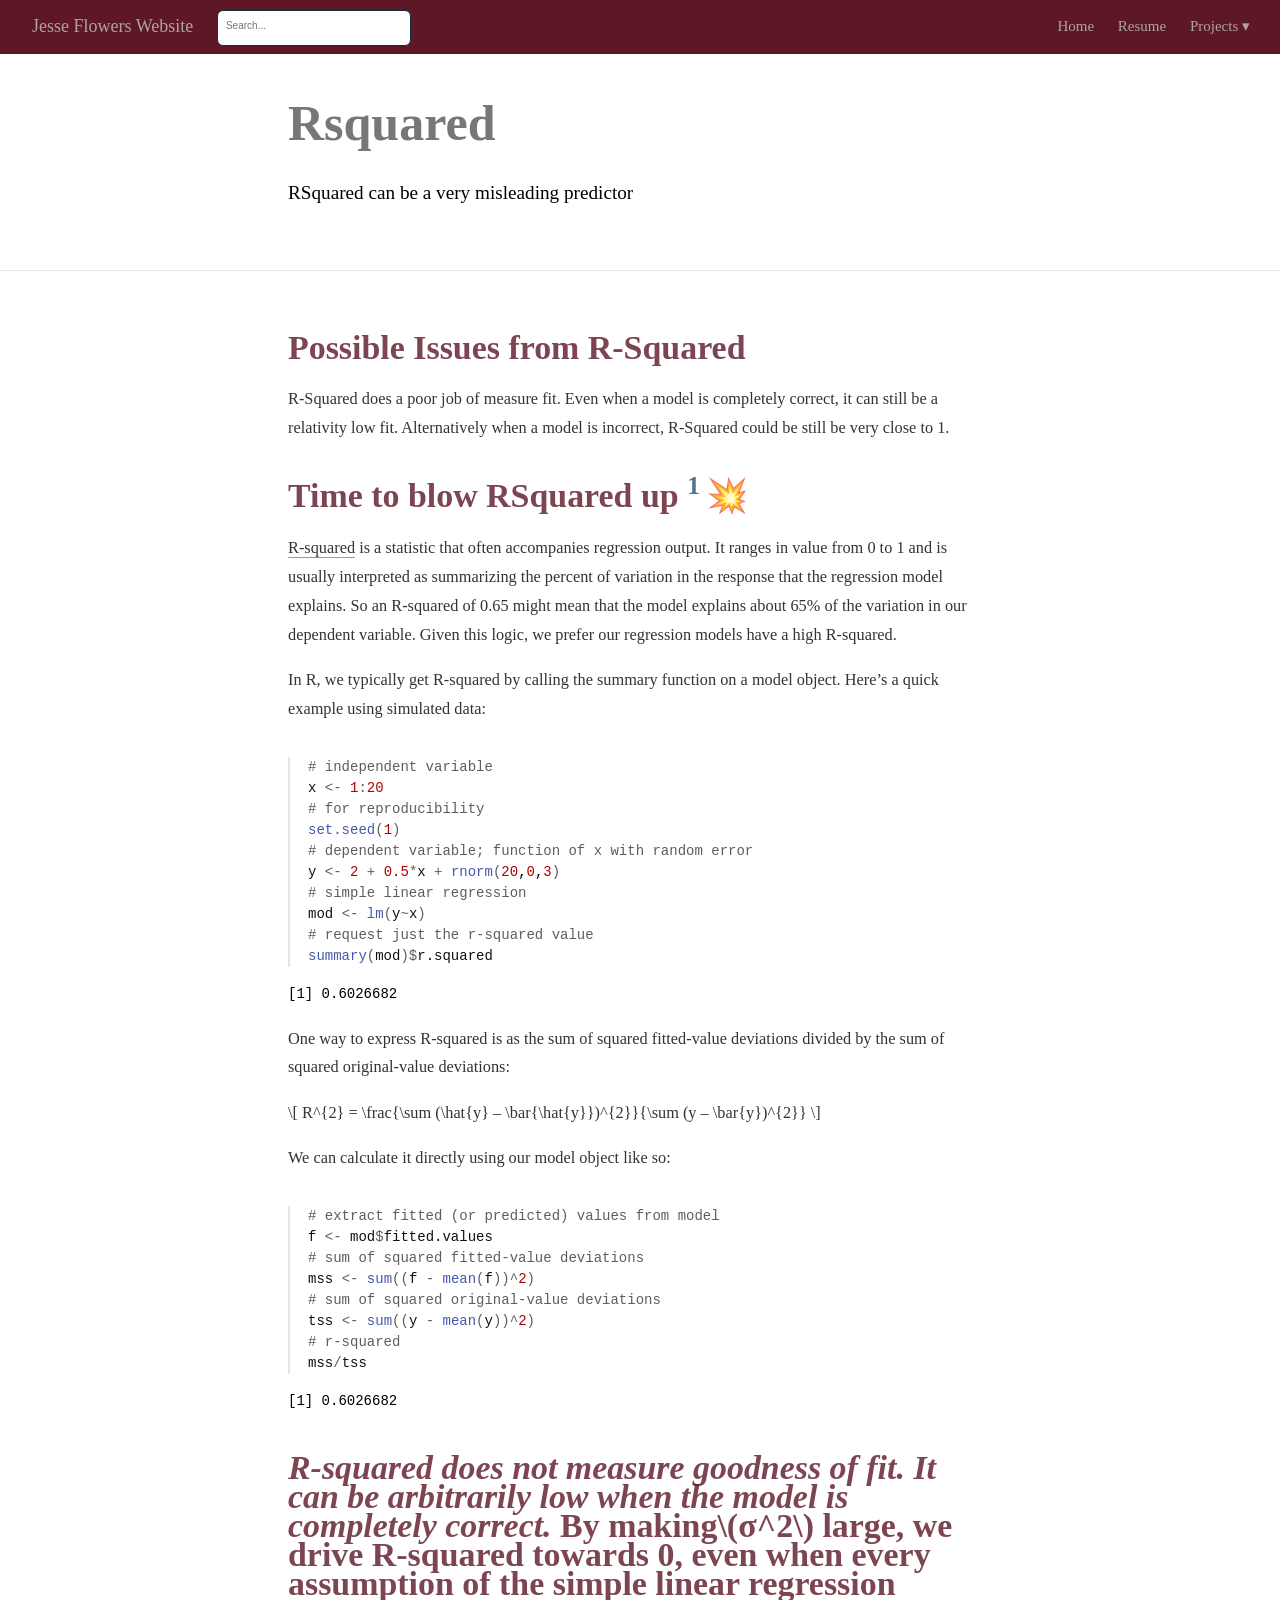
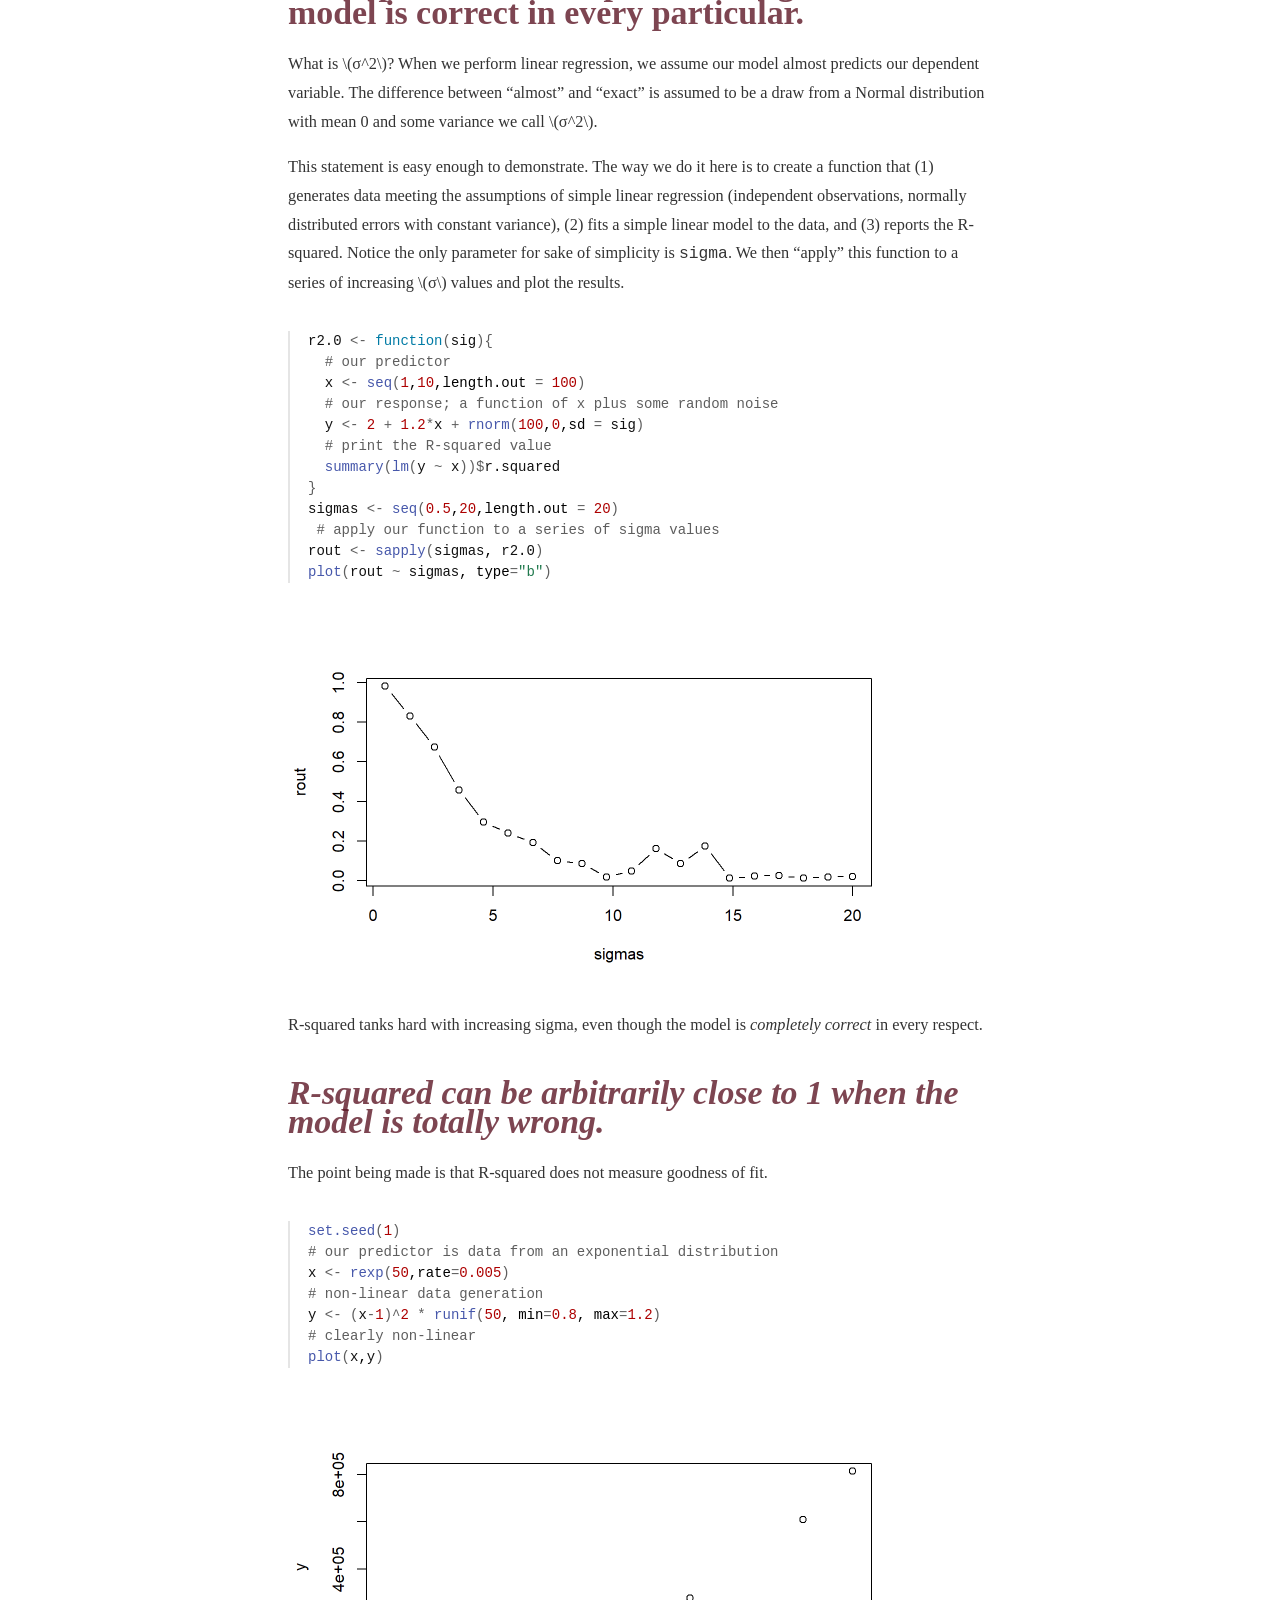
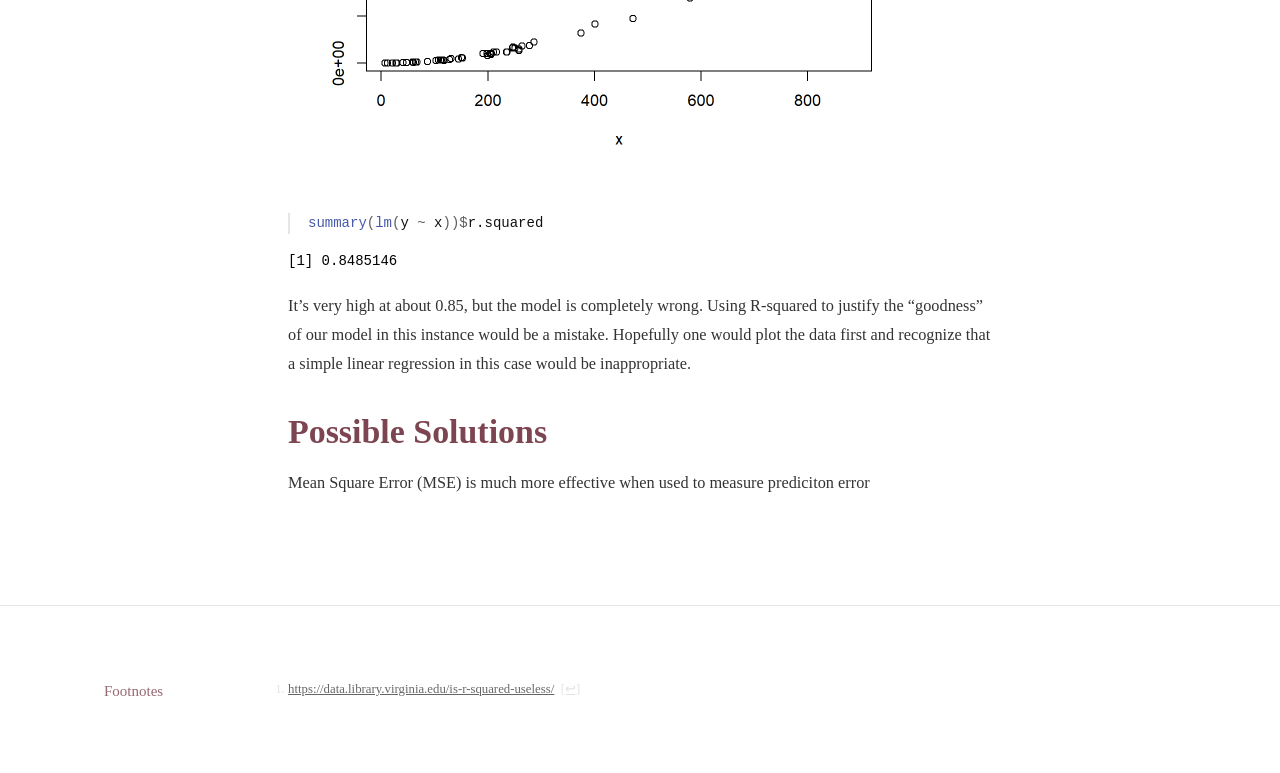
<file: docs/RSquared.html>
<!DOCTYPE html>

<html xmlns="http://www.w3.org/1999/xhtml" lang="" xml:lang="">

<head>
  <meta charset="utf-8"/>
  <meta name="viewport" content="width=device-width, initial-scale=1"/>
  <meta http-equiv="X-UA-Compatible" content="IE=Edge,chrome=1"/>
  <meta name="generator" content="distill" />

  <style type="text/css">
  /* Hide doc at startup (prevent jankiness while JS renders/transforms) */
  body {
    visibility: hidden;
  }
  </style>

 <!--radix_placeholder_import_source-->
 <!--/radix_placeholder_import_source-->

<style type="text/css">code{white-space: pre;}</style>
<style type="text/css" data-origin="pandoc">
pre > code.sourceCode { white-space: pre; position: relative; }
pre > code.sourceCode > span { display: inline-block; line-height: 1.25; }
pre > code.sourceCode > span:empty { height: 1.2em; }
.sourceCode { overflow: visible; }
code.sourceCode > span { color: inherit; text-decoration: inherit; }
div.sourceCode { margin: 1em 0; }
pre.sourceCode { margin: 0; }
@media screen {
div.sourceCode { overflow: auto; }
}
@media print {
pre > code.sourceCode { white-space: pre-wrap; }
pre > code.sourceCode > span { text-indent: -5em; padding-left: 5em; }
}
pre.numberSource code
  { counter-reset: source-line 0; }
pre.numberSource code > span
  { position: relative; left: -4em; counter-increment: source-line; }
pre.numberSource code > span > a:first-child::before
  { content: counter(source-line);
    position: relative; left: -1em; text-align: right; vertical-align: baseline;
    border: none; display: inline-block;
    -webkit-touch-callout: none; -webkit-user-select: none;
    -khtml-user-select: none; -moz-user-select: none;
    -ms-user-select: none; user-select: none;
    padding: 0 4px; width: 4em;
    color: #aaaaaa;
  }
pre.numberSource { margin-left: 3em; border-left: 1px solid #aaaaaa;  padding-left: 4px; }
div.sourceCode
  {   }
@media screen {
pre > code.sourceCode > span > a:first-child::before { text-decoration: underline; }
}
code span.al { color: #ad0000; } /* Alert */
code span.an { color: #5e5e5e; } /* Annotation */
code span.at { } /* Attribute */
code span.bn { color: #ad0000; } /* BaseN */
code span.bu { } /* BuiltIn */
code span.cf { color: #007ba5; } /* ControlFlow */
code span.ch { color: #20794d; } /* Char */
code span.cn { color: #8f5902; } /* Constant */
code span.co { color: #5e5e5e; } /* Comment */
code span.cv { color: #5e5e5e; font-style: italic; } /* CommentVar */
code span.do { color: #5e5e5e; font-style: italic; } /* Documentation */
code span.dt { color: #ad0000; } /* DataType */
code span.dv { color: #ad0000; } /* DecVal */
code span.er { color: #ad0000; } /* Error */
code span.ex { } /* Extension */
code span.fl { color: #ad0000; } /* Float */
code span.fu { color: #4758ab; } /* Function */
code span.im { } /* Import */
code span.in { color: #5e5e5e; } /* Information */
code span.kw { color: #007ba5; } /* Keyword */
code span.op { color: #5e5e5e; } /* Operator */
code span.ot { color: #007ba5; } /* Other */
code span.pp { color: #ad0000; } /* Preprocessor */
code span.sc { color: #5e5e5e; } /* SpecialChar */
code span.ss { color: #20794d; } /* SpecialString */
code span.st { color: #20794d; } /* String */
code span.va { color: #111111; } /* Variable */
code span.vs { color: #20794d; } /* VerbatimString */
code span.wa { color: #5e5e5e; font-style: italic; } /* Warning */
</style>


  <!--radix_placeholder_meta_tags-->
  <title>Jesse Flowers Website: Rsquared</title>

  <meta property="description" itemprop="description" content="RSquared can be a very misleading predictor"/>



  <!--  https://developers.facebook.com/docs/sharing/webmasters#markup -->
  <meta property="og:title" content="Jesse Flowers Website: Rsquared"/>
  <meta property="og:type" content="article"/>
  <meta property="og:description" content="RSquared can be a very misleading predictor"/>
  <meta property="og:locale" content="en_US"/>
  <meta property="og:site_name" content="Jesse Flowers Website"/>

  <!--  https://dev.twitter.com/cards/types/summary -->
  <meta property="twitter:card" content="summary"/>
  <meta property="twitter:title" content="Jesse Flowers Website: Rsquared"/>
  <meta property="twitter:description" content="RSquared can be a very misleading predictor"/>

  <!--/radix_placeholder_meta_tags-->
  <!--radix_placeholder_rmarkdown_metadata-->

  <script type="text/json" id="radix-rmarkdown-metadata">
  {"type":"list","attributes":{"names":{"type":"character","attributes":{},"value":["title","description","output"]}},"value":[{"type":"character","attributes":{},"value":["Rsquared"]},{"type":"character","attributes":{},"value":["RSquared can be a very misleading predictor\n"]},{"type":"list","attributes":{"names":{"type":"character","attributes":{},"value":["distill::distill_article"]}},"value":[{"type":"list","attributes":{"names":{"type":"character","attributes":{},"value":["toc","toc_depth"]}},"value":[{"type":"logical","attributes":{},"value":[false]},{"type":"integer","attributes":{},"value":[3]}]}]}]}
  </script>
  <!--/radix_placeholder_rmarkdown_metadata-->
  <!--radix_placeholder_navigation_in_header-->
  <meta name="distill:offset" content=""/>

  <script type="application/javascript">

    window.headroom_prevent_pin = false;

    window.document.addEventListener("DOMContentLoaded", function (event) {

      // initialize headroom for banner
      var header = $('header').get(0);
      var headerHeight = header.offsetHeight;
      var headroom = new Headroom(header, {
        tolerance: 5,
        onPin : function() {
          if (window.headroom_prevent_pin) {
            window.headroom_prevent_pin = false;
            headroom.unpin();
          }
        }
      });
      headroom.init();
      if(window.location.hash)
        headroom.unpin();
      $(header).addClass('headroom--transition');

      // offset scroll location for banner on hash change
      // (see: https://github.com/WickyNilliams/headroom.js/issues/38)
      window.addEventListener("hashchange", function(event) {
        window.scrollTo(0, window.pageYOffset - (headerHeight + 25));
      });

      // responsive menu
      $('.distill-site-header').each(function(i, val) {
        var topnav = $(this);
        var toggle = topnav.find('.nav-toggle');
        toggle.on('click', function() {
          topnav.toggleClass('responsive');
        });
      });

      // nav dropdowns
      $('.nav-dropbtn').click(function(e) {
        $(this).next('.nav-dropdown-content').toggleClass('nav-dropdown-active');
        $(this).parent().siblings('.nav-dropdown')
           .children('.nav-dropdown-content').removeClass('nav-dropdown-active');
      });
      $("body").click(function(e){
        $('.nav-dropdown-content').removeClass('nav-dropdown-active');
      });
      $(".nav-dropdown").click(function(e){
        e.stopPropagation();
      });
    });
  </script>

  <style type="text/css">

  /* Theme (user-documented overrideables for nav appearance) */

  .distill-site-nav {
    color: rgba(255, 255, 255, 0.8);
    background-color: #0F2E3D;
    font-size: 15px;
    font-weight: 300;
  }

  .distill-site-nav a {
    color: inherit;
    text-decoration: none;
  }

  .distill-site-nav a:hover {
    color: white;
  }

  @media print {
    .distill-site-nav {
      display: none;
    }
  }

  .distill-site-header {

  }

  .distill-site-footer {

  }


  /* Site Header */

  .distill-site-header {
    width: 100%;
    box-sizing: border-box;
    z-index: 3;
  }

  .distill-site-header .nav-left {
    display: inline-block;
    margin-left: 8px;
  }

  @media screen and (max-width: 768px) {
    .distill-site-header .nav-left {
      margin-left: 0;
    }
  }


  .distill-site-header .nav-right {
    float: right;
    margin-right: 8px;
  }

  .distill-site-header a,
  .distill-site-header .title {
    display: inline-block;
    text-align: center;
    padding: 14px 10px 14px 10px;
  }

  .distill-site-header .title {
    font-size: 18px;
    min-width: 150px;
  }

  .distill-site-header .logo {
    padding: 0;
  }

  .distill-site-header .logo img {
    display: none;
    max-height: 20px;
    width: auto;
    margin-bottom: -4px;
  }

  .distill-site-header .nav-image img {
    max-height: 18px;
    width: auto;
    display: inline-block;
    margin-bottom: -3px;
  }



  @media screen and (min-width: 1000px) {
    .distill-site-header .logo img {
      display: inline-block;
    }
    .distill-site-header .nav-left {
      margin-left: 20px;
    }
    .distill-site-header .nav-right {
      margin-right: 20px;
    }
    .distill-site-header .title {
      padding-left: 12px;
    }
  }


  .distill-site-header .nav-toggle {
    display: none;
  }

  .nav-dropdown {
    display: inline-block;
    position: relative;
  }

  .nav-dropdown .nav-dropbtn {
    border: none;
    outline: none;
    color: rgba(255, 255, 255, 0.8);
    padding: 16px 10px;
    background-color: transparent;
    font-family: inherit;
    font-size: inherit;
    font-weight: inherit;
    margin: 0;
    margin-top: 1px;
    z-index: 2;
  }

  .nav-dropdown-content {
    display: none;
    position: absolute;
    background-color: white;
    min-width: 200px;
    border: 1px solid rgba(0,0,0,0.15);
    border-radius: 4px;
    box-shadow: 0px 8px 16px 0px rgba(0,0,0,0.1);
    z-index: 1;
    margin-top: 2px;
    white-space: nowrap;
    padding-top: 4px;
    padding-bottom: 4px;
  }

  .nav-dropdown-content hr {
    margin-top: 4px;
    margin-bottom: 4px;
    border: none;
    border-bottom: 1px solid rgba(0, 0, 0, 0.1);
  }

  .nav-dropdown-active {
    display: block;
  }

  .nav-dropdown-content a, .nav-dropdown-content .nav-dropdown-header {
    color: black;
    padding: 6px 24px;
    text-decoration: none;
    display: block;
    text-align: left;
  }

  .nav-dropdown-content .nav-dropdown-header {
    display: block;
    padding: 5px 24px;
    padding-bottom: 0;
    text-transform: uppercase;
    font-size: 14px;
    color: #999999;
    white-space: nowrap;
  }

  .nav-dropdown:hover .nav-dropbtn {
    color: white;
  }

  .nav-dropdown-content a:hover {
    background-color: #ddd;
    color: black;
  }

  .nav-right .nav-dropdown-content {
    margin-left: -45%;
    right: 0;
  }

  @media screen and (max-width: 768px) {
    .distill-site-header a, .distill-site-header .nav-dropdown  {display: none;}
    .distill-site-header a.nav-toggle {
      float: right;
      display: block;
    }
    .distill-site-header .title {
      margin-left: 0;
    }
    .distill-site-header .nav-right {
      margin-right: 0;
    }
    .distill-site-header {
      overflow: hidden;
    }
    .nav-right .nav-dropdown-content {
      margin-left: 0;
    }
  }


  @media screen and (max-width: 768px) {
    .distill-site-header.responsive {position: relative; min-height: 500px; }
    .distill-site-header.responsive a.nav-toggle {
      position: absolute;
      right: 0;
      top: 0;
    }
    .distill-site-header.responsive a,
    .distill-site-header.responsive .nav-dropdown {
      display: block;
      text-align: left;
    }
    .distill-site-header.responsive .nav-left,
    .distill-site-header.responsive .nav-right {
      width: 100%;
    }
    .distill-site-header.responsive .nav-dropdown {float: none;}
    .distill-site-header.responsive .nav-dropdown-content {position: relative;}
    .distill-site-header.responsive .nav-dropdown .nav-dropbtn {
      display: block;
      width: 100%;
      text-align: left;
    }
  }

  /* Site Footer */

  .distill-site-footer {
    width: 100%;
    overflow: hidden;
    box-sizing: border-box;
    z-index: 3;
    margin-top: 30px;
    padding-top: 30px;
    padding-bottom: 30px;
    text-align: center;
  }

  /* Headroom */

  d-title {
    padding-top: 6rem;
  }

  @media print {
    d-title {
      padding-top: 4rem;
    }
  }

  .headroom {
    z-index: 1000;
    position: fixed;
    top: 0;
    left: 0;
    right: 0;
  }

  .headroom--transition {
    transition: all .4s ease-in-out;
  }

  .headroom--unpinned {
    top: -100px;
  }

  .headroom--pinned {
    top: 0;
  }

  /* adjust viewport for navbar height */
  /* helps vertically center bootstrap (non-distill) content */
  .min-vh-100 {
    min-height: calc(100vh - 100px) !important;
  }

  </style>

  <script src="site_libs/jquery-3.6.0/jquery-3.6.0.min.js"></script>
  <link href="site_libs/font-awesome-5.1.0/css/all.css" rel="stylesheet"/>
  <link href="site_libs/font-awesome-5.1.0/css/v4-shims.css" rel="stylesheet"/>
  <script src="site_libs/headroom-0.9.4/headroom.min.js"></script>
  <script src="site_libs/autocomplete-0.37.1/autocomplete.min.js"></script>
  <script src="site_libs/fuse-6.4.1/fuse.min.js"></script>

  <script type="application/javascript">

  function getMeta(metaName) {
    var metas = document.getElementsByTagName('meta');
    for (let i = 0; i < metas.length; i++) {
      if (metas[i].getAttribute('name') === metaName) {
        return metas[i].getAttribute('content');
      }
    }
    return '';
  }

  function offsetURL(url) {
    var offset = getMeta('distill:offset');
    return offset ? offset + '/' + url : url;
  }

  function createFuseIndex() {

    // create fuse index
    var options = {
      keys: [
        { name: 'title', weight: 20 },
        { name: 'categories', weight: 15 },
        { name: 'description', weight: 10 },
        { name: 'contents', weight: 5 },
      ],
      ignoreLocation: true,
      threshold: 0
    };
    var fuse = new window.Fuse([], options);

    // fetch the main search.json
    return fetch(offsetURL('search.json'))
      .then(function(response) {
        if (response.status == 200) {
          return response.json().then(function(json) {
            // index main articles
            json.articles.forEach(function(article) {
              fuse.add(article);
            });
            // download collections and index their articles
            return Promise.all(json.collections.map(function(collection) {
              return fetch(offsetURL(collection)).then(function(response) {
                if (response.status === 200) {
                  return response.json().then(function(articles) {
                    articles.forEach(function(article) {
                      fuse.add(article);
                    });
                  })
                } else {
                  return Promise.reject(
                    new Error('Unexpected status from search index request: ' +
                              response.status)
                  );
                }
              });
            })).then(function() {
              return fuse;
            });
          });

        } else {
          return Promise.reject(
            new Error('Unexpected status from search index request: ' +
                        response.status)
          );
        }
      });
  }

  window.document.addEventListener("DOMContentLoaded", function (event) {

    // get search element (bail if we don't have one)
    var searchEl = window.document.getElementById('distill-search');
    if (!searchEl)
      return;

    createFuseIndex()
      .then(function(fuse) {

        // make search box visible
        searchEl.classList.remove('hidden');

        // initialize autocomplete
        var options = {
          autoselect: true,
          hint: false,
          minLength: 2,
        };
        window.autocomplete(searchEl, options, [{
          source: function(query, callback) {
            const searchOptions = {
              isCaseSensitive: false,
              shouldSort: true,
              minMatchCharLength: 2,
              limit: 10,
            };
            var results = fuse.search(query, searchOptions);
            callback(results
              .map(function(result) { return result.item; })
            );
          },
          templates: {
            suggestion: function(suggestion) {
              var img = suggestion.preview && Object.keys(suggestion.preview).length > 0
                ? `<img src="${offsetURL(suggestion.preview)}"</img>`
                : '';
              var html = `
                <div class="search-item">
                  <h3>${suggestion.title}</h3>
                  <div class="search-item-description">
                    ${suggestion.description || ''}
                  </div>
                  <div class="search-item-preview">
                    ${img}
                  </div>
                </div>
              `;
              return html;
            }
          }
        }]).on('autocomplete:selected', function(event, suggestion) {
          window.location.href = offsetURL(suggestion.path);
        });
        // remove inline display style on autocompleter (we want to
        // manage responsive display via css)
        $('.algolia-autocomplete').css("display", "");
      })
      .catch(function(error) {
        console.log(error);
      });

  });

  </script>

  <style type="text/css">

  .nav-search {
    font-size: x-small;
  }

  /* Algolioa Autocomplete */

  .algolia-autocomplete {
    display: inline-block;
    margin-left: 10px;
    vertical-align: sub;
    background-color: white;
    color: black;
    padding: 6px;
    padding-top: 8px;
    padding-bottom: 0;
    border-radius: 6px;
    border: 1px #0F2E3D solid;
    width: 180px;
  }


  @media screen and (max-width: 768px) {
    .distill-site-nav .algolia-autocomplete {
      display: none;
      visibility: hidden;
    }
    .distill-site-nav.responsive .algolia-autocomplete {
      display: inline-block;
      visibility: visible;
    }
    .distill-site-nav.responsive .algolia-autocomplete .aa-dropdown-menu {
      margin-left: 0;
      width: 400px;
      max-height: 400px;
    }
  }

  .algolia-autocomplete .aa-input, .algolia-autocomplete .aa-hint {
    width: 90%;
    outline: none;
    border: none;
  }

  .algolia-autocomplete .aa-hint {
    color: #999;
  }
  .algolia-autocomplete .aa-dropdown-menu {
    width: 550px;
    max-height: 70vh;
    overflow-x: visible;
    overflow-y: scroll;
    padding: 5px;
    margin-top: 3px;
    margin-left: -150px;
    background-color: #fff;
    border-radius: 5px;
    border: 1px solid #999;
    border-top: none;
  }

  .algolia-autocomplete .aa-dropdown-menu .aa-suggestion {
    cursor: pointer;
    padding: 5px 4px;
    border-bottom: 1px solid #eee;
  }

  .algolia-autocomplete .aa-dropdown-menu .aa-suggestion:last-of-type {
    border-bottom: none;
    margin-bottom: 2px;
  }

  .algolia-autocomplete .aa-dropdown-menu .aa-suggestion .search-item {
    overflow: hidden;
    font-size: 0.8em;
    line-height: 1.4em;
  }

  .algolia-autocomplete .aa-dropdown-menu .aa-suggestion .search-item h3 {
    font-size: 1rem;
    margin-block-start: 0;
    margin-block-end: 5px;
  }

  .algolia-autocomplete .aa-dropdown-menu .aa-suggestion .search-item-description {
    display: inline-block;
    overflow: hidden;
    height: 2.8em;
    width: 80%;
    margin-right: 4%;
  }

  .algolia-autocomplete .aa-dropdown-menu .aa-suggestion .search-item-preview {
    display: inline-block;
    width: 15%;
  }

  .algolia-autocomplete .aa-dropdown-menu .aa-suggestion .search-item-preview img {
    height: 3em;
    width: auto;
    display: none;
  }

  .algolia-autocomplete .aa-dropdown-menu .aa-suggestion .search-item-preview img[src] {
    display: initial;
  }

  .algolia-autocomplete .aa-dropdown-menu .aa-suggestion.aa-cursor {
    background-color: #eee;
  }
  .algolia-autocomplete .aa-dropdown-menu .aa-suggestion em {
    font-weight: bold;
    font-style: normal;
  }

  </style>


  <!--/radix_placeholder_navigation_in_header-->
  <!--radix_placeholder_distill-->

  <style type="text/css">

  body {
    background-color: white;
  }

  .pandoc-table {
    width: 100%;
  }

  .pandoc-table>caption {
    margin-bottom: 10px;
  }

  .pandoc-table th:not([align]) {
    text-align: left;
  }

  .pagedtable-footer {
    font-size: 15px;
  }

  d-byline .byline {
    grid-template-columns: 2fr 2fr;
  }

  d-byline .byline h3 {
    margin-block-start: 1.5em;
  }

  d-byline .byline .authors-affiliations h3 {
    margin-block-start: 0.5em;
  }

  .authors-affiliations .orcid-id {
    width: 16px;
    height:16px;
    margin-left: 4px;
    margin-right: 4px;
    vertical-align: middle;
    padding-bottom: 2px;
  }

  d-title .dt-tags {
    margin-top: 1em;
    grid-column: text;
  }

  .dt-tags .dt-tag {
    text-decoration: none;
    display: inline-block;
    color: rgba(0,0,0,0.6);
    padding: 0em 0.4em;
    margin-right: 0.5em;
    margin-bottom: 0.4em;
    font-size: 70%;
    border: 1px solid rgba(0,0,0,0.2);
    border-radius: 3px;
    text-transform: uppercase;
    font-weight: 500;
  }

  d-article table.gt_table td,
  d-article table.gt_table th {
    border-bottom: none;
  }

  .html-widget {
    margin-bottom: 2.0em;
  }

  .l-screen-inset {
    padding-right: 16px;
  }

  .l-screen .caption {
    margin-left: 10px;
  }

  .shaded {
    background: rgb(247, 247, 247);
    padding-top: 20px;
    padding-bottom: 20px;
    border-top: 1px solid rgba(0, 0, 0, 0.1);
    border-bottom: 1px solid rgba(0, 0, 0, 0.1);
  }

  .shaded .html-widget {
    margin-bottom: 0;
    border: 1px solid rgba(0, 0, 0, 0.1);
  }

  .shaded .shaded-content {
    background: white;
  }

  .text-output {
    margin-top: 0;
    line-height: 1.5em;
  }

  .hidden {
    display: none !important;
  }

  d-article {
    padding-top: 2.5rem;
    padding-bottom: 30px;
  }

  d-appendix {
    padding-top: 30px;
  }

  d-article>p>img {
    width: 100%;
  }

  d-article h2 {
    margin: 1rem 0 1.5rem 0;
  }

  d-article h3 {
    margin-top: 1.5rem;
  }

  d-article iframe {
    border: 1px solid rgba(0, 0, 0, 0.1);
    margin-bottom: 2.0em;
    width: 100%;
  }

  /* Tweak code blocks */

  d-article div.sourceCode code,
  d-article pre code {
    font-family: Consolas, Monaco, 'Andale Mono', 'Ubuntu Mono', monospace;
  }

  d-article pre,
  d-article div.sourceCode,
  d-article div.sourceCode pre {
    overflow: auto;
  }

  d-article div.sourceCode {
    background-color: white;
  }

  d-article div.sourceCode pre {
    padding-left: 10px;
    font-size: 12px;
    border-left: 2px solid rgba(0,0,0,0.1);
  }

  d-article pre {
    font-size: 12px;
    color: black;
    background: none;
    margin-top: 0;
    text-align: left;
    white-space: pre;
    word-spacing: normal;
    word-break: normal;
    word-wrap: normal;
    line-height: 1.5;

    -moz-tab-size: 4;
    -o-tab-size: 4;
    tab-size: 4;

    -webkit-hyphens: none;
    -moz-hyphens: none;
    -ms-hyphens: none;
    hyphens: none;
  }

  d-article pre a {
    border-bottom: none;
  }

  d-article pre a:hover {
    border-bottom: none;
    text-decoration: underline;
  }

  d-article details {
    grid-column: text;
    margin-bottom: 0.8em;
  }

  @media(min-width: 768px) {

  d-article pre,
  d-article div.sourceCode,
  d-article div.sourceCode pre {
    overflow: visible !important;
  }

  d-article div.sourceCode pre {
    padding-left: 18px;
    font-size: 14px;
  }

  d-article pre {
    font-size: 14px;
  }

  }

  figure img.external {
    background: white;
    border: 1px solid rgba(0, 0, 0, 0.1);
    box-shadow: 0 1px 8px rgba(0, 0, 0, 0.1);
    padding: 18px;
    box-sizing: border-box;
  }

  /* CSS for d-contents */

  .d-contents {
    grid-column: text;
    color: rgba(0,0,0,0.8);
    font-size: 0.9em;
    padding-bottom: 1em;
    margin-bottom: 1em;
    padding-bottom: 0.5em;
    margin-bottom: 1em;
    padding-left: 0.25em;
    justify-self: start;
  }

  @media(min-width: 1000px) {
    .d-contents.d-contents-float {
      height: 0;
      grid-column-start: 1;
      grid-column-end: 4;
      justify-self: center;
      padding-right: 3em;
      padding-left: 2em;
    }
  }

  .d-contents nav h3 {
    font-size: 18px;
    margin-top: 0;
    margin-bottom: 1em;
  }

  .d-contents li {
    list-style-type: none
  }

  .d-contents nav > ul {
    padding-left: 0;
  }

  .d-contents ul {
    padding-left: 1em
  }

  .d-contents nav ul li {
    margin-top: 0.6em;
    margin-bottom: 0.2em;
  }

  .d-contents nav a {
    font-size: 13px;
    border-bottom: none;
    text-decoration: none
    color: rgba(0, 0, 0, 0.8);
  }

  .d-contents nav a:hover {
    text-decoration: underline solid rgba(0, 0, 0, 0.6)
  }

  .d-contents nav > ul > li > a {
    font-weight: 600;
  }

  .d-contents nav > ul > li > ul {
    font-weight: inherit;
  }

  .d-contents nav > ul > li > ul > li {
    margin-top: 0.2em;
  }


  .d-contents nav ul {
    margin-top: 0;
    margin-bottom: 0.25em;
  }

  .d-article-with-toc h2:nth-child(2) {
    margin-top: 0;
  }


  /* Figure */

  .figure {
    position: relative;
    margin-bottom: 2.5em;
    margin-top: 1.5em;
  }

  .figure img {
    width: 100%;
  }

  .figure .caption {
    color: rgba(0, 0, 0, 0.6);
    font-size: 12px;
    line-height: 1.5em;
  }

  .figure img.external {
    background: white;
    border: 1px solid rgba(0, 0, 0, 0.1);
    box-shadow: 0 1px 8px rgba(0, 0, 0, 0.1);
    padding: 18px;
    box-sizing: border-box;
  }

  .figure .caption a {
    color: rgba(0, 0, 0, 0.6);
  }

  .figure .caption b,
  .figure .caption strong, {
    font-weight: 600;
    color: rgba(0, 0, 0, 1.0);
  }

  /* Citations */

  d-article .citation {
    color: inherit;
    cursor: inherit;
  }

  div.hanging-indent{
    margin-left: 1em; text-indent: -1em;
  }

  /* Citation hover box */

  .tippy-box[data-theme~=light-border] {
    background-color: rgba(250, 250, 250, 0.95);
  }

  .tippy-content > p {
    margin-bottom: 0;
    padding: 2px;
  }


  /* Tweak 1000px media break to show more text */

  @media(min-width: 1000px) {
    .base-grid,
    distill-header,
    d-title,
    d-abstract,
    d-article,
    d-appendix,
    distill-appendix,
    d-byline,
    d-footnote-list,
    d-citation-list,
    distill-footer {
      grid-template-columns: [screen-start] 1fr [page-start kicker-start] 80px [middle-start] 50px [text-start kicker-end] 65px 65px 65px 65px 65px 65px 65px 65px [text-end gutter-start] 65px [middle-end] 65px [page-end gutter-end] 1fr [screen-end];
      grid-column-gap: 16px;
    }

    .grid {
      grid-column-gap: 16px;
    }

    d-article {
      font-size: 1.06rem;
      line-height: 1.7em;
    }
    figure .caption, .figure .caption, figure figcaption {
      font-size: 13px;
    }
  }

  @media(min-width: 1180px) {
    .base-grid,
    distill-header,
    d-title,
    d-abstract,
    d-article,
    d-appendix,
    distill-appendix,
    d-byline,
    d-footnote-list,
    d-citation-list,
    distill-footer {
      grid-template-columns: [screen-start] 1fr [page-start kicker-start] 60px [middle-start] 60px [text-start kicker-end] 60px 60px 60px 60px 60px 60px 60px 60px [text-end gutter-start] 60px [middle-end] 60px [page-end gutter-end] 1fr [screen-end];
      grid-column-gap: 32px;
    }

    .grid {
      grid-column-gap: 32px;
    }
  }


  /* Get the citation styles for the appendix (not auto-injected on render since
     we do our own rendering of the citation appendix) */

  d-appendix .citation-appendix,
  .d-appendix .citation-appendix {
    font-size: 11px;
    line-height: 15px;
    border-left: 1px solid rgba(0, 0, 0, 0.1);
    padding-left: 18px;
    border: 1px solid rgba(0,0,0,0.1);
    background: rgba(0, 0, 0, 0.02);
    padding: 10px 18px;
    border-radius: 3px;
    color: rgba(150, 150, 150, 1);
    overflow: hidden;
    margin-top: -12px;
    white-space: pre-wrap;
    word-wrap: break-word;
  }

  /* Include appendix styles here so they can be overridden */

  d-appendix {
    contain: layout style;
    font-size: 0.8em;
    line-height: 1.7em;
    margin-top: 60px;
    margin-bottom: 0;
    border-top: 1px solid rgba(0, 0, 0, 0.1);
    color: rgba(0,0,0,0.5);
    padding-top: 60px;
    padding-bottom: 48px;
  }

  d-appendix h3 {
    grid-column: page-start / text-start;
    font-size: 15px;
    font-weight: 500;
    margin-top: 1em;
    margin-bottom: 0;
    color: rgba(0,0,0,0.65);
  }

  d-appendix h3 + * {
    margin-top: 1em;
  }

  d-appendix ol {
    padding: 0 0 0 15px;
  }

  @media (min-width: 768px) {
    d-appendix ol {
      padding: 0 0 0 30px;
      margin-left: -30px;
    }
  }

  d-appendix li {
    margin-bottom: 1em;
  }

  d-appendix a {
    color: rgba(0, 0, 0, 0.6);
  }

  d-appendix > * {
    grid-column: text;
  }

  d-appendix > d-footnote-list,
  d-appendix > d-citation-list,
  d-appendix > distill-appendix {
    grid-column: screen;
  }

  /* Include footnote styles here so they can be overridden */

  d-footnote-list {
    contain: layout style;
  }

  d-footnote-list > * {
    grid-column: text;
  }

  d-footnote-list a.footnote-backlink {
    color: rgba(0,0,0,0.3);
    padding-left: 0.5em;
  }



  /* Anchor.js */

  .anchorjs-link {
    /*transition: all .25s linear; */
    text-decoration: none;
    border-bottom: none;
  }
  *:hover > .anchorjs-link {
    margin-left: -1.125em !important;
    text-decoration: none;
    border-bottom: none;
  }

  /* Social footer */

  .social_footer {
    margin-top: 30px;
    margin-bottom: 0;
    color: rgba(0,0,0,0.67);
  }

  .disqus-comments {
    margin-right: 30px;
  }

  .disqus-comment-count {
    border-bottom: 1px solid rgba(0, 0, 0, 0.4);
    cursor: pointer;
  }

  #disqus_thread {
    margin-top: 30px;
  }

  .article-sharing a {
    border-bottom: none;
    margin-right: 8px;
  }

  .article-sharing a:hover {
    border-bottom: none;
  }

  .sidebar-section.subscribe {
    font-size: 12px;
    line-height: 1.6em;
  }

  .subscribe p {
    margin-bottom: 0.5em;
  }


  .article-footer .subscribe {
    font-size: 15px;
    margin-top: 45px;
  }


  .sidebar-section.custom {
    font-size: 12px;
    line-height: 1.6em;
  }

  .custom p {
    margin-bottom: 0.5em;
  }

  /* Styles for listing layout (hide title) */
  .layout-listing d-title, .layout-listing .d-title {
    display: none;
  }

  /* Styles for posts lists (not auto-injected) */


  .posts-with-sidebar {
    padding-left: 45px;
    padding-right: 45px;
  }

  .posts-list .description h2,
  .posts-list .description p {
    font-family: -apple-system, BlinkMacSystemFont, "Segoe UI", Roboto, Oxygen, Ubuntu, Cantarell, "Fira Sans", "Droid Sans", "Helvetica Neue", Arial, sans-serif;
  }

  .posts-list .description h2 {
    font-weight: 700;
    border-bottom: none;
    padding-bottom: 0;
  }

  .posts-list h2.post-tag {
    border-bottom: 1px solid rgba(0, 0, 0, 0.2);
    padding-bottom: 12px;
  }
  .posts-list {
    margin-top: 60px;
    margin-bottom: 24px;
  }

  .posts-list .post-preview {
    text-decoration: none;
    overflow: hidden;
    display: block;
    border-bottom: 1px solid rgba(0, 0, 0, 0.1);
    padding: 24px 0;
  }

  .post-preview-last {
    border-bottom: none !important;
  }

  .posts-list .posts-list-caption {
    grid-column: screen;
    font-weight: 400;
  }

  .posts-list .post-preview h2 {
    margin: 0 0 6px 0;
    line-height: 1.2em;
    font-style: normal;
    font-size: 24px;
  }

  .posts-list .post-preview p {
    margin: 0 0 12px 0;
    line-height: 1.4em;
    font-size: 16px;
  }

  .posts-list .post-preview .thumbnail {
    box-sizing: border-box;
    margin-bottom: 24px;
    position: relative;
    max-width: 500px;
  }
  .posts-list .post-preview img {
    width: 100%;
    display: block;
  }

  .posts-list .metadata {
    font-size: 12px;
    line-height: 1.4em;
    margin-bottom: 18px;
  }

  .posts-list .metadata > * {
    display: inline-block;
  }

  .posts-list .metadata .publishedDate {
    margin-right: 2em;
  }

  .posts-list .metadata .dt-authors {
    display: block;
    margin-top: 0.3em;
    margin-right: 2em;
  }

  .posts-list .dt-tags {
    display: block;
    line-height: 1em;
  }

  .posts-list .dt-tags .dt-tag {
    display: inline-block;
    color: rgba(0,0,0,0.6);
    padding: 0.3em 0.4em;
    margin-right: 0.2em;
    margin-bottom: 0.4em;
    font-size: 60%;
    border: 1px solid rgba(0,0,0,0.2);
    border-radius: 3px;
    text-transform: uppercase;
    font-weight: 500;
  }

  .posts-list img {
    opacity: 1;
  }

  .posts-list img[data-src] {
    opacity: 0;
  }

  .posts-more {
    clear: both;
  }


  .posts-sidebar {
    font-size: 16px;
  }

  .posts-sidebar h3 {
    font-size: 16px;
    margin-top: 0;
    margin-bottom: 0.5em;
    font-weight: 400;
    text-transform: uppercase;
  }

  .sidebar-section {
    margin-bottom: 30px;
  }

  .categories ul {
    list-style-type: none;
    margin: 0;
    padding: 0;
  }

  .categories li {
    color: rgba(0, 0, 0, 0.8);
    margin-bottom: 0;
  }

  .categories li>a {
    border-bottom: none;
  }

  .categories li>a:hover {
    border-bottom: 1px solid rgba(0, 0, 0, 0.4);
  }

  .categories .active {
    font-weight: 600;
  }

  .categories .category-count {
    color: rgba(0, 0, 0, 0.4);
  }


  @media(min-width: 768px) {
    .posts-list .post-preview h2 {
      font-size: 26px;
    }
    .posts-list .post-preview .thumbnail {
      float: right;
      width: 30%;
      margin-bottom: 0;
    }
    .posts-list .post-preview .description {
      float: left;
      width: 45%;
    }
    .posts-list .post-preview .metadata {
      float: left;
      width: 20%;
      margin-top: 8px;
    }
    .posts-list .post-preview p {
      margin: 0 0 12px 0;
      line-height: 1.5em;
      font-size: 16px;
    }
    .posts-with-sidebar .posts-list {
      float: left;
      width: 75%;
    }
    .posts-with-sidebar .posts-sidebar {
      float: right;
      width: 20%;
      margin-top: 60px;
      padding-top: 24px;
      padding-bottom: 24px;
    }
  }


  /* Improve display for browsers without grid (IE/Edge <= 15) */

  .downlevel {
    line-height: 1.6em;
    font-family: -apple-system, BlinkMacSystemFont, "Segoe UI", Roboto, Oxygen, Ubuntu, Cantarell, "Fira Sans", "Droid Sans", "Helvetica Neue", Arial, sans-serif;
    margin: 0;
  }

  .downlevel .d-title {
    padding-top: 6rem;
    padding-bottom: 1.5rem;
  }

  .downlevel .d-title h1 {
    font-size: 50px;
    font-weight: 700;
    line-height: 1.1em;
    margin: 0 0 0.5rem;
  }

  .downlevel .d-title p {
    font-weight: 300;
    font-size: 1.2rem;
    line-height: 1.55em;
    margin-top: 0;
  }

  .downlevel .d-byline {
    padding-top: 0.8em;
    padding-bottom: 0.8em;
    font-size: 0.8rem;
    line-height: 1.8em;
  }

  .downlevel .section-separator {
    border: none;
    border-top: 1px solid rgba(0, 0, 0, 0.1);
  }

  .downlevel .d-article {
    font-size: 1.06rem;
    line-height: 1.7em;
    padding-top: 1rem;
    padding-bottom: 2rem;
  }


  .downlevel .d-appendix {
    padding-left: 0;
    padding-right: 0;
    max-width: none;
    font-size: 0.8em;
    line-height: 1.7em;
    margin-bottom: 0;
    color: rgba(0,0,0,0.5);
    padding-top: 40px;
    padding-bottom: 48px;
  }

  .downlevel .footnotes ol {
    padding-left: 13px;
  }

  .downlevel .base-grid,
  .downlevel .distill-header,
  .downlevel .d-title,
  .downlevel .d-abstract,
  .downlevel .d-article,
  .downlevel .d-appendix,
  .downlevel .distill-appendix,
  .downlevel .d-byline,
  .downlevel .d-footnote-list,
  .downlevel .d-citation-list,
  .downlevel .distill-footer,
  .downlevel .appendix-bottom,
  .downlevel .posts-container {
    padding-left: 40px;
    padding-right: 40px;
  }

  @media(min-width: 768px) {
    .downlevel .base-grid,
    .downlevel .distill-header,
    .downlevel .d-title,
    .downlevel .d-abstract,
    .downlevel .d-article,
    .downlevel .d-appendix,
    .downlevel .distill-appendix,
    .downlevel .d-byline,
    .downlevel .d-footnote-list,
    .downlevel .d-citation-list,
    .downlevel .distill-footer,
    .downlevel .appendix-bottom,
    .downlevel .posts-container {
    padding-left: 150px;
    padding-right: 150px;
    max-width: 900px;
  }
  }

  .downlevel pre code {
    display: block;
    border-left: 2px solid rgba(0, 0, 0, .1);
    padding: 0 0 0 20px;
    font-size: 14px;
  }

  .downlevel code, .downlevel pre {
    color: black;
    background: none;
    font-family: Consolas, Monaco, 'Andale Mono', 'Ubuntu Mono', monospace;
    text-align: left;
    white-space: pre;
    word-spacing: normal;
    word-break: normal;
    word-wrap: normal;
    line-height: 1.5;

    -moz-tab-size: 4;
    -o-tab-size: 4;
    tab-size: 4;

    -webkit-hyphens: none;
    -moz-hyphens: none;
    -ms-hyphens: none;
    hyphens: none;
  }

  .downlevel .posts-list .post-preview {
    color: inherit;
  }



  </style>

  <script type="application/javascript">

  function is_downlevel_browser() {
    if (bowser.isUnsupportedBrowser({ msie: "12", msedge: "16"},
                                   window.navigator.userAgent)) {
      return true;
    } else {
      return window.load_distill_framework === undefined;
    }
  }

  // show body when load is complete
  function on_load_complete() {

    // add anchors
    if (window.anchors) {
      window.anchors.options.placement = 'left';
      window.anchors.add('d-article > h2, d-article > h3, d-article > h4, d-article > h5');
    }


    // set body to visible
    document.body.style.visibility = 'visible';

    // force redraw for leaflet widgets
    if (window.HTMLWidgets) {
      var maps = window.HTMLWidgets.findAll(".leaflet");
      $.each(maps, function(i, el) {
        var map = this.getMap();
        map.invalidateSize();
        map.eachLayer(function(layer) {
          if (layer instanceof L.TileLayer)
            layer.redraw();
        });
      });
    }

    // trigger 'shown' so htmlwidgets resize
    $('d-article').trigger('shown');
  }

  function init_distill() {

    init_common();

    // create front matter
    var front_matter = $('<d-front-matter></d-front-matter>');
    $('#distill-front-matter').wrap(front_matter);

    // create d-title
    $('.d-title').changeElementType('d-title');

    // create d-byline
    var byline = $('<d-byline></d-byline>');
    $('.d-byline').replaceWith(byline);

    // create d-article
    var article = $('<d-article></d-article>');
    $('.d-article').wrap(article).children().unwrap();

    // move posts container into article
    $('.posts-container').appendTo($('d-article'));

    // create d-appendix
    $('.d-appendix').changeElementType('d-appendix');

    // flag indicating that we have appendix items
    var appendix = $('.appendix-bottom').children('h3').length > 0;

    // replace footnotes with <d-footnote>
    $('.footnote-ref').each(function(i, val) {
      appendix = true;
      var href = $(this).attr('href');
      var id = href.replace('#', '');
      var fn = $('#' + id);
      var fn_p = $('#' + id + '>p');
      fn_p.find('.footnote-back').remove();
      var text = fn_p.html();
      var dtfn = $('<d-footnote></d-footnote>');
      dtfn.html(text);
      $(this).replaceWith(dtfn);
    });
    // remove footnotes
    $('.footnotes').remove();

    // move refs into #references-listing
    $('#references-listing').replaceWith($('#refs'));

    $('h1.appendix, h2.appendix').each(function(i, val) {
      $(this).changeElementType('h3');
    });
    $('h3.appendix').each(function(i, val) {
      var id = $(this).attr('id');
      $('.d-contents a[href="#' + id + '"]').parent().remove();
      appendix = true;
      $(this).nextUntil($('h1, h2, h3')).addBack().appendTo($('d-appendix'));
    });

    // show d-appendix if we have appendix content
    $("d-appendix").css('display', appendix ? 'grid' : 'none');

    // localize layout chunks to just output
    $('.layout-chunk').each(function(i, val) {

      // capture layout
      var layout = $(this).attr('data-layout');

      // apply layout to markdown level block elements
      var elements = $(this).children().not('details, div.sourceCode, pre, script');
      elements.each(function(i, el) {
        var layout_div = $('<div class="' + layout + '"></div>');
        if (layout_div.hasClass('shaded')) {
          var shaded_content = $('<div class="shaded-content"></div>');
          $(this).wrap(shaded_content);
          $(this).parent().wrap(layout_div);
        } else {
          $(this).wrap(layout_div);
        }
      });


      // unwrap the layout-chunk div
      $(this).children().unwrap();
    });

    // remove code block used to force  highlighting css
    $('.distill-force-highlighting-css').parent().remove();

    // remove empty line numbers inserted by pandoc when using a
    // custom syntax highlighting theme
    $('code.sourceCode a:empty').remove();

    // load distill framework
    load_distill_framework();

    // wait for window.distillRunlevel == 4 to do post processing
    function distill_post_process() {

      if (!window.distillRunlevel || window.distillRunlevel < 4)
        return;

      // hide author/affiliations entirely if we have no authors
      var front_matter = JSON.parse($("#distill-front-matter").html());
      var have_authors = front_matter.authors && front_matter.authors.length > 0;
      if (!have_authors)
        $('d-byline').addClass('hidden');

      // article with toc class
      $('.d-contents').parent().addClass('d-article-with-toc');

      // strip links that point to #
      $('.authors-affiliations').find('a[href="#"]').removeAttr('href');

      // add orcid ids
      $('.authors-affiliations').find('.author').each(function(i, el) {
        var orcid_id = front_matter.authors[i].orcidID;
        if (orcid_id) {
          var a = $('<a></a>');
          a.attr('href', 'https://orcid.org/' + orcid_id);
          var img = $('<img></img>');
          img.addClass('orcid-id');
          img.attr('alt', 'ORCID ID');
          img.attr('src','[data-uri]');
          a.append(img);
          $(this).append(a);
        }
      });

      // hide elements of author/affiliations grid that have no value
      function hide_byline_column(caption) {
        $('d-byline').find('h3:contains("' + caption + '")').parent().css('visibility', 'hidden');
      }

      // affiliations
      var have_affiliations = false;
      for (var i = 0; i<front_matter.authors.length; ++i) {
        var author = front_matter.authors[i];
        if (author.affiliation !== "&nbsp;") {
          have_affiliations = true;
          break;
        }
      }
      if (!have_affiliations)
        $('d-byline').find('h3:contains("Affiliations")').css('visibility', 'hidden');

      // published date
      if (!front_matter.publishedDate)
        hide_byline_column("Published");

      // document object identifier
      var doi = $('d-byline').find('h3:contains("DOI")');
      var doi_p = doi.next().empty();
      if (!front_matter.doi) {
        // if we have a citation and valid citationText then link to that
        if ($('#citation').length > 0 && front_matter.citationText) {
          doi.html('Citation');
          $('<a href="#citation"></a>')
            .text(front_matter.citationText)
            .appendTo(doi_p);
        } else {
          hide_byline_column("DOI");
        }
      } else {
        $('<a></a>')
           .attr('href', "https://doi.org/" + front_matter.doi)
           .html(front_matter.doi)
           .appendTo(doi_p);
      }

       // change plural form of authors/affiliations
      if (front_matter.authors.length === 1) {
        var grid = $('.authors-affiliations');
        grid.children('h3:contains("Authors")').text('Author');
        grid.children('h3:contains("Affiliations")').text('Affiliation');
      }

      // remove d-appendix and d-footnote-list local styles
      $('d-appendix > style:first-child').remove();
      $('d-footnote-list > style:first-child').remove();

      // move appendix-bottom entries to the bottom
      $('.appendix-bottom').appendTo('d-appendix').children().unwrap();
      $('.appendix-bottom').remove();

      // hoverable references
      $('span.citation[data-cites]').each(function() {
        var refs = $(this).attr('data-cites').split(" ");
        var refHtml = refs.map(function(ref) {
          return "<p>" + $('#ref-' + ref).html() + "</p>";
        }).join("\n");
        window.tippy(this, {
          allowHTML: true,
          content: refHtml,
          maxWidth: 500,
          interactive: true,
          interactiveBorder: 10,
          theme: 'light-border',
          placement: 'bottom-start'
        });
      });

      // clear polling timer
      clearInterval(tid);

      // show body now that everything is ready
      on_load_complete();
    }

    var tid = setInterval(distill_post_process, 50);
    distill_post_process();

  }

  function init_downlevel() {

    init_common();

     // insert hr after d-title
    $('.d-title').after($('<hr class="section-separator"/>'));

    // check if we have authors
    var front_matter = JSON.parse($("#distill-front-matter").html());
    var have_authors = front_matter.authors && front_matter.authors.length > 0;

    // manage byline/border
    if (!have_authors)
      $('.d-byline').remove();
    $('.d-byline').after($('<hr class="section-separator"/>'));
    $('.d-byline a').remove();

    // remove toc
    $('.d-contents').remove();

    // move appendix elements
    $('h1.appendix, h2.appendix').each(function(i, val) {
      $(this).changeElementType('h3');
    });
    $('h3.appendix').each(function(i, val) {
      $(this).nextUntil($('h1, h2, h3')).addBack().appendTo($('.d-appendix'));
    });


    // inject headers into references and footnotes
    var refs_header = $('<h3></h3>');
    refs_header.text('References');
    $('#refs').prepend(refs_header);

    var footnotes_header = $('<h3></h3');
    footnotes_header.text('Footnotes');
    $('.footnotes').children('hr').first().replaceWith(footnotes_header);

    // move appendix-bottom entries to the bottom
    $('.appendix-bottom').appendTo('.d-appendix').children().unwrap();
    $('.appendix-bottom').remove();

    // remove appendix if it's empty
    if ($('.d-appendix').children().length === 0)
      $('.d-appendix').remove();

    // prepend separator above appendix
    $('.d-appendix').before($('<hr class="section-separator" style="clear: both"/>'));

    // trim code
    $('pre>code').each(function(i, val) {
      $(this).html($.trim($(this).html()));
    });

    // move posts-container right before article
    $('.posts-container').insertBefore($('.d-article'));

    $('body').addClass('downlevel');

    on_load_complete();
  }


  function init_common() {

    // jquery plugin to change element types
    (function($) {
      $.fn.changeElementType = function(newType) {
        var attrs = {};

        $.each(this[0].attributes, function(idx, attr) {
          attrs[attr.nodeName] = attr.nodeValue;
        });

        this.replaceWith(function() {
          return $("<" + newType + "/>", attrs).append($(this).contents());
        });
      };
    })(jQuery);

    // prevent underline for linked images
    $('a > img').parent().css({'border-bottom' : 'none'});

    // mark non-body figures created by knitr chunks as 100% width
    $('.layout-chunk').each(function(i, val) {
      var figures = $(this).find('img, .html-widget');
      if ($(this).attr('data-layout') !== "l-body") {
        figures.css('width', '100%');
      } else {
        figures.css('max-width', '100%');
        figures.filter("[width]").each(function(i, val) {
          var fig = $(this);
          fig.css('width', fig.attr('width') + 'px');
        });

      }
    });

    // auto-append index.html to post-preview links in file: protocol
    // and in rstudio ide preview
    $('.post-preview').each(function(i, val) {
      if (window.location.protocol === "file:")
        $(this).attr('href', $(this).attr('href') + "index.html");
    });

    // get rid of index.html references in header
    if (window.location.protocol !== "file:") {
      $('.distill-site-header a[href]').each(function(i,val) {
        $(this).attr('href', $(this).attr('href').replace("index.html", "./"));
      });
    }

    // add class to pandoc style tables
    $('tr.header').parent('thead').parent('table').addClass('pandoc-table');
    $('.kable-table').children('table').addClass('pandoc-table');

    // add figcaption style to table captions
    $('caption').parent('table').addClass("figcaption");

    // initialize posts list
    if (window.init_posts_list)
      window.init_posts_list();

    // implmement disqus comment link
    $('.disqus-comment-count').click(function() {
      window.headroom_prevent_pin = true;
      $('#disqus_thread').toggleClass('hidden');
      if (!$('#disqus_thread').hasClass('hidden')) {
        var offset = $(this).offset();
        $(window).resize();
        $('html, body').animate({
          scrollTop: offset.top - 35
        });
      }
    });
  }

  document.addEventListener('DOMContentLoaded', function() {
    if (is_downlevel_browser())
      init_downlevel();
    else
      window.addEventListener('WebComponentsReady', init_distill);
  });

  </script>

  <style type="text/css">
  /* base variables */

  /* Edit the CSS properties in this file to create a custom
     Distill theme. Only edit values in the right column
     for each row; values shown are the CSS defaults.
     To return any property to the default,
     you may set its value to: unset
     All rows must end with a semi-colon.                      */

  /* Optional: embed custom fonts here with `@import`          */
  /* This must remain at the top of this file.                 */



  html {
    /*-- Main font sizes --*/
    --title-size:      50px;
    --body-size:       1.06rem;
    --code-size:       14px;
    --aside-size:      12px;
    --fig-cap-size:    13px;
    /*-- Main font colors --*/
    --title-color:     #000000;
    --header-color:    rgba(0, 0, 0, 0.8);
    --body-color:      rgba(0, 0, 0, 0.8);
    --aside-color:     rgba(0, 0, 0, 0.6);
    --fig-cap-color:   rgba(0, 0, 0, 0.6);
    /*-- Specify custom fonts ~~~ must be imported above   --*/
    --heading-font:    sans-serif;
    --mono-font:       monospace;
    --body-font:       sans-serif;
    --navbar-font:     sans-serif;  /* websites + blogs only */
  }

  /*-- ARTICLE METADATA --*/
  d-byline {
    --heading-size:    0.6rem;
    --heading-color:   rgba(0, 0, 0, 0.5);
    --body-size:       0.8rem;
    --body-color:      rgba(0, 0, 0, 0.8);
  }

  /*-- ARTICLE TABLE OF CONTENTS --*/
  .d-contents {
    --heading-size:    18px;
    --contents-size:   13px;
  }

  /*-- ARTICLE APPENDIX --*/
  d-appendix {
    --heading-size:    15px;
    --heading-color:   rgba(0, 0, 0, 0.65);
    --text-size:       0.8em;
    --text-color:      rgba(0, 0, 0, 0.5);
  }

  /*-- WEBSITE HEADER + FOOTER --*/
  /* These properties only apply to Distill sites and blogs  */

  .distill-site-header {
    --title-size:       18px;
    --text-color:       rgba(255, 255, 255, 0.8);
    --text-size:        15px;
    --hover-color:      white;
    --bkgd-color:       #0F2E3D;
  }

  .distill-site-footer {
    --text-color:       rgba(255, 255, 255, 0.8);
    --text-size:        15px;
    --hover-color:      white;
    --bkgd-color:       #0F2E3D;
  }

  /*-- Additional custom styles --*/
  /* Add any additional CSS rules below                      */
  </style>
  <style type="text/css">/* Optional: embed custom fonts here with `@import`          */
  /* This must remain at the top of this file.                 */
  /* @import url('https://fonts.googleapis.com/css2?family=Amiri');   /* 
  /* @import url('https://fonts.googleapis.com/css2?family=Bitter');  /* 
  /* @import url('https://fonts.googleapis.com/css2?family=DM+Mono'); /* 

  /* base variables */

  /* Edit the CSS properties in this file to create a custom
     Distill theme. Only edit values in the right column
     for each row; values shown are the CSS defaults.
     To return any property to the default,
     you may set its value to: unset
     All rows must end with a semi-colon.                      */

  /* Optional: embed custom fonts here with `@import`          */
  /* This must remain at the top of this file.                 */



  html {
    /*-- Main font sizes --*/
    --title-size:      50px;
    --body-size:       1.02rem;
    --code-size:       14px;
    --aside-size:      12px;
    --fig-cap-size:    13px;
    /*-- Main font colors --*/
    --title-color:     #777777;
    --header-color:    rgba(93, 23, 37, 0.8);
    --body-color:      rgba(0, 0, 0, 0.8);
    --aside-color:     rgba(0, 0, 0, 0.8);
    --fig-cap-color:   rgba(189, 214, 230, 0.6);
    /*-- Specify custom fonts ~~~ must be imported above   --*/
    --heading-font:    serif;
    --mono-font:       monospace;
    --body-font:       serif;
    --navbar-font:     serif;
  }

  /*-- ARTICLE METADATA --*/

  d-byline {
    --heading-size:    0.6rem;
    --heading-color:   rgba(93, 23, 37, 0.5);
    --body-size:       0.8rem;
    --body-color:      rgba(193, 198, 200, 0.8);
  }

  /*-- ARTICLE TABLE OF CONTENTS --*/
  .d-contents {
    --heading-size:    18px;
    --contents-size:   13px;
  }

  /*-- ARTICLE APPENDIX --*/

  d-appendix {
    --heading-size:    15px;
    --heading-color:   rgba(93, 23, 37, 0.65);
    --text-size:       0.8em;
    --text-color:      rgba(193, 198, 200, 0.5);
  }

  /*-- WEBSITE HEADER + FOOTER --*/
  /* These properties only apply to Distill sites and blogs  */

  .distill-site-header {
    --title-size:       18px;
    --text-color:       rgba(193, 198, 200, 0.8);
    --text-size:        15px;
    --hover-color:      #777777;
    --bkgd-color:       #5D1725;
  }

  .distill-site-footer {
    --text-color:       rgba(193, 198, 200, 0.8);
    --text-size:        15px;
    --hover-color:      #777777;
    --bkgd-color:       #5D1725;
  }

  /*-- Additional custom styles --*/
  /* Add any additional CSS rules below                      */</style>
  <style type="text/css">
  /* base style */

  /* FONT FAMILIES */

  :root {
    --heading-default: -apple-system, BlinkMacSystemFont, "Segoe UI", Roboto, Oxygen, Ubuntu, Cantarell, "Fira Sans", "Droid Sans", "Helvetica Neue", Arial, sans-serif;
    --mono-default: Consolas, Monaco, 'Andale Mono', 'Ubuntu Mono', monospace;
    --body-default: -apple-system, BlinkMacSystemFont, "Segoe UI", Roboto, Oxygen, Ubuntu, Cantarell, "Fira Sans", "Droid Sans", "Helvetica Neue", Arial, sans-serif;
  }

  body,
  .posts-list .post-preview p,
  .posts-list .description p {
    font-family: var(--body-font), var(--body-default);
  }

  h1, h2, h3, h4, h5, h6,
  .posts-list .post-preview h2,
  .posts-list .description h2 {
    font-family: var(--heading-font), var(--heading-default);
  }

  d-article div.sourceCode code,
  d-article pre code {
    font-family: var(--mono-font), var(--mono-default);
  }


  /*-- TITLE --*/
  d-title h1,
  .posts-list > h1 {
    color: var(--title-color, black);
  }

  d-title h1 {
    font-size: var(--title-size, 50px);
  }

  /*-- HEADERS --*/
  d-article h1,
  d-article h2,
  d-article h3,
  d-article h4,
  d-article h5,
  d-article h6 {
    color: var(--header-color, rgba(0, 0, 0, 0.8));
  }

  /*-- BODY --*/
  d-article > p,  /* only text inside of <p> tags */
  d-article > ul, /* lists */
  d-article > ol {
    color: var(--body-color, rgba(0, 0, 0, 0.8));
    font-size: var(--body-size, 1.06rem);
  }


  /*-- CODE --*/
  d-article div.sourceCode code,
  d-article pre code {
    font-size: var(--code-size, 14px);
  }

  /*-- ASIDE --*/
  d-article aside {
    font-size: var(--aside-size, 12px);
    color: var(--aside-color, rgba(0, 0, 0, 0.6));
  }

  /*-- FIGURE CAPTIONS --*/
  figure .caption,
  figure figcaption,
  .figure .caption {
    font-size: var(--fig-cap-size, 13px);
    color: var(--fig-cap-color, rgba(0, 0, 0, 0.6));
  }

  /*-- METADATA --*/
  d-byline h3 {
    font-size: var(--heading-size, 0.6rem);
    color: var(--heading-color, rgba(0, 0, 0, 0.5));
  }

  d-byline {
    font-size: var(--body-size, 0.8rem);
    color: var(--body-color, rgba(0, 0, 0, 0.8));
  }

  d-byline a,
  d-article d-byline a {
    color: var(--body-color, rgba(0, 0, 0, 0.8));
  }

  /*-- TABLE OF CONTENTS --*/
  .d-contents nav h3 {
    font-size: var(--heading-size, 18px);
  }

  .d-contents nav a {
    font-size: var(--contents-size, 13px);
  }

  /*-- APPENDIX --*/
  d-appendix h3 {
    font-size: var(--heading-size, 15px);
    color: var(--heading-color, rgba(0, 0, 0, 0.65));
  }

  d-appendix {
    font-size: var(--text-size, 0.8em);
    color: var(--text-color, rgba(0, 0, 0, 0.5));
  }

  d-appendix d-footnote-list a.footnote-backlink {
    color: var(--text-color, rgba(0, 0, 0, 0.5));
  }

  /*-- WEBSITE HEADER + FOOTER --*/
  .distill-site-header .title {
    font-size: var(--title-size, 18px);
    font-family: var(--navbar-font), var(--heading-default);
  }

  .distill-site-header a,
  .nav-dropdown .nav-dropbtn {
    font-family: var(--navbar-font), var(--heading-default);
  }

  .nav-dropdown .nav-dropbtn {
    color: var(--text-color, rgba(255, 255, 255, 0.8));
    font-size: var(--text-size, 15px);
  }

  .distill-site-header a:hover,
  .nav-dropdown:hover .nav-dropbtn {
    color: var(--hover-color, white);
  }

  .distill-site-header {
    font-size: var(--text-size, 15px);
    color: var(--text-color, rgba(255, 255, 255, 0.8));
    background-color: var(--bkgd-color, #0F2E3D);
  }

  .distill-site-footer {
    font-size: var(--text-size, 15px);
    color: var(--text-color, rgba(255, 255, 255, 0.8));
    background-color: var(--bkgd-color, #0F2E3D);
  }

  .distill-site-footer a:hover {
    color: var(--hover-color, white);
  }</style>
  <!--/radix_placeholder_distill-->
  <script src="site_libs/header-attrs-2.11/header-attrs.js"></script>
  <script src="site_libs/popper-2.6.0/popper.min.js"></script>
  <link href="site_libs/tippy-6.2.7/tippy.css" rel="stylesheet" />
  <link href="site_libs/tippy-6.2.7/tippy-light-border.css" rel="stylesheet" />
  <script src="site_libs/tippy-6.2.7/tippy.umd.min.js"></script>
  <script src="site_libs/anchor-4.2.2/anchor.min.js"></script>
  <script src="site_libs/bowser-1.9.3/bowser.min.js"></script>
  <script src="site_libs/webcomponents-2.0.0/webcomponents.js"></script>
  <script src="site_libs/distill-2.2.21/template.v2.js"></script>
  <!--radix_placeholder_site_in_header-->
  <!--/radix_placeholder_site_in_header-->


</head>

<body>

<!--radix_placeholder_front_matter-->

<script id="distill-front-matter" type="text/json">
{"title":"Rsquared","description":"RSquared can be a very misleading predictor","authors":[]}
</script>

<!--/radix_placeholder_front_matter-->
<!--radix_placeholder_navigation_before_body-->
<header class="header header--fixed" role="banner">
<nav class="distill-site-nav distill-site-header">
<div class="nav-left">
<a href="index.html" class="title">Jesse Flowers Website</a>
<input id="distill-search" class="nav-search hidden" type="text" placeholder="Search..."/>
</div>
<div class="nav-right">
<a href="index.html">Home</a>
<a href="Resume.html">Resume</a>
<div class="nav-dropdown">
<button class="nav-dropbtn">
Projects
 
<span class="down-arrow">&#x25BE;</span>
</button>
<div class="nav-dropdown-content">
<a href="RSquared.html">RSquared</a>
<a href="ML.html">Machine Learning</a>
<a href="FP.html">Final Project</a>
</div>
</div>
<a href="javascript:void(0);" class="nav-toggle">&#9776;</a>
</div>
</nav>
</header>
<!--/radix_placeholder_navigation_before_body-->
<!--radix_placeholder_site_before_body-->
<!--/radix_placeholder_site_before_body-->

<div class="d-title">
<h1>Rsquared</h1>
<!--radix_placeholder_categories-->
<!--/radix_placeholder_categories-->
<p><p>RSquared can be a very misleading predictor</p></p>
</div>


<div class="d-article">
<h1 id="possible-issues-from-r-squared">Possible Issues from R-Squared</h1>
<p>R-Squared does a poor job of measure fit. Even when a model is completely correct, it can still be a relativity low fit. Alternatively when a model is incorrect, R-Squared could be still be very close to 1.</p>
<h1 id="time-to-blow-rsquared-up4">Time to blow RSquared up<a href="#fn1" class="footnote-ref" id="fnref1" role="doc-noteref"><sup>1</sup></a> 💥</h1>
<p><a href="https://en.wikipedia.org/wiki/Coefficient_of_determination">R-squared</a> is a statistic that often accompanies regression output. It ranges in value from 0 to 1 and is usually interpreted as summarizing the percent of variation in the response that the regression model explains. So an R-squared of 0.65 might mean that the model explains about 65% of the variation in our dependent variable. Given this logic, we prefer our regression models have a high R-squared.</p>
<p>In R, we typically get R-squared by calling the summary function on a model object. Here’s a quick example using simulated data:</p>
<div class="layout-chunk" data-layout="l-body">
<div class="sourceCode">
<pre class="sourceCode r"><code class="sourceCode r"><span class='co'># independent variable</span>
<span class='va'>x</span> <span class='op'>&lt;-</span> <span class='fl'>1</span><span class='op'>:</span><span class='fl'>20</span> 
<span class='co'># for reproducibility</span>
<span class='fu'><a href='https://rdrr.io/r/base/Random.html'>set.seed</a></span><span class='op'>(</span><span class='fl'>1</span><span class='op'>)</span> 
<span class='co'># dependent variable; function of x with random error</span>
<span class='va'>y</span> <span class='op'>&lt;-</span> <span class='fl'>2</span> <span class='op'>+</span> <span class='fl'>0.5</span><span class='op'>*</span><span class='va'>x</span> <span class='op'>+</span> <span class='fu'><a href='https://rdrr.io/r/stats/Normal.html'>rnorm</a></span><span class='op'>(</span><span class='fl'>20</span>,<span class='fl'>0</span>,<span class='fl'>3</span><span class='op'>)</span> 
<span class='co'># simple linear regression</span>
<span class='va'>mod</span> <span class='op'>&lt;-</span> <span class='fu'><a href='https://rdrr.io/r/stats/lm.html'>lm</a></span><span class='op'>(</span><span class='va'>y</span><span class='op'>~</span><span class='va'>x</span><span class='op'>)</span>
<span class='co'># request just the r-squared value</span>
<span class='fu'><a href='https://rdrr.io/r/base/summary.html'>summary</a></span><span class='op'>(</span><span class='va'>mod</span><span class='op'>)</span><span class='op'>$</span><span class='va'>r.squared</span>          
</code></pre>
</div>
<pre><code>[1] 0.6026682</code></pre>
</div>
<p>One way to express R-squared is as the sum of squared fitted-value deviations divided by the sum of squared original-value deviations:</p>
<p><span class="math display">\[
R^{2} =  \frac{\sum (\hat{y} – \bar{\hat{y}})^{2}}{\sum (y – \bar{y})^{2}}
\]</span></p>
<p>We can calculate it directly using our model object like so:</p>
<div class="layout-chunk" data-layout="l-body">
<div class="sourceCode">
<pre class="sourceCode r"><code class="sourceCode r"><span class='co'># extract fitted (or predicted) values from model</span>
<span class='va'>f</span> <span class='op'>&lt;-</span> <span class='va'>mod</span><span class='op'>$</span><span class='va'>fitted.values</span>
<span class='co'># sum of squared fitted-value deviations</span>
<span class='va'>mss</span> <span class='op'>&lt;-</span> <span class='fu'><a href='https://rdrr.io/r/base/sum.html'>sum</a></span><span class='op'>(</span><span class='op'>(</span><span class='va'>f</span> <span class='op'>-</span> <span class='fu'><a href='https://rdrr.io/r/base/mean.html'>mean</a></span><span class='op'>(</span><span class='va'>f</span><span class='op'>)</span><span class='op'>)</span><span class='op'>^</span><span class='fl'>2</span><span class='op'>)</span>
<span class='co'># sum of squared original-value deviations</span>
<span class='va'>tss</span> <span class='op'>&lt;-</span> <span class='fu'><a href='https://rdrr.io/r/base/sum.html'>sum</a></span><span class='op'>(</span><span class='op'>(</span><span class='va'>y</span> <span class='op'>-</span> <span class='fu'><a href='https://rdrr.io/r/base/mean.html'>mean</a></span><span class='op'>(</span><span class='va'>y</span><span class='op'>)</span><span class='op'>)</span><span class='op'>^</span><span class='fl'>2</span><span class='op'>)</span>
<span class='co'># r-squared</span>
<span class='va'>mss</span><span class='op'>/</span><span class='va'>tss</span>                      
</code></pre>
</div>
<pre><code>[1] 0.6026682</code></pre>
</div>
<h1 id="r-squared-does-not-measure-goodness-of-fit.-it-can-be-arbitrarily-low-when-the-model-is-completely-correct.-by-makingσ2-large-we-drive-r-squared-towards-0-even-when-every-assumption-of-the-simple-linear-regression-model-is-correct-in-every-particular."><em>R-squared does not measure goodness of fit. It can be arbitrarily low when the model is completely correct.</em> By making<span class="math inline">\(σ^2\)</span> large, we drive R-squared towards 0, even when every assumption of the simple linear regression model is correct in every particular.</h1>
<p>What is <span class="math inline">\(σ^2\)</span>? When we perform linear regression, we assume our model almost predicts our dependent variable. The difference between “almost” and “exact” is assumed to be a draw from a Normal distribution with mean 0 and some variance we call <span class="math inline">\(σ^2\)</span>.</p>
<p>This statement is easy enough to demonstrate. The way we do it here is to create a function that (1) generates data meeting the assumptions of simple linear regression (independent observations, normally distributed errors with constant variance), (2) fits a simple linear model to the data, and (3) reports the R-squared. Notice the only parameter for sake of simplicity is <code>sigma</code>. We then “apply” this function to a series of increasing <span class="math inline">\(σ\)</span> values and plot the results.</p>
<div class="layout-chunk" data-layout="l-body">
<div class="sourceCode">
<pre class="sourceCode r"><code class="sourceCode r"><span class='va'>r2.0</span> <span class='op'>&lt;-</span> <span class='kw'>function</span><span class='op'>(</span><span class='va'>sig</span><span class='op'>)</span><span class='op'>{</span>
  <span class='co'># our predictor</span>
  <span class='va'>x</span> <span class='op'>&lt;-</span> <span class='fu'><a href='https://rdrr.io/r/base/seq.html'>seq</a></span><span class='op'>(</span><span class='fl'>1</span>,<span class='fl'>10</span>,length.out <span class='op'>=</span> <span class='fl'>100</span><span class='op'>)</span>   
  <span class='co'># our response; a function of x plus some random noise</span>
  <span class='va'>y</span> <span class='op'>&lt;-</span> <span class='fl'>2</span> <span class='op'>+</span> <span class='fl'>1.2</span><span class='op'>*</span><span class='va'>x</span> <span class='op'>+</span> <span class='fu'><a href='https://rdrr.io/r/stats/Normal.html'>rnorm</a></span><span class='op'>(</span><span class='fl'>100</span>,<span class='fl'>0</span>,sd <span class='op'>=</span> <span class='va'>sig</span><span class='op'>)</span> 
  <span class='co'># print the R-squared value</span>
  <span class='fu'><a href='https://rdrr.io/r/base/summary.html'>summary</a></span><span class='op'>(</span><span class='fu'><a href='https://rdrr.io/r/stats/lm.html'>lm</a></span><span class='op'>(</span><span class='va'>y</span> <span class='op'>~</span> <span class='va'>x</span><span class='op'>)</span><span class='op'>)</span><span class='op'>$</span><span class='va'>r.squared</span>          
<span class='op'>}</span>
<span class='va'>sigmas</span> <span class='op'>&lt;-</span> <span class='fu'><a href='https://rdrr.io/r/base/seq.html'>seq</a></span><span class='op'>(</span><span class='fl'>0.5</span>,<span class='fl'>20</span>,length.out <span class='op'>=</span> <span class='fl'>20</span><span class='op'>)</span>
 <span class='co'># apply our function to a series of sigma values</span>
<span class='va'>rout</span> <span class='op'>&lt;-</span> <span class='fu'><a href='https://rdrr.io/r/base/lapply.html'>sapply</a></span><span class='op'>(</span><span class='va'>sigmas</span>, <span class='va'>r2.0</span><span class='op'>)</span>            
<span class='fu'><a href='https://rdrr.io/r/graphics/plot.default.html'>plot</a></span><span class='op'>(</span><span class='va'>rout</span> <span class='op'>~</span> <span class='va'>sigmas</span>, type<span class='op'>=</span><span class='st'>"b"</span><span class='op'>)</span>
</code></pre>
</div>
<p><img src="RSquared_files/figure-html5/unnamed-chunk-3-1.png" width="624" /></p>
</div>
<p>R-squared tanks hard with increasing sigma, even though the model is <em>completely correct</em> in every respect.</p>
<h1 id="r-squared-can-be-arbitrarily-close-to-1-when-the-model-is-totally-wrong."><em>R-squared can be arbitrarily close to 1 when the model is totally wrong.</em></h1>
<p>The point being made is that R-squared does not measure goodness of fit.</p>
<div class="layout-chunk" data-layout="l-body">
<div class="sourceCode">
<pre class="sourceCode r"><code class="sourceCode r"><span class='fu'><a href='https://rdrr.io/r/base/Random.html'>set.seed</a></span><span class='op'>(</span><span class='fl'>1</span><span class='op'>)</span>
<span class='co'># our predictor is data from an exponential distribution</span>
<span class='va'>x</span> <span class='op'>&lt;-</span> <span class='fu'><a href='https://rdrr.io/r/stats/Exponential.html'>rexp</a></span><span class='op'>(</span><span class='fl'>50</span>,rate<span class='op'>=</span><span class='fl'>0.005</span><span class='op'>)</span>
<span class='co'># non-linear data generation</span>
<span class='va'>y</span> <span class='op'>&lt;-</span> <span class='op'>(</span><span class='va'>x</span><span class='op'>-</span><span class='fl'>1</span><span class='op'>)</span><span class='op'>^</span><span class='fl'>2</span> <span class='op'>*</span> <span class='fu'><a href='https://rdrr.io/r/stats/Uniform.html'>runif</a></span><span class='op'>(</span><span class='fl'>50</span>, min<span class='op'>=</span><span class='fl'>0.8</span>, max<span class='op'>=</span><span class='fl'>1.2</span><span class='op'>)</span> 
<span class='co'># clearly non-linear</span>
<span class='fu'><a href='https://rdrr.io/r/graphics/plot.default.html'>plot</a></span><span class='op'>(</span><span class='va'>x</span>,<span class='va'>y</span><span class='op'>)</span>             
</code></pre>
</div>
<p><img src="RSquared_files/figure-html5/unnamed-chunk-4-1.png" width="624" /></p>
</div>
<div class="layout-chunk" data-layout="l-body">
<div class="sourceCode">
<pre class="sourceCode r"><code class="sourceCode r"><span class='fu'><a href='https://rdrr.io/r/base/summary.html'>summary</a></span><span class='op'>(</span><span class='fu'><a href='https://rdrr.io/r/stats/lm.html'>lm</a></span><span class='op'>(</span><span class='va'>y</span> <span class='op'>~</span> <span class='va'>x</span><span class='op'>)</span><span class='op'>)</span><span class='op'>$</span><span class='va'>r.squared</span>
</code></pre>
</div>
<pre><code>[1] 0.8485146</code></pre>
</div>
<p>It’s very high at about 0.85, but the model is completely wrong. Using R-squared to justify the “goodness” of our model in this instance would be a mistake. Hopefully one would plot the data first and recognize that a simple linear regression in this case would be inappropriate.</p>
<h1 id="possible-solutions">Possible Solutions</h1>
<p>Mean Square Error (MSE) is much more effective when used to measure prediciton error</p>
<div class="sourceCode" id="cb4"><pre class="sourceCode r distill-force-highlighting-css"><code class="sourceCode r"></code></pre></div>
<section class="footnotes" role="doc-endnotes">
<hr />
<ol>
<li id="fn1" role="doc-endnote"><p><a href="https://data.library.virginia.edu/is-r-squared-useless/" class="uri">https://data.library.virginia.edu/is-r-squared-useless/</a><a href="#fnref1" class="footnote-back" role="doc-backlink">↩︎</a></p></li>
</ol>
</section>
<!--radix_placeholder_article_footer-->
<!--/radix_placeholder_article_footer-->
</div>

<div class="d-appendix">
</div>

<!-- dynamically load mathjax for compatibility with self-contained -->
<script>
  (function () {
    var script = document.createElement("script");
    script.type = "text/javascript";
    script.src  = "https://mathjax.rstudio.com/latest/MathJax.js?config=TeX-AMS-MML_HTMLorMML";
    document.getElementsByTagName("head")[0].appendChild(script);
  })();
</script>

<!--radix_placeholder_site_after_body-->
<!--/radix_placeholder_site_after_body-->
<!--radix_placeholder_appendices-->
<div class="appendix-bottom"></div>
<!--/radix_placeholder_appendices-->
<!--radix_placeholder_navigation_after_body-->
<!--/radix_placeholder_navigation_after_body-->

</body>

</html>
</file>
<file: docs/site_libs/tippy-6.2.7/tippy.css>
.tippy-box[data-animation=fade][data-state=hidden]{opacity:0}[data-tippy-root]{max-width:calc(100vw - 10px)}.tippy-box{position:relative;background-color:#333;color:#fff;border-radius:4px;font-size:14px;line-height:1.4;outline:0;transition-property:transform,visibility,opacity}.tippy-box[data-placement^=top]>.tippy-arrow{bottom:0}.tippy-box[data-placement^=top]>.tippy-arrow:before{bottom:-7px;left:0;border-width:8px 8px 0;border-top-color:initial;transform-origin:center top}.tippy-box[data-placement^=bottom]>.tippy-arrow{top:0}.tippy-box[data-placement^=bottom]>.tippy-arrow:before{top:-7px;left:0;border-width:0 8px 8px;border-bottom-color:initial;transform-origin:center bottom}.tippy-box[data-placement^=left]>.tippy-arrow{right:0}.tippy-box[data-placement^=left]>.tippy-arrow:before{border-width:8px 0 8px 8px;border-left-color:initial;right:-7px;transform-origin:center left}.tippy-box[data-placement^=right]>.tippy-arrow{left:0}.tippy-box[data-placement^=right]>.tippy-arrow:before{left:-7px;border-width:8px 8px 8px 0;border-right-color:initial;transform-origin:center right}.tippy-box[data-inertia][data-state=visible]{transition-timing-function:cubic-bezier(.54,1.5,.38,1.11)}.tippy-arrow{width:16px;height:16px;color:#333}.tippy-arrow:before{content:"";position:absolute;border-color:transparent;border-style:solid}.tippy-content{position:relative;padding:5px 9px;z-index:1}
</file>
<file: docs/site_libs/tippy-6.2.7/tippy-light-border.css>
.tippy-box[data-theme~=light-border]{background-color:#fff;background-clip:padding-box;border:1px solid rgba(0,8,16,.15);color:#333;box-shadow:0 4px 14px -2px rgba(0,8,16,.08)}.tippy-box[data-theme~=light-border]>.tippy-backdrop{background-color:#fff}.tippy-box[data-theme~=light-border]>.tippy-arrow:after,.tippy-box[data-theme~=light-border]>.tippy-svg-arrow:after{content:"";position:absolute;z-index:-1}.tippy-box[data-theme~=light-border]>.tippy-arrow:after{border-color:transparent;border-style:solid}.tippy-box[data-theme~=light-border][data-placement^=top]>.tippy-arrow:before{border-top-color:#fff}.tippy-box[data-theme~=light-border][data-placement^=top]>.tippy-arrow:after{border-top-color:rgba(0,8,16,.2);border-width:7px 7px 0;top:17px;left:1px}.tippy-box[data-theme~=light-border][data-placement^=top]>.tippy-svg-arrow>svg{top:16px}.tippy-box[data-theme~=light-border][data-placement^=top]>.tippy-svg-arrow:after{top:17px}.tippy-box[data-theme~=light-border][data-placement^=bottom]>.tippy-arrow:before{border-bottom-color:#fff;bottom:16px}.tippy-box[data-theme~=light-border][data-placement^=bottom]>.tippy-arrow:after{border-bottom-color:rgba(0,8,16,.2);border-width:0 7px 7px;bottom:17px;left:1px}.tippy-box[data-theme~=light-border][data-placement^=bottom]>.tippy-svg-arrow>svg{bottom:16px}.tippy-box[data-theme~=light-border][data-placement^=bottom]>.tippy-svg-arrow:after{bottom:17px}.tippy-box[data-theme~=light-border][data-placement^=left]>.tippy-arrow:before{border-left-color:#fff}.tippy-box[data-theme~=light-border][data-placement^=left]>.tippy-arrow:after{border-left-color:rgba(0,8,16,.2);border-width:7px 0 7px 7px;left:17px;top:1px}.tippy-box[data-theme~=light-border][data-placement^=left]>.tippy-svg-arrow>svg{left:11px}.tippy-box[data-theme~=light-border][data-placement^=left]>.tippy-svg-arrow:after{left:12px}.tippy-box[data-theme~=light-border][data-placement^=right]>.tippy-arrow:before{border-right-color:#fff;right:16px}.tippy-box[data-theme~=light-border][data-placement^=right]>.tippy-arrow:after{border-width:7px 7px 7px 0;right:17px;top:1px;border-right-color:rgba(0,8,16,.2)}.tippy-box[data-theme~=light-border][data-placement^=right]>.tippy-svg-arrow>svg{right:11px}.tippy-box[data-theme~=light-border][data-placement^=right]>.tippy-svg-arrow:after{right:12px}.tippy-box[data-theme~=light-border]>.tippy-svg-arrow{fill:#fff}.tippy-box[data-theme~=light-border]>.tippy-svg-arrow:after{background-image:url([data-uri]);background-size:16px 6px;width:16px;height:6px}
</file>
<file: docs/site_libs/font-awesome-5.1.0/css/all.css>
/*!
 * Font Awesome Free 5.1.0 by @fontawesome - https://fontawesome.com
 * License - https://fontawesome.com/license (Icons: CC BY 4.0, Fonts: SIL OFL 1.1, Code: MIT License)
 */
.fa,.fab,.fal,.far,.fas{-moz-osx-font-smoothing:grayscale;-webkit-font-smoothing:antialiased;display:inline-block;font-style:normal;font-variant:normal;text-rendering:auto;line-height:1}.fa-lg{font-size:1.33333em;line-height:.75em;vertical-align:-.0667em}.fa-xs{font-size:.75em}.fa-sm{font-size:.875em}.fa-1x{font-size:1em}.fa-2x{font-size:2em}.fa-3x{font-size:3em}.fa-4x{font-size:4em}.fa-5x{font-size:5em}.fa-6x{font-size:6em}.fa-7x{font-size:7em}.fa-8x{font-size:8em}.fa-9x{font-size:9em}.fa-10x{font-size:10em}.fa-fw{text-align:center;width:1.25em}.fa-ul{list-style-type:none;margin-left:2.5em;padding-left:0}.fa-ul>li{position:relative}.fa-li{left:-2em;position:absolute;text-align:center;width:2em;line-height:inherit}.fa-border{border:.08em solid #eee;border-radius:.1em;padding:.2em .25em .15em}.fa-pull-left{float:left}.fa-pull-right{float:right}.fa.fa-pull-left,.fab.fa-pull-left,.fal.fa-pull-left,.far.fa-pull-left,.fas.fa-pull-left{margin-right:.3em}.fa.fa-pull-right,.fab.fa-pull-right,.fal.fa-pull-right,.far.fa-pull-right,.fas.fa-pull-right{margin-left:.3em}.fa-spin{animation:a 2s infinite linear}.fa-pulse{animation:a 1s infinite steps(8)}@keyframes a{0%{transform:rotate(0deg)}to{transform:rotate(1turn)}}.fa-rotate-90{-ms-filter:"progid:DXImageTransform.Microsoft.BasicImage(rotation=1)";transform:rotate(90deg)}.fa-rotate-180{-ms-filter:"progid:DXImageTransform.Microsoft.BasicImage(rotation=2)";transform:rotate(180deg)}.fa-rotate-270{-ms-filter:"progid:DXImageTransform.Microsoft.BasicImage(rotation=3)";transform:rotate(270deg)}.fa-flip-horizontal{-ms-filter:"progid:DXImageTransform.Microsoft.BasicImage(rotation=0, mirror=1)";transform:scaleX(-1)}.fa-flip-vertical{transform:scaleY(-1)}.fa-flip-horizontal.fa-flip-vertical,.fa-flip-vertical{-ms-filter:"progid:DXImageTransform.Microsoft.BasicImage(rotation=2, mirror=1)"}.fa-flip-horizontal.fa-flip-vertical{transform:scale(-1)}:root .fa-flip-horizontal,:root .fa-flip-vertical,:root .fa-rotate-90,:root .fa-rotate-180,:root .fa-rotate-270{-webkit-filter:none;filter:none}.fa-stack{display:inline-block;height:2em;line-height:2em;position:relative;vertical-align:middle;width:2em}.fa-stack-1x,.fa-stack-2x{left:0;position:absolute;text-align:center;width:100%}.fa-stack-1x{line-height:inherit}.fa-stack-2x{font-size:2em}.fa-inverse{color:#fff}.fa-500px:before{content:"\f26e"}.fa-accessible-icon:before{content:"\f368"}.fa-accusoft:before{content:"\f369"}.fa-address-book:before{content:"\f2b9"}.fa-address-card:before{content:"\f2bb"}.fa-adjust:before{content:"\f042"}.fa-adn:before{content:"\f170"}.fa-adversal:before{content:"\f36a"}.fa-affiliatetheme:before{content:"\f36b"}.fa-algolia:before{content:"\f36c"}.fa-align-center:before{content:"\f037"}.fa-align-justify:before{content:"\f039"}.fa-align-left:before{content:"\f036"}.fa-align-right:before{content:"\f038"}.fa-allergies:before{content:"\f461"}.fa-amazon:before{content:"\f270"}.fa-amazon-pay:before{content:"\f42c"}.fa-ambulance:before{content:"\f0f9"}.fa-american-sign-language-interpreting:before{content:"\f2a3"}.fa-amilia:before{content:"\f36d"}.fa-anchor:before{content:"\f13d"}.fa-android:before{content:"\f17b"}.fa-angellist:before{content:"\f209"}.fa-angle-double-down:before{content:"\f103"}.fa-angle-double-left:before{content:"\f100"}.fa-angle-double-right:before{content:"\f101"}.fa-angle-double-up:before{content:"\f102"}.fa-angle-down:before{content:"\f107"}.fa-angle-left:before{content:"\f104"}.fa-angle-right:before{content:"\f105"}.fa-angle-up:before{content:"\f106"}.fa-angry:before{content:"\f556"}.fa-angrycreative:before{content:"\f36e"}.fa-angular:before{content:"\f420"}.fa-app-store:before{content:"\f36f"}.fa-app-store-ios:before{content:"\f370"}.fa-apper:before{content:"\f371"}.fa-apple:before{content:"\f179"}.fa-apple-pay:before{content:"\f415"}.fa-archive:before{content:"\f187"}.fa-archway:before{content:"\f557"}.fa-arrow-alt-circle-down:before{content:"\f358"}.fa-arrow-alt-circle-left:before{content:"\f359"}.fa-arrow-alt-circle-right:before{content:"\f35a"}.fa-arrow-alt-circle-up:before{content:"\f35b"}.fa-arrow-circle-down:before{content:"\f0ab"}.fa-arrow-circle-left:before{content:"\f0a8"}.fa-arrow-circle-right:before{content:"\f0a9"}.fa-arrow-circle-up:before{content:"\f0aa"}.fa-arrow-down:before{content:"\f063"}.fa-arrow-left:before{content:"\f060"}.fa-arrow-right:before{content:"\f061"}.fa-arrow-up:before{content:"\f062"}.fa-arrows-alt:before{content:"\f0b2"}.fa-arrows-alt-h:before{content:"\f337"}.fa-arrows-alt-v:before{content:"\f338"}.fa-assistive-listening-systems:before{content:"\f2a2"}.fa-asterisk:before{content:"\f069"}.fa-asymmetrik:before{content:"\f372"}.fa-at:before{content:"\f1fa"}.fa-atlas:before{content:"\f558"}.fa-audible:before{content:"\f373"}.fa-audio-description:before{content:"\f29e"}.fa-autoprefixer:before{content:"\f41c"}.fa-avianex:before{content:"\f374"}.fa-aviato:before{content:"\f421"}.fa-award:before{content:"\f559"}.fa-aws:before{content:"\f375"}.fa-backspace:before{content:"\f55a"}.fa-backward:before{content:"\f04a"}.fa-balance-scale:before{content:"\f24e"}.fa-ban:before{content:"\f05e"}.fa-band-aid:before{content:"\f462"}.fa-bandcamp:before{content:"\f2d5"}.fa-barcode:before{content:"\f02a"}.fa-bars:before{content:"\f0c9"}.fa-baseball-ball:before{content:"\f433"}.fa-basketball-ball:before{content:"\f434"}.fa-bath:before{content:"\f2cd"}.fa-battery-empty:before{content:"\f244"}.fa-battery-full:before{content:"\f240"}.fa-battery-half:before{content:"\f242"}.fa-battery-quarter:before{content:"\f243"}.fa-battery-three-quarters:before{content:"\f241"}.fa-bed:before{content:"\f236"}.fa-beer:before{content:"\f0fc"}.fa-behance:before{content:"\f1b4"}.fa-behance-square:before{content:"\f1b5"}.fa-bell:before{content:"\f0f3"}.fa-bell-slash:before{content:"\f1f6"}.fa-bezier-curve:before{content:"\f55b"}.fa-bicycle:before{content:"\f206"}.fa-bimobject:before{content:"\f378"}.fa-binoculars:before{content:"\f1e5"}.fa-birthday-cake:before{content:"\f1fd"}.fa-bitbucket:before{content:"\f171"}.fa-bitcoin:before{content:"\f379"}.fa-bity:before{content:"\f37a"}.fa-black-tie:before{content:"\f27e"}.fa-blackberry:before{content:"\f37b"}.fa-blender:before{content:"\f517"}.fa-blind:before{content:"\f29d"}.fa-blogger:before{content:"\f37c"}.fa-blogger-b:before{content:"\f37d"}.fa-bluetooth:before{content:"\f293"}.fa-bluetooth-b:before{content:"\f294"}.fa-bold:before{content:"\f032"}.fa-bolt:before{content:"\f0e7"}.fa-bomb:before{content:"\f1e2"}.fa-bong:before{content:"\f55c"}.fa-book:before{content:"\f02d"}.fa-book-open:before{content:"\f518"}.fa-bookmark:before{content:"\f02e"}.fa-bowling-ball:before{content:"\f436"}.fa-box:before{content:"\f466"}.fa-box-open:before{content:"\f49e"}.fa-boxes:before{content:"\f468"}.fa-braille:before{content:"\f2a1"}.fa-briefcase:before{content:"\f0b1"}.fa-briefcase-medical:before{content:"\f469"}.fa-broadcast-tower:before{content:"\f519"}.fa-broom:before{content:"\f51a"}.fa-brush:before{content:"\f55d"}.fa-btc:before{content:"\f15a"}.fa-bug:before{content:"\f188"}.fa-building:before{content:"\f1ad"}.fa-bullhorn:before{content:"\f0a1"}.fa-bullseye:before{content:"\f140"}.fa-burn:before{content:"\f46a"}.fa-buromobelexperte:before{content:"\f37f"}.fa-bus:before{content:"\f207"}.fa-bus-alt:before{content:"\f55e"}.fa-buysellads:before{content:"\f20d"}.fa-calculator:before{content:"\f1ec"}.fa-calendar:before{content:"\f133"}.fa-calendar-alt:before{content:"\f073"}.fa-calendar-check:before{content:"\f274"}.fa-calendar-minus:before{content:"\f272"}.fa-calendar-plus:before{content:"\f271"}.fa-calendar-times:before{content:"\f273"}.fa-camera:before{content:"\f030"}.fa-camera-retro:before{content:"\f083"}.fa-cannabis:before{content:"\f55f"}.fa-capsules:before{content:"\f46b"}.fa-car:before{content:"\f1b9"}.fa-caret-down:before{content:"\f0d7"}.fa-caret-left:before{content:"\f0d9"}.fa-caret-right:before{content:"\f0da"}.fa-caret-square-down:before{content:"\f150"}.fa-caret-square-left:before{content:"\f191"}.fa-caret-square-right:before{content:"\f152"}.fa-caret-square-up:before{content:"\f151"}.fa-caret-up:before{content:"\f0d8"}.fa-cart-arrow-down:before{content:"\f218"}.fa-cart-plus:before{content:"\f217"}.fa-cc-amazon-pay:before{content:"\f42d"}.fa-cc-amex:before{content:"\f1f3"}.fa-cc-apple-pay:before{content:"\f416"}.fa-cc-diners-club:before{content:"\f24c"}.fa-cc-discover:before{content:"\f1f2"}.fa-cc-jcb:before{content:"\f24b"}.fa-cc-mastercard:before{content:"\f1f1"}.fa-cc-paypal:before{content:"\f1f4"}.fa-cc-stripe:before{content:"\f1f5"}.fa-cc-visa:before{content:"\f1f0"}.fa-centercode:before{content:"\f380"}.fa-certificate:before{content:"\f0a3"}.fa-chalkboard:before{content:"\f51b"}.fa-chalkboard-teacher:before{content:"\f51c"}.fa-chart-area:before{content:"\f1fe"}.fa-chart-bar:before{content:"\f080"}.fa-chart-line:before{content:"\f201"}.fa-chart-pie:before{content:"\f200"}.fa-check:before{content:"\f00c"}.fa-check-circle:before{content:"\f058"}.fa-check-double:before{content:"\f560"}.fa-check-square:before{content:"\f14a"}.fa-chess:before{content:"\f439"}.fa-chess-bishop:before{content:"\f43a"}.fa-chess-board:before{content:"\f43c"}.fa-chess-king:before{content:"\f43f"}.fa-chess-knight:before{content:"\f441"}.fa-chess-pawn:before{content:"\f443"}.fa-chess-queen:before{content:"\f445"}.fa-chess-rook:before{content:"\f447"}.fa-chevron-circle-down:before{content:"\f13a"}.fa-chevron-circle-left:before{content:"\f137"}.fa-chevron-circle-right:before{content:"\f138"}.fa-chevron-circle-up:before{content:"\f139"}.fa-chevron-down:before{content:"\f078"}.fa-chevron-left:before{content:"\f053"}.fa-chevron-right:before{content:"\f054"}.fa-chevron-up:before{content:"\f077"}.fa-child:before{content:"\f1ae"}.fa-chrome:before{content:"\f268"}.fa-church:before{content:"\f51d"}.fa-circle:before{content:"\f111"}.fa-circle-notch:before{content:"\f1ce"}.fa-clipboard:before{content:"\f328"}.fa-clipboard-check:before{content:"\f46c"}.fa-clipboard-list:before{content:"\f46d"}.fa-clock:before{content:"\f017"}.fa-clone:before{content:"\f24d"}.fa-closed-captioning:before{content:"\f20a"}.fa-cloud:before{content:"\f0c2"}.fa-cloud-download-alt:before{content:"\f381"}.fa-cloud-upload-alt:before{content:"\f382"}.fa-cloudscale:before{content:"\f383"}.fa-cloudsmith:before{content:"\f384"}.fa-cloudversify:before{content:"\f385"}.fa-cocktail:before{content:"\f561"}.fa-code:before{content:"\f121"}.fa-code-branch:before{content:"\f126"}.fa-codepen:before{content:"\f1cb"}.fa-codiepie:before{content:"\f284"}.fa-coffee:before{content:"\f0f4"}.fa-cog:before{content:"\f013"}.fa-cogs:before{content:"\f085"}.fa-coins:before{content:"\f51e"}.fa-columns:before{content:"\f0db"}.fa-comment:before{content:"\f075"}.fa-comment-alt:before{content:"\f27a"}.fa-comment-dots:before{content:"\f4ad"}.fa-comment-slash:before{content:"\f4b3"}.fa-comments:before{content:"\f086"}.fa-compact-disc:before{content:"\f51f"}.fa-compass:before{content:"\f14e"}.fa-compress:before{content:"\f066"}.fa-concierge-bell:before{content:"\f562"}.fa-connectdevelop:before{content:"\f20e"}.fa-contao:before{content:"\f26d"}.fa-cookie:before{content:"\f563"}.fa-cookie-bite:before{content:"\f564"}.fa-copy:before{content:"\f0c5"}.fa-copyright:before{content:"\f1f9"}.fa-couch:before{content:"\f4b8"}.fa-cpanel:before{content:"\f388"}.fa-creative-commons:before{content:"\f25e"}.fa-creative-commons-by:before{content:"\f4e7"}.fa-creative-commons-nc:before{content:"\f4e8"}.fa-creative-commons-nc-eu:before{content:"\f4e9"}.fa-creative-commons-nc-jp:before{content:"\f4ea"}.fa-creative-commons-nd:before{content:"\f4eb"}.fa-creative-commons-pd:before{content:"\f4ec"}.fa-creative-commons-pd-alt:before{content:"\f4ed"}.fa-creative-commons-remix:before{content:"\f4ee"}.fa-creative-commons-sa:before{content:"\f4ef"}.fa-creative-commons-sampling:before{content:"\f4f0"}.fa-creative-commons-sampling-plus:before{content:"\f4f1"}.fa-creative-commons-share:before{content:"\f4f2"}.fa-credit-card:before{content:"\f09d"}.fa-crop:before{content:"\f125"}.fa-crop-alt:before{content:"\f565"}.fa-crosshairs:before{content:"\f05b"}.fa-crow:before{content:"\f520"}.fa-crown:before{content:"\f521"}.fa-css3:before{content:"\f13c"}.fa-css3-alt:before{content:"\f38b"}.fa-cube:before{content:"\f1b2"}.fa-cubes:before{content:"\f1b3"}.fa-cut:before{content:"\f0c4"}.fa-cuttlefish:before{content:"\f38c"}.fa-d-and-d:before{content:"\f38d"}.fa-dashcube:before{content:"\f210"}.fa-database:before{content:"\f1c0"}.fa-deaf:before{content:"\f2a4"}.fa-delicious:before{content:"\f1a5"}.fa-deploydog:before{content:"\f38e"}.fa-deskpro:before{content:"\f38f"}.fa-desktop:before{content:"\f108"}.fa-deviantart:before{content:"\f1bd"}.fa-diagnoses:before{content:"\f470"}.fa-dice:before{content:"\f522"}.fa-dice-five:before{content:"\f523"}.fa-dice-four:before{content:"\f524"}.fa-dice-one:before{content:"\f525"}.fa-dice-six:before{content:"\f526"}.fa-dice-three:before{content:"\f527"}.fa-dice-two:before{content:"\f528"}.fa-digg:before{content:"\f1a6"}.fa-digital-ocean:before{content:"\f391"}.fa-digital-tachograph:before{content:"\f566"}.fa-discord:before{content:"\f392"}.fa-discourse:before{content:"\f393"}.fa-divide:before{content:"\f529"}.fa-dizzy:before{content:"\f567"}.fa-dna:before{content:"\f471"}.fa-dochub:before{content:"\f394"}.fa-docker:before{content:"\f395"}.fa-dollar-sign:before{content:"\f155"}.fa-dolly:before{content:"\f472"}.fa-dolly-flatbed:before{content:"\f474"}.fa-donate:before{content:"\f4b9"}.fa-door-closed:before{content:"\f52a"}.fa-door-open:before{content:"\f52b"}.fa-dot-circle:before{content:"\f192"}.fa-dove:before{content:"\f4ba"}.fa-download:before{content:"\f019"}.fa-draft2digital:before{content:"\f396"}.fa-drafting-compass:before{content:"\f568"}.fa-dribbble:before{content:"\f17d"}.fa-dribbble-square:before{content:"\f397"}.fa-dropbox:before{content:"\f16b"}.fa-drum:before{content:"\f569"}.fa-drum-steelpan:before{content:"\f56a"}.fa-drupal:before{content:"\f1a9"}.fa-dumbbell:before{content:"\f44b"}.fa-dyalog:before{content:"\f399"}.fa-earlybirds:before{content:"\f39a"}.fa-ebay:before{content:"\f4f4"}.fa-edge:before{content:"\f282"}.fa-edit:before{content:"\f044"}.fa-eject:before{content:"\f052"}.fa-elementor:before{content:"\f430"}.fa-ellipsis-h:before{content:"\f141"}.fa-ellipsis-v:before{content:"\f142"}.fa-ember:before{content:"\f423"}.fa-empire:before{content:"\f1d1"}.fa-envelope:before{content:"\f0e0"}.fa-envelope-open:before{content:"\f2b6"}.fa-envelope-square:before{content:"\f199"}.fa-envira:before{content:"\f299"}.fa-equals:before{content:"\f52c"}.fa-eraser:before{content:"\f12d"}.fa-erlang:before{content:"\f39d"}.fa-ethereum:before{content:"\f42e"}.fa-etsy:before{content:"\f2d7"}.fa-euro-sign:before{content:"\f153"}.fa-exchange-alt:before{content:"\f362"}.fa-exclamation:before{content:"\f12a"}.fa-exclamation-circle:before{content:"\f06a"}.fa-exclamation-triangle:before{content:"\f071"}.fa-expand:before{content:"\f065"}.fa-expand-arrows-alt:before{content:"\f31e"}.fa-expeditedssl:before{content:"\f23e"}.fa-external-link-alt:before{content:"\f35d"}.fa-external-link-square-alt:before{content:"\f360"}.fa-eye:before{content:"\f06e"}.fa-eye-dropper:before{content:"\f1fb"}.fa-eye-slash:before{content:"\f070"}.fa-facebook:before{content:"\f09a"}.fa-facebook-f:before{content:"\f39e"}.fa-facebook-messenger:before{content:"\f39f"}.fa-facebook-square:before{content:"\f082"}.fa-fast-backward:before{content:"\f049"}.fa-fast-forward:before{content:"\f050"}.fa-fax:before{content:"\f1ac"}.fa-feather:before{content:"\f52d"}.fa-feather-alt:before{content:"\f56b"}.fa-female:before{content:"\f182"}.fa-fighter-jet:before{content:"\f0fb"}.fa-file:before{content:"\f15b"}.fa-file-alt:before{content:"\f15c"}.fa-file-archive:before{content:"\f1c6"}.fa-file-audio:before{content:"\f1c7"}.fa-file-code:before{content:"\f1c9"}.fa-file-contract:before{content:"\f56c"}.fa-file-download:before{content:"\f56d"}.fa-file-excel:before{content:"\f1c3"}.fa-file-export:before{content:"\f56e"}.fa-file-image:before{content:"\f1c5"}.fa-file-import:before{content:"\f56f"}.fa-file-invoice:before{content:"\f570"}.fa-file-invoice-dollar:before{content:"\f571"}.fa-file-medical:before{content:"\f477"}.fa-file-medical-alt:before{content:"\f478"}.fa-file-pdf:before{content:"\f1c1"}.fa-file-powerpoint:before{content:"\f1c4"}.fa-file-prescription:before{content:"\f572"}.fa-file-signature:before{content:"\f573"}.fa-file-upload:before{content:"\f574"}.fa-file-video:before{content:"\f1c8"}.fa-file-word:before{content:"\f1c2"}.fa-fill:before{content:"\f575"}.fa-fill-drip:before{content:"\f576"}.fa-film:before{content:"\f008"}.fa-filter:before{content:"\f0b0"}.fa-fingerprint:before{content:"\f577"}.fa-fire:before{content:"\f06d"}.fa-fire-extinguisher:before{content:"\f134"}.fa-firefox:before{content:"\f269"}.fa-first-aid:before{content:"\f479"}.fa-first-order:before{content:"\f2b0"}.fa-first-order-alt:before{content:"\f50a"}.fa-firstdraft:before{content:"\f3a1"}.fa-fish:before{content:"\f578"}.fa-flag:before{content:"\f024"}.fa-flag-checkered:before{content:"\f11e"}.fa-flask:before{content:"\f0c3"}.fa-flickr:before{content:"\f16e"}.fa-flipboard:before{content:"\f44d"}.fa-flushed:before{content:"\f579"}.fa-fly:before{content:"\f417"}.fa-folder:before{content:"\f07b"}.fa-folder-open:before{content:"\f07c"}.fa-font:before{content:"\f031"}.fa-font-awesome:before{content:"\f2b4"}.fa-font-awesome-alt:before{content:"\f35c"}.fa-font-awesome-flag:before{content:"\f425"}.fa-font-awesome-logo-full:before{content:"\f4e6"}.fa-fonticons:before{content:"\f280"}.fa-fonticons-fi:before{content:"\f3a2"}.fa-football-ball:before{content:"\f44e"}.fa-fort-awesome:before{content:"\f286"}.fa-fort-awesome-alt:before{content:"\f3a3"}.fa-forumbee:before{content:"\f211"}.fa-forward:before{content:"\f04e"}.fa-foursquare:before{content:"\f180"}.fa-free-code-camp:before{content:"\f2c5"}.fa-freebsd:before{content:"\f3a4"}.fa-frog:before{content:"\f52e"}.fa-frown:before{content:"\f119"}.fa-frown-open:before{content:"\f57a"}.fa-fulcrum:before{content:"\f50b"}.fa-futbol:before{content:"\f1e3"}.fa-galactic-republic:before{content:"\f50c"}.fa-galactic-senate:before{content:"\f50d"}.fa-gamepad:before{content:"\f11b"}.fa-gas-pump:before{content:"\f52f"}.fa-gavel:before{content:"\f0e3"}.fa-gem:before{content:"\f3a5"}.fa-genderless:before{content:"\f22d"}.fa-get-pocket:before{content:"\f265"}.fa-gg:before{content:"\f260"}.fa-gg-circle:before{content:"\f261"}.fa-gift:before{content:"\f06b"}.fa-git:before{content:"\f1d3"}.fa-git-square:before{content:"\f1d2"}.fa-github:before{content:"\f09b"}.fa-github-alt:before{content:"\f113"}.fa-github-square:before{content:"\f092"}.fa-gitkraken:before{content:"\f3a6"}.fa-gitlab:before{content:"\f296"}.fa-gitter:before{content:"\f426"}.fa-glass-martini:before{content:"\f000"}.fa-glass-martini-alt:before{content:"\f57b"}.fa-glasses:before{content:"\f530"}.fa-glide:before{content:"\f2a5"}.fa-glide-g:before{content:"\f2a6"}.fa-globe:before{content:"\f0ac"}.fa-globe-africa:before{content:"\f57c"}.fa-globe-americas:before{content:"\f57d"}.fa-globe-asia:before{content:"\f57e"}.fa-gofore:before{content:"\f3a7"}.fa-golf-ball:before{content:"\f450"}.fa-goodreads:before{content:"\f3a8"}.fa-goodreads-g:before{content:"\f3a9"}.fa-google:before{content:"\f1a0"}.fa-google-drive:before{content:"\f3aa"}.fa-google-play:before{content:"\f3ab"}.fa-google-plus:before{content:"\f2b3"}.fa-google-plus-g:before{content:"\f0d5"}.fa-google-plus-square:before{content:"\f0d4"}.fa-google-wallet:before{content:"\f1ee"}.fa-graduation-cap:before{content:"\f19d"}.fa-gratipay:before{content:"\f184"}.fa-grav:before{content:"\f2d6"}.fa-greater-than:before{content:"\f531"}.fa-greater-than-equal:before{content:"\f532"}.fa-grimace:before{content:"\f57f"}.fa-grin:before{content:"\f580"}.fa-grin-alt:before{content:"\f581"}.fa-grin-beam:before{content:"\f582"}.fa-grin-beam-sweat:before{content:"\f583"}.fa-grin-hearts:before{content:"\f584"}.fa-grin-squint:before{content:"\f585"}.fa-grin-squint-tears:before{content:"\f586"}.fa-grin-stars:before{content:"\f587"}.fa-grin-tears:before{content:"\f588"}.fa-grin-tongue:before{content:"\f589"}.fa-grin-tongue-squint:before{content:"\f58a"}.fa-grin-tongue-wink:before{content:"\f58b"}.fa-grin-wink:before{content:"\f58c"}.fa-grip-horizontal:before{content:"\f58d"}.fa-grip-vertical:before{content:"\f58e"}.fa-gripfire:before{content:"\f3ac"}.fa-grunt:before{content:"\f3ad"}.fa-gulp:before{content:"\f3ae"}.fa-h-square:before{content:"\f0fd"}.fa-hacker-news:before{content:"\f1d4"}.fa-hacker-news-square:before{content:"\f3af"}.fa-hand-holding:before{content:"\f4bd"}.fa-hand-holding-heart:before{content:"\f4be"}.fa-hand-holding-usd:before{content:"\f4c0"}.fa-hand-lizard:before{content:"\f258"}.fa-hand-paper:before{content:"\f256"}.fa-hand-peace:before{content:"\f25b"}.fa-hand-point-down:before{content:"\f0a7"}.fa-hand-point-left:before{content:"\f0a5"}.fa-hand-point-right:before{content:"\f0a4"}.fa-hand-point-up:before{content:"\f0a6"}.fa-hand-pointer:before{content:"\f25a"}.fa-hand-rock:before{content:"\f255"}.fa-hand-scissors:before{content:"\f257"}.fa-hand-spock:before{content:"\f259"}.fa-hands:before{content:"\f4c2"}.fa-hands-helping:before{content:"\f4c4"}.fa-handshake:before{content:"\f2b5"}.fa-hashtag:before{content:"\f292"}.fa-hdd:before{content:"\f0a0"}.fa-heading:before{content:"\f1dc"}.fa-headphones:before{content:"\f025"}.fa-headphones-alt:before{content:"\f58f"}.fa-headset:before{content:"\f590"}.fa-heart:before{content:"\f004"}.fa-heartbeat:before{content:"\f21e"}.fa-helicopter:before{content:"\f533"}.fa-highlighter:before{content:"\f591"}.fa-hips:before{content:"\f452"}.fa-hire-a-helper:before{content:"\f3b0"}.fa-history:before{content:"\f1da"}.fa-hockey-puck:before{content:"\f453"}.fa-home:before{content:"\f015"}.fa-hooli:before{content:"\f427"}.fa-hornbill:before{content:"\f592"}.fa-hospital:before{content:"\f0f8"}.fa-hospital-alt:before{content:"\f47d"}.fa-hospital-symbol:before{content:"\f47e"}.fa-hot-tub:before{content:"\f593"}.fa-hotel:before{content:"\f594"}.fa-hotjar:before{content:"\f3b1"}.fa-hourglass:before{content:"\f254"}.fa-hourglass-end:before{content:"\f253"}.fa-hourglass-half:before{content:"\f252"}.fa-hourglass-start:before{content:"\f251"}.fa-houzz:before{content:"\f27c"}.fa-html5:before{content:"\f13b"}.fa-hubspot:before{content:"\f3b2"}.fa-i-cursor:before{content:"\f246"}.fa-id-badge:before{content:"\f2c1"}.fa-id-card:before{content:"\f2c2"}.fa-id-card-alt:before{content:"\f47f"}.fa-image:before{content:"\f03e"}.fa-images:before{content:"\f302"}.fa-imdb:before{content:"\f2d8"}.fa-inbox:before{content:"\f01c"}.fa-indent:before{content:"\f03c"}.fa-industry:before{content:"\f275"}.fa-infinity:before{content:"\f534"}.fa-info:before{content:"\f129"}.fa-info-circle:before{content:"\f05a"}.fa-instagram:before{content:"\f16d"}.fa-internet-explorer:before{content:"\f26b"}.fa-ioxhost:before{content:"\f208"}.fa-italic:before{content:"\f033"}.fa-itunes:before{content:"\f3b4"}.fa-itunes-note:before{content:"\f3b5"}.fa-java:before{content:"\f4e4"}.fa-jedi-order:before{content:"\f50e"}.fa-jenkins:before{content:"\f3b6"}.fa-joget:before{content:"\f3b7"}.fa-joint:before{content:"\f595"}.fa-joomla:before{content:"\f1aa"}.fa-js:before{content:"\f3b8"}.fa-js-square:before{content:"\f3b9"}.fa-jsfiddle:before{content:"\f1cc"}.fa-key:before{content:"\f084"}.fa-keybase:before{content:"\f4f5"}.fa-keyboard:before{content:"\f11c"}.fa-keycdn:before{content:"\f3ba"}.fa-kickstarter:before{content:"\f3bb"}.fa-kickstarter-k:before{content:"\f3bc"}.fa-kiss:before{content:"\f596"}.fa-kiss-beam:before{content:"\f597"}.fa-kiss-wink-heart:before{content:"\f598"}.fa-kiwi-bird:before{content:"\f535"}.fa-korvue:before{content:"\f42f"}.fa-language:before{content:"\f1ab"}.fa-laptop:before{content:"\f109"}.fa-laravel:before{content:"\f3bd"}.fa-lastfm:before{content:"\f202"}.fa-lastfm-square:before{content:"\f203"}.fa-laugh:before{content:"\f599"}.fa-laugh-beam:before{content:"\f59a"}.fa-laugh-squint:before{content:"\f59b"}.fa-laugh-wink:before{content:"\f59c"}.fa-leaf:before{content:"\f06c"}.fa-leanpub:before{content:"\f212"}.fa-lemon:before{content:"\f094"}.fa-less:before{content:"\f41d"}.fa-less-than:before{content:"\f536"}.fa-less-than-equal:before{content:"\f537"}.fa-level-down-alt:before{content:"\f3be"}.fa-level-up-alt:before{content:"\f3bf"}.fa-life-ring:before{content:"\f1cd"}.fa-lightbulb:before{content:"\f0eb"}.fa-line:before{content:"\f3c0"}.fa-link:before{content:"\f0c1"}.fa-linkedin:before{content:"\f08c"}.fa-linkedin-in:before{content:"\f0e1"}.fa-linode:before{content:"\f2b8"}.fa-linux:before{content:"\f17c"}.fa-lira-sign:before{content:"\f195"}.fa-list:before{content:"\f03a"}.fa-list-alt:before{content:"\f022"}.fa-list-ol:before{content:"\f0cb"}.fa-list-ul:before{content:"\f0ca"}.fa-location-arrow:before{content:"\f124"}.fa-lock:before{content:"\f023"}.fa-lock-open:before{content:"\f3c1"}.fa-long-arrow-alt-down:before{content:"\f309"}.fa-long-arrow-alt-left:before{content:"\f30a"}.fa-long-arrow-alt-right:before{content:"\f30b"}.fa-long-arrow-alt-up:before{content:"\f30c"}.fa-low-vision:before{content:"\f2a8"}.fa-luggage-cart:before{content:"\f59d"}.fa-lyft:before{content:"\f3c3"}.fa-magento:before{content:"\f3c4"}.fa-magic:before{content:"\f0d0"}.fa-magnet:before{content:"\f076"}.fa-mailchimp:before{content:"\f59e"}.fa-male:before{content:"\f183"}.fa-mandalorian:before{content:"\f50f"}.fa-map:before{content:"\f279"}.fa-map-marked:before{content:"\f59f"}.fa-map-marked-alt:before{content:"\f5a0"}.fa-map-marker:before{content:"\f041"}.fa-map-marker-alt:before{content:"\f3c5"}.fa-map-pin:before{content:"\f276"}.fa-map-signs:before{content:"\f277"}.fa-marker:before{content:"\f5a1"}.fa-mars:before{content:"\f222"}.fa-mars-double:before{content:"\f227"}.fa-mars-stroke:before{content:"\f229"}.fa-mars-stroke-h:before{content:"\f22b"}.fa-mars-stroke-v:before{content:"\f22a"}.fa-mastodon:before{content:"\f4f6"}.fa-maxcdn:before{content:"\f136"}.fa-medal:before{content:"\f5a2"}.fa-medapps:before{content:"\f3c6"}.fa-medium:before{content:"\f23a"}.fa-medium-m:before{content:"\f3c7"}.fa-medkit:before{content:"\f0fa"}.fa-medrt:before{content:"\f3c8"}.fa-meetup:before{content:"\f2e0"}.fa-megaport:before{content:"\f5a3"}.fa-meh:before{content:"\f11a"}.fa-meh-blank:before{content:"\f5a4"}.fa-meh-rolling-eyes:before{content:"\f5a5"}.fa-memory:before{content:"\f538"}.fa-mercury:before{content:"\f223"}.fa-microchip:before{content:"\f2db"}.fa-microphone:before{content:"\f130"}.fa-microphone-alt:before{content:"\f3c9"}.fa-microphone-alt-slash:before{content:"\f539"}.fa-microphone-slash:before{content:"\f131"}.fa-microsoft:before{content:"\f3ca"}.fa-minus:before{content:"\f068"}.fa-minus-circle:before{content:"\f056"}.fa-minus-square:before{content:"\f146"}.fa-mix:before{content:"\f3cb"}.fa-mixcloud:before{content:"\f289"}.fa-mizuni:before{content:"\f3cc"}.fa-mobile:before{content:"\f10b"}.fa-mobile-alt:before{content:"\f3cd"}.fa-modx:before{content:"\f285"}.fa-monero:before{content:"\f3d0"}.fa-money-bill:before{content:"\f0d6"}.fa-money-bill-alt:before{content:"\f3d1"}.fa-money-bill-wave:before{content:"\f53a"}.fa-money-bill-wave-alt:before{content:"\f53b"}.fa-money-check:before{content:"\f53c"}.fa-money-check-alt:before{content:"\f53d"}.fa-monument:before{content:"\f5a6"}.fa-moon:before{content:"\f186"}.fa-mortar-pestle:before{content:"\f5a7"}.fa-motorcycle:before{content:"\f21c"}.fa-mouse-pointer:before{content:"\f245"}.fa-music:before{content:"\f001"}.fa-napster:before{content:"\f3d2"}.fa-neuter:before{content:"\f22c"}.fa-newspaper:before{content:"\f1ea"}.fa-nimblr:before{content:"\f5a8"}.fa-nintendo-switch:before{content:"\f418"}.fa-node:before{content:"\f419"}.fa-node-js:before{content:"\f3d3"}.fa-not-equal:before{content:"\f53e"}.fa-notes-medical:before{content:"\f481"}.fa-npm:before{content:"\f3d4"}.fa-ns8:before{content:"\f3d5"}.fa-nutritionix:before{content:"\f3d6"}.fa-object-group:before{content:"\f247"}.fa-object-ungroup:before{content:"\f248"}.fa-odnoklassniki:before{content:"\f263"}.fa-odnoklassniki-square:before{content:"\f264"}.fa-old-republic:before{content:"\f510"}.fa-opencart:before{content:"\f23d"}.fa-openid:before{content:"\f19b"}.fa-opera:before{content:"\f26a"}.fa-optin-monster:before{content:"\f23c"}.fa-osi:before{content:"\f41a"}.fa-outdent:before{content:"\f03b"}.fa-page4:before{content:"\f3d7"}.fa-pagelines:before{content:"\f18c"}.fa-paint-brush:before{content:"\f1fc"}.fa-paint-roller:before{content:"\f5aa"}.fa-palette:before{content:"\f53f"}.fa-palfed:before{content:"\f3d8"}.fa-pallet:before{content:"\f482"}.fa-paper-plane:before{content:"\f1d8"}.fa-paperclip:before{content:"\f0c6"}.fa-parachute-box:before{content:"\f4cd"}.fa-paragraph:before{content:"\f1dd"}.fa-parking:before{content:"\f540"}.fa-passport:before{content:"\f5ab"}.fa-paste:before{content:"\f0ea"}.fa-patreon:before{content:"\f3d9"}.fa-pause:before{content:"\f04c"}.fa-pause-circle:before{content:"\f28b"}.fa-paw:before{content:"\f1b0"}.fa-paypal:before{content:"\f1ed"}.fa-pen:before{content:"\f304"}.fa-pen-alt:before{content:"\f305"}.fa-pen-fancy:before{content:"\f5ac"}.fa-pen-nib:before{content:"\f5ad"}.fa-pen-square:before{content:"\f14b"}.fa-pencil-alt:before{content:"\f303"}.fa-pencil-ruler:before{content:"\f5ae"}.fa-people-carry:before{content:"\f4ce"}.fa-percent:before{content:"\f295"}.fa-percentage:before{content:"\f541"}.fa-periscope:before{content:"\f3da"}.fa-phabricator:before{content:"\f3db"}.fa-phoenix-framework:before{content:"\f3dc"}.fa-phoenix-squadron:before{content:"\f511"}.fa-phone:before{content:"\f095"}.fa-phone-slash:before{content:"\f3dd"}.fa-phone-square:before{content:"\f098"}.fa-phone-volume:before{content:"\f2a0"}.fa-php:before{content:"\f457"}.fa-pied-piper:before{content:"\f2ae"}.fa-pied-piper-alt:before{content:"\f1a8"}.fa-pied-piper-hat:before{content:"\f4e5"}.fa-pied-piper-pp:before{content:"\f1a7"}.fa-piggy-bank:before{content:"\f4d3"}.fa-pills:before{content:"\f484"}.fa-pinterest:before{content:"\f0d2"}.fa-pinterest-p:before{content:"\f231"}.fa-pinterest-square:before{content:"\f0d3"}.fa-plane:before{content:"\f072"}.fa-plane-arrival:before{content:"\f5af"}.fa-plane-departure:before{content:"\f5b0"}.fa-play:before{content:"\f04b"}.fa-play-circle:before{content:"\f144"}.fa-playstation:before{content:"\f3df"}.fa-plug:before{content:"\f1e6"}.fa-plus:before{content:"\f067"}.fa-plus-circle:before{content:"\f055"}.fa-plus-square:before{content:"\f0fe"}.fa-podcast:before{content:"\f2ce"}.fa-poo:before{content:"\f2fe"}.fa-portrait:before{content:"\f3e0"}.fa-pound-sign:before{content:"\f154"}.fa-power-off:before{content:"\f011"}.fa-prescription:before{content:"\f5b1"}.fa-prescription-bottle:before{content:"\f485"}.fa-prescription-bottle-alt:before{content:"\f486"}.fa-print:before{content:"\f02f"}.fa-procedures:before{content:"\f487"}.fa-product-hunt:before{content:"\f288"}.fa-project-diagram:before{content:"\f542"}.fa-pushed:before{content:"\f3e1"}.fa-puzzle-piece:before{content:"\f12e"}.fa-python:before{content:"\f3e2"}.fa-qq:before{content:"\f1d6"}.fa-qrcode:before{content:"\f029"}.fa-question:before{content:"\f128"}.fa-question-circle:before{content:"\f059"}.fa-quidditch:before{content:"\f458"}.fa-quinscape:before{content:"\f459"}.fa-quora:before{content:"\f2c4"}.fa-quote-left:before{content:"\f10d"}.fa-quote-right:before{content:"\f10e"}.fa-r-project:before{content:"\f4f7"}.fa-random:before{content:"\f074"}.fa-ravelry:before{content:"\f2d9"}.fa-react:before{content:"\f41b"}.fa-readme:before{content:"\f4d5"}.fa-rebel:before{content:"\f1d0"}.fa-receipt:before{content:"\f543"}.fa-recycle:before{content:"\f1b8"}.fa-red-river:before{content:"\f3e3"}.fa-reddit:before{content:"\f1a1"}.fa-reddit-alien:before{content:"\f281"}.fa-reddit-square:before{content:"\f1a2"}.fa-redo:before{content:"\f01e"}.fa-redo-alt:before{content:"\f2f9"}.fa-registered:before{content:"\f25d"}.fa-rendact:before{content:"\f3e4"}.fa-renren:before{content:"\f18b"}.fa-reply:before{content:"\f3e5"}.fa-reply-all:before{content:"\f122"}.fa-replyd:before{content:"\f3e6"}.fa-researchgate:before{content:"\f4f8"}.fa-resolving:before{content:"\f3e7"}.fa-retweet:before{content:"\f079"}.fa-ribbon:before{content:"\f4d6"}.fa-road:before{content:"\f018"}.fa-robot:before{content:"\f544"}.fa-rocket:before{content:"\f135"}.fa-rocketchat:before{content:"\f3e8"}.fa-rockrms:before{content:"\f3e9"}.fa-rss:before{content:"\f09e"}.fa-rss-square:before{content:"\f143"}.fa-ruble-sign:before{content:"\f158"}.fa-ruler:before{content:"\f545"}.fa-ruler-combined:before{content:"\f546"}.fa-ruler-horizontal:before{content:"\f547"}.fa-ruler-vertical:before{content:"\f548"}.fa-rupee-sign:before{content:"\f156"}.fa-sad-cry:before{content:"\f5b3"}.fa-sad-tear:before{content:"\f5b4"}.fa-safari:before{content:"\f267"}.fa-sass:before{content:"\f41e"}.fa-save:before{content:"\f0c7"}.fa-schlix:before{content:"\f3ea"}.fa-school:before{content:"\f549"}.fa-screwdriver:before{content:"\f54a"}.fa-scribd:before{content:"\f28a"}.fa-search:before{content:"\f002"}.fa-search-minus:before{content:"\f010"}.fa-search-plus:before{content:"\f00e"}.fa-searchengin:before{content:"\f3eb"}.fa-seedling:before{content:"\f4d8"}.fa-sellcast:before{content:"\f2da"}.fa-sellsy:before{content:"\f213"}.fa-server:before{content:"\f233"}.fa-servicestack:before{content:"\f3ec"}.fa-share:before{content:"\f064"}.fa-share-alt:before{content:"\f1e0"}.fa-share-alt-square:before{content:"\f1e1"}.fa-share-square:before{content:"\f14d"}.fa-shekel-sign:before{content:"\f20b"}.fa-shield-alt:before{content:"\f3ed"}.fa-ship:before{content:"\f21a"}.fa-shipping-fast:before{content:"\f48b"}.fa-shirtsinbulk:before{content:"\f214"}.fa-shoe-prints:before{content:"\f54b"}.fa-shopping-bag:before{content:"\f290"}.fa-shopping-basket:before{content:"\f291"}.fa-shopping-cart:before{content:"\f07a"}.fa-shopware:before{content:"\f5b5"}.fa-shower:before{content:"\f2cc"}.fa-shuttle-van:before{content:"\f5b6"}.fa-sign:before{content:"\f4d9"}.fa-sign-in-alt:before{content:"\f2f6"}.fa-sign-language:before{content:"\f2a7"}.fa-sign-out-alt:before{content:"\f2f5"}.fa-signal:before{content:"\f012"}.fa-signature:before{content:"\f5b7"}.fa-simplybuilt:before{content:"\f215"}.fa-sistrix:before{content:"\f3ee"}.fa-sitemap:before{content:"\f0e8"}.fa-sith:before{content:"\f512"}.fa-skull:before{content:"\f54c"}.fa-skyatlas:before{content:"\f216"}.fa-skype:before{content:"\f17e"}.fa-slack:before{content:"\f198"}.fa-slack-hash:before{content:"\f3ef"}.fa-sliders-h:before{content:"\f1de"}.fa-slideshare:before{content:"\f1e7"}.fa-smile:before{content:"\f118"}.fa-smile-beam:before{content:"\f5b8"}.fa-smile-wink:before{content:"\f4da"}.fa-smoking:before{content:"\f48d"}.fa-smoking-ban:before{content:"\f54d"}.fa-snapchat:before{content:"\f2ab"}.fa-snapchat-ghost:before{content:"\f2ac"}.fa-snapchat-square:before{content:"\f2ad"}.fa-snowflake:before{content:"\f2dc"}.fa-solar-panel:before{content:"\f5ba"}.fa-sort:before{content:"\f0dc"}.fa-sort-alpha-down:before{content:"\f15d"}.fa-sort-alpha-up:before{content:"\f15e"}.fa-sort-amount-down:before{content:"\f160"}.fa-sort-amount-up:before{content:"\f161"}.fa-sort-down:before{content:"\f0dd"}.fa-sort-numeric-down:before{content:"\f162"}.fa-sort-numeric-up:before{content:"\f163"}.fa-sort-up:before{content:"\f0de"}.fa-soundcloud:before{content:"\f1be"}.fa-spa:before{content:"\f5bb"}.fa-space-shuttle:before{content:"\f197"}.fa-speakap:before{content:"\f3f3"}.fa-spinner:before{content:"\f110"}.fa-splotch:before{content:"\f5bc"}.fa-spotify:before{content:"\f1bc"}.fa-spray-can:before{content:"\f5bd"}.fa-square:before{content:"\f0c8"}.fa-square-full:before{content:"\f45c"}.fa-squarespace:before{content:"\f5be"}.fa-stack-exchange:before{content:"\f18d"}.fa-stack-overflow:before{content:"\f16c"}.fa-stamp:before{content:"\f5bf"}.fa-star:before{content:"\f005"}.fa-star-half:before{content:"\f089"}.fa-star-half-alt:before{content:"\f5c0"}.fa-staylinked:before{content:"\f3f5"}.fa-steam:before{content:"\f1b6"}.fa-steam-square:before{content:"\f1b7"}.fa-steam-symbol:before{content:"\f3f6"}.fa-step-backward:before{content:"\f048"}.fa-step-forward:before{content:"\f051"}.fa-stethoscope:before{content:"\f0f1"}.fa-sticker-mule:before{content:"\f3f7"}.fa-sticky-note:before{content:"\f249"}.fa-stop:before{content:"\f04d"}.fa-stop-circle:before{content:"\f28d"}.fa-stopwatch:before{content:"\f2f2"}.fa-store:before{content:"\f54e"}.fa-store-alt:before{content:"\f54f"}.fa-strava:before{content:"\f428"}.fa-stream:before{content:"\f550"}.fa-street-view:before{content:"\f21d"}.fa-strikethrough:before{content:"\f0cc"}.fa-stripe:before{content:"\f429"}.fa-stripe-s:before{content:"\f42a"}.fa-stroopwafel:before{content:"\f551"}.fa-studiovinari:before{content:"\f3f8"}.fa-stumbleupon:before{content:"\f1a4"}.fa-stumbleupon-circle:before{content:"\f1a3"}.fa-subscript:before{content:"\f12c"}.fa-subway:before{content:"\f239"}.fa-suitcase:before{content:"\f0f2"}.fa-suitcase-rolling:before{content:"\f5c1"}.fa-sun:before{content:"\f185"}.fa-superpowers:before{content:"\f2dd"}.fa-superscript:before{content:"\f12b"}.fa-supple:before{content:"\f3f9"}.fa-surprise:before{content:"\f5c2"}.fa-swatchbook:before{content:"\f5c3"}.fa-swimmer:before{content:"\f5c4"}.fa-swimming-pool:before{content:"\f5c5"}.fa-sync:before{content:"\f021"}.fa-sync-alt:before{content:"\f2f1"}.fa-syringe:before{content:"\f48e"}.fa-table:before{content:"\f0ce"}.fa-table-tennis:before{content:"\f45d"}.fa-tablet:before{content:"\f10a"}.fa-tablet-alt:before{content:"\f3fa"}.fa-tablets:before{content:"\f490"}.fa-tachometer-alt:before{content:"\f3fd"}.fa-tag:before{content:"\f02b"}.fa-tags:before{content:"\f02c"}.fa-tape:before{content:"\f4db"}.fa-tasks:before{content:"\f0ae"}.fa-taxi:before{content:"\f1ba"}.fa-teamspeak:before{content:"\f4f9"}.fa-telegram:before{content:"\f2c6"}.fa-telegram-plane:before{content:"\f3fe"}.fa-tencent-weibo:before{content:"\f1d5"}.fa-terminal:before{content:"\f120"}.fa-text-height:before{content:"\f034"}.fa-text-width:before{content:"\f035"}.fa-th:before{content:"\f00a"}.fa-th-large:before{content:"\f009"}.fa-th-list:before{content:"\f00b"}.fa-themeco:before{content:"\f5c6"}.fa-themeisle:before{content:"\f2b2"}.fa-thermometer:before{content:"\f491"}.fa-thermometer-empty:before{content:"\f2cb"}.fa-thermometer-full:before{content:"\f2c7"}.fa-thermometer-half:before{content:"\f2c9"}.fa-thermometer-quarter:before{content:"\f2ca"}.fa-thermometer-three-quarters:before{content:"\f2c8"}.fa-thumbs-down:before{content:"\f165"}.fa-thumbs-up:before{content:"\f164"}.fa-thumbtack:before{content:"\f08d"}.fa-ticket-alt:before{content:"\f3ff"}.fa-times:before{content:"\f00d"}.fa-times-circle:before{content:"\f057"}.fa-tint:before{content:"\f043"}.fa-tint-slash:before{content:"\f5c7"}.fa-tired:before{content:"\f5c8"}.fa-toggle-off:before{content:"\f204"}.fa-toggle-on:before{content:"\f205"}.fa-toolbox:before{content:"\f552"}.fa-tooth:before{content:"\f5c9"}.fa-trade-federation:before{content:"\f513"}.fa-trademark:before{content:"\f25c"}.fa-train:before{content:"\f238"}.fa-transgender:before{content:"\f224"}.fa-transgender-alt:before{content:"\f225"}.fa-trash:before{content:"\f1f8"}.fa-trash-alt:before{content:"\f2ed"}.fa-tree:before{content:"\f1bb"}.fa-trello:before{content:"\f181"}.fa-tripadvisor:before{content:"\f262"}.fa-trophy:before{content:"\f091"}.fa-truck:before{content:"\f0d1"}.fa-truck-loading:before{content:"\f4de"}.fa-truck-moving:before{content:"\f4df"}.fa-tshirt:before{content:"\f553"}.fa-tty:before{content:"\f1e4"}.fa-tumblr:before{content:"\f173"}.fa-tumblr-square:before{content:"\f174"}.fa-tv:before{content:"\f26c"}.fa-twitch:before{content:"\f1e8"}.fa-twitter:before{content:"\f099"}.fa-twitter-square:before{content:"\f081"}.fa-typo3:before{content:"\f42b"}.fa-uber:before{content:"\f402"}.fa-uikit:before{content:"\f403"}.fa-umbrella:before{content:"\f0e9"}.fa-umbrella-beach:before{content:"\f5ca"}.fa-underline:before{content:"\f0cd"}.fa-undo:before{content:"\f0e2"}.fa-undo-alt:before{content:"\f2ea"}.fa-uniregistry:before{content:"\f404"}.fa-universal-access:before{content:"\f29a"}.fa-university:before{content:"\f19c"}.fa-unlink:before{content:"\f127"}.fa-unlock:before{content:"\f09c"}.fa-unlock-alt:before{content:"\f13e"}.fa-untappd:before{content:"\f405"}.fa-upload:before{content:"\f093"}.fa-usb:before{content:"\f287"}.fa-user:before{content:"\f007"}.fa-user-alt:before{content:"\f406"}.fa-user-alt-slash:before{content:"\f4fa"}.fa-user-astronaut:before{content:"\f4fb"}.fa-user-check:before{content:"\f4fc"}.fa-user-circle:before{content:"\f2bd"}.fa-user-clock:before{content:"\f4fd"}.fa-user-cog:before{content:"\f4fe"}.fa-user-edit:before{content:"\f4ff"}.fa-user-friends:before{content:"\f500"}.fa-user-graduate:before{content:"\f501"}.fa-user-lock:before{content:"\f502"}.fa-user-md:before{content:"\f0f0"}.fa-user-minus:before{content:"\f503"}.fa-user-ninja:before{content:"\f504"}.fa-user-plus:before{content:"\f234"}.fa-user-secret:before{content:"\f21b"}.fa-user-shield:before{content:"\f505"}.fa-user-slash:before{content:"\f506"}.fa-user-tag:before{content:"\f507"}.fa-user-tie:before{content:"\f508"}.fa-user-times:before{content:"\f235"}.fa-users:before{content:"\f0c0"}.fa-users-cog:before{content:"\f509"}.fa-ussunnah:before{content:"\f407"}.fa-utensil-spoon:before{content:"\f2e5"}.fa-utensils:before{content:"\f2e7"}.fa-vaadin:before{content:"\f408"}.fa-vector-square:before{content:"\f5cb"}.fa-venus:before{content:"\f221"}.fa-venus-double:before{content:"\f226"}.fa-venus-mars:before{content:"\f228"}.fa-viacoin:before{content:"\f237"}.fa-viadeo:before{content:"\f2a9"}.fa-viadeo-square:before{content:"\f2aa"}.fa-vial:before{content:"\f492"}.fa-vials:before{content:"\f493"}.fa-viber:before{content:"\f409"}.fa-video:before{content:"\f03d"}.fa-video-slash:before{content:"\f4e2"}.fa-vimeo:before{content:"\f40a"}.fa-vimeo-square:before{content:"\f194"}.fa-vimeo-v:before{content:"\f27d"}.fa-vine:before{content:"\f1ca"}.fa-vk:before{content:"\f189"}.fa-vnv:before{content:"\f40b"}.fa-volleyball-ball:before{content:"\f45f"}.fa-volume-down:before{content:"\f027"}.fa-volume-off:before{content:"\f026"}.fa-volume-up:before{content:"\f028"}.fa-vuejs:before{content:"\f41f"}.fa-walking:before{content:"\f554"}.fa-wallet:before{content:"\f555"}.fa-warehouse:before{content:"\f494"}.fa-weebly:before{content:"\f5cc"}.fa-weibo:before{content:"\f18a"}.fa-weight:before{content:"\f496"}.fa-weight-hanging:before{content:"\f5cd"}.fa-weixin:before{content:"\f1d7"}.fa-whatsapp:before{content:"\f232"}.fa-whatsapp-square:before{content:"\f40c"}.fa-wheelchair:before{content:"\f193"}.fa-whmcs:before{content:"\f40d"}.fa-wifi:before{content:"\f1eb"}.fa-wikipedia-w:before{content:"\f266"}.fa-window-close:before{content:"\f410"}.fa-window-maximize:before{content:"\f2d0"}.fa-window-minimize:before{content:"\f2d1"}.fa-window-restore:before{content:"\f2d2"}.fa-windows:before{content:"\f17a"}.fa-wine-glass:before{content:"\f4e3"}.fa-wine-glass-alt:before{content:"\f5ce"}.fa-wix:before{content:"\f5cf"}.fa-wolf-pack-battalion:before{content:"\f514"}.fa-won-sign:before{content:"\f159"}.fa-wordpress:before{content:"\f19a"}.fa-wordpress-simple:before{content:"\f411"}.fa-wpbeginner:before{content:"\f297"}.fa-wpexplorer:before{content:"\f2de"}.fa-wpforms:before{content:"\f298"}.fa-wrench:before{content:"\f0ad"}.fa-x-ray:before{content:"\f497"}.fa-xbox:before{content:"\f412"}.fa-xing:before{content:"\f168"}.fa-xing-square:before{content:"\f169"}.fa-y-combinator:before{content:"\f23b"}.fa-yahoo:before{content:"\f19e"}.fa-yandex:before{content:"\f413"}.fa-yandex-international:before{content:"\f414"}.fa-yelp:before{content:"\f1e9"}.fa-yen-sign:before{content:"\f157"}.fa-yoast:before{content:"\f2b1"}.fa-youtube:before{content:"\f167"}.fa-youtube-square:before{content:"\f431"}.sr-only{border:0;clip:rect(0,0,0,0);height:1px;margin:-1px;overflow:hidden;padding:0;position:absolute;width:1px}.sr-only-focusable:active,.sr-only-focusable:focus{clip:auto;height:auto;margin:0;overflow:visible;position:static;width:auto}@font-face{font-family:"Font Awesome 5 Brands";font-style:normal;font-weight:normal;src:url(../webfonts/fa-brands-400.eot);src:url(../webfonts/fa-brands-400.eot?#iefix) format("embedded-opentype"),url(../webfonts/fa-brands-400.woff2) format("woff2"),url(../webfonts/fa-brands-400.woff) format("woff"),url(../webfonts/fa-brands-400.ttf) format("truetype"),url(../webfonts/fa-brands-400.svg#fontawesome) format("svg")}.fab{font-family:"Font Awesome 5 Brands"}@font-face{font-family:"Font Awesome 5 Free";font-style:normal;font-weight:400;src:url(../webfonts/fa-regular-400.eot);src:url(../webfonts/fa-regular-400.eot?#iefix) format("embedded-opentype"),url(../webfonts/fa-regular-400.woff2) format("woff2"),url(../webfonts/fa-regular-400.woff) format("woff"),url(../webfonts/fa-regular-400.ttf) format("truetype"),url(../webfonts/fa-regular-400.svg#fontawesome) format("svg")}.far{font-weight:400}@font-face{font-family:"Font Awesome 5 Free";font-style:normal;font-weight:900;src:url(../webfonts/fa-solid-900.eot);src:url(../webfonts/fa-solid-900.eot?#iefix) format("embedded-opentype"),url(../webfonts/fa-solid-900.woff2) format("woff2"),url(../webfonts/fa-solid-900.woff) format("woff"),url(../webfonts/fa-solid-900.ttf) format("truetype"),url(../webfonts/fa-solid-900.svg#fontawesome) format("svg")}.fa,.far,.fas{font-family:"Font Awesome 5 Free"}.fa,.fas{font-weight:900}
</file>
<file: docs/site_libs/font-awesome-5.1.0/css/v4-shims.css>
/*!
 * Font Awesome Free 5.1.0 by @fontawesome - https://fontawesome.com
 * License - https://fontawesome.com/license (Icons: CC BY 4.0, Fonts: SIL OFL 1.1, Code: MIT License)
 */
.fa.fa-glass:before {
  content: "\f000"; }

.fa.fa-meetup {
  font-family: 'Font Awesome 5 Brands';
  font-weight: 400; }

.fa.fa-star-o {
  font-family: 'Font Awesome 5 Free';
  font-weight: 400; }

.fa.fa-star-o:before {
  content: "\f005"; }

.fa.fa-remove:before {
  content: "\f00d"; }

.fa.fa-close:before {
  content: "\f00d"; }

.fa.fa-gear:before {
  content: "\f013"; }

.fa.fa-trash-o {
  font-family: 'Font Awesome 5 Free';
  font-weight: 400; }

.fa.fa-trash-o:before {
  content: "\f2ed"; }

.fa.fa-file-o {
  font-family: 'Font Awesome 5 Free';
  font-weight: 400; }

.fa.fa-file-o:before {
  content: "\f15b"; }

.fa.fa-clock-o {
  font-family: 'Font Awesome 5 Free';
  font-weight: 400; }

.fa.fa-clock-o:before {
  content: "\f017"; }

.fa.fa-arrow-circle-o-down {
  font-family: 'Font Awesome 5 Free';
  font-weight: 400; }

.fa.fa-arrow-circle-o-down:before {
  content: "\f358"; }

.fa.fa-arrow-circle-o-up {
  font-family: 'Font Awesome 5 Free';
  font-weight: 400; }

.fa.fa-arrow-circle-o-up:before {
  content: "\f35b"; }

.fa.fa-play-circle-o {
  font-family: 'Font Awesome 5 Free';
  font-weight: 400; }

.fa.fa-play-circle-o:before {
  content: "\f144"; }

.fa.fa-repeat:before {
  content: "\f01e"; }

.fa.fa-rotate-right:before {
  content: "\f01e"; }

.fa.fa-refresh:before {
  content: "\f021"; }

.fa.fa-list-alt {
  font-family: 'Font Awesome 5 Free';
  font-weight: 400; }

.fa.fa-dedent:before {
  content: "\f03b"; }

.fa.fa-video-camera:before {
  content: "\f03d"; }

.fa.fa-picture-o {
  font-family: 'Font Awesome 5 Free';
  font-weight: 400; }

.fa.fa-picture-o:before {
  content: "\f03e"; }

.fa.fa-photo {
  font-family: 'Font Awesome 5 Free';
  font-weight: 400; }

.fa.fa-photo:before {
  content: "\f03e"; }

.fa.fa-image {
  font-family: 'Font Awesome 5 Free';
  font-weight: 400; }

.fa.fa-image:before {
  content: "\f03e"; }

.fa.fa-pencil:before {
  content: "\f303"; }

.fa.fa-map-marker:before {
  content: "\f3c5"; }

.fa.fa-pencil-square-o {
  font-family: 'Font Awesome 5 Free';
  font-weight: 400; }

.fa.fa-pencil-square-o:before {
  content: "\f044"; }

.fa.fa-share-square-o {
  font-family: 'Font Awesome 5 Free';
  font-weight: 400; }

.fa.fa-share-square-o:before {
  content: "\f14d"; }

.fa.fa-check-square-o {
  font-family: 'Font Awesome 5 Free';
  font-weight: 400; }

.fa.fa-check-square-o:before {
  content: "\f14a"; }

.fa.fa-arrows:before {
  content: "\f0b2"; }

.fa.fa-times-circle-o {
  font-family: 'Font Awesome 5 Free';
  font-weight: 400; }

.fa.fa-times-circle-o:before {
  content: "\f057"; }

.fa.fa-check-circle-o {
  font-family: 'Font Awesome 5 Free';
  font-weight: 400; }

.fa.fa-check-circle-o:before {
  content: "\f058"; }

.fa.fa-mail-forward:before {
  content: "\f064"; }

.fa.fa-eye {
  font-family: 'Font Awesome 5 Free';
  font-weight: 400; }

.fa.fa-eye-slash {
  font-family: 'Font Awesome 5 Free';
  font-weight: 400; }

.fa.fa-warning:before {
  content: "\f071"; }

.fa.fa-calendar:before {
  content: "\f073"; }

.fa.fa-arrows-v:before {
  content: "\f338"; }

.fa.fa-arrows-h:before {
  content: "\f337"; }

.fa.fa-bar-chart {
  font-family: 'Font Awesome 5 Free';
  font-weight: 400; }

.fa.fa-bar-chart:before {
  content: "\f080"; }

.fa.fa-bar-chart-o {
  font-family: 'Font Awesome 5 Free';
  font-weight: 400; }

.fa.fa-bar-chart-o:before {
  content: "\f080"; }

.fa.fa-twitter-square {
  font-family: 'Font Awesome 5 Brands';
  font-weight: 400; }

.fa.fa-facebook-square {
  font-family: 'Font Awesome 5 Brands';
  font-weight: 400; }

.fa.fa-gears:before {
  content: "\f085"; }

.fa.fa-thumbs-o-up {
  font-family: 'Font Awesome 5 Free';
  font-weight: 400; }

.fa.fa-thumbs-o-up:before {
  content: "\f164"; }

.fa.fa-thumbs-o-down {
  font-family: 'Font Awesome 5 Free';
  font-weight: 400; }

.fa.fa-thumbs-o-down:before {
  content: "\f165"; }

.fa.fa-heart-o {
  font-family: 'Font Awesome 5 Free';
  font-weight: 400; }

.fa.fa-heart-o:before {
  content: "\f004"; }

.fa.fa-sign-out:before {
  content: "\f2f5"; }

.fa.fa-linkedin-square {
  font-family: 'Font Awesome 5 Brands';
  font-weight: 400; }

.fa.fa-linkedin-square:before {
  content: "\f08c"; }

.fa.fa-thumb-tack:before {
  content: "\f08d"; }

.fa.fa-external-link:before {
  content: "\f35d"; }

.fa.fa-sign-in:before {
  content: "\f2f6"; }

.fa.fa-github-square {
  font-family: 'Font Awesome 5 Brands';
  font-weight: 400; }

.fa.fa-lemon-o {
  font-family: 'Font Awesome 5 Free';
  font-weight: 400; }

.fa.fa-lemon-o:before {
  content: "\f094"; }

.fa.fa-square-o {
  font-family: 'Font Awesome 5 Free';
  font-weight: 400; }

.fa.fa-square-o:before {
  content: "\f0c8"; }

.fa.fa-bookmark-o {
  font-family: 'Font Awesome 5 Free';
  font-weight: 400; }

.fa.fa-bookmark-o:before {
  content: "\f02e"; }

.fa.fa-twitter {
  font-family: 'Font Awesome 5 Brands';
  font-weight: 400; }

.fa.fa-facebook {
  font-family: 'Font Awesome 5 Brands';
  font-weight: 400; }

.fa.fa-facebook:before {
  content: "\f39e"; }

.fa.fa-facebook-f {
  font-family: 'Font Awesome 5 Brands';
  font-weight: 400; }

.fa.fa-facebook-f:before {
  content: "\f39e"; }

.fa.fa-github {
  font-family: 'Font Awesome 5 Brands';
  font-weight: 400; }

.fa.fa-credit-card {
  font-family: 'Font Awesome 5 Free';
  font-weight: 400; }

.fa.fa-feed:before {
  content: "\f09e"; }

.fa.fa-hdd-o {
  font-family: 'Font Awesome 5 Free';
  font-weight: 400; }

.fa.fa-hdd-o:before {
  content: "\f0a0"; }

.fa.fa-hand-o-right {
  font-family: 'Font Awesome 5 Free';
  font-weight: 400; }

.fa.fa-hand-o-right:before {
  content: "\f0a4"; }

.fa.fa-hand-o-left {
  font-family: 'Font Awesome 5 Free';
  font-weight: 400; }

.fa.fa-hand-o-left:before {
  content: "\f0a5"; }

.fa.fa-hand-o-up {
  font-family: 'Font Awesome 5 Free';
  font-weight: 400; }

.fa.fa-hand-o-up:before {
  content: "\f0a6"; }

.fa.fa-hand-o-down {
  font-family: 'Font Awesome 5 Free';
  font-weight: 400; }

.fa.fa-hand-o-down:before {
  content: "\f0a7"; }

.fa.fa-arrows-alt:before {
  content: "\f31e"; }

.fa.fa-group:before {
  content: "\f0c0"; }

.fa.fa-chain:before {
  content: "\f0c1"; }

.fa.fa-scissors:before {
  content: "\f0c4"; }

.fa.fa-files-o {
  font-family: 'Font Awesome 5 Free';
  font-weight: 400; }

.fa.fa-files-o:before {
  content: "\f0c5"; }

.fa.fa-floppy-o {
  font-family: 'Font Awesome 5 Free';
  font-weight: 400; }

.fa.fa-floppy-o:before {
  content: "\f0c7"; }

.fa.fa-navicon:before {
  content: "\f0c9"; }

.fa.fa-reorder:before {
  content: "\f0c9"; }

.fa.fa-pinterest {
  font-family: 'Font Awesome 5 Brands';
  font-weight: 400; }

.fa.fa-pinterest-square {
  font-family: 'Font Awesome 5 Brands';
  font-weight: 400; }

.fa.fa-google-plus-square {
  font-family: 'Font Awesome 5 Brands';
  font-weight: 400; }

.fa.fa-google-plus {
  font-family: 'Font Awesome 5 Brands';
  font-weight: 400; }

.fa.fa-google-plus:before {
  content: "\f0d5"; }

.fa.fa-money {
  font-family: 'Font Awesome 5 Free';
  font-weight: 400; }

.fa.fa-money:before {
  content: "\f3d1"; }

.fa.fa-unsorted:before {
  content: "\f0dc"; }

.fa.fa-sort-desc:before {
  content: "\f0dd"; }

.fa.fa-sort-asc:before {
  content: "\f0de"; }

.fa.fa-linkedin {
  font-family: 'Font Awesome 5 Brands';
  font-weight: 400; }

.fa.fa-linkedin:before {
  content: "\f0e1"; }

.fa.fa-rotate-left:before {
  content: "\f0e2"; }

.fa.fa-legal:before {
  content: "\f0e3"; }

.fa.fa-tachometer:before {
  content: "\f3fd"; }

.fa.fa-dashboard:before {
  content: "\f3fd"; }

.fa.fa-comment-o {
  font-family: 'Font Awesome 5 Free';
  font-weight: 400; }

.fa.fa-comment-o:before {
  content: "\f075"; }

.fa.fa-comments-o {
  font-family: 'Font Awesome 5 Free';
  font-weight: 400; }

.fa.fa-comments-o:before {
  content: "\f086"; }

.fa.fa-flash:before {
  content: "\f0e7"; }

.fa.fa-clipboard {
  font-family: 'Font Awesome 5 Free';
  font-weight: 400; }

.fa.fa-paste {
  font-family: 'Font Awesome 5 Free';
  font-weight: 400; }

.fa.fa-paste:before {
  content: "\f328"; }

.fa.fa-lightbulb-o {
  font-family: 'Font Awesome 5 Free';
  font-weight: 400; }

.fa.fa-lightbulb-o:before {
  content: "\f0eb"; }

.fa.fa-exchange:before {
  content: "\f362"; }

.fa.fa-cloud-download:before {
  content: "\f381"; }

.fa.fa-cloud-upload:before {
  content: "\f382"; }

.fa.fa-bell-o {
  font-family: 'Font Awesome 5 Free';
  font-weight: 400; }

.fa.fa-bell-o:before {
  content: "\f0f3"; }

.fa.fa-cutlery:before {
  content: "\f2e7"; }

.fa.fa-file-text-o {
  font-family: 'Font Awesome 5 Free';
  font-weight: 400; }

.fa.fa-file-text-o:before {
  content: "\f15c"; }

.fa.fa-building-o {
  font-family: 'Font Awesome 5 Free';
  font-weight: 400; }

.fa.fa-building-o:before {
  content: "\f1ad"; }

.fa.fa-hospital-o {
  font-family: 'Font Awesome 5 Free';
  font-weight: 400; }

.fa.fa-hospital-o:before {
  content: "\f0f8"; }

.fa.fa-tablet:before {
  content: "\f3fa"; }

.fa.fa-mobile:before {
  content: "\f3cd"; }

.fa.fa-mobile-phone:before {
  content: "\f3cd"; }

.fa.fa-circle-o {
  font-family: 'Font Awesome 5 Free';
  font-weight: 400; }

.fa.fa-circle-o:before {
  content: "\f111"; }

.fa.fa-mail-reply:before {
  content: "\f3e5"; }

.fa.fa-github-alt {
  font-family: 'Font Awesome 5 Brands';
  font-weight: 400; }

.fa.fa-folder-o {
  font-family: 'Font Awesome 5 Free';
  font-weight: 400; }

.fa.fa-folder-o:before {
  content: "\f07b"; }

.fa.fa-folder-open-o {
  font-family: 'Font Awesome 5 Free';
  font-weight: 400; }

.fa.fa-folder-open-o:before {
  content: "\f07c"; }

.fa.fa-smile-o {
  font-family: 'Font Awesome 5 Free';
  font-weight: 400; }

.fa.fa-smile-o:before {
  content: "\f118"; }

.fa.fa-frown-o {
  font-family: 'Font Awesome 5 Free';
  font-weight: 400; }

.fa.fa-frown-o:before {
  content: "\f119"; }

.fa.fa-meh-o {
  font-family: 'Font Awesome 5 Free';
  font-weight: 400; }

.fa.fa-meh-o:before {
  content: "\f11a"; }

.fa.fa-keyboard-o {
  font-family: 'Font Awesome 5 Free';
  font-weight: 400; }

.fa.fa-keyboard-o:before {
  content: "\f11c"; }

.fa.fa-flag-o {
  font-family: 'Font Awesome 5 Free';
  font-weight: 400; }

.fa.fa-flag-o:before {
  content: "\f024"; }

.fa.fa-mail-reply-all:before {
  content: "\f122"; }

.fa.fa-star-half-o {
  font-family: 'Font Awesome 5 Free';
  font-weight: 400; }

.fa.fa-star-half-o:before {
  content: "\f089"; }

.fa.fa-star-half-empty {
  font-family: 'Font Awesome 5 Free';
  font-weight: 400; }

.fa.fa-star-half-empty:before {
  content: "\f089"; }

.fa.fa-star-half-full {
  font-family: 'Font Awesome 5 Free';
  font-weight: 400; }

.fa.fa-star-half-full:before {
  content: "\f089"; }

.fa.fa-code-fork:before {
  content: "\f126"; }

.fa.fa-chain-broken:before {
  content: "\f127"; }

.fa.fa-shield:before {
  content: "\f3ed"; }

.fa.fa-calendar-o {
  font-family: 'Font Awesome 5 Free';
  font-weight: 400; }

.fa.fa-calendar-o:before {
  content: "\f133"; }

.fa.fa-maxcdn {
  font-family: 'Font Awesome 5 Brands';
  font-weight: 400; }

.fa.fa-html5 {
  font-family: 'Font Awesome 5 Brands';
  font-weight: 400; }

.fa.fa-css3 {
  font-family: 'Font Awesome 5 Brands';
  font-weight: 400; }

.fa.fa-ticket:before {
  content: "\f3ff"; }

.fa.fa-minus-square-o {
  font-family: 'Font Awesome 5 Free';
  font-weight: 400; }

.fa.fa-minus-square-o:before {
  content: "\f146"; }

.fa.fa-level-up:before {
  content: "\f3bf"; }

.fa.fa-level-down:before {
  content: "\f3be"; }

.fa.fa-pencil-square:before {
  content: "\f14b"; }

.fa.fa-external-link-square:before {
  content: "\f360"; }

.fa.fa-compass {
  font-family: 'Font Awesome 5 Free';
  font-weight: 400; }

.fa.fa-caret-square-o-down {
  font-family: 'Font Awesome 5 Free';
  font-weight: 400; }

.fa.fa-caret-square-o-down:before {
  content: "\f150"; }

.fa.fa-toggle-down {
  font-family: 'Font Awesome 5 Free';
  font-weight: 400; }

.fa.fa-toggle-down:before {
  content: "\f150"; }

.fa.fa-caret-square-o-up {
  font-family: 'Font Awesome 5 Free';
  font-weight: 400; }

.fa.fa-caret-square-o-up:before {
  content: "\f151"; }

.fa.fa-toggle-up {
  font-family: 'Font Awesome 5 Free';
  font-weight: 400; }

.fa.fa-toggle-up:before {
  content: "\f151"; }

.fa.fa-caret-square-o-right {
  font-family: 'Font Awesome 5 Free';
  font-weight: 400; }

.fa.fa-caret-square-o-right:before {
  content: "\f152"; }

.fa.fa-toggle-right {
  font-family: 'Font Awesome 5 Free';
  font-weight: 400; }

.fa.fa-toggle-right:before {
  content: "\f152"; }

.fa.fa-eur:before {
  content: "\f153"; }

.fa.fa-euro:before {
  content: "\f153"; }

.fa.fa-gbp:before {
  content: "\f154"; }

.fa.fa-usd:before {
  content: "\f155"; }

.fa.fa-dollar:before {
  content: "\f155"; }

.fa.fa-inr:before {
  content: "\f156"; }

.fa.fa-rupee:before {
  content: "\f156"; }

.fa.fa-jpy:before {
  content: "\f157"; }

.fa.fa-cny:before {
  content: "\f157"; }

.fa.fa-rmb:before {
  content: "\f157"; }

.fa.fa-yen:before {
  content: "\f157"; }

.fa.fa-rub:before {
  content: "\f158"; }

.fa.fa-ruble:before {
  content: "\f158"; }

.fa.fa-rouble:before {
  content: "\f158"; }

.fa.fa-krw:before {
  content: "\f159"; }

.fa.fa-won:before {
  content: "\f159"; }

.fa.fa-btc {
  font-family: 'Font Awesome 5 Brands';
  font-weight: 400; }

.fa.fa-bitcoin {
  font-family: 'Font Awesome 5 Brands';
  font-weight: 400; }

.fa.fa-bitcoin:before {
  content: "\f15a"; }

.fa.fa-file-text:before {
  content: "\f15c"; }

.fa.fa-sort-alpha-asc:before {
  content: "\f15d"; }

.fa.fa-sort-alpha-desc:before {
  content: "\f15e"; }

.fa.fa-sort-amount-asc:before {
  content: "\f160"; }

.fa.fa-sort-amount-desc:before {
  content: "\f161"; }

.fa.fa-sort-numeric-asc:before {
  content: "\f162"; }

.fa.fa-sort-numeric-desc:before {
  content: "\f163"; }

.fa.fa-youtube-square {
  font-family: 'Font Awesome 5 Brands';
  font-weight: 400; }

.fa.fa-youtube {
  font-family: 'Font Awesome 5 Brands';
  font-weight: 400; }

.fa.fa-xing {
  font-family: 'Font Awesome 5 Brands';
  font-weight: 400; }

.fa.fa-xing-square {
  font-family: 'Font Awesome 5 Brands';
  font-weight: 400; }

.fa.fa-youtube-play {
  font-family: 'Font Awesome 5 Brands';
  font-weight: 400; }

.fa.fa-youtube-play:before {
  content: "\f167"; }

.fa.fa-dropbox {
  font-family: 'Font Awesome 5 Brands';
  font-weight: 400; }

.fa.fa-stack-overflow {
  font-family: 'Font Awesome 5 Brands';
  font-weight: 400; }

.fa.fa-instagram {
  font-family: 'Font Awesome 5 Brands';
  font-weight: 400; }

.fa.fa-flickr {
  font-family: 'Font Awesome 5 Brands';
  font-weight: 400; }

.fa.fa-adn {
  font-family: 'Font Awesome 5 Brands';
  font-weight: 400; }

.fa.fa-bitbucket {
  font-family: 'Font Awesome 5 Brands';
  font-weight: 400; }

.fa.fa-bitbucket-square {
  font-family: 'Font Awesome 5 Brands';
  font-weight: 400; }

.fa.fa-bitbucket-square:before {
  content: "\f171"; }

.fa.fa-tumblr {
  font-family: 'Font Awesome 5 Brands';
  font-weight: 400; }

.fa.fa-tumblr-square {
  font-family: 'Font Awesome 5 Brands';
  font-weight: 400; }

.fa.fa-long-arrow-down:before {
  content: "\f309"; }

.fa.fa-long-arrow-up:before {
  content: "\f30c"; }

.fa.fa-long-arrow-left:before {
  content: "\f30a"; }

.fa.fa-long-arrow-right:before {
  content: "\f30b"; }

.fa.fa-apple {
  font-family: 'Font Awesome 5 Brands';
  font-weight: 400; }

.fa.fa-windows {
  font-family: 'Font Awesome 5 Brands';
  font-weight: 400; }

.fa.fa-android {
  font-family: 'Font Awesome 5 Brands';
  font-weight: 400; }

.fa.fa-linux {
  font-family: 'Font Awesome 5 Brands';
  font-weight: 400; }

.fa.fa-dribbble {
  font-family: 'Font Awesome 5 Brands';
  font-weight: 400; }

.fa.fa-skype {
  font-family: 'Font Awesome 5 Brands';
  font-weight: 400; }

.fa.fa-foursquare {
  font-family: 'Font Awesome 5 Brands';
  font-weight: 400; }

.fa.fa-trello {
  font-family: 'Font Awesome 5 Brands';
  font-weight: 400; }

.fa.fa-gratipay {
  font-family: 'Font Awesome 5 Brands';
  font-weight: 400; }

.fa.fa-gittip {
  font-family: 'Font Awesome 5 Brands';
  font-weight: 400; }

.fa.fa-gittip:before {
  content: "\f184"; }

.fa.fa-sun-o {
  font-family: 'Font Awesome 5 Free';
  font-weight: 400; }

.fa.fa-sun-o:before {
  content: "\f185"; }

.fa.fa-moon-o {
  font-family: 'Font Awesome 5 Free';
  font-weight: 400; }

.fa.fa-moon-o:before {
  content: "\f186"; }

.fa.fa-vk {
  font-family: 'Font Awesome 5 Brands';
  font-weight: 400; }

.fa.fa-weibo {
  font-family: 'Font Awesome 5 Brands';
  font-weight: 400; }

.fa.fa-renren {
  font-family: 'Font Awesome 5 Brands';
  font-weight: 400; }

.fa.fa-pagelines {
  font-family: 'Font Awesome 5 Brands';
  font-weight: 400; }

.fa.fa-stack-exchange {
  font-family: 'Font Awesome 5 Brands';
  font-weight: 400; }

.fa.fa-arrow-circle-o-right {
  font-family: 'Font Awesome 5 Free';
  font-weight: 400; }

.fa.fa-arrow-circle-o-right:before {
  content: "\f35a"; }

.fa.fa-arrow-circle-o-left {
  font-family: 'Font Awesome 5 Free';
  font-weight: 400; }

.fa.fa-arrow-circle-o-left:before {
  content: "\f359"; }

.fa.fa-caret-square-o-left {
  font-family: 'Font Awesome 5 Free';
  font-weight: 400; }

.fa.fa-caret-square-o-left:before {
  content: "\f191"; }

.fa.fa-toggle-left {
  font-family: 'Font Awesome 5 Free';
  font-weight: 400; }

.fa.fa-toggle-left:before {
  content: "\f191"; }

.fa.fa-dot-circle-o {
  font-family: 'Font Awesome 5 Free';
  font-weight: 400; }

.fa.fa-dot-circle-o:before {
  content: "\f192"; }

.fa.fa-vimeo-square {
  font-family: 'Font Awesome 5 Brands';
  font-weight: 400; }

.fa.fa-try:before {
  content: "\f195"; }

.fa.fa-turkish-lira:before {
  content: "\f195"; }

.fa.fa-plus-square-o {
  font-family: 'Font Awesome 5 Free';
  font-weight: 400; }

.fa.fa-plus-square-o:before {
  content: "\f0fe"; }

.fa.fa-slack {
  font-family: 'Font Awesome 5 Brands';
  font-weight: 400; }

.fa.fa-wordpress {
  font-family: 'Font Awesome 5 Brands';
  font-weight: 400; }

.fa.fa-openid {
  font-family: 'Font Awesome 5 Brands';
  font-weight: 400; }

.fa.fa-institution:before {
  content: "\f19c"; }

.fa.fa-bank:before {
  content: "\f19c"; }

.fa.fa-mortar-board:before {
  content: "\f19d"; }

.fa.fa-yahoo {
  font-family: 'Font Awesome 5 Brands';
  font-weight: 400; }

.fa.fa-google {
  font-family: 'Font Awesome 5 Brands';
  font-weight: 400; }

.fa.fa-reddit {
  font-family: 'Font Awesome 5 Brands';
  font-weight: 400; }

.fa.fa-reddit-square {
  font-family: 'Font Awesome 5 Brands';
  font-weight: 400; }

.fa.fa-stumbleupon-circle {
  font-family: 'Font Awesome 5 Brands';
  font-weight: 400; }

.fa.fa-stumbleupon {
  font-family: 'Font Awesome 5 Brands';
  font-weight: 400; }

.fa.fa-delicious {
  font-family: 'Font Awesome 5 Brands';
  font-weight: 400; }

.fa.fa-digg {
  font-family: 'Font Awesome 5 Brands';
  font-weight: 400; }

.fa.fa-pied-piper-pp {
  font-family: 'Font Awesome 5 Brands';
  font-weight: 400; }

.fa.fa-pied-piper-alt {
  font-family: 'Font Awesome 5 Brands';
  font-weight: 400; }

.fa.fa-drupal {
  font-family: 'Font Awesome 5 Brands';
  font-weight: 400; }

.fa.fa-joomla {
  font-family: 'Font Awesome 5 Brands';
  font-weight: 400; }

.fa.fa-spoon:before {
  content: "\f2e5"; }

.fa.fa-behance {
  font-family: 'Font Awesome 5 Brands';
  font-weight: 400; }

.fa.fa-behance-square {
  font-family: 'Font Awesome 5 Brands';
  font-weight: 400; }

.fa.fa-steam {
  font-family: 'Font Awesome 5 Brands';
  font-weight: 400; }

.fa.fa-steam-square {
  font-family: 'Font Awesome 5 Brands';
  font-weight: 400; }

.fa.fa-automobile:before {
  content: "\f1b9"; }

.fa.fa-cab:before {
  content: "\f1ba"; }

.fa.fa-envelope-o {
  font-family: 'Font Awesome 5 Free';
  font-weight: 400; }

.fa.fa-envelope-o:before {
  content: "\f0e0"; }

.fa.fa-deviantart {
  font-family: 'Font Awesome 5 Brands';
  font-weight: 400; }

.fa.fa-soundcloud {
  font-family: 'Font Awesome 5 Brands';
  font-weight: 400; }

.fa.fa-file-pdf-o {
  font-family: 'Font Awesome 5 Free';
  font-weight: 400; }

.fa.fa-file-pdf-o:before {
  content: "\f1c1"; }

.fa.fa-file-word-o {
  font-family: 'Font Awesome 5 Free';
  font-weight: 400; }

.fa.fa-file-word-o:before {
  content: "\f1c2"; }

.fa.fa-file-excel-o {
  font-family: 'Font Awesome 5 Free';
  font-weight: 400; }

.fa.fa-file-excel-o:before {
  content: "\f1c3"; }

.fa.fa-file-powerpoint-o {
  font-family: 'Font Awesome 5 Free';
  font-weight: 400; }

.fa.fa-file-powerpoint-o:before {
  content: "\f1c4"; }

.fa.fa-file-image-o {
  font-family: 'Font Awesome 5 Free';
  font-weight: 400; }

.fa.fa-file-image-o:before {
  content: "\f1c5"; }

.fa.fa-file-photo-o {
  font-family: 'Font Awesome 5 Free';
  font-weight: 400; }

.fa.fa-file-photo-o:before {
  content: "\f1c5"; }

.fa.fa-file-picture-o {
  font-family: 'Font Awesome 5 Free';
  font-weight: 400; }

.fa.fa-file-picture-o:before {
  content: "\f1c5"; }

.fa.fa-file-archive-o {
  font-family: 'Font Awesome 5 Free';
  font-weight: 400; }

.fa.fa-file-archive-o:before {
  content: "\f1c6"; }

.fa.fa-file-zip-o {
  font-family: 'Font Awesome 5 Free';
  font-weight: 400; }

.fa.fa-file-zip-o:before {
  content: "\f1c6"; }

.fa.fa-file-audio-o {
  font-family: 'Font Awesome 5 Free';
  font-weight: 400; }

.fa.fa-file-audio-o:before {
  content: "\f1c7"; }

.fa.fa-file-sound-o {
  font-family: 'Font Awesome 5 Free';
  font-weight: 400; }

.fa.fa-file-sound-o:before {
  content: "\f1c7"; }

.fa.fa-file-video-o {
  font-family: 'Font Awesome 5 Free';
  font-weight: 400; }

.fa.fa-file-video-o:before {
  content: "\f1c8"; }

.fa.fa-file-movie-o {
  font-family: 'Font Awesome 5 Free';
  font-weight: 400; }

.fa.fa-file-movie-o:before {
  content: "\f1c8"; }

.fa.fa-file-code-o {
  font-family: 'Font Awesome 5 Free';
  font-weight: 400; }

.fa.fa-file-code-o:before {
  content: "\f1c9"; }

.fa.fa-vine {
  font-family: 'Font Awesome 5 Brands';
  font-weight: 400; }

.fa.fa-codepen {
  font-family: 'Font Awesome 5 Brands';
  font-weight: 400; }

.fa.fa-jsfiddle {
  font-family: 'Font Awesome 5 Brands';
  font-weight: 400; }

.fa.fa-life-ring {
  font-family: 'Font Awesome 5 Free';
  font-weight: 400; }

.fa.fa-life-bouy {
  font-family: 'Font Awesome 5 Free';
  font-weight: 400; }

.fa.fa-life-bouy:before {
  content: "\f1cd"; }

.fa.fa-life-buoy {
  font-family: 'Font Awesome 5 Free';
  font-weight: 400; }

.fa.fa-life-buoy:before {
  content: "\f1cd"; }

.fa.fa-life-saver {
  font-family: 'Font Awesome 5 Free';
  font-weight: 400; }

.fa.fa-life-saver:before {
  content: "\f1cd"; }

.fa.fa-support {
  font-family: 'Font Awesome 5 Free';
  font-weight: 400; }

.fa.fa-support:before {
  content: "\f1cd"; }

.fa.fa-circle-o-notch:before {
  content: "\f1ce"; }

.fa.fa-rebel {
  font-family: 'Font Awesome 5 Brands';
  font-weight: 400; }

.fa.fa-ra {
  font-family: 'Font Awesome 5 Brands';
  font-weight: 400; }

.fa.fa-ra:before {
  content: "\f1d0"; }

.fa.fa-resistance {
  font-family: 'Font Awesome 5 Brands';
  font-weight: 400; }

.fa.fa-resistance:before {
  content: "\f1d0"; }

.fa.fa-empire {
  font-family: 'Font Awesome 5 Brands';
  font-weight: 400; }

.fa.fa-ge {
  font-family: 'Font Awesome 5 Brands';
  font-weight: 400; }

.fa.fa-ge:before {
  content: "\f1d1"; }

.fa.fa-git-square {
  font-family: 'Font Awesome 5 Brands';
  font-weight: 400; }

.fa.fa-git {
  font-family: 'Font Awesome 5 Brands';
  font-weight: 400; }

.fa.fa-hacker-news {
  font-family: 'Font Awesome 5 Brands';
  font-weight: 400; }

.fa.fa-y-combinator-square {
  font-family: 'Font Awesome 5 Brands';
  font-weight: 400; }

.fa.fa-y-combinator-square:before {
  content: "\f1d4"; }

.fa.fa-yc-square {
  font-family: 'Font Awesome 5 Brands';
  font-weight: 400; }

.fa.fa-yc-square:before {
  content: "\f1d4"; }

.fa.fa-tencent-weibo {
  font-family: 'Font Awesome 5 Brands';
  font-weight: 400; }

.fa.fa-qq {
  font-family: 'Font Awesome 5 Brands';
  font-weight: 400; }

.fa.fa-weixin {
  font-family: 'Font Awesome 5 Brands';
  font-weight: 400; }

.fa.fa-wechat {
  font-family: 'Font Awesome 5 Brands';
  font-weight: 400; }

.fa.fa-wechat:before {
  content: "\f1d7"; }

.fa.fa-send:before {
  content: "\f1d8"; }

.fa.fa-paper-plane-o {
  font-family: 'Font Awesome 5 Free';
  font-weight: 400; }

.fa.fa-paper-plane-o:before {
  content: "\f1d8"; }

.fa.fa-send-o {
  font-family: 'Font Awesome 5 Free';
  font-weight: 400; }

.fa.fa-send-o:before {
  content: "\f1d8"; }

.fa.fa-circle-thin {
  font-family: 'Font Awesome 5 Free';
  font-weight: 400; }

.fa.fa-circle-thin:before {
  content: "\f111"; }

.fa.fa-header:before {
  content: "\f1dc"; }

.fa.fa-sliders:before {
  content: "\f1de"; }

.fa.fa-futbol-o {
  font-family: 'Font Awesome 5 Free';
  font-weight: 400; }

.fa.fa-futbol-o:before {
  content: "\f1e3"; }

.fa.fa-soccer-ball-o {
  font-family: 'Font Awesome 5 Free';
  font-weight: 400; }

.fa.fa-soccer-ball-o:before {
  content: "\f1e3"; }

.fa.fa-slideshare {
  font-family: 'Font Awesome 5 Brands';
  font-weight: 400; }

.fa.fa-twitch {
  font-family: 'Font Awesome 5 Brands';
  font-weight: 400; }

.fa.fa-yelp {
  font-family: 'Font Awesome 5 Brands';
  font-weight: 400; }

.fa.fa-newspaper-o {
  font-family: 'Font Awesome 5 Free';
  font-weight: 400; }

.fa.fa-newspaper-o:before {
  content: "\f1ea"; }

.fa.fa-paypal {
  font-family: 'Font Awesome 5 Brands';
  font-weight: 400; }

.fa.fa-google-wallet {
  font-family: 'Font Awesome 5 Brands';
  font-weight: 400; }

.fa.fa-cc-visa {
  font-family: 'Font Awesome 5 Brands';
  font-weight: 400; }

.fa.fa-cc-mastercard {
  font-family: 'Font Awesome 5 Brands';
  font-weight: 400; }

.fa.fa-cc-discover {
  font-family: 'Font Awesome 5 Brands';
  font-weight: 400; }

.fa.fa-cc-amex {
  font-family: 'Font Awesome 5 Brands';
  font-weight: 400; }

.fa.fa-cc-paypal {
  font-family: 'Font Awesome 5 Brands';
  font-weight: 400; }

.fa.fa-cc-stripe {
  font-family: 'Font Awesome 5 Brands';
  font-weight: 400; }

.fa.fa-bell-slash-o {
  font-family: 'Font Awesome 5 Free';
  font-weight: 400; }

.fa.fa-bell-slash-o:before {
  content: "\f1f6"; }

.fa.fa-trash:before {
  content: "\f2ed"; }

.fa.fa-copyright {
  font-family: 'Font Awesome 5 Free';
  font-weight: 400; }

.fa.fa-eyedropper:before {
  content: "\f1fb"; }

.fa.fa-area-chart:before {
  content: "\f1fe"; }

.fa.fa-pie-chart:before {
  content: "\f200"; }

.fa.fa-line-chart:before {
  content: "\f201"; }

.fa.fa-lastfm {
  font-family: 'Font Awesome 5 Brands';
  font-weight: 400; }

.fa.fa-lastfm-square {
  font-family: 'Font Awesome 5 Brands';
  font-weight: 400; }

.fa.fa-ioxhost {
  font-family: 'Font Awesome 5 Brands';
  font-weight: 400; }

.fa.fa-angellist {
  font-family: 'Font Awesome 5 Brands';
  font-weight: 400; }

.fa.fa-cc {
  font-family: 'Font Awesome 5 Free';
  font-weight: 400; }

.fa.fa-cc:before {
  content: "\f20a"; }

.fa.fa-ils:before {
  content: "\f20b"; }

.fa.fa-shekel:before {
  content: "\f20b"; }

.fa.fa-sheqel:before {
  content: "\f20b"; }

.fa.fa-meanpath {
  font-family: 'Font Awesome 5 Brands';
  font-weight: 400; }

.fa.fa-meanpath:before {
  content: "\f2b4"; }

.fa.fa-buysellads {
  font-family: 'Font Awesome 5 Brands';
  font-weight: 400; }

.fa.fa-connectdevelop {
  font-family: 'Font Awesome 5 Brands';
  font-weight: 400; }

.fa.fa-dashcube {
  font-family: 'Font Awesome 5 Brands';
  font-weight: 400; }

.fa.fa-forumbee {
  font-family: 'Font Awesome 5 Brands';
  font-weight: 400; }

.fa.fa-leanpub {
  font-family: 'Font Awesome 5 Brands';
  font-weight: 400; }

.fa.fa-sellsy {
  font-family: 'Font Awesome 5 Brands';
  font-weight: 400; }

.fa.fa-shirtsinbulk {
  font-family: 'Font Awesome 5 Brands';
  font-weight: 400; }

.fa.fa-simplybuilt {
  font-family: 'Font Awesome 5 Brands';
  font-weight: 400; }

.fa.fa-skyatlas {
  font-family: 'Font Awesome 5 Brands';
  font-weight: 400; }

.fa.fa-diamond {
  font-family: 'Font Awesome 5 Free';
  font-weight: 400; }

.fa.fa-diamond:before {
  content: "\f3a5"; }

.fa.fa-intersex:before {
  content: "\f224"; }

.fa.fa-facebook-official {
  font-family: 'Font Awesome 5 Brands';
  font-weight: 400; }

.fa.fa-facebook-official:before {
  content: "\f09a"; }

.fa.fa-pinterest-p {
  font-family: 'Font Awesome 5 Brands';
  font-weight: 400; }

.fa.fa-whatsapp {
  font-family: 'Font Awesome 5 Brands';
  font-weight: 400; }

.fa.fa-hotel:before {
  content: "\f236"; }

.fa.fa-viacoin {
  font-family: 'Font Awesome 5 Brands';
  font-weight: 400; }

.fa.fa-medium {
  font-family: 'Font Awesome 5 Brands';
  font-weight: 400; }

.fa.fa-y-combinator {
  font-family: 'Font Awesome 5 Brands';
  font-weight: 400; }

.fa.fa-yc {
  font-family: 'Font Awesome 5 Brands';
  font-weight: 400; }

.fa.fa-yc:before {
  content: "\f23b"; }

.fa.fa-optin-monster {
  font-family: 'Font Awesome 5 Brands';
  font-weight: 400; }

.fa.fa-opencart {
  font-family: 'Font Awesome 5 Brands';
  font-weight: 400; }

.fa.fa-expeditedssl {
  font-family: 'Font Awesome 5 Brands';
  font-weight: 400; }

.fa.fa-battery-4:before {
  content: "\f240"; }

.fa.fa-battery:before {
  content: "\f240"; }

.fa.fa-battery-3:before {
  content: "\f241"; }

.fa.fa-battery-2:before {
  content: "\f242"; }

.fa.fa-battery-1:before {
  content: "\f243"; }

.fa.fa-battery-0:before {
  content: "\f244"; }

.fa.fa-object-group {
  font-family: 'Font Awesome 5 Free';
  font-weight: 400; }

.fa.fa-object-ungroup {
  font-family: 'Font Awesome 5 Free';
  font-weight: 400; }

.fa.fa-sticky-note-o {
  font-family: 'Font Awesome 5 Free';
  font-weight: 400; }

.fa.fa-sticky-note-o:before {
  content: "\f249"; }

.fa.fa-cc-jcb {
  font-family: 'Font Awesome 5 Brands';
  font-weight: 400; }

.fa.fa-cc-diners-club {
  font-family: 'Font Awesome 5 Brands';
  font-weight: 400; }

.fa.fa-clone {
  font-family: 'Font Awesome 5 Free';
  font-weight: 400; }

.fa.fa-hourglass-o {
  font-family: 'Font Awesome 5 Free';
  font-weight: 400; }

.fa.fa-hourglass-o:before {
  content: "\f254"; }

.fa.fa-hourglass-1:before {
  content: "\f251"; }

.fa.fa-hourglass-2:before {
  content: "\f252"; }

.fa.fa-hourglass-3:before {
  content: "\f253"; }

.fa.fa-hand-rock-o {
  font-family: 'Font Awesome 5 Free';
  font-weight: 400; }

.fa.fa-hand-rock-o:before {
  content: "\f255"; }

.fa.fa-hand-grab-o {
  font-family: 'Font Awesome 5 Free';
  font-weight: 400; }

.fa.fa-hand-grab-o:before {
  content: "\f255"; }

.fa.fa-hand-paper-o {
  font-family: 'Font Awesome 5 Free';
  font-weight: 400; }

.fa.fa-hand-paper-o:before {
  content: "\f256"; }

.fa.fa-hand-stop-o {
  font-family: 'Font Awesome 5 Free';
  font-weight: 400; }

.fa.fa-hand-stop-o:before {
  content: "\f256"; }

.fa.fa-hand-scissors-o {
  font-family: 'Font Awesome 5 Free';
  font-weight: 400; }

.fa.fa-hand-scissors-o:before {
  content: "\f257"; }

.fa.fa-hand-lizard-o {
  font-family: 'Font Awesome 5 Free';
  font-weight: 400; }

.fa.fa-hand-lizard-o:before {
  content: "\f258"; }

.fa.fa-hand-spock-o {
  font-family: 'Font Awesome 5 Free';
  font-weight: 400; }

.fa.fa-hand-spock-o:before {
  content: "\f259"; }

.fa.fa-hand-pointer-o {
  font-family: 'Font Awesome 5 Free';
  font-weight: 400; }

.fa.fa-hand-pointer-o:before {
  content: "\f25a"; }

.fa.fa-hand-peace-o {
  font-family: 'Font Awesome 5 Free';
  font-weight: 400; }

.fa.fa-hand-peace-o:before {
  content: "\f25b"; }

.fa.fa-registered {
  font-family: 'Font Awesome 5 Free';
  font-weight: 400; }

.fa.fa-creative-commons {
  font-family: 'Font Awesome 5 Brands';
  font-weight: 400; }

.fa.fa-gg {
  font-family: 'Font Awesome 5 Brands';
  font-weight: 400; }

.fa.fa-gg-circle {
  font-family: 'Font Awesome 5 Brands';
  font-weight: 400; }

.fa.fa-tripadvisor {
  font-family: 'Font Awesome 5 Brands';
  font-weight: 400; }

.fa.fa-odnoklassniki {
  font-family: 'Font Awesome 5 Brands';
  font-weight: 400; }

.fa.fa-odnoklassniki-square {
  font-family: 'Font Awesome 5 Brands';
  font-weight: 400; }

.fa.fa-get-pocket {
  font-family: 'Font Awesome 5 Brands';
  font-weight: 400; }

.fa.fa-wikipedia-w {
  font-family: 'Font Awesome 5 Brands';
  font-weight: 400; }

.fa.fa-safari {
  font-family: 'Font Awesome 5 Brands';
  font-weight: 400; }

.fa.fa-chrome {
  font-family: 'Font Awesome 5 Brands';
  font-weight: 400; }

.fa.fa-firefox {
  font-family: 'Font Awesome 5 Brands';
  font-weight: 400; }

.fa.fa-opera {
  font-family: 'Font Awesome 5 Brands';
  font-weight: 400; }

.fa.fa-internet-explorer {
  font-family: 'Font Awesome 5 Brands';
  font-weight: 400; }

.fa.fa-television:before {
  content: "\f26c"; }

.fa.fa-contao {
  font-family: 'Font Awesome 5 Brands';
  font-weight: 400; }

.fa.fa-500px {
  font-family: 'Font Awesome 5 Brands';
  font-weight: 400; }

.fa.fa-amazon {
  font-family: 'Font Awesome 5 Brands';
  font-weight: 400; }

.fa.fa-calendar-plus-o {
  font-family: 'Font Awesome 5 Free';
  font-weight: 400; }

.fa.fa-calendar-plus-o:before {
  content: "\f271"; }

.fa.fa-calendar-minus-o {
  font-family: 'Font Awesome 5 Free';
  font-weight: 400; }

.fa.fa-calendar-minus-o:before {
  content: "\f272"; }

.fa.fa-calendar-times-o {
  font-family: 'Font Awesome 5 Free';
  font-weight: 400; }

.fa.fa-calendar-times-o:before {
  content: "\f273"; }

.fa.fa-calendar-check-o {
  font-family: 'Font Awesome 5 Free';
  font-weight: 400; }

.fa.fa-calendar-check-o:before {
  content: "\f274"; }

.fa.fa-map-o {
  font-family: 'Font Awesome 5 Free';
  font-weight: 400; }

.fa.fa-map-o:before {
  content: "\f279"; }

.fa.fa-commenting {
  font-family: 'Font Awesome 5 Free';
  font-weight: 400; }

.fa.fa-commenting:before {
  content: "\f4ad"; }

.fa.fa-commenting-o {
  font-family: 'Font Awesome 5 Free';
  font-weight: 400; }

.fa.fa-commenting-o:before {
  content: "\f4ad"; }

.fa.fa-houzz {
  font-family: 'Font Awesome 5 Brands';
  font-weight: 400; }

.fa.fa-vimeo {
  font-family: 'Font Awesome 5 Brands';
  font-weight: 400; }

.fa.fa-vimeo:before {
  content: "\f27d"; }

.fa.fa-black-tie {
  font-family: 'Font Awesome 5 Brands';
  font-weight: 400; }

.fa.fa-fonticons {
  font-family: 'Font Awesome 5 Brands';
  font-weight: 400; }

.fa.fa-reddit-alien {
  font-family: 'Font Awesome 5 Brands';
  font-weight: 400; }

.fa.fa-edge {
  font-family: 'Font Awesome 5 Brands';
  font-weight: 400; }

.fa.fa-credit-card-alt:before {
  content: "\f09d"; }

.fa.fa-codiepie {
  font-family: 'Font Awesome 5 Brands';
  font-weight: 400; }

.fa.fa-modx {
  font-family: 'Font Awesome 5 Brands';
  font-weight: 400; }

.fa.fa-fort-awesome {
  font-family: 'Font Awesome 5 Brands';
  font-weight: 400; }

.fa.fa-usb {
  font-family: 'Font Awesome 5 Brands';
  font-weight: 400; }

.fa.fa-product-hunt {
  font-family: 'Font Awesome 5 Brands';
  font-weight: 400; }

.fa.fa-mixcloud {
  font-family: 'Font Awesome 5 Brands';
  font-weight: 400; }

.fa.fa-scribd {
  font-family: 'Font Awesome 5 Brands';
  font-weight: 400; }

.fa.fa-pause-circle-o {
  font-family: 'Font Awesome 5 Free';
  font-weight: 400; }

.fa.fa-pause-circle-o:before {
  content: "\f28b"; }

.fa.fa-stop-circle-o {
  font-family: 'Font Awesome 5 Free';
  font-weight: 400; }

.fa.fa-stop-circle-o:before {
  content: "\f28d"; }

.fa.fa-bluetooth {
  font-family: 'Font Awesome 5 Brands';
  font-weight: 400; }

.fa.fa-bluetooth-b {
  font-family: 'Font Awesome 5 Brands';
  font-weight: 400; }

.fa.fa-gitlab {
  font-family: 'Font Awesome 5 Brands';
  font-weight: 400; }

.fa.fa-wpbeginner {
  font-family: 'Font Awesome 5 Brands';
  font-weight: 400; }

.fa.fa-wpforms {
  font-family: 'Font Awesome 5 Brands';
  font-weight: 400; }

.fa.fa-envira {
  font-family: 'Font Awesome 5 Brands';
  font-weight: 400; }

.fa.fa-wheelchair-alt {
  font-family: 'Font Awesome 5 Brands';
  font-weight: 400; }

.fa.fa-wheelchair-alt:before {
  content: "\f368"; }

.fa.fa-question-circle-o {
  font-family: 'Font Awesome 5 Free';
  font-weight: 400; }

.fa.fa-question-circle-o:before {
  content: "\f059"; }

.fa.fa-volume-control-phone:before {
  content: "\f2a0"; }

.fa.fa-asl-interpreting:before {
  content: "\f2a3"; }

.fa.fa-deafness:before {
  content: "\f2a4"; }

.fa.fa-hard-of-hearing:before {
  content: "\f2a4"; }

.fa.fa-glide {
  font-family: 'Font Awesome 5 Brands';
  font-weight: 400; }

.fa.fa-glide-g {
  font-family: 'Font Awesome 5 Brands';
  font-weight: 400; }

.fa.fa-signing:before {
  content: "\f2a7"; }

.fa.fa-viadeo {
  font-family: 'Font Awesome 5 Brands';
  font-weight: 400; }

.fa.fa-viadeo-square {
  font-family: 'Font Awesome 5 Brands';
  font-weight: 400; }

.fa.fa-snapchat {
  font-family: 'Font Awesome 5 Brands';
  font-weight: 400; }

.fa.fa-snapchat-ghost {
  font-family: 'Font Awesome 5 Brands';
  font-weight: 400; }

.fa.fa-snapchat-square {
  font-family: 'Font Awesome 5 Brands';
  font-weight: 400; }

.fa.fa-pied-piper {
  font-family: 'Font Awesome 5 Brands';
  font-weight: 400; }

.fa.fa-first-order {
  font-family: 'Font Awesome 5 Brands';
  font-weight: 400; }

.fa.fa-yoast {
  font-family: 'Font Awesome 5 Brands';
  font-weight: 400; }

.fa.fa-themeisle {
  font-family: 'Font Awesome 5 Brands';
  font-weight: 400; }

.fa.fa-google-plus-official {
  font-family: 'Font Awesome 5 Brands';
  font-weight: 400; }

.fa.fa-google-plus-official:before {
  content: "\f2b3"; }

.fa.fa-google-plus-circle {
  font-family: 'Font Awesome 5 Brands';
  font-weight: 400; }

.fa.fa-google-plus-circle:before {
  content: "\f2b3"; }

.fa.fa-font-awesome {
  font-family: 'Font Awesome 5 Brands';
  font-weight: 400; }

.fa.fa-fa {
  font-family: 'Font Awesome 5 Brands';
  font-weight: 400; }

.fa.fa-fa:before {
  content: "\f2b4"; }

.fa.fa-handshake-o {
  font-family: 'Font Awesome 5 Free';
  font-weight: 400; }

.fa.fa-handshake-o:before {
  content: "\f2b5"; }

.fa.fa-envelope-open-o {
  font-family: 'Font Awesome 5 Free';
  font-weight: 400; }

.fa.fa-envelope-open-o:before {
  content: "\f2b6"; }

.fa.fa-linode {
  font-family: 'Font Awesome 5 Brands';
  font-weight: 400; }

.fa.fa-address-book-o {
  font-family: 'Font Awesome 5 Free';
  font-weight: 400; }

.fa.fa-address-book-o:before {
  content: "\f2b9"; }

.fa.fa-vcard:before {
  content: "\f2bb"; }

.fa.fa-address-card-o {
  font-family: 'Font Awesome 5 Free';
  font-weight: 400; }

.fa.fa-address-card-o:before {
  content: "\f2bb"; }

.fa.fa-vcard-o {
  font-family: 'Font Awesome 5 Free';
  font-weight: 400; }

.fa.fa-vcard-o:before {
  content: "\f2bb"; }

.fa.fa-user-circle-o {
  font-family: 'Font Awesome 5 Free';
  font-weight: 400; }

.fa.fa-user-circle-o:before {
  content: "\f2bd"; }

.fa.fa-user-o {
  font-family: 'Font Awesome 5 Free';
  font-weight: 400; }

.fa.fa-user-o:before {
  content: "\f007"; }

.fa.fa-id-badge {
  font-family: 'Font Awesome 5 Free';
  font-weight: 400; }

.fa.fa-drivers-license:before {
  content: "\f2c2"; }

.fa.fa-id-card-o {
  font-family: 'Font Awesome 5 Free';
  font-weight: 400; }

.fa.fa-id-card-o:before {
  content: "\f2c2"; }

.fa.fa-drivers-license-o {
  font-family: 'Font Awesome 5 Free';
  font-weight: 400; }

.fa.fa-drivers-license-o:before {
  content: "\f2c2"; }

.fa.fa-quora {
  font-family: 'Font Awesome 5 Brands';
  font-weight: 400; }

.fa.fa-free-code-camp {
  font-family: 'Font Awesome 5 Brands';
  font-weight: 400; }

.fa.fa-telegram {
  font-family: 'Font Awesome 5 Brands';
  font-weight: 400; }

.fa.fa-thermometer-4:before {
  content: "\f2c7"; }

.fa.fa-thermometer:before {
  content: "\f2c7"; }

.fa.fa-thermometer-3:before {
  content: "\f2c8"; }

.fa.fa-thermometer-2:before {
  content: "\f2c9"; }

.fa.fa-thermometer-1:before {
  content: "\f2ca"; }

.fa.fa-thermometer-0:before {
  content: "\f2cb"; }

.fa.fa-bathtub:before {
  content: "\f2cd"; }

.fa.fa-s15:before {
  content: "\f2cd"; }

.fa.fa-window-maximize {
  font-family: 'Font Awesome 5 Free';
  font-weight: 400; }

.fa.fa-window-restore {
  font-family: 'Font Awesome 5 Free';
  font-weight: 400; }

.fa.fa-times-rectangle:before {
  content: "\f410"; }

.fa.fa-window-close-o {
  font-family: 'Font Awesome 5 Free';
  font-weight: 400; }

.fa.fa-window-close-o:before {
  content: "\f410"; }

.fa.fa-times-rectangle-o {
  font-family: 'Font Awesome 5 Free';
  font-weight: 400; }

.fa.fa-times-rectangle-o:before {
  content: "\f410"; }

.fa.fa-bandcamp {
  font-family: 'Font Awesome 5 Brands';
  font-weight: 400; }

.fa.fa-grav {
  font-family: 'Font Awesome 5 Brands';
  font-weight: 400; }

.fa.fa-etsy {
  font-family: 'Font Awesome 5 Brands';
  font-weight: 400; }

.fa.fa-imdb {
  font-family: 'Font Awesome 5 Brands';
  font-weight: 400; }

.fa.fa-ravelry {
  font-family: 'Font Awesome 5 Brands';
  font-weight: 400; }

.fa.fa-eercast {
  font-family: 'Font Awesome 5 Brands';
  font-weight: 400; }

.fa.fa-eercast:before {
  content: "\f2da"; }

.fa.fa-snowflake-o {
  font-family: 'Font Awesome 5 Free';
  font-weight: 400; }

.fa.fa-snowflake-o:before {
  content: "\f2dc"; }

.fa.fa-superpowers {
  font-family: 'Font Awesome 5 Brands';
  font-weight: 400; }

.fa.fa-wpexplorer {
  font-family: 'Font Awesome 5 Brands';
  font-weight: 400; }

.fa.fa-spotify {
  font-family: 'Font Awesome 5 Brands';
  font-weight: 400; }
</file>
